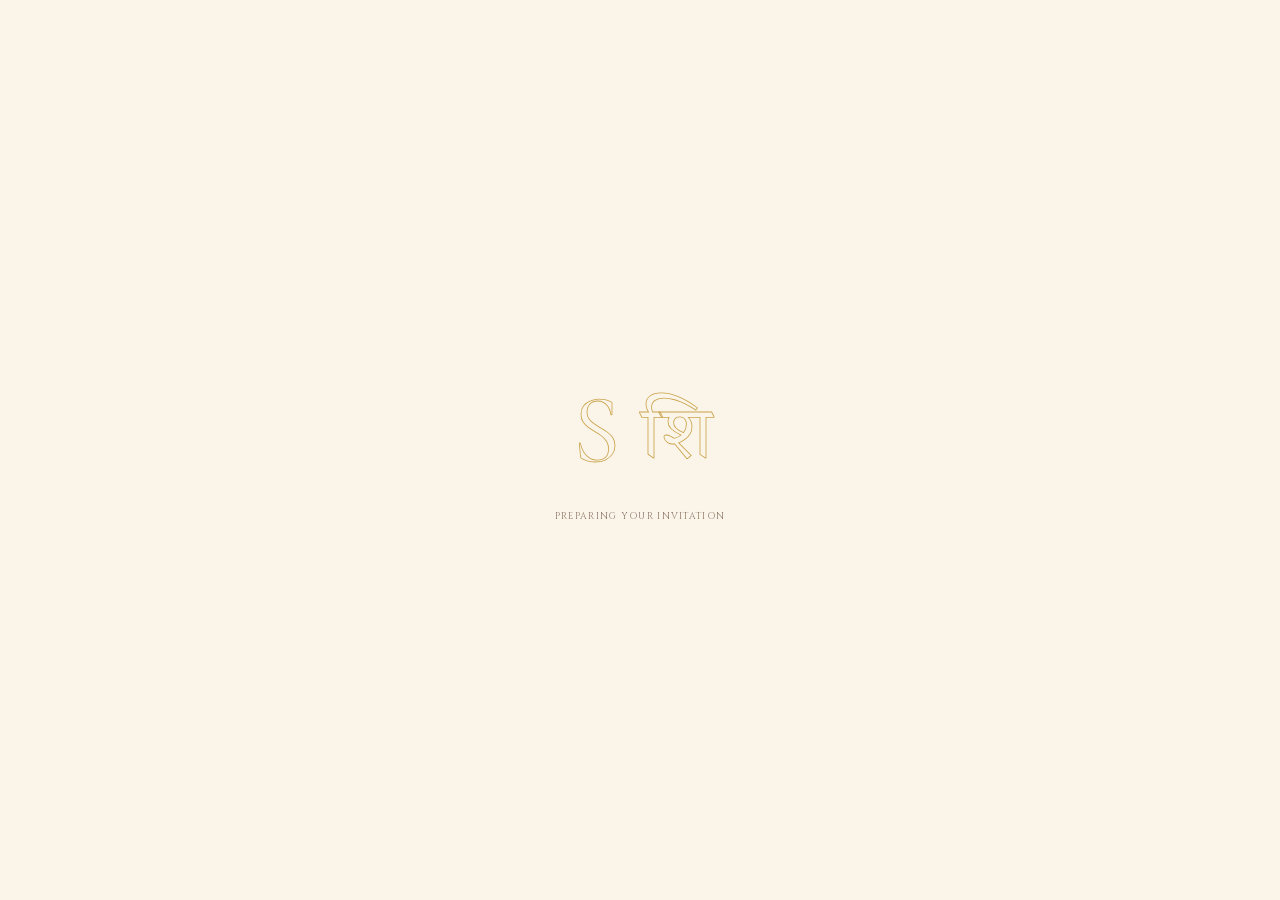
<file: index.html>
<!DOCTYPE html><html lang="en" class="cinzel_e771a145-module__RHdstG__variable cormorant_garamond_910a9e58-module__NsTEBW__variable great_vibes_43a93fd-module__evB1IG__variable tiro_devanagari_hindi_1eb599a8-module__-nP94a__variable"><head><meta charSet="utf-8"/><meta name="viewport" content="width=device-width, initial-scale=1"/><link rel="preload" href="/_next/static/media/01e4147cff8141ee-s.p.3huc2loe0ie8a.woff2" as="font" crossorigin="" type="font/woff2"/><link rel="preload" href="/_next/static/media/1773d0375f79890f-s.p.1l3o7kdaw7sd5.woff2" as="font" crossorigin="" type="font/woff2"/><link rel="preload" href="/_next/static/media/46bc28de2e2b0d9f-s.p.2m4b-9p0tazhi.woff2" as="font" crossorigin="" type="font/woff2"/><link rel="preload" href="/_next/static/media/8bd76523131fa0fc-s.p.1pvupmngxrt5z.woff2" as="font" crossorigin="" type="font/woff2"/><link rel="preload" href="/_next/static/media/cc014fcb166cf364-s.p.2cu9iw-l3ih8o.woff2" as="font" crossorigin="" type="font/woff2"/><link rel="preload" href="/_next/static/media/f48d461c03e0a8ec-s.p.3rqg0w444aekk.woff2" as="font" crossorigin="" type="font/woff2"/><link rel="preload" as="image" href="/brand/arch/backdrop-dawn.png"/><link rel="preload" as="image" href="/brand/logo/reveal-hold.jpg"/><link rel="preload" as="image" href="/brand/arch/ganesh.png"/><link rel="preload" as="image" href="/photos/story-proposal.webp" fetchPriority="high"/><link rel="preload" as="image" href="/photos/gallery-01.webp"/><link rel="preload" as="image" href="/photos/gallery-02.webp"/><link rel="stylesheet" href="/_next/static/chunks/20fgkj322upe9.css" data-precedence="next"/><link rel="stylesheet" href="/_next/static/chunks/3cd-svcm6d6aw.css" data-precedence="next"/><style data-precedence="default" data-href="intro-gate intro-monogram intro-parrots">
#palace-gate .g-cta {
  background: linear-gradient(110deg, #b8893a 0%, #f3dc96 28%, #d4ac52 46%, #f6e6ae 60%, #b8893a 100%);
  background-size: 220% 100%;
  box-shadow: 0 0 0 1px rgba(255,236,180,0.6) inset, 0 6px 18px rgba(0,0,0,0.35), 0 0 22px rgba(236,200,110,0.25);
  transition: transform .25s cubic-bezier(.22,1,.36,1), box-shadow .25s;
}
#palace-gate .g-cta:hover { transform: translateY(-1px); box-shadow: 0 0 0 1px rgba(255,236,180,0.8) inset, 0 10px 24px rgba(0,0,0,0.4), 0 0 30px rgba(236,200,110,0.4); }
#palace-gate .g-cta:active { transform: translateY(1px) scale(.98); }
#palace-gate .g-pulse { animation: g-pulse 2.4s ease-in-out infinite; }
#palace-gate[data-idle="1"] .g-cta { animation: g-shine 3.8s ease-in-out infinite; }
#palace-gate[data-live="1"] .g-flicker { animation: g-flicker var(--d, 2.8s) ease-in-out infinite alternate; }
#palace-gate[data-idle="1"] .g-breathe { animation: g-breathe 3.4s ease-in-out infinite; }
#palace-gate[data-live="1"] .g-drift { animation: g-drift 16s ease-in-out infinite alternate; }
#palace-gate[data-idle="1"] .g-sheen { animation: g-sheen 5s ease-in-out infinite; }
@keyframes g-pulse { 0%,100% { opacity: .35; transform: scale(.985); } 50% { opacity: 1; transform: scale(1); } }
@keyframes g-shine { 0%, 55% { background-position: 100% 0; } 100% { background-position: -120% 0; } }
@keyframes g-flicker {
  0% { opacity: .62; transform: translate(-50%,-50%) scale(.95); }
  17% { opacity: .86; }
  31% { opacity: .7; transform: translate(-50%,-50%) scale(1.02); }
  48% { opacity: .95; }
  66% { opacity: .74; transform: translate(-50%,-50%) scale(.98); }
  100% { opacity: .9; transform: translate(-50%,-50%) scale(1.04); }
}
@keyframes g-breathe { 0%,100% { opacity: .4; } 50% { opacity: .95; } }
@keyframes g-drift { from { transform: scale(1); } to { transform: scale(1.03); } }
@keyframes g-sheen { 0%,100% { filter: sepia(0.8) saturate(1.45) contrast(1.05) drop-shadow(0 2px 2px rgba(60,30,5,0.6)) drop-shadow(0 0 8px rgba(255,214,130,0.35)) brightness(1); } 50% { filter: sepia(0.8) saturate(1.45) contrast(1.05) drop-shadow(0 2px 2px rgba(60,30,5,0.6)) drop-shadow(0 0 8px rgba(255,214,130,0.35)) brightness(1.16); } }

#monogram .mg-bob { animation: mg-bob 2.2s ease-in-out infinite; }
#monogram:not([data-active]) .mg-bob { animation-play-state: paused; }
@keyframes mg-bob { 0%,100% { transform: translateY(0); opacity: .7; } 50% { transform: translateY(4px); opacity: 1; } }

.parrot .pf { opacity: 0; animation: var(--flap, .4s) steps(1, end) infinite; }
.parrot .pf-loop { animation: pf12 var(--cycle, .5s) steps(1, end) infinite; }
@keyframes pf12 { 0% { opacity: 1; } 8.3333%, 100% { opacity: 0; } }
.parrot .pf-3-0 { animation-name: pf3a; }
.parrot .pf-3-1 { animation-name: pf3b; }
.parrot .pf-3-2 { animation-name: pf3c; }
.parrot .pf-2-0 { animation-name: pf2a; }
.parrot .pf-2-1 { animation-name: pf2b; }
@keyframes pf3a { 0% { opacity: 1; } 25%, 100% { opacity: 0; } }
@keyframes pf3b { 0% { opacity: 0; } 25% { opacity: 1; } 50% { opacity: 0; } 75% { opacity: 1; } 100% { opacity: 0; } }
@keyframes pf3c { 0%, 50% { opacity: 0; } 50.01% { opacity: 1; } 75%, 100% { opacity: 0; } }
@keyframes pf2a { 0% { opacity: 1; } 50%, 100% { opacity: 0; } }
@keyframes pf2b { 0% { opacity: 0; } 50% { opacity: 1; } 100% { opacity: 1; } }
.parrot .pf-single { animation: pf-bob var(--flap, .4s) ease-in-out infinite alternate; }
@keyframes pf-bob { from { transform: scaleY(1); } to { transform: scaleY(.9) translateY(4%); } }
.parrot .pw { transform-box: fill-box; transform-origin: 30% 100%; animation: pw var(--flap, .4s) ease-in-out infinite alternate; }
@keyframes pw { from { transform: scaleY(1); } to { transform: scaleY(-.75); } }
</style><link rel="preload" as="script" fetchPriority="low" href="/_next/static/chunks/3o_26gh678duo.js"/><script src="/_next/static/chunks/2kqrbujyxigm8.js" async=""></script><script src="/_next/static/chunks/25o46h8mdjlrg.js" async=""></script><script src="/_next/static/chunks/0otu9u7n4x74_.js" async=""></script><script src="/_next/static/chunks/turbopack-02rgp74fk8klx.js" async=""></script><script src="/_next/static/chunks/05-c3ty_6dwfk.js" async=""></script><script src="/_next/static/chunks/14mrh2-p_w84d.js" async=""></script><script src="/_next/static/chunks/21pbrq2xb5t0y.js" async=""></script><script src="/_next/static/chunks/2h-zzub7l4pom.js" async=""></script><script src="/_next/static/chunks/0d72e5b6n4x7t.js" async=""></script><meta name="next-size-adjust" content=""/><meta name="theme-color" content="#f3e8d2"/><title>Sonam &amp; Shivang · 2–4 December 2026</title><meta name="description" content="With great joy we invite you to celebrate the wedding of Sonam &amp; Shivang — Options Lawn, Jabalpur."/><meta property="og:title" content="Sonam &amp; Shivang · 2–4 December 2026"/><meta property="og:description" content="With great joy we invite you to celebrate the wedding of Sonam &amp; Shivang — Options Lawn, Jabalpur."/><meta property="og:image" content="https://shivang-sonam.github.io/og/cover.jpg"/><meta property="og:image:width" content="1200"/><meta property="og:image:height" content="630"/><meta property="og:type" content="website"/><meta name="twitter:card" content="summary_large_image"/><meta name="twitter:title" content="Sonam &amp; Shivang · 2–4 December 2026"/><meta name="twitter:description" content="With great joy we invite you to celebrate the wedding of Sonam &amp; Shivang — Options Lawn, Jabalpur."/><meta name="twitter:image" content="https://shivang-sonam.github.io/og/cover.jpg"/><link rel="icon" href="/brand/logo/monogram-192.png"/><script src="/_next/static/chunks/0cz1d0mv5g_q7.js" noModule=""></script></head><body><div hidden=""><!--$--><!--/$--></div><a href="#main" class="sr-only-focusable fixed left-3 top-3 z-[200] rounded bg-ivory px-4 py-2 text-ink">Skip to the invitation</a><span class="chrome-hair pointer-events-none fixed right-0 top-0 z-[89] h-dvh w-[2px] md:hidden" aria-hidden="true"><span class="block h-full w-full origin-top transition-transform duration-500" style="transform:scaleY(0)"></span></span><button type="button" aria-pressed="false" aria-label="Turn music on" title="Music off" class="chrome-lantern fixed z-[90] grid h-10 w-10 place-items-center rounded-full"><svg viewBox="0 0 40 56" class="h-7 w-5 overflow-visible" aria-hidden="true"><defs><linearGradient id="lantern-brass" x1="0" y1="0" x2="1" y2="1"><stop offset="0" stop-color="#f6e3a1"></stop><stop offset="0.45" stop-color="#c9a24a"></stop><stop offset="1" stop-color="#8a6420"></stop></linearGradient><radialGradient id="lantern-glow" cx="0.5" cy="0.6" r="0.5"><stop offset="0" stop-color="#fff3c4"></stop><stop offset="0.5" stop-color="#f6b73c"></stop><stop offset="1" stop-color="#f39c12" stop-opacity="0"></stop></radialGradient></defs><path d="M20 1 v5" stroke="url(#lantern-brass)" stroke-width="1.6" stroke-linecap="round"></path><circle cx="20" cy="1.6" r="1.6" fill="none" stroke="url(#lantern-brass)" stroke-width="1.2"></circle><path d="M11 13 Q20 3 29 13 Z" fill="url(#lantern-brass)"></path><rect x="9" y="13" width="22" height="3" rx="1" fill="url(#lantern-brass)"></rect><path class="lantern-glass" d="M11 16 h18 l-1.5 26 h-15 Z" fill="#3a2a1c" stroke="url(#lantern-brass)" stroke-width="1.4"></path><circle class="lantern-light" cx="20" cy="30" r="10" fill="url(#lantern-glow)"></circle><path class="lantern-flame" d="M20 24 C23 28 23 32 20 34 C17 32 17 28 20 24 Z" fill="#ffe08a"></path><path d="M20 16 v26 M14.5 16 l1 26 M25.5 16 l-1 26" stroke="url(#lantern-brass)" stroke-width="0.8" opacity="0.9"></path><rect x="11" y="42" width="18" height="3" rx="1" fill="url(#lantern-brass)"></rect><path d="M14 45 h12 l-3 5 h-6 Z" fill="url(#lantern-brass)"></path><path d="M20 50 v4" stroke="url(#lantern-brass)" stroke-width="1.4" stroke-linecap="round"></path><circle cx="20" cy="55" r="1.3" fill="#c2185b"></circle></svg></button><style>
.chrome-lantern {
  right: max(0.6rem, env(safe-area-inset-right));
  top: max(0.6rem, env(safe-area-inset-top));
  background: radial-gradient(circle at 50% 35%, rgba(251,245,233,.96), rgba(243,232,210,.92));
  box-shadow: 0 0 0 1px rgba(201,162,74,.75), 0 0 0 4px rgba(251,245,233,.55), 0 10px 24px -10px rgba(74,52,38,.55);
  -webkit-backdrop-filter: blur(6px);
  backdrop-filter: blur(6px);
  transition: transform .4s cubic-bezier(0.22,1,0.36,1), box-shadow .6s ease;
  -webkit-tap-highlight-color: transparent;
}
.chrome-lantern:hover { transform: translateY(-2px); }
.chrome-lantern:active { transform: scale(.94); }
.chrome-lantern:focus-visible { outline: 2px solid #c2185b; outline-offset: 3px; }
.chrome-lantern svg { transform-origin: 50% 0; }
.chrome-lantern .lantern-light, .chrome-lantern .lantern-flame { opacity: 0; transition: opacity .6s ease; }
.chrome-lantern[data-on] { box-shadow: 0 0 0 1px rgba(201,162,74,.9), 0 0 0 4px rgba(251,245,233,.55), 0 0 26px 2px rgba(243,156,18,.45), 0 10px 24px -10px rgba(74,52,38,.55); }
.chrome-lantern[data-on] .lantern-light { opacity: .95; animation: lantern-flicker 2.4s ease-in-out infinite; }
.chrome-lantern[data-on] .lantern-flame { opacity: 1; animation: lantern-flicker 1.3s ease-in-out infinite alternate; }
.chrome-lantern[data-on] svg { animation: lantern-sway 4.5s ease-in-out infinite; }
@keyframes lantern-flicker { 0%,100% { opacity: .95; } 40% { opacity: .7; } 60% { opacity: 1; } }
@keyframes lantern-sway { 0%,100% { transform: rotate(-3deg); } 50% { transform: rotate(3deg); } }

.chrome-hair > span { background: linear-gradient(#f39c12, #c9a24a); opacity: .55; }
.chrome-fill { background: linear-gradient(#f39c12, #c9a24a 60%, #c2185b); transition: transform .6s cubic-bezier(0.22,1,0.36,1); }
.chrome-bead { -webkit-tap-highlight-color: transparent; }
.chrome-bead svg { transition: transform .5s cubic-bezier(0.22,1,0.36,1); }
.chrome-bead .bead-petal { fill: #fbf5e9; stroke: #c9a24a; stroke-width: .7; transition: fill .4s ease; }
.chrome-bead .bead-heart { fill: #c9a24a; transition: fill .4s ease; }
.chrome-bead[data-state="passed"] .bead-petal { fill: #f39c12; stroke: #c47a0c; }
.chrome-bead[data-state="active"] svg { transform: scale(1.35) rotate(22deg); }
.chrome-bead[data-state="active"] .bead-petal { fill: #f39c12; stroke: #c47a0c; }
.chrome-bead[data-state="active"] .bead-heart { fill: #c2185b; }
.chrome-bead:hover svg { transform: scale(1.2); }
.chrome-bead:focus-visible { outline: 2px solid #c2185b; outline-offset: 2px; border-radius: 999px; }
@media (prefers-reduced-motion: reduce) {
  .chrome-lantern[data-on] svg, .chrome-lantern[data-on] .lantern-light, .chrome-lantern[data-on] .lantern-flame { animation: none; }
}
</style><noscript><style>#palace-gate{display:none!important}</style></noscript><div id="palace-gate" role="dialog" aria-modal="true" aria-label="The palace gate — open it to enter the invitation" data-lenis-prevent="true" data-idle="0" data-live="0" class="fixed inset-0 z-[150] overflow-hidden bg-[#1c110a] select-none" style="touch-action:none;overscroll-behavior:contain;container-type:size"><div class="absolute -inset-[8%]" aria-hidden="true"><div class="absolute inset-0" style="background-image:linear-gradient(180deg,#6e4b28,#c9a061 45%,#9e0f19);background-size:cover;background-position:center;filter:blur(30px) brightness(0.48) saturate(1.15);transform:scale(1.12)"></div></div><div class="pointer-events-none absolute inset-0" aria-hidden="true" style="background:radial-gradient(ellipse 70% 90% at 50% 50%, rgba(20,10,4,0) 30%, rgba(20,10,4,0.72) 100%)"></div><div class="absolute left-1/2 top-1/2 -translate-x-1/2 -translate-y-1/2 overflow-hidden" style="width:max(56.25cqh, min(100cqw, 60cqh));aspect-ratio:9 / 16;box-shadow:0 0 80px rgba(0,0,0,0.55)" aria-hidden="true"><div class="absolute inset-0 will-change-transform" style="transform-origin:50.185% 54.8955%"><div class="g-drift absolute inset-0" style="transform-origin:50.185% 54.8955%"><svg viewBox="0 0 720 1280" preserveAspectRatio="none" class="absolute inset-0 h-full w-full" aria-hidden="true"><defs><linearGradient id="gf-wall" x1="0" y1="0" x2="0" y2="1"><stop offset="0" stop-color="#c9a061"></stop><stop offset="0.5" stop-color="#e2c38a"></stop><stop offset="1" stop-color="#b88a4c"></stop></linearGradient><linearGradient id="gf-recess" x1="0" y1="0" x2="0" y2="1"><stop offset="0" stop-color="#8a6136"></stop><stop offset="1" stop-color="#d7b47a"></stop></linearGradient><linearGradient id="gf-curtain" x1="0" y1="0" x2="1" y2="0"><stop offset="0" stop-color="#7d0d16"></stop><stop offset="0.5" stop-color="#c3202c"></stop><stop offset="1" stop-color="#8e1019"></stop></linearGradient><linearGradient id="gf-carpet" x1="0" y1="0" x2="0" y2="1"><stop offset="0" stop-color="#9e0f19"></stop><stop offset="1" stop-color="#c81d28"></stop></linearGradient></defs><rect width="720" height="1280" fill="url(#gf-wall)"></rect><rect width="720" height="78" fill="#6e4b28"></rect><rect x="60" y="0" width="40" height="92" rx="4" fill="#80592f"></rect><rect x="200" y="0" width="40" height="92" rx="4" fill="#80592f"></rect><rect x="340" y="0" width="40" height="92" rx="4" fill="#80592f"></rect><rect x="480" y="0" width="40" height="92" rx="4" fill="#80592f"></rect><rect x="620" y="0" width="40" height="92" rx="4" fill="#80592f"></rect><rect x="40" y="120" width="640" height="1010" fill="none" stroke="#a87b3e" stroke-width="10"></rect><path d="M92 1130 L92 560 A58 58 0 0 0 102.9 467 A56.5 56.5 0 0 0 134.5 381.6 A53.8 53.8 0 0 0 184.5 310.6 A50.7 50.7 0 0 0 248.7 259.8 A48.3 48.3 0 0 0 321.9 233.4 A47.3 47.3 0 0 0 398.1 233.4 A48.3 48.3 0 0 0 471.3 259.8 A50.7 50.7 0 0 0 535.5 310.6 A53.8 53.8 0 0 0 585.5 381.6 A56.5 56.5 0 0 0 617.1 467 A58 58 0 0 0 628 560 L628 1130 Z" fill="url(#gf-recess)" stroke="#9b6f36" stroke-width="6"></path><path d="M96 470 C 150 600, 150 760, 120 930 L 92 930 Z" fill="url(#gf-curtain)"></path><path d="M624 470 C 570 600, 570 760, 600 930 L 628 930 Z" fill="url(#gf-curtain)"></path><path d="M150 300 Q 255 410 360 300 Q 465 410 570 300" fill="none" stroke="#f08a1c" stroke-width="13" stroke-linecap="round" stroke-dasharray="0 15"></path><path d="M150 314 Q 255 432 360 314 Q 465 432 570 314" fill="none" stroke="#f7c331" stroke-width="13" stroke-linecap="round" stroke-dasharray="0 15"></path><path d="M180 310 L180 700" stroke="#f08a1c" stroke-width="12" stroke-linecap="round" stroke-dasharray="0 15"></path><path d="M540 310 L540 700" stroke="#f08a1c" stroke-width="12" stroke-linecap="round" stroke-dasharray="0 15"></path><path d="M210 950 L210 520 A21 21 0 0 0 224.9 489.6 A29.9 29.9 0 0 0 266.5 465.3 A38.2 38.2 0 0 0 326.6 451.8 A41.4 41.4 0 0 0 393.4 451.8 A38.2 38.2 0 0 0 453.5 465.3 A29.9 29.9 0 0 0 495.1 489.6 A21 21 0 0 0 510 520 L510 950 Z" fill="#a77b3c"></path><rect x="0" y="950" width="720" height="330" fill="#d8bb8a"></rect><path d="M205 950 L515 950 L720 1280 L0 1280 Z" fill="url(#gf-carpet)"></path><ellipse cx="360" cy="1085" rx="150" ry="54" fill="#d63384"></ellipse><ellipse cx="360" cy="1085" rx="118" ry="42.48" fill="#2fa84f"></ellipse><ellipse cx="360" cy="1085" rx="88" ry="31.68" fill="#f4b526"></ellipse><ellipse cx="360" cy="1085" rx="60" ry="21.599999999999998" fill="#7b3fbf"></ellipse><ellipse cx="360" cy="1085" rx="34" ry="12.24" fill="#f08a1c"></ellipse><ellipse cx="360" cy="1085" rx="14" ry="5.04" fill="#d63384"></ellipse><g transform="translate(145 800) scale(1)"><path d="M-18 -38 L18 -38 L22 30 L-22 30 Z" fill="#f5d47a" stroke="#9b6f36" stroke-width="4"></path><path d="M-12 -52 L12 -52 L18 -38 L-18 -38 Z" fill="#9b6f36"></path></g><g transform="translate(575 800) scale(1)"><path d="M-18 -38 L18 -38 L22 30 L-22 30 Z" fill="#f5d47a" stroke="#9b6f36" stroke-width="4"></path><path d="M-12 -52 L12 -52 L18 -38 L-18 -38 Z" fill="#9b6f36"></path></g><g transform="translate(213 925) scale(0.7)"><path d="M-18 -38 L18 -38 L22 30 L-22 30 Z" fill="#f5d47a" stroke="#9b6f36" stroke-width="4"></path><path d="M-12 -52 L12 -52 L18 -38 L-18 -38 Z" fill="#9b6f36"></path></g><g transform="translate(507 925) scale(0.7)"><path d="M-18 -38 L18 -38 L22 30 L-22 30 Z" fill="#f5d47a" stroke="#9b6f36" stroke-width="4"></path><path d="M-12 -52 L12 -52 L18 -38 L-18 -38 Z" fill="#9b6f36"></path></g></svg><div class="absolute" style="left:32.685%;top:37.76%;width:35%;height:34.271%;background:linear-gradient(180deg,#fbf1e2 0%,#f7e4cf 45%,#f2b7a6 80%,#e9d7bd 100%)"></div><div class="absolute opacity-0" style="left:32.685%;top:37.76%;width:35%;height:34.271%;background:radial-gradient(ellipse 80% 70% at 50% 55%, #fffbf2 0%, #ffecc2 45%, #f6c877 100%)"></div><div class="absolute" style="left:32.685%;top:37.76%;width:35%;height:34.271%;perspective:1100px;perspective-origin:50% 50%"><div class="absolute top-0 h-full overflow-hidden will-change-transform" style="left:0;width:50%;transform-origin:left center;backface-visibility:hidden"><div aria-hidden="true" class="absolute inset-0" style="background:linear-gradient(90deg, #9c722c 0%, #e2bf68 45%, #c99a45 80%, #8e6526 100%);box-shadow:inset 0 0 0 3px rgba(110,75,30,0.55)"><div class="absolute left-[14%] right-[14%] rounded-[6px]" style="top:6%;height:24%;box-shadow:inset 0 0 0 2px rgba(110,75,30,0.5), inset 0 0 18px rgba(110,75,30,0.35);background-image:radial-gradient(circle, rgba(255,242,200,0.85) 1.2px, transparent 2px);background-size:14px 14px"></div><div class="absolute left-[14%] right-[14%] rounded-[6px]" style="top:38%;height:24%;box-shadow:inset 0 0 0 2px rgba(110,75,30,0.5), inset 0 0 18px rgba(110,75,30,0.35);background-image:radial-gradient(circle, rgba(255,242,200,0.85) 1.2px, transparent 2px);background-size:14px 14px"></div><div class="absolute left-[14%] right-[14%] rounded-[6px]" style="top:70%;height:24%;box-shadow:inset 0 0 0 2px rgba(110,75,30,0.5), inset 0 0 18px rgba(110,75,30,0.35);background-image:radial-gradient(circle, rgba(255,242,200,0.85) 1.2px, transparent 2px);background-size:14px 14px"></div></div><div class="absolute inset-0 opacity-0" style="background:linear-gradient(90deg, rgba(40,20,5,0.15), rgba(40,20,5,0.75))"></div></div><div class="absolute top-0 h-full overflow-hidden will-change-transform" style="right:0;width:50%;transform-origin:right center;backface-visibility:hidden"><div aria-hidden="true" class="absolute inset-0" style="background:linear-gradient(90deg, #8e6526 0%, #c99a45 20%, #e2bf68 55%, #9c722c 100%);box-shadow:inset 0 0 0 3px rgba(110,75,30,0.55)"><div class="absolute left-[14%] right-[14%] rounded-[6px]" style="top:6%;height:24%;box-shadow:inset 0 0 0 2px rgba(110,75,30,0.5), inset 0 0 18px rgba(110,75,30,0.35);background-image:radial-gradient(circle, rgba(255,242,200,0.85) 1.2px, transparent 2px);background-size:14px 14px"></div><div class="absolute left-[14%] right-[14%] rounded-[6px]" style="top:38%;height:24%;box-shadow:inset 0 0 0 2px rgba(110,75,30,0.5), inset 0 0 18px rgba(110,75,30,0.35);background-image:radial-gradient(circle, rgba(255,242,200,0.85) 1.2px, transparent 2px);background-size:14px 14px"></div><div class="absolute left-[14%] right-[14%] rounded-[6px]" style="top:70%;height:24%;box-shadow:inset 0 0 0 2px rgba(110,75,30,0.5), inset 0 0 18px rgba(110,75,30,0.35);background-image:radial-gradient(circle, rgba(255,242,200,0.85) 1.2px, transparent 2px);background-size:14px 14px"></div></div><div class="absolute inset-0 opacity-0" style="background:linear-gradient(270deg, rgba(40,20,5,0.15), rgba(40,20,5,0.75))"></div></div></div><div class="pointer-events-none absolute" style="left:50.185%;top:38.36%;height:33.071%;width:0"><div class="g-breathe absolute -left-[14px] top-[-4%] h-[108%] w-[28px]" style="background:radial-gradient(ellipse 50% 50% at 50% 50%, rgba(255,236,180,0.85), rgba(255,200,110,0) 70%);filter:blur(4px);mix-blend-mode:screen"></div><div class="g-breathe absolute -left-px top-0 h-full w-[2px]" style="background:linear-gradient(180deg, rgba(255,246,214,0) 0%, #fff6d6 18%, #fffdf4 50%, #fff6d6 82%, rgba(255,246,214,0) 100%);box-shadow:0 0 6px 1px rgba(255,226,160,0.9)"></div></div><div class="pointer-events-none absolute inset-0" style="mix-blend-mode:screen"><div class="g-flicker absolute rounded-full" style="left:21.8%;top:62.16%;width:21%;aspect-ratio:1;transform:translate(-50%,-50%);background:radial-gradient(circle, rgba(255,222,140,0.6) 0%, rgba(255,170,70,0.2) 40%, rgba(255,150,50,0) 70%);--d:2.2s;animation-delay:0s"></div><div class="g-flicker absolute rounded-full" style="left:80.1%;top:62.16%;width:21%;aspect-ratio:1;transform:translate(-50%,-50%);background:radial-gradient(circle, rgba(255,222,140,0.6) 0%, rgba(255,170,70,0.2) 40%, rgba(255,150,50,0) 70%);--d:2.93s;animation-delay:-0.37s"></div><div class="g-flicker absolute rounded-full" style="left:29.07%;top:70.18%;width:13%;aspect-ratio:1;transform:translate(-50%,-50%);background:radial-gradient(circle, rgba(255,222,140,0.6) 0%, rgba(255,170,70,0.2) 40%, rgba(255,150,50,0) 70%);--d:3.66s;animation-delay:-0.74s"></div><div class="g-flicker absolute rounded-full" style="left:73.03%;top:70.18%;width:13%;aspect-ratio:1;transform:translate(-50%,-50%);background:radial-gradient(circle, rgba(255,222,140,0.6) 0%, rgba(255,170,70,0.2) 40%, rgba(255,150,50,0) 70%);--d:2.79s;animation-delay:-1.1099999999999999s"></div><div class="g-flicker absolute rounded-full" style="left:26.8%;top:73.77%;width:10%;aspect-ratio:1;transform:translate(-50%,-50%);background:radial-gradient(circle, rgba(255,222,140,0.6) 0%, rgba(255,170,70,0.2) 40%, rgba(255,150,50,0) 70%);--d:3.52s;animation-delay:-1.48s"></div><div class="g-flicker absolute rounded-full" style="left:73.22%;top:73.77%;width:10%;aspect-ratio:1;transform:translate(-50%,-50%);background:radial-gradient(circle, rgba(255,222,140,0.6) 0%, rgba(255,170,70,0.2) 40%, rgba(255,150,50,0) 70%);--d:2.65s;animation-delay:-1.85s"></div></div></div></div><div class="pointer-events-none absolute inset-0 opacity-0" style="mix-blend-mode:screen;background:radial-gradient(ellipse 34% 26% at 50.185% 54.8955%, rgba(255,244,214,0.9), rgba(255,214,150,0.32) 50%, rgba(255,200,120,0) 100%), repeating-conic-gradient(from 0deg at 50.185% 54.8955%, rgba(255,236,190,0.16) 0deg 3deg, rgba(255,236,190,0) 3deg 10deg);mask-image:radial-gradient(ellipse 60% 50% at 50.185% 54.8955%, #000 20%, transparent 75%);-webkit-mask-image:radial-gradient(ellipse 60% 50% at 50.185% 54.8955%, #000 20%, transparent 75%)"></div></div><div class="pointer-events-none absolute inset-0" aria-hidden="true"><canvas aria-hidden="true" class="pointer-events-none absolute inset-0 h-full w-full "></canvas></div><div class="pointer-events-none absolute inset-0 opacity-0" aria-hidden="true" style="background:radial-gradient(ellipse 75% 65% at 50% 52%, #fffdf6 0%, #fff4dc 50%, rgba(255,240,210,0.6) 100%)"></div><div class="pointer-events-none absolute inset-0 opacity-0" aria-hidden="true"><div aria-hidden="true" class="pointer-events-none absolute inset-0 overflow-hidden " style="background:radial-gradient(ellipse at 50% 45%, #F0EBDF 0%, #ECE6D8 70%, #E6DECD 100%)"><div class="absolute bottom-0 left-1/2 -translate-x-1/2" style="width:calc(var(--stage-w) * 1.3);opacity:0.26;aspect-ratio:756 / 245.76"><div class="absolute inset-0 overflow-hidden" style="mask-image:linear-gradient(to top, #000 55%, transparent 100%), linear-gradient(to right, transparent 0%, #000 14%, #000 86%, transparent 100%);-webkit-mask-image:linear-gradient(to top, #000 55%, transparent 100%), linear-gradient(to right, transparent 0%, #000 14%, #000 86%, transparent 100%);mask-composite:intersect;-webkit-mask-composite:source-in"><img src="/brand/arch/backdrop-dawn.png" alt="" decoding="async" class="absolute max-w-none" style="width:142.85714285714286%;height:781.25%;left:-21.42857142857143%;top:-468.75%;filter:saturate(0.5) sepia(0.2)"/></div></div><div class="absolute inset-x-0 bottom-0 h-[38%]" style="background:linear-gradient(to top, rgba(230,222,205,0.6), rgba(230,222,205,0))"></div></div></div><div class="invisible absolute inset-x-0 bottom-0 z-10 flex justify-center px-4" style="padding-bottom:max(3.6svh, calc(env(safe-area-inset-bottom) + 14px))"><div class="relative w-[min(88vw,23.5rem)] rounded-[20px] px-5 pb-4 pt-3.5 text-center" style="background:linear-gradient(180deg, rgba(96,20,26,0.9) 0%, rgba(60,10,16,0.93) 100%);border:1px solid rgba(236,210,140,0.6);box-shadow:inset 0 0 0 5px rgba(60,10,16,0.0), inset 0 0 0 6px rgba(236,210,140,0.28), 0 18px 44px rgba(0,0,0,0.5), 0 0 0 1px rgba(0,0,0,0.25);backdrop-filter:blur(6px);-webkit-backdrop-filter:blur(6px)"><svg viewBox="0 0 20 20" class="pointer-events-none absolute h-4 w-4 left-2 top-2" aria-hidden="true"><path d="M1 12 V3 A2 2 0 0 1 3 1 H12" fill="none" stroke="#ecd28c" stroke-opacity="0.7" stroke-width="1"></path><circle cx="5.5" cy="5.5" r="1.4" fill="#ecd28c" fill-opacity="0.8"></circle></svg><svg viewBox="0 0 20 20" class="pointer-events-none absolute h-4 w-4 right-2 top-2 -scale-x-100" aria-hidden="true"><path d="M1 12 V3 A2 2 0 0 1 3 1 H12" fill="none" stroke="#ecd28c" stroke-opacity="0.7" stroke-width="1"></path><circle cx="5.5" cy="5.5" r="1.4" fill="#ecd28c" fill-opacity="0.8"></circle></svg><svg viewBox="0 0 20 20" class="pointer-events-none absolute h-4 w-4 bottom-2 left-2 -scale-y-100" aria-hidden="true"><path d="M1 12 V3 A2 2 0 0 1 3 1 H12" fill="none" stroke="#ecd28c" stroke-opacity="0.7" stroke-width="1"></path><circle cx="5.5" cy="5.5" r="1.4" fill="#ecd28c" fill-opacity="0.8"></circle></svg><svg viewBox="0 0 20 20" class="pointer-events-none absolute h-4 w-4 bottom-2 right-2 -scale-100" aria-hidden="true"><path d="M1 12 V3 A2 2 0 0 1 3 1 H12" fill="none" stroke="#ecd28c" stroke-opacity="0.7" stroke-width="1"></path><circle cx="5.5" cy="5.5" r="1.4" fill="#ecd28c" fill-opacity="0.8"></circle></svg><p class="caps text-[0.6rem] tracking-[0.34em] text-gold-light/85">You are invited</p><p class="text-foil font-script text-balance text-[clamp(1.75rem,8vw,2.15rem)] leading-[1.18] pb-1">Dear <!-- -->Friends &amp; Family</p><button type="button" disabled="" class="g-cta caps mt-2 inline-flex items-center gap-2.5 rounded-full px-6 py-2.5 text-[0.7rem] tracking-[0.24em] text-[#4a1a0c] outline-none focus-visible:ring-2 focus-visible:ring-gold-light focus-visible:ring-offset-2 focus-visible:ring-offset-[#3a0a10]"><svg viewBox="0 0 16 18" class="h-3.5 w-3.5" aria-hidden="true"><path d="M2 17 V7 Q2 1.5 8 1.5 Q14 1.5 14 7 V17 Z" fill="none" stroke="currentColor" stroke-width="1.3"></path><path d="M8 2 V17" stroke="currentColor" stroke-width="1.1"></path><circle cx="6.4" cy="10.5" r="0.8" fill="currentColor"></circle><circle cx="9.6" cy="10.5" r="0.8" fill="currentColor"></circle></svg>Open the doors</button><p class="caps mt-2.5 text-[0.54rem] tracking-[0.3em] text-ivory/55">or tap the gate to enter</p></div></div><button type="button" class="invisible caps absolute right-3 z-10 rounded-full bg-black/25 px-3.5 py-2 text-[0.58rem] tracking-[0.26em] text-ivory/80 backdrop-blur-sm transition-colors hover:text-ivory focus-visible:outline focus-visible:outline-1 focus-visible:outline-gold-light" style="top:max(12px, env(safe-area-inset-top))">Skip</button><div class="absolute inset-0 z-20 grid place-items-center bg-ivory" aria-live="polite"><div class="flex flex-col items-center gap-5"><svg viewBox="0 0 240 150" class="g-pulse w-[min(42vw,180px)] overflow-visible" aria-hidden="true"><text x="62" y="112" text-anchor="middle" class="font-serif" font-size="128" fill="none" stroke="#c9a24a" stroke-width="1.1">S</text><text x="168" y="106" text-anchor="middle" class="font-deva" font-size="96" fill="none" stroke="#c9a24a" stroke-width="1.1">शि</text></svg><p class="caps text-[0.58rem] tracking-[0.36em] text-ink-soft/80">Preparing your invitation</p></div></div></div><main id="main" class="deck palace-wall"><section id="monogram" data-card="true" data-mood="monogram" aria-label="Sonam &amp; Shivang" class="card isolate bg-ivory"><div class="absolute inset-0"><noscript><style>#monogram [data-reveal]{opacity:1!important}</style></noscript><div aria-hidden="true" class="pointer-events-none absolute inset-0 overflow-hidden " style="background:radial-gradient(ellipse at 50% 45%, #F0EBDF 0%, #ECE6D8 70%, #E6DECD 100%)"><div class="absolute bottom-0 left-1/2 -translate-x-1/2" style="width:calc(var(--stage-w) * 1.3);opacity:0.26;aspect-ratio:756 / 245.76"><div class="absolute inset-0 overflow-hidden" style="mask-image:linear-gradient(to top, #000 55%, transparent 100%), linear-gradient(to right, transparent 0%, #000 14%, #000 86%, transparent 100%);-webkit-mask-image:linear-gradient(to top, #000 55%, transparent 100%), linear-gradient(to right, transparent 0%, #000 14%, #000 86%, transparent 100%);mask-composite:intersect;-webkit-mask-composite:source-in"><img src="/brand/arch/backdrop-dawn.png" alt="" decoding="async" class="absolute max-w-none" style="width:142.85714285714286%;height:781.25%;left:-21.42857142857143%;top:-468.75%;filter:saturate(0.5) sepia(0.2)"/></div></div><div class="absolute inset-x-0 bottom-0 h-[38%]" style="background:linear-gradient(to top, rgba(230,222,205,0.6), rgba(230,222,205,0))"></div></div><div class="pointer-events-none absolute left-1/2 z-[2]" style="width:min(100cqw, 56.25cqh);aspect-ratio:1.3333333333333333;top:46.875cqh;transform:translate(-50%, -50%);mask-image:linear-gradient(180deg, transparent 0%, #000 14%, #000 86%, transparent 100%);-webkit-mask-image:linear-gradient(180deg, transparent 0%, #000 14%, #000 86%, transparent 100%)"><video class="absolute inset-0 h-full w-full" muted="" playsInline="" preload="auto" poster="/brand/logo/reveal-start.jpg" disablePictureInPicture="" aria-hidden="true" tabindex="-1"><source src="/brand/logo/reveal.webm" type="video/webm"/><source src="/brand/logo/reveal.mp4" type="video/mp4"/></video><img src="/brand/logo/reveal-hold.jpg" alt="S शि — the monogram of Sonam and Shivang" class="absolute inset-0 h-full w-full" style="opacity:0" decoding="async" draggable="false"/></div><div class="pointer-events-none absolute inset-x-0 z-[2] flex flex-col items-center text-center" style="top:calc(46.875cqh + min(100cqw, 56.25cqh) * 0.235)"><h1 data-reveal="true" class="text-foil font-script relative shrink-0 whitespace-nowrap" style="opacity:0;font-size:clamp(2rem, min(11.5cqw, 6.8cqh), 4.4rem);line-height:1.2">Sonam<!-- --> &amp; <!-- -->Shivang</h1><div data-reveal="true" aria-hidden="true" class="flex shrink-0 items-center gap-3" style="opacity:0;margin-top:1cqh"><span class="h-px w-14 bg-gradient-to-r from-transparent to-gold"></span><svg viewBox="0 0 12 12" class="h-2.5 w-2.5"><path d="M6 0 L12 6 L6 12 L0 6 Z" fill="#c9a24a"></path></svg><span class="h-px w-14 bg-gradient-to-l from-transparent to-gold"></span></div><p data-reveal="true" class="caps shrink-0 tracking-[0.2em] text-ink-soft" style="opacity:0;margin-top:1.6cqh;font-size:clamp(0.68rem, min(3.3cqw, 2.1cqh), 1rem)"><span class="block @lg:inline">2 – 4 December 2026</span><span class="hidden @lg:inline" aria-hidden="true"> · </span><span class="mt-1 block text-gold-deep @lg:mt-0 @lg:inline">Options Lawn, Jabalpur</span></p></div><div class="pointer-events-none absolute inset-0 z-[3]"><div class="pointer-events-none absolute inset-0 overflow-hidden" aria-hidden="true"><div data-parrot="0" class="parrot pointer-events-auto invisible absolute left-0 top-0 cursor-pointer" style="width:60px;padding:10px;margin:-10px"><div class="relative"><div class="relative" style="aspect-ratio:1 / 1"><svg viewBox="0 0 100 100" class="absolute inset-0 h-full w-full overflow-visible"><path d="M58 52 C 70 62, 84 78, 98 96 L 92 97 C 80 84, 66 70, 54 60 Z" fill="#2f8f3a"></path><path d="M60 55 C 72 66, 82 80, 93 95" stroke="#c23b3b" stroke-width="1.6" fill="none" opacity="0.7"></path><ellipse cx="44" cy="50" rx="20" ry="11" fill="#43b04a" transform="rotate(14 44 50)"></ellipse><circle cx="26" cy="42" r="8.5" fill="#4cc153"></circle><path d="M18 40 Q 13 42 15 47 Q 18 45 20 45 Z" fill="#d23b3b"></path><circle cx="25" cy="40" r="1.4" fill="#1b1b1b"></circle><path d="M30 47 Q 26 50 22 49" stroke="#1b4d22" stroke-width="1" fill="none"></path><g class="pw"><path d="M40 46 C 44 24, 58 10, 76 6 C 70 18, 62 34, 52 50 Z" fill="#2f9b3b"></path><path d="M52 22 C 60 14, 68 10, 76 6" stroke="#1f6e2a" stroke-width="1.2" fill="none"></path></g></svg></div></div></div><div data-parrot="1" class="parrot pointer-events-auto invisible absolute left-0 top-0 cursor-pointer" style="width:60px;padding:10px;margin:-10px"><div class="relative"><div class="relative" style="aspect-ratio:1 / 1"><svg viewBox="0 0 100 100" class="absolute inset-0 h-full w-full overflow-visible"><path d="M58 52 C 70 62, 84 78, 98 96 L 92 97 C 80 84, 66 70, 54 60 Z" fill="#2f8f3a"></path><path d="M60 55 C 72 66, 82 80, 93 95" stroke="#c23b3b" stroke-width="1.6" fill="none" opacity="0.7"></path><ellipse cx="44" cy="50" rx="20" ry="11" fill="#43b04a" transform="rotate(14 44 50)"></ellipse><circle cx="26" cy="42" r="8.5" fill="#4cc153"></circle><path d="M18 40 Q 13 42 15 47 Q 18 45 20 45 Z" fill="#d23b3b"></path><circle cx="25" cy="40" r="1.4" fill="#1b1b1b"></circle><path d="M30 47 Q 26 50 22 49" stroke="#1b4d22" stroke-width="1" fill="none"></path><g class="pw"><path d="M40 46 C 44 24, 58 10, 76 6 C 70 18, 62 34, 52 50 Z" fill="#2f9b3b"></path><path d="M52 22 C 60 14, 68 10, 76 6" stroke="#1f6e2a" stroke-width="1.2" fill="none"></path></g></svg></div></div></div><div data-parrot="2" class="parrot pointer-events-auto invisible absolute left-0 top-0 cursor-pointer" style="width:60px;padding:10px;margin:-10px"><div class="relative"><div class="relative" style="aspect-ratio:1 / 1"><svg viewBox="0 0 100 100" class="absolute inset-0 h-full w-full overflow-visible"><path d="M58 52 C 70 62, 84 78, 98 96 L 92 97 C 80 84, 66 70, 54 60 Z" fill="#2f8f3a"></path><path d="M60 55 C 72 66, 82 80, 93 95" stroke="#c23b3b" stroke-width="1.6" fill="none" opacity="0.7"></path><ellipse cx="44" cy="50" rx="20" ry="11" fill="#43b04a" transform="rotate(14 44 50)"></ellipse><circle cx="26" cy="42" r="8.5" fill="#4cc153"></circle><path d="M18 40 Q 13 42 15 47 Q 18 45 20 45 Z" fill="#d23b3b"></path><circle cx="25" cy="40" r="1.4" fill="#1b1b1b"></circle><path d="M30 47 Q 26 50 22 49" stroke="#1b4d22" stroke-width="1" fill="none"></path><g class="pw"><path d="M40 46 C 44 24, 58 10, 76 6 C 70 18, 62 34, 52 50 Z" fill="#2f9b3b"></path><path d="M52 22 C 60 14, 68 10, 76 6" stroke="#1f6e2a" stroke-width="1.2" fill="none"></path></g></svg></div></div></div><div data-parrot="3" class="parrot pointer-events-auto invisible absolute left-0 top-0 cursor-pointer" style="width:60px;padding:10px;margin:-10px"><div class="relative"><div class="relative" style="aspect-ratio:1 / 1"><svg viewBox="0 0 100 100" class="absolute inset-0 h-full w-full overflow-visible"><path d="M58 52 C 70 62, 84 78, 98 96 L 92 97 C 80 84, 66 70, 54 60 Z" fill="#2f8f3a"></path><path d="M60 55 C 72 66, 82 80, 93 95" stroke="#c23b3b" stroke-width="1.6" fill="none" opacity="0.7"></path><ellipse cx="44" cy="50" rx="20" ry="11" fill="#43b04a" transform="rotate(14 44 50)"></ellipse><circle cx="26" cy="42" r="8.5" fill="#4cc153"></circle><path d="M18 40 Q 13 42 15 47 Q 18 45 20 45 Z" fill="#d23b3b"></path><circle cx="25" cy="40" r="1.4" fill="#1b1b1b"></circle><path d="M30 47 Q 26 50 22 49" stroke="#1b4d22" stroke-width="1" fill="none"></path><g class="pw"><path d="M40 46 C 44 24, 58 10, 76 6 C 70 18, 62 34, 52 50 Z" fill="#2f9b3b"></path><path d="M52 22 C 60 14, 68 10, 76 6" stroke="#1f6e2a" stroke-width="1.2" fill="none"></path></g></svg></div></div></div></div></div><button type="button" data-reveal="true" aria-label="Next card" class="absolute left-1/2 z-[3] flex -translate-x-1/2 flex-col items-center gap-1.5 p-2 text-gold-deep" style="opacity:0;bottom:max(2.4cqh, calc(env(safe-area-inset-bottom) + 6px))"><span class="caps text-[0.55rem] tracking-[0.36em] opacity-80">Scroll</span><svg viewBox="0 0 20 12" class="mg-bob h-2.5 w-4" aria-hidden="true"><path d="M2 2 L10 10 L18 2" fill="none" stroke="currentColor" stroke-width="1.5" stroke-linecap="round" stroke-linejoin="round"></path></svg></button></div></section><section id="invocation" data-card="true" data-mood="invocation" aria-label="Shri Ganeshaya Namah" class="card "><div class="arch-module__eK57Ya__scene arch-module__eK57Ya__idle"><div class="arch-module__eK57Ya__vignette" aria-hidden="true"></div><div class="arch-module__eK57Ya__plinth" aria-hidden="true"></div><div class="arch-module__eK57Ya__art" data-arch-art=""><div class="arch-module__eK57Ya__waveOuter" style="--hill:polygon(0.0% 7.92%, 5.0% 6.04%, 10.0% 4.32%, 15.0% 2.90%, 20.0% 1.84%, 25.0% 1.19%, 30.0% 0.93%, 35.0% 1.03%, 40.0% 1.42%, 45.0% 2.03%, 50.0% 2.81%, 55.0% 3.71%, 60.0% 4.73%, 65.0% 5.85%, 70.0% 7.07%, 75.0% 8.40%, 80.0% 9.81%, 85.0% 11.26%, 90.0% 12.66%, 95.0% 13.95%, 100.0% 15.03%, 100% 100%, 0% 100%)" data-wave-outer=""><div class="arch-module__eK57Ya__waveInner" data-wave-inner=""><div class="arch-module__eK57Ya__layer" style="background:linear-gradient(180deg, #F9EDDC 0%, #FAEDDD 12.7%, #FAE9D3 25.3%, #FAE0C1 38%, #FBCFAB 50.6%, #F3B09D 63.3%)"></div><picture style="display:contents"><source srcSet="/brand/arch/backdrop-dawn.webp" type="image/webp"/><img src="/brand/arch/backdrop-dawn.png" alt="" class="arch-module__eK57Ya__fill" loading="lazy" decoding="async"/></picture></div></div><picture style="display:contents"><source srcSet="/brand/arch/frame.webp" type="image/webp"/><img src="/brand/arch/frame.png" alt="" class="arch-module__eK57Ya__frame" decoding="async" draggable="false"/></picture><div class="arch-module__eK57Ya__lanternGlow" style="left:6.5%;top:5.2%" aria-hidden="true"></div><picture style="display:contents"><source srcSet="/brand/arch/balcony.webp" type="image/webp"/><img src="/brand/arch/balcony.png" alt="" class="arch-module__eK57Ya__frame" decoding="async" draggable="false"/></picture><div class="arch-module__eK57Ya__waveOuter pointer-events-none" style="--hill:polygon(0.0% 7.92%, 5.0% 6.04%, 10.0% 4.32%, 15.0% 2.90%, 20.0% 1.84%, 25.0% 1.19%, 30.0% 0.93%, 35.0% 1.03%, 40.0% 1.42%, 45.0% 2.03%, 50.0% 2.81%, 55.0% 3.71%, 60.0% 4.73%, 65.0% 5.85%, 70.0% 7.07%, 75.0% 8.40%, 80.0% 9.81%, 85.0% 11.26%, 90.0% 12.66%, 95.0% 13.95%, 100.0% 15.03%, 100% 100%, 0% 100%)" data-wave-outer=""><div class="arch-module__eK57Ya__waveInner" data-wave-inner=""><div class="arch-module__eK57Ya__text "><div class="absolute inset-0"><div class="absolute -translate-x-1/2" style="left:50%;top:19.792%;width:15.833cqw;height:12.500%"><div data-ganesh="" class="relative h-full w-full"><span aria-hidden="true" class="absolute left-1/2 top-1/2 -translate-x-1/2 -translate-y-1/2 rounded-full" style="width:27.778cqw;height:27.778cqw;background:radial-gradient(circle, rgba(255,190,90,0.45) 0%, rgba(255,190,90,0) 70%)"></span><img src="/brand/arch/ganesh.png" alt="Lord Ganesh" decoding="async" class="relative h-full w-full object-contain" style="filter:sepia(0.4) saturate(1.8) brightness(0.78) contrast(1.15)"/></div></div><div class="pointer-events-none absolute flex -translate-y-1/2 justify-center text-center" style="top:35.938%;left:13.889%;width:72.222%"><p lang="hi" data-salute="" class="font-deva font-semibold   whitespace-nowrap " style="font-size:calc(4.259cqw * var(--fit, 1));letter-spacing:normal;line-height:1.2;color:#5A2A1A;text-shadow:0 0.093cqw 0.741cqw rgba(255,255,255,0.45)">॥ श्री गणेशाय नमः ॥</p></div><div class="pointer-events-none absolute flex -translate-y-1/2 justify-center text-center" style="top:41.146%;left:13.889%;width:72.222%"><p lang="hi" data-line="" class="font-deva font-medium   whitespace-nowrap " style="font-size:calc(5.370cqw * var(--fit, 1));letter-spacing:normal;line-height:1.5;color:#5A2A1A;text-shadow:0 0.093cqw 0.741cqw rgba(255,255,255,0.45)"><span><span data-word="" class="inline-block">वक्रतुण्ड</span></span><span> <span data-word="" class="inline-block">महाकाय</span></span><span> <span data-word="" class="inline-block">सूर्यकोटि</span></span><span> <span data-word="" class="inline-block">समप्रभः</span></span><span> <span data-word="" class="inline-block">।</span></span></p></div><div class="pointer-events-none absolute flex -translate-y-1/2 justify-center text-center" style="top:46.354%;left:13.889%;width:72.222%"><p lang="hi" data-line="" class="font-deva font-medium   whitespace-nowrap " style="font-size:calc(5.370cqw * var(--fit, 1));letter-spacing:normal;line-height:1.5;color:#5A2A1A;text-shadow:0 0.093cqw 0.741cqw rgba(255,255,255,0.45)"><span><span data-word="" class="inline-block">निर्विघ्नं</span></span><span> <span data-word="" class="inline-block">कुरु</span></span><span> <span data-word="" class="inline-block">मे</span></span><span> <span data-word="" class="inline-block">देव</span></span><span> <span data-word="" class="inline-block">सर्वकार्येषु</span></span><span> <span data-word="" class="inline-block">सर्वदा</span></span><span> <span data-word="" class="inline-block">॥</span></span></p></div></div></div></div></div><div class="arch-module__eK57Ya__layer pointer-events-none"><canvas aria-hidden="true" class="pointer-events-none absolute inset-0 h-full w-full "></canvas></div></div><div class="arch-module__eK57Ya__cornice" aria-hidden="true"></div><div class="arch-module__eK57Ya__pilaster arch-module__eK57Ya__pilasterL" aria-hidden="true"></div><div class="arch-module__eK57Ya__pilaster arch-module__eK57Ya__pilasterR" aria-hidden="true"></div></div></section><section id="invitation" data-card="true" data-mood="invocation" aria-label="The wedding of Sonam and Shivang" class="card "><div class="arch-module__eK57Ya__scene arch-module__eK57Ya__idle"><div class="arch-module__eK57Ya__vignette" aria-hidden="true"></div><div class="arch-module__eK57Ya__plinth" aria-hidden="true"></div><div class="arch-module__eK57Ya__art" data-arch-art=""><div class="arch-module__eK57Ya__waveOuter" style="--hill:polygon(0.0% 7.92%, 5.0% 6.04%, 10.0% 4.32%, 15.0% 2.90%, 20.0% 1.84%, 25.0% 1.19%, 30.0% 0.93%, 35.0% 1.03%, 40.0% 1.42%, 45.0% 2.03%, 50.0% 2.81%, 55.0% 3.71%, 60.0% 4.73%, 65.0% 5.85%, 70.0% 7.07%, 75.0% 8.40%, 80.0% 9.81%, 85.0% 11.26%, 90.0% 12.66%, 95.0% 13.95%, 100.0% 15.03%, 100% 100%, 0% 100%)" data-wave-outer=""><div class="arch-module__eK57Ya__waveInner" data-wave-inner=""><div class="arch-module__eK57Ya__layer" style="background:linear-gradient(180deg, #F9EDDC 0%, #FAEDDD 12.7%, #FAE9D3 25.3%, #FAE0C1 38%, #FBCFAB 50.6%, #F3B09D 63.3%)"></div><picture style="display:contents"><source srcSet="/brand/arch/backdrop-dawn.webp" type="image/webp"/><img src="/brand/arch/backdrop-dawn.png" alt="" class="arch-module__eK57Ya__fill" loading="lazy" decoding="async"/></picture></div></div><picture style="display:contents"><source srcSet="/brand/arch/frame.webp" type="image/webp"/><img src="/brand/arch/frame.png" alt="" class="arch-module__eK57Ya__frame" decoding="async" draggable="false"/></picture><div class="arch-module__eK57Ya__lanternGlow" style="left:6.5%;top:5.2%" aria-hidden="true"></div><picture style="display:contents"><source srcSet="/brand/arch/balcony.webp" type="image/webp"/><img src="/brand/arch/balcony.png" alt="" class="arch-module__eK57Ya__frame" decoding="async" draggable="false"/></picture><div class="arch-module__eK57Ya__waveOuter pointer-events-none" style="--hill:polygon(0.0% 7.92%, 5.0% 6.04%, 10.0% 4.32%, 15.0% 2.90%, 20.0% 1.84%, 25.0% 1.19%, 30.0% 0.93%, 35.0% 1.03%, 40.0% 1.42%, 45.0% 2.03%, 50.0% 2.81%, 55.0% 3.71%, 60.0% 4.73%, 65.0% 5.85%, 70.0% 7.07%, 75.0% 8.40%, 80.0% 9.81%, 85.0% 11.26%, 90.0% 12.66%, 95.0% 13.95%, 100.0% 15.03%, 100% 100%, 0% 100%)" data-wave-outer=""><div class="arch-module__eK57Ya__waveInner" data-wave-inner=""><div class="arch-module__eK57Ya__text "><div class="absolute inset-0"><div class="absolute -translate-x-1/2" style="left:50%;top:14.979%;width:27.778cqw;height:15.875%"><div data-mono="" class="relative h-full w-full"><span aria-hidden="true" class="absolute -inset-[18%] rounded-full opacity-60" style="background:radial-gradient(circle, rgba(255,236,190,0.85) 0%, rgba(255,236,190,0) 65%)"></span><picture style="display:contents"><source srcSet="/brand/logo/monogram.webp" type="image/webp"/><img src="/brand/logo/monogram.png" alt="S शि monogram" class="relative h-full w-full object-contain" decoding="async"/></picture></div></div><div class="pointer-events-none absolute flex -translate-y-1/2 justify-center text-center" style="top:33.542%;left:13.889%;width:72.222%"><p data-invite="" class="font-caps font-semibold uppercase   whitespace-nowrap " style="font-size:calc(3.704cqw * var(--fit, 1));letter-spacing:0.370cqw;line-height:1.3;color:#5A2A1A;text-shadow:0 0.093cqw 0.741cqw rgba(255,255,255,0.45)">With great joy</p></div><div class="pointer-events-none absolute flex -translate-y-1/2 justify-center text-center" style="top:36.042%;left:13.889%;width:72.222%"><p data-invite="" class="font-caps font-semibold uppercase   whitespace-nowrap " style="font-size:calc(3.704cqw * var(--fit, 1));letter-spacing:0.370cqw;line-height:1.3;color:#5A2A1A;text-shadow:0 0.093cqw 0.741cqw rgba(255,255,255,0.45)">we invite you to</p></div><div class="pointer-events-none absolute flex -translate-y-1/2 justify-center text-center" style="top:38.542%;left:13.889%;width:72.222%"><p data-invite="" class="font-caps font-semibold uppercase   whitespace-nowrap " style="font-size:calc(3.704cqw * var(--fit, 1));letter-spacing:0.370cqw;line-height:1.3;color:#5A2A1A;text-shadow:0 0.093cqw 0.741cqw rgba(255,255,255,0.45)">celebrate the wedding of</p></div><div class="pointer-events-none absolute flex -translate-y-1/2 justify-center text-center" style="top:43.438%;left:13.889%;width:72.222%"><p data-name="" class="font-script text-foil arch-module__eK57Ya__wipe whitespace-nowrap " style="font-size:calc(10.370cqw * var(--fit, 1));letter-spacing:normal;line-height:1.1;background-image:linear-gradient(115deg, #6B4C10, #A47B22, #7E5C15, #A8802A, #6B4C10);text-shadow:none;-webkit-text-stroke:1px rgba(90,42,26,0.55);filter:drop-shadow(0 1px 1px rgba(90,42,26,0.35))">Sonam</p></div><div class="pointer-events-none absolute flex -translate-y-1/2 justify-center text-center" style="top:48.021%;left:13.889%;width:72.222%"><p data-parents="" class="font-serif italic   whitespace-nowrap " style="font-size:calc(3.519cqw * var(--fit, 1));letter-spacing:normal;line-height:1.2;color:#5A2A1A;text-shadow:0 0.093cqw 0.741cqw rgba(255,255,255,0.45)">D/o Shri Vijay Shankar Singh &amp; Smt. Laxmi Singh</p></div><div class="pointer-events-none absolute flex -translate-y-1/2 justify-center text-center" style="top:51.458%;left:13.889%;width:72.222%"><p data-amp="" class="font-script text-foil  whitespace-nowrap " style="font-size:calc(7.037cqw * var(--fit, 1));letter-spacing:normal;line-height:1.2;background-image:linear-gradient(115deg, #6B4C10, #A47B22, #7E5C15, #A8802A, #6B4C10);text-shadow:none;-webkit-text-stroke:1px rgba(90,42,26,0.55);filter:drop-shadow(0 1px 1px rgba(90,42,26,0.35))">&amp;</p></div><div class="pointer-events-none absolute flex -translate-y-1/2 justify-center text-center" style="top:55.521%;left:13.889%;width:72.222%"><p data-name="" class="font-script text-foil arch-module__eK57Ya__wipe whitespace-nowrap " style="font-size:calc(10.370cqw * var(--fit, 1));letter-spacing:normal;line-height:1.1;background-image:linear-gradient(115deg, #6B4C10, #A47B22, #7E5C15, #A8802A, #6B4C10);text-shadow:none;-webkit-text-stroke:1px rgba(90,42,26,0.55);filter:drop-shadow(0 1px 1px rgba(90,42,26,0.35))">Shivang</p></div><div class="pointer-events-none absolute flex -translate-y-1/2 justify-center text-center" style="top:59.896%;left:13.889%;width:72.222%"><p data-parents="" class="font-serif italic   whitespace-nowrap " style="font-size:calc(3.519cqw * var(--fit, 1));letter-spacing:normal;line-height:1.2;color:#5A2A1A;text-shadow:0 0.093cqw 0.741cqw rgba(255,255,255,0.45)">S/o Shri Sunil Purwar &amp; Smt. Divya Purwar</p></div></div></div></div></div><div class="arch-module__eK57Ya__layer pointer-events-none"><canvas aria-hidden="true" class="pointer-events-none absolute inset-0 h-full w-full "></canvas></div></div><div class="arch-module__eK57Ya__cornice" aria-hidden="true"></div><div class="arch-module__eK57Ya__pilaster arch-module__eK57Ya__pilasterL" aria-hidden="true"></div><div class="arch-module__eK57Ya__pilaster arch-module__eK57Ya__pilasterR" aria-hidden="true"></div></div></section><section id="story" data-card="true" data-mood="story" aria-label="Our story" class="card " style="background-color:#f3e8d2;background-image:radial-gradient(ellipse at 50% 0%, rgba(251,245,233,.95), transparent 60%), url(&quot;data:image/svg+xml,%3Csvg%20xmlns%3D&#x27;http%3A%2F%2Fwww.w3.org%2F2000%2Fsvg&#x27;%20width%3D&#x27;180&#x27;%20height%3D&#x27;180&#x27;%20viewBox%3D&#x27;0%200%20180%20180&#x27;%3E%3Cg%20fill%3D&#x27;%23e8a3b8&#x27;%20opacity%3D&#x27;.35&#x27;%3E%3Cg%20transform%3D&#x27;translate(30%2034)&#x27;%3E%3Cellipse%20cx%3D&#x27;0&#x27;%20cy%3D&#x27;-3.3&#x27;%20rx%3D&#x27;2.5&#x27;%20ry%3D&#x27;3.6&#x27;%20transform%3D&#x27;rotate(0)&#x27;%2F%3E%3Cellipse%20cx%3D&#x27;0&#x27;%20cy%3D&#x27;-3.3&#x27;%20rx%3D&#x27;2.5&#x27;%20ry%3D&#x27;3.6&#x27;%20transform%3D&#x27;rotate(72)&#x27;%2F%3E%3Cellipse%20cx%3D&#x27;0&#x27;%20cy%3D&#x27;-3.3&#x27;%20rx%3D&#x27;2.5&#x27;%20ry%3D&#x27;3.6&#x27;%20transform%3D&#x27;rotate(144)&#x27;%2F%3E%3Cellipse%20cx%3D&#x27;0&#x27;%20cy%3D&#x27;-3.3&#x27;%20rx%3D&#x27;2.5&#x27;%20ry%3D&#x27;3.6&#x27;%20transform%3D&#x27;rotate(216)&#x27;%2F%3E%3Cellipse%20cx%3D&#x27;0&#x27;%20cy%3D&#x27;-3.3&#x27;%20rx%3D&#x27;2.5&#x27;%20ry%3D&#x27;3.6&#x27;%20transform%3D&#x27;rotate(288)&#x27;%2F%3E%3C%2Fg%3E%3Cg%20transform%3D&#x27;translate(120%2070)&#x27;%3E%3Cellipse%20cx%3D&#x27;0&#x27;%20cy%3D&#x27;-3.3&#x27;%20rx%3D&#x27;2.5&#x27;%20ry%3D&#x27;3.6&#x27;%20transform%3D&#x27;rotate(0)&#x27;%2F%3E%3Cellipse%20cx%3D&#x27;0&#x27;%20cy%3D&#x27;-3.3&#x27;%20rx%3D&#x27;2.5&#x27;%20ry%3D&#x27;3.6&#x27;%20transform%3D&#x27;rotate(72)&#x27;%2F%3E%3Cellipse%20cx%3D&#x27;0&#x27;%20cy%3D&#x27;-3.3&#x27;%20rx%3D&#x27;2.5&#x27;%20ry%3D&#x27;3.6&#x27;%20transform%3D&#x27;rotate(144)&#x27;%2F%3E%3Cellipse%20cx%3D&#x27;0&#x27;%20cy%3D&#x27;-3.3&#x27;%20rx%3D&#x27;2.5&#x27;%20ry%3D&#x27;3.6&#x27;%20transform%3D&#x27;rotate(216)&#x27;%2F%3E%3Cellipse%20cx%3D&#x27;0&#x27;%20cy%3D&#x27;-3.3&#x27;%20rx%3D&#x27;2.5&#x27;%20ry%3D&#x27;3.6&#x27;%20transform%3D&#x27;rotate(288)&#x27;%2F%3E%3C%2Fg%3E%3Cg%20transform%3D&#x27;translate(64%20140)&#x27;%3E%3Cellipse%20cx%3D&#x27;0&#x27;%20cy%3D&#x27;-3.3&#x27;%20rx%3D&#x27;2.5&#x27;%20ry%3D&#x27;3.6&#x27;%20transform%3D&#x27;rotate(0)&#x27;%2F%3E%3Cellipse%20cx%3D&#x27;0&#x27;%20cy%3D&#x27;-3.3&#x27;%20rx%3D&#x27;2.5&#x27;%20ry%3D&#x27;3.6&#x27;%20transform%3D&#x27;rotate(72)&#x27;%2F%3E%3Cellipse%20cx%3D&#x27;0&#x27;%20cy%3D&#x27;-3.3&#x27;%20rx%3D&#x27;2.5&#x27;%20ry%3D&#x27;3.6&#x27;%20transform%3D&#x27;rotate(144)&#x27;%2F%3E%3Cellipse%20cx%3D&#x27;0&#x27;%20cy%3D&#x27;-3.3&#x27;%20rx%3D&#x27;2.5&#x27;%20ry%3D&#x27;3.6&#x27;%20transform%3D&#x27;rotate(216)&#x27;%2F%3E%3Cellipse%20cx%3D&#x27;0&#x27;%20cy%3D&#x27;-3.3&#x27;%20rx%3D&#x27;2.5&#x27;%20ry%3D&#x27;3.6&#x27;%20transform%3D&#x27;rotate(288)&#x27;%2F%3E%3C%2Fg%3E%3Cg%20transform%3D&#x27;translate(160%20160)&#x27;%3E%3Cellipse%20cx%3D&#x27;0&#x27;%20cy%3D&#x27;-3.3&#x27;%20rx%3D&#x27;2.5&#x27;%20ry%3D&#x27;3.6&#x27;%20transform%3D&#x27;rotate(0)&#x27;%2F%3E%3Cellipse%20cx%3D&#x27;0&#x27;%20cy%3D&#x27;-3.3&#x27;%20rx%3D&#x27;2.5&#x27;%20ry%3D&#x27;3.6&#x27;%20transform%3D&#x27;rotate(72)&#x27;%2F%3E%3Cellipse%20cx%3D&#x27;0&#x27;%20cy%3D&#x27;-3.3&#x27;%20rx%3D&#x27;2.5&#x27;%20ry%3D&#x27;3.6&#x27;%20transform%3D&#x27;rotate(144)&#x27;%2F%3E%3Cellipse%20cx%3D&#x27;0&#x27;%20cy%3D&#x27;-3.3&#x27;%20rx%3D&#x27;2.5&#x27;%20ry%3D&#x27;3.6&#x27;%20transform%3D&#x27;rotate(216)&#x27;%2F%3E%3Cellipse%20cx%3D&#x27;0&#x27;%20cy%3D&#x27;-3.3&#x27;%20rx%3D&#x27;2.5&#x27;%20ry%3D&#x27;3.6&#x27;%20transform%3D&#x27;rotate(288)&#x27;%2F%3E%3C%2Fg%3E%3C%2Fg%3E%3Cg%20fill%3D&#x27;none&#x27;%20stroke%3D&#x27;%239bab84&#x27;%20stroke-width%3D&#x27;.8&#x27;%20opacity%3D&#x27;.35&#x27;%3E%3Cpath%20d%3D&#x27;M36%2040%20q14%2010%2026%204&#x27;%2F%3E%3Cpath%20d%3D&#x27;M126%2076%20q-6%2014%204%2024&#x27;%2F%3E%3Cpath%20d%3D&#x27;M70%20146%20q16%202%2022%20-10&#x27;%2F%3E%3C%2Fg%3E%3C%2Fsvg%3E&quot;)"><svg viewBox="0 0 120 120" class="pointer-events-none absolute -left-2 -top-2 w-[min(26cqw,9rem)] opacity-70" aria-hidden="true"><path d="M2 8 C30 10 44 22 52 44 C58 62 74 72 98 74" fill="none" stroke="#6f8460" stroke-width="1"></path><path d="M8 2 C12 30 22 46 42 54" fill="none" stroke="#6f8460" stroke-width="0.8"></path><path d="M0 0 C3 -4 9 -4 12 0 C9 4 3 4 0 0 Z" transform="translate(20 11) rotate(10) scale(1)" fill="#9bab84" stroke="#6f8460" stroke-width="0.4"></path><path d="M0 0 C3 -4 9 -4 12 0 C9 4 3 4 0 0 Z" transform="translate(36 22) rotate(-30) scale(0.9)" fill="#9bab84" stroke="#6f8460" stroke-width="0.4"></path><path d="M0 0 C3 -4 9 -4 12 0 C9 4 3 4 0 0 Z" transform="translate(50 40) rotate(70) scale(1)" fill="#9bab84" stroke="#6f8460" stroke-width="0.4"></path><path d="M0 0 C3 -4 9 -4 12 0 C9 4 3 4 0 0 Z" transform="translate(64 64) rotate(-10) scale(0.9)" fill="#9bab84" stroke="#6f8460" stroke-width="0.4"></path><path d="M0 0 C3 -4 9 -4 12 0 C9 4 3 4 0 0 Z" transform="translate(80 72) rotate(40) scale(0.8)" fill="#9bab84" stroke="#6f8460" stroke-width="0.4"></path><path d="M0 0 C3 -4 9 -4 12 0 C9 4 3 4 0 0 Z" transform="translate(12 24) rotate(100) scale(0.8)" fill="#9bab84" stroke="#6f8460" stroke-width="0.4"></path><path d="M0 0 C3 -4 9 -4 12 0 C9 4 3 4 0 0 Z" transform="translate(22 42) rotate(40) scale(0.8)" fill="#9bab84" stroke="#6f8460" stroke-width="0.4"></path><g transform="translate(10 10) rotate(0)"><ellipse cx="0" cy="-4.95" rx="3.78" ry="5.3999999999999995" transform="rotate(0)" fill="#e8a3b8" stroke="#c76b8a" stroke-width="0.54"></ellipse><ellipse cx="0" cy="-4.95" rx="3.78" ry="5.3999999999999995" transform="rotate(72)" fill="#e8a3b8" stroke="#c76b8a" stroke-width="0.54"></ellipse><ellipse cx="0" cy="-4.95" rx="3.78" ry="5.3999999999999995" transform="rotate(144)" fill="#e8a3b8" stroke="#c76b8a" stroke-width="0.54"></ellipse><ellipse cx="0" cy="-4.95" rx="3.78" ry="5.3999999999999995" transform="rotate(216)" fill="#e8a3b8" stroke="#c76b8a" stroke-width="0.54"></ellipse><ellipse cx="0" cy="-4.95" rx="3.78" ry="5.3999999999999995" transform="rotate(288)" fill="#e8a3b8" stroke="#c76b8a" stroke-width="0.54"></ellipse><circle r="2.16" fill="#d9a64a"></circle></g><g transform="translate(47 30) rotate(20)"><ellipse cx="0" cy="-3.3000000000000003" rx="2.52" ry="3.5999999999999996" transform="rotate(0)" fill="#e8a3b8" stroke="#c76b8a" stroke-width="0.36"></ellipse><ellipse cx="0" cy="-3.3000000000000003" rx="2.52" ry="3.5999999999999996" transform="rotate(72)" fill="#e8a3b8" stroke="#c76b8a" stroke-width="0.36"></ellipse><ellipse cx="0" cy="-3.3000000000000003" rx="2.52" ry="3.5999999999999996" transform="rotate(144)" fill="#e8a3b8" stroke="#c76b8a" stroke-width="0.36"></ellipse><ellipse cx="0" cy="-3.3000000000000003" rx="2.52" ry="3.5999999999999996" transform="rotate(216)" fill="#e8a3b8" stroke="#c76b8a" stroke-width="0.36"></ellipse><ellipse cx="0" cy="-3.3000000000000003" rx="2.52" ry="3.5999999999999996" transform="rotate(288)" fill="#e8a3b8" stroke="#c76b8a" stroke-width="0.36"></ellipse><circle r="1.44" fill="#d9a64a"></circle></g><g transform="translate(100 74) rotate(10)"><ellipse cx="0" cy="-3.8500000000000005" rx="2.94" ry="4.2" transform="rotate(0)" fill="#e8a3b8" stroke="#c76b8a" stroke-width="0.42"></ellipse><ellipse cx="0" cy="-3.8500000000000005" rx="2.94" ry="4.2" transform="rotate(72)" fill="#e8a3b8" stroke="#c76b8a" stroke-width="0.42"></ellipse><ellipse cx="0" cy="-3.8500000000000005" rx="2.94" ry="4.2" transform="rotate(144)" fill="#e8a3b8" stroke="#c76b8a" stroke-width="0.42"></ellipse><ellipse cx="0" cy="-3.8500000000000005" rx="2.94" ry="4.2" transform="rotate(216)" fill="#e8a3b8" stroke="#c76b8a" stroke-width="0.42"></ellipse><ellipse cx="0" cy="-3.8500000000000005" rx="2.94" ry="4.2" transform="rotate(288)" fill="#e8a3b8" stroke="#c76b8a" stroke-width="0.42"></ellipse><circle r="1.68" fill="#d9a64a"></circle></g><g transform="translate(44 55) rotate(-15)"><ellipse cx="0" cy="-2.75" rx="2.1" ry="3" transform="rotate(0)" fill="#e8a3b8" stroke="#c76b8a" stroke-width="0.3"></ellipse><ellipse cx="0" cy="-2.75" rx="2.1" ry="3" transform="rotate(72)" fill="#e8a3b8" stroke="#c76b8a" stroke-width="0.3"></ellipse><ellipse cx="0" cy="-2.75" rx="2.1" ry="3" transform="rotate(144)" fill="#e8a3b8" stroke="#c76b8a" stroke-width="0.3"></ellipse><ellipse cx="0" cy="-2.75" rx="2.1" ry="3" transform="rotate(216)" fill="#e8a3b8" stroke="#c76b8a" stroke-width="0.3"></ellipse><ellipse cx="0" cy="-2.75" rx="2.1" ry="3" transform="rotate(288)" fill="#e8a3b8" stroke="#c76b8a" stroke-width="0.3"></ellipse><circle r="1.2" fill="#d9a64a"></circle></g></svg><svg viewBox="0 0 120 120" class="pointer-events-none absolute -right-2 -top-2 w-[min(26cqw,9rem)] opacity-70" aria-hidden="true" style="transform:scaleX(-1)"><path d="M2 8 C30 10 44 22 52 44 C58 62 74 72 98 74" fill="none" stroke="#6f8460" stroke-width="1"></path><path d="M8 2 C12 30 22 46 42 54" fill="none" stroke="#6f8460" stroke-width="0.8"></path><path d="M0 0 C3 -4 9 -4 12 0 C9 4 3 4 0 0 Z" transform="translate(20 11) rotate(10) scale(1)" fill="#9bab84" stroke="#6f8460" stroke-width="0.4"></path><path d="M0 0 C3 -4 9 -4 12 0 C9 4 3 4 0 0 Z" transform="translate(36 22) rotate(-30) scale(0.9)" fill="#9bab84" stroke="#6f8460" stroke-width="0.4"></path><path d="M0 0 C3 -4 9 -4 12 0 C9 4 3 4 0 0 Z" transform="translate(50 40) rotate(70) scale(1)" fill="#9bab84" stroke="#6f8460" stroke-width="0.4"></path><path d="M0 0 C3 -4 9 -4 12 0 C9 4 3 4 0 0 Z" transform="translate(64 64) rotate(-10) scale(0.9)" fill="#9bab84" stroke="#6f8460" stroke-width="0.4"></path><path d="M0 0 C3 -4 9 -4 12 0 C9 4 3 4 0 0 Z" transform="translate(80 72) rotate(40) scale(0.8)" fill="#9bab84" stroke="#6f8460" stroke-width="0.4"></path><path d="M0 0 C3 -4 9 -4 12 0 C9 4 3 4 0 0 Z" transform="translate(12 24) rotate(100) scale(0.8)" fill="#9bab84" stroke="#6f8460" stroke-width="0.4"></path><path d="M0 0 C3 -4 9 -4 12 0 C9 4 3 4 0 0 Z" transform="translate(22 42) rotate(40) scale(0.8)" fill="#9bab84" stroke="#6f8460" stroke-width="0.4"></path><g transform="translate(10 10) rotate(0)"><ellipse cx="0" cy="-4.95" rx="3.78" ry="5.3999999999999995" transform="rotate(0)" fill="#e8a3b8" stroke="#c76b8a" stroke-width="0.54"></ellipse><ellipse cx="0" cy="-4.95" rx="3.78" ry="5.3999999999999995" transform="rotate(72)" fill="#e8a3b8" stroke="#c76b8a" stroke-width="0.54"></ellipse><ellipse cx="0" cy="-4.95" rx="3.78" ry="5.3999999999999995" transform="rotate(144)" fill="#e8a3b8" stroke="#c76b8a" stroke-width="0.54"></ellipse><ellipse cx="0" cy="-4.95" rx="3.78" ry="5.3999999999999995" transform="rotate(216)" fill="#e8a3b8" stroke="#c76b8a" stroke-width="0.54"></ellipse><ellipse cx="0" cy="-4.95" rx="3.78" ry="5.3999999999999995" transform="rotate(288)" fill="#e8a3b8" stroke="#c76b8a" stroke-width="0.54"></ellipse><circle r="2.16" fill="#d9a64a"></circle></g><g transform="translate(47 30) rotate(20)"><ellipse cx="0" cy="-3.3000000000000003" rx="2.52" ry="3.5999999999999996" transform="rotate(0)" fill="#e8a3b8" stroke="#c76b8a" stroke-width="0.36"></ellipse><ellipse cx="0" cy="-3.3000000000000003" rx="2.52" ry="3.5999999999999996" transform="rotate(72)" fill="#e8a3b8" stroke="#c76b8a" stroke-width="0.36"></ellipse><ellipse cx="0" cy="-3.3000000000000003" rx="2.52" ry="3.5999999999999996" transform="rotate(144)" fill="#e8a3b8" stroke="#c76b8a" stroke-width="0.36"></ellipse><ellipse cx="0" cy="-3.3000000000000003" rx="2.52" ry="3.5999999999999996" transform="rotate(216)" fill="#e8a3b8" stroke="#c76b8a" stroke-width="0.36"></ellipse><ellipse cx="0" cy="-3.3000000000000003" rx="2.52" ry="3.5999999999999996" transform="rotate(288)" fill="#e8a3b8" stroke="#c76b8a" stroke-width="0.36"></ellipse><circle r="1.44" fill="#d9a64a"></circle></g><g transform="translate(100 74) rotate(10)"><ellipse cx="0" cy="-3.8500000000000005" rx="2.94" ry="4.2" transform="rotate(0)" fill="#e8a3b8" stroke="#c76b8a" stroke-width="0.42"></ellipse><ellipse cx="0" cy="-3.8500000000000005" rx="2.94" ry="4.2" transform="rotate(72)" fill="#e8a3b8" stroke="#c76b8a" stroke-width="0.42"></ellipse><ellipse cx="0" cy="-3.8500000000000005" rx="2.94" ry="4.2" transform="rotate(144)" fill="#e8a3b8" stroke="#c76b8a" stroke-width="0.42"></ellipse><ellipse cx="0" cy="-3.8500000000000005" rx="2.94" ry="4.2" transform="rotate(216)" fill="#e8a3b8" stroke="#c76b8a" stroke-width="0.42"></ellipse><ellipse cx="0" cy="-3.8500000000000005" rx="2.94" ry="4.2" transform="rotate(288)" fill="#e8a3b8" stroke="#c76b8a" stroke-width="0.42"></ellipse><circle r="1.68" fill="#d9a64a"></circle></g><g transform="translate(44 55) rotate(-15)"><ellipse cx="0" cy="-2.75" rx="2.1" ry="3" transform="rotate(0)" fill="#e8a3b8" stroke="#c76b8a" stroke-width="0.3"></ellipse><ellipse cx="0" cy="-2.75" rx="2.1" ry="3" transform="rotate(72)" fill="#e8a3b8" stroke="#c76b8a" stroke-width="0.3"></ellipse><ellipse cx="0" cy="-2.75" rx="2.1" ry="3" transform="rotate(144)" fill="#e8a3b8" stroke="#c76b8a" stroke-width="0.3"></ellipse><ellipse cx="0" cy="-2.75" rx="2.1" ry="3" transform="rotate(216)" fill="#e8a3b8" stroke="#c76b8a" stroke-width="0.3"></ellipse><ellipse cx="0" cy="-2.75" rx="2.1" ry="3" transform="rotate(288)" fill="#e8a3b8" stroke="#c76b8a" stroke-width="0.3"></ellipse><circle r="1.2" fill="#d9a64a"></circle></g></svg><div class="relative mx-auto flex h-full w-full max-w-[40rem] flex-col items-center justify-center gap-[1.6cqh] px-[6cqw] pb-[3cqh] pt-[6cqh] text-center"><header class="flex flex-col items-center"><p class="caps text-[min(3cqw,1.7cqh)] text-gold-deep" data-intro="true">Our story, so far</p><p lang="hi" class="font-deva text-[min(4.4cqw,2.6cqh)] leading-tight text-arch" data-intro="true">हमारी कहानी</p></header><div class="aspect-[300/420] h-[min(50cqh,124cqw)] shrink" data-hero-arch="true"><figure class="relative mx-auto aspect-[300/420] w-full "><svg viewBox="0 0 120 120" class="absolute left-0 top-0 w-[30%] opacity-90" aria-hidden="true"><path d="M2 8 C30 10 44 22 52 44 C58 62 74 72 98 74" fill="none" stroke="#6f8460" stroke-width="1"></path><path d="M8 2 C12 30 22 46 42 54" fill="none" stroke="#6f8460" stroke-width="0.8"></path><path d="M0 0 C3 -4 9 -4 12 0 C9 4 3 4 0 0 Z" transform="translate(20 11) rotate(10) scale(1)" fill="#9bab84" stroke="#6f8460" stroke-width="0.4"></path><path d="M0 0 C3 -4 9 -4 12 0 C9 4 3 4 0 0 Z" transform="translate(36 22) rotate(-30) scale(0.9)" fill="#9bab84" stroke="#6f8460" stroke-width="0.4"></path><path d="M0 0 C3 -4 9 -4 12 0 C9 4 3 4 0 0 Z" transform="translate(50 40) rotate(70) scale(1)" fill="#9bab84" stroke="#6f8460" stroke-width="0.4"></path><path d="M0 0 C3 -4 9 -4 12 0 C9 4 3 4 0 0 Z" transform="translate(64 64) rotate(-10) scale(0.9)" fill="#9bab84" stroke="#6f8460" stroke-width="0.4"></path><path d="M0 0 C3 -4 9 -4 12 0 C9 4 3 4 0 0 Z" transform="translate(80 72) rotate(40) scale(0.8)" fill="#9bab84" stroke="#6f8460" stroke-width="0.4"></path><path d="M0 0 C3 -4 9 -4 12 0 C9 4 3 4 0 0 Z" transform="translate(12 24) rotate(100) scale(0.8)" fill="#9bab84" stroke="#6f8460" stroke-width="0.4"></path><path d="M0 0 C3 -4 9 -4 12 0 C9 4 3 4 0 0 Z" transform="translate(22 42) rotate(40) scale(0.8)" fill="#9bab84" stroke="#6f8460" stroke-width="0.4"></path><g transform="translate(10 10) rotate(0)"><ellipse cx="0" cy="-4.95" rx="3.78" ry="5.3999999999999995" transform="rotate(0)" fill="#e8a3b8" stroke="#c76b8a" stroke-width="0.54"></ellipse><ellipse cx="0" cy="-4.95" rx="3.78" ry="5.3999999999999995" transform="rotate(72)" fill="#e8a3b8" stroke="#c76b8a" stroke-width="0.54"></ellipse><ellipse cx="0" cy="-4.95" rx="3.78" ry="5.3999999999999995" transform="rotate(144)" fill="#e8a3b8" stroke="#c76b8a" stroke-width="0.54"></ellipse><ellipse cx="0" cy="-4.95" rx="3.78" ry="5.3999999999999995" transform="rotate(216)" fill="#e8a3b8" stroke="#c76b8a" stroke-width="0.54"></ellipse><ellipse cx="0" cy="-4.95" rx="3.78" ry="5.3999999999999995" transform="rotate(288)" fill="#e8a3b8" stroke="#c76b8a" stroke-width="0.54"></ellipse><circle r="2.16" fill="#d9a64a"></circle></g><g transform="translate(47 30) rotate(20)"><ellipse cx="0" cy="-3.3000000000000003" rx="2.52" ry="3.5999999999999996" transform="rotate(0)" fill="#e8a3b8" stroke="#c76b8a" stroke-width="0.36"></ellipse><ellipse cx="0" cy="-3.3000000000000003" rx="2.52" ry="3.5999999999999996" transform="rotate(72)" fill="#e8a3b8" stroke="#c76b8a" stroke-width="0.36"></ellipse><ellipse cx="0" cy="-3.3000000000000003" rx="2.52" ry="3.5999999999999996" transform="rotate(144)" fill="#e8a3b8" stroke="#c76b8a" stroke-width="0.36"></ellipse><ellipse cx="0" cy="-3.3000000000000003" rx="2.52" ry="3.5999999999999996" transform="rotate(216)" fill="#e8a3b8" stroke="#c76b8a" stroke-width="0.36"></ellipse><ellipse cx="0" cy="-3.3000000000000003" rx="2.52" ry="3.5999999999999996" transform="rotate(288)" fill="#e8a3b8" stroke="#c76b8a" stroke-width="0.36"></ellipse><circle r="1.44" fill="#d9a64a"></circle></g><g transform="translate(100 74) rotate(10)"><ellipse cx="0" cy="-3.8500000000000005" rx="2.94" ry="4.2" transform="rotate(0)" fill="#e8a3b8" stroke="#c76b8a" stroke-width="0.42"></ellipse><ellipse cx="0" cy="-3.8500000000000005" rx="2.94" ry="4.2" transform="rotate(72)" fill="#e8a3b8" stroke="#c76b8a" stroke-width="0.42"></ellipse><ellipse cx="0" cy="-3.8500000000000005" rx="2.94" ry="4.2" transform="rotate(144)" fill="#e8a3b8" stroke="#c76b8a" stroke-width="0.42"></ellipse><ellipse cx="0" cy="-3.8500000000000005" rx="2.94" ry="4.2" transform="rotate(216)" fill="#e8a3b8" stroke="#c76b8a" stroke-width="0.42"></ellipse><ellipse cx="0" cy="-3.8500000000000005" rx="2.94" ry="4.2" transform="rotate(288)" fill="#e8a3b8" stroke="#c76b8a" stroke-width="0.42"></ellipse><circle r="1.68" fill="#d9a64a"></circle></g><g transform="translate(44 55) rotate(-15)"><ellipse cx="0" cy="-2.75" rx="2.1" ry="3" transform="rotate(0)" fill="#e8a3b8" stroke="#c76b8a" stroke-width="0.3"></ellipse><ellipse cx="0" cy="-2.75" rx="2.1" ry="3" transform="rotate(72)" fill="#e8a3b8" stroke="#c76b8a" stroke-width="0.3"></ellipse><ellipse cx="0" cy="-2.75" rx="2.1" ry="3" transform="rotate(144)" fill="#e8a3b8" stroke="#c76b8a" stroke-width="0.3"></ellipse><ellipse cx="0" cy="-2.75" rx="2.1" ry="3" transform="rotate(216)" fill="#e8a3b8" stroke="#c76b8a" stroke-width="0.3"></ellipse><ellipse cx="0" cy="-2.75" rx="2.1" ry="3" transform="rotate(288)" fill="#e8a3b8" stroke="#c76b8a" stroke-width="0.3"></ellipse><circle r="1.2" fill="#d9a64a"></circle></g></svg><svg viewBox="0 0 120 120" class="absolute right-0 top-0 w-[30%] opacity-90" aria-hidden="true" style="transform:scaleX(-1)"><path d="M2 8 C30 10 44 22 52 44 C58 62 74 72 98 74" fill="none" stroke="#6f8460" stroke-width="1"></path><path d="M8 2 C12 30 22 46 42 54" fill="none" stroke="#6f8460" stroke-width="0.8"></path><path d="M0 0 C3 -4 9 -4 12 0 C9 4 3 4 0 0 Z" transform="translate(20 11) rotate(10) scale(1)" fill="#9bab84" stroke="#6f8460" stroke-width="0.4"></path><path d="M0 0 C3 -4 9 -4 12 0 C9 4 3 4 0 0 Z" transform="translate(36 22) rotate(-30) scale(0.9)" fill="#9bab84" stroke="#6f8460" stroke-width="0.4"></path><path d="M0 0 C3 -4 9 -4 12 0 C9 4 3 4 0 0 Z" transform="translate(50 40) rotate(70) scale(1)" fill="#9bab84" stroke="#6f8460" stroke-width="0.4"></path><path d="M0 0 C3 -4 9 -4 12 0 C9 4 3 4 0 0 Z" transform="translate(64 64) rotate(-10) scale(0.9)" fill="#9bab84" stroke="#6f8460" stroke-width="0.4"></path><path d="M0 0 C3 -4 9 -4 12 0 C9 4 3 4 0 0 Z" transform="translate(80 72) rotate(40) scale(0.8)" fill="#9bab84" stroke="#6f8460" stroke-width="0.4"></path><path d="M0 0 C3 -4 9 -4 12 0 C9 4 3 4 0 0 Z" transform="translate(12 24) rotate(100) scale(0.8)" fill="#9bab84" stroke="#6f8460" stroke-width="0.4"></path><path d="M0 0 C3 -4 9 -4 12 0 C9 4 3 4 0 0 Z" transform="translate(22 42) rotate(40) scale(0.8)" fill="#9bab84" stroke="#6f8460" stroke-width="0.4"></path><g transform="translate(10 10) rotate(0)"><ellipse cx="0" cy="-4.95" rx="3.78" ry="5.3999999999999995" transform="rotate(0)" fill="#e8a3b8" stroke="#c76b8a" stroke-width="0.54"></ellipse><ellipse cx="0" cy="-4.95" rx="3.78" ry="5.3999999999999995" transform="rotate(72)" fill="#e8a3b8" stroke="#c76b8a" stroke-width="0.54"></ellipse><ellipse cx="0" cy="-4.95" rx="3.78" ry="5.3999999999999995" transform="rotate(144)" fill="#e8a3b8" stroke="#c76b8a" stroke-width="0.54"></ellipse><ellipse cx="0" cy="-4.95" rx="3.78" ry="5.3999999999999995" transform="rotate(216)" fill="#e8a3b8" stroke="#c76b8a" stroke-width="0.54"></ellipse><ellipse cx="0" cy="-4.95" rx="3.78" ry="5.3999999999999995" transform="rotate(288)" fill="#e8a3b8" stroke="#c76b8a" stroke-width="0.54"></ellipse><circle r="2.16" fill="#d9a64a"></circle></g><g transform="translate(47 30) rotate(20)"><ellipse cx="0" cy="-3.3000000000000003" rx="2.52" ry="3.5999999999999996" transform="rotate(0)" fill="#e8a3b8" stroke="#c76b8a" stroke-width="0.36"></ellipse><ellipse cx="0" cy="-3.3000000000000003" rx="2.52" ry="3.5999999999999996" transform="rotate(72)" fill="#e8a3b8" stroke="#c76b8a" stroke-width="0.36"></ellipse><ellipse cx="0" cy="-3.3000000000000003" rx="2.52" ry="3.5999999999999996" transform="rotate(144)" fill="#e8a3b8" stroke="#c76b8a" stroke-width="0.36"></ellipse><ellipse cx="0" cy="-3.3000000000000003" rx="2.52" ry="3.5999999999999996" transform="rotate(216)" fill="#e8a3b8" stroke="#c76b8a" stroke-width="0.36"></ellipse><ellipse cx="0" cy="-3.3000000000000003" rx="2.52" ry="3.5999999999999996" transform="rotate(288)" fill="#e8a3b8" stroke="#c76b8a" stroke-width="0.36"></ellipse><circle r="1.44" fill="#d9a64a"></circle></g><g transform="translate(100 74) rotate(10)"><ellipse cx="0" cy="-3.8500000000000005" rx="2.94" ry="4.2" transform="rotate(0)" fill="#e8a3b8" stroke="#c76b8a" stroke-width="0.42"></ellipse><ellipse cx="0" cy="-3.8500000000000005" rx="2.94" ry="4.2" transform="rotate(72)" fill="#e8a3b8" stroke="#c76b8a" stroke-width="0.42"></ellipse><ellipse cx="0" cy="-3.8500000000000005" rx="2.94" ry="4.2" transform="rotate(144)" fill="#e8a3b8" stroke="#c76b8a" stroke-width="0.42"></ellipse><ellipse cx="0" cy="-3.8500000000000005" rx="2.94" ry="4.2" transform="rotate(216)" fill="#e8a3b8" stroke="#c76b8a" stroke-width="0.42"></ellipse><ellipse cx="0" cy="-3.8500000000000005" rx="2.94" ry="4.2" transform="rotate(288)" fill="#e8a3b8" stroke="#c76b8a" stroke-width="0.42"></ellipse><circle r="1.68" fill="#d9a64a"></circle></g><g transform="translate(44 55) rotate(-15)"><ellipse cx="0" cy="-2.75" rx="2.1" ry="3" transform="rotate(0)" fill="#e8a3b8" stroke="#c76b8a" stroke-width="0.3"></ellipse><ellipse cx="0" cy="-2.75" rx="2.1" ry="3" transform="rotate(72)" fill="#e8a3b8" stroke="#c76b8a" stroke-width="0.3"></ellipse><ellipse cx="0" cy="-2.75" rx="2.1" ry="3" transform="rotate(144)" fill="#e8a3b8" stroke="#c76b8a" stroke-width="0.3"></ellipse><ellipse cx="0" cy="-2.75" rx="2.1" ry="3" transform="rotate(216)" fill="#e8a3b8" stroke="#c76b8a" stroke-width="0.3"></ellipse><ellipse cx="0" cy="-2.75" rx="2.1" ry="3" transform="rotate(288)" fill="#e8a3b8" stroke="#c76b8a" stroke-width="0.3"></ellipse><circle r="1.2" fill="#d9a64a"></circle></g></svg><div class="absolute overflow-hidden bg-parchment" style="left:12%;top:11.904761904761903%;width:76%;height:81.9047619047619%;-webkit-mask-image:url(&quot;data:image/svg+xml,%3Csvg%20xmlns%3D&#x27;http%3A%2F%2Fwww.w3.org%2F2000%2Fsvg&#x27;%20viewBox%3D&#x27;0%200%20228%20344&#x27;%20preserveAspectRatio%3D&#x27;none&#x27;%3E%3Cpath%20d%3D&#x27;M0%20344%20L0%20103.2%20A19.495%2019.495%200%200%201%206.17%2071.3%20A18.02%2018.02%200%200%201%2023.06%2046.46%20A19.013%2019.013%200%200%201%2048.26%2027.26%20A20.729%2020.729%200%200%201%2079.38%2012.25%20A22.034%2022.034%200%200%201%20114%200%20A22.034%2022.034%200%200%201%20148.62%2012.25%20A20.729%2020.729%200%200%201%20179.74%2027.26%20A19.013%2019.013%200%200%201%20204.94%2046.46%20A18.02%2018.02%200%200%201%20221.83%2071.3%20A19.495%2019.495%200%200%201%20228%20103.2%20L228%20344%20Z&#x27;%2F%3E%3C%2Fsvg%3E&quot;);mask-image:url(&quot;data:image/svg+xml,%3Csvg%20xmlns%3D&#x27;http%3A%2F%2Fwww.w3.org%2F2000%2Fsvg&#x27;%20viewBox%3D&#x27;0%200%20228%20344&#x27;%20preserveAspectRatio%3D&#x27;none&#x27;%3E%3Cpath%20d%3D&#x27;M0%20344%20L0%20103.2%20A19.495%2019.495%200%200%201%206.17%2071.3%20A18.02%2018.02%200%200%201%2023.06%2046.46%20A19.013%2019.013%200%200%201%2048.26%2027.26%20A20.729%2020.729%200%200%201%2079.38%2012.25%20A22.034%2022.034%200%200%201%20114%200%20A22.034%2022.034%200%200%201%20148.62%2012.25%20A20.729%2020.729%200%200%201%20179.74%2027.26%20A19.013%2019.013%200%200%201%20204.94%2046.46%20A18.02%2018.02%200%200%201%20221.83%2071.3%20A19.495%2019.495%200%200%201%20228%20103.2%20L228%20344%20Z&#x27;%2F%3E%3C%2Fsvg%3E&quot;);-webkit-mask-size:100% 100%;mask-size:100% 100%;-webkit-mask-repeat:no-repeat;mask-repeat:no-repeat"><img src="/photos/story-proposal.webp" alt="Shivang on one knee, proposing to Sonam with a ring" width="854" height="1280" loading="eager" fetchPriority="high" decoding="async" draggable="false" class="h-full w-full object-cover will-change-transform" style="object-position:50% 62%" data-hero-img="true"/><div class="pointer-events-none absolute inset-0" style="background:linear-gradient(to bottom, rgba(58,38,24,.28), transparent 18%, transparent 82%, rgba(58,38,24,.22))"></div></div><svg viewBox="0 0 300 420" class="pointer-events-none absolute inset-0 h-full w-full" aria-hidden="true"><defs><linearGradient id="jh-band" x1="0" y1="0" x2="1" y2="1"><stop offset="0" stop-color="#a68266"></stop><stop offset="0.5" stop-color="#8b6b52"></stop><stop offset="1" stop-color="#6d5140"></stop></linearGradient><linearGradient id="jh-gold" x1="0" y1="0" x2="1" y2="1"><stop offset="0" stop-color="#f6e3a1"></stop><stop offset="0.35" stop-color="#c9a24a"></stop><stop offset="0.7" stop-color="#ecd28c"></stop><stop offset="1" stop-color="#9a7428"></stop></linearGradient><filter id="jh-shadow" x="-10%" y="-10%" width="120%" height="120%"><feDropShadow dx="0" dy="3" stdDeviation="3" flood-color="#3a2618" flood-opacity="0.4"></feDropShadow></filter></defs><g filter="url(#jh-shadow)"><path d="M14 414 L14 139.6 A27.326 27.326 0 0 1 25.31 95.48 A26.466 26.466 0 0 1 55.48 63.31 A29.61 29.61 0 0 1 98.92 39.88 A32.474 32.474 0 0 1 150 22 A32.474 32.474 0 0 1 201.08 39.88 A29.61 29.61 0 0 1 244.52 63.31 A26.466 26.466 0 0 1 274.7 95.48 A27.326 27.326 0 0 1 286 139.6 L286 414 Z M36 394 L36 153.2 A19.495 19.495 0 0 1 42.17 121.3 A18.02 18.02 0 0 1 59.06 96.46 A19.013 19.013 0 0 1 84.26 77.26 A20.729 20.729 0 0 1 115.38 62.25 A22.034 22.034 0 0 1 150 50 A22.034 22.034 0 0 1 184.62 62.25 A20.729 20.729 0 0 1 215.74 77.26 A19.013 19.013 0 0 1 240.94 96.46 A18.02 18.02 0 0 1 257.83 121.3 A19.495 19.495 0 0 1 264 153.2 L264 394 Z" fill-rule="evenodd" fill="url(#jh-band)"></path><rect x="8" y="394" width="284" height="22" rx="2" fill="#7a5c47"></rect></g><path d="M14 414 L14 139.6 A27.326 27.326 0 0 1 25.31 95.48 A26.466 26.466 0 0 1 55.48 63.31 A29.61 29.61 0 0 1 98.92 39.88 A32.474 32.474 0 0 1 150 22 A32.474 32.474 0 0 1 201.08 39.88 A29.61 29.61 0 0 1 244.52 63.31 A26.466 26.466 0 0 1 274.7 95.48 A27.326 27.326 0 0 1 286 139.6 L286 414 Z" fill="none" stroke="#c9ad8f" stroke-width="1.4"></path><path d="M21 414 L21 148 C21 81.88 82.92 54.9 150 34 C217.08 54.9 279 81.88 279 148 L279 414" fill="none" stroke="#5e4433" stroke-width="0.8" opacity="0.7"></path><path d="M32 394 L32 149 A19.847 19.847 0 0 1 38.38 116.54 A18.436 18.436 0 0 1 55.86 91.28 A19.558 19.558 0 0 1 81.96 71.74 A21.388 21.388 0 0 1 114.17 56.47 A22.764 22.764 0 0 1 150 44 A22.764 22.764 0 0 1 185.83 56.47 A21.388 21.388 0 0 1 218.04 71.74 A19.558 19.558 0 0 1 244.14 91.28 A18.436 18.436 0 0 1 261.62 116.54 A19.847 19.847 0 0 1 268 149 L268 394" fill="none" stroke="#c9ad8f" stroke-width="0.9" opacity="0.8"></path><path d="M36 394 L36 153.2 A19.495 19.495 0 0 1 42.17 121.3 A18.02 18.02 0 0 1 59.06 96.46 A19.013 19.013 0 0 1 84.26 77.26 A20.729 20.729 0 0 1 115.38 62.25 A22.034 22.034 0 0 1 150 50 A22.034 22.034 0 0 1 184.62 62.25 A20.729 20.729 0 0 1 215.74 77.26 A19.013 19.013 0 0 1 240.94 96.46 A18.02 18.02 0 0 1 257.83 121.3 A19.495 19.495 0 0 1 264 153.2 L264 394 Z" fill="none" stroke="url(#jh-gold)" stroke-width="1.6"></path><path d="M8 394 H292" stroke="url(#jh-gold)" stroke-width="1.2"></path><g transform="translate(150 22)"><path d="M0 -18 C5 -12 6 -6 0 0 C-6 -6 -5 -12 0 -18 Z" fill="url(#jh-gold)"></path><path d="M-12 0 C-8 -8 -3 -8 0 0 C3 -8 8 -8 12 0 Z" fill="url(#jh-gold)" opacity="0.9"></path><circle cy="-20" r="2" fill="#c2185b"></circle></g><g transform="translate(36 92) rotate(0)"><ellipse cx="0" cy="-2.75" rx="2.1" ry="3" transform="rotate(0)" fill="#e8a3b8" stroke="#c76b8a" stroke-width="0.3"></ellipse><ellipse cx="0" cy="-2.75" rx="2.1" ry="3" transform="rotate(72)" fill="#e8a3b8" stroke="#c76b8a" stroke-width="0.3"></ellipse><ellipse cx="0" cy="-2.75" rx="2.1" ry="3" transform="rotate(144)" fill="#e8a3b8" stroke="#c76b8a" stroke-width="0.3"></ellipse><ellipse cx="0" cy="-2.75" rx="2.1" ry="3" transform="rotate(216)" fill="#e8a3b8" stroke="#c76b8a" stroke-width="0.3"></ellipse><ellipse cx="0" cy="-2.75" rx="2.1" ry="3" transform="rotate(288)" fill="#e8a3b8" stroke="#c76b8a" stroke-width="0.3"></ellipse><circle r="1.2" fill="#d9a64a"></circle></g><g transform="translate(264 92) rotate(30)"><ellipse cx="0" cy="-2.75" rx="2.1" ry="3" transform="rotate(0)" fill="#e8a3b8" stroke="#c76b8a" stroke-width="0.3"></ellipse><ellipse cx="0" cy="-2.75" rx="2.1" ry="3" transform="rotate(72)" fill="#e8a3b8" stroke="#c76b8a" stroke-width="0.3"></ellipse><ellipse cx="0" cy="-2.75" rx="2.1" ry="3" transform="rotate(144)" fill="#e8a3b8" stroke="#c76b8a" stroke-width="0.3"></ellipse><ellipse cx="0" cy="-2.75" rx="2.1" ry="3" transform="rotate(216)" fill="#e8a3b8" stroke="#c76b8a" stroke-width="0.3"></ellipse><ellipse cx="0" cy="-2.75" rx="2.1" ry="3" transform="rotate(288)" fill="#e8a3b8" stroke="#c76b8a" stroke-width="0.3"></ellipse><circle r="1.2" fill="#d9a64a"></circle></g></svg></figure></div><div class="flex flex-col items-center"><h2 class="whitespace-nowrap font-script text-[min(11cqw,6.6cqh)] leading-[1.25]" data-intro="true"><span class="text-foil">Sonam</span><span class="mx-[0.25em] font-serif text-[0.5em] italic text-gold-deep">&amp;</span><span class="text-foil">Shivang</span></h2><p class="caps text-[min(2.7cqw,1.6cqh)] text-ink-soft" data-intro="true">Jabalpur<!-- --> · <!-- -->2nd December<!-- --> – <!-- -->4th December 2026</p></div><div data-intro="true"><div class="flex flex-col items-center gap-[1cqh]"><p class="caps text-[min(2.7cqw,1.6cqh)] text-ink-soft">Until the Phere · Midnight</p><div class="flex items-start" aria-hidden="true"><div class="flex items-start"><div class="flex flex-col items-center gap-[0.6cqh]"><span class="relative block overflow-hidden px-[0.1em] py-[0.08em] font-caps text-[min(9cqw,5.4cqh)] font-medium leading-none tabular-nums"><span class="cd-roll cd-num inline-block" style="min-width:2.1ch">––</span></span><span class="caps text-[min(2.2cqw,1.3cqh)] tracking-[0.2em] text-ink-soft">Days</span></div></div><div class="flex items-start"><span class="px-[min(2.4cqw,1.4cqh)] pt-[min(2cqw,1.2cqh)] font-serif text-[min(6cqw,3.6cqh)] leading-none text-gold/70">·</span><div class="flex flex-col items-center gap-[0.6cqh]"><span class="relative block overflow-hidden px-[0.1em] py-[0.08em] font-caps text-[min(9cqw,5.4cqh)] font-medium leading-none tabular-nums"><span class="cd-roll cd-num inline-block" style="min-width:1.9ch">––</span></span><span class="caps text-[min(2.2cqw,1.3cqh)] tracking-[0.2em] text-ink-soft">Hours</span></div></div><div class="flex items-start"><span class="px-[min(2.4cqw,1.4cqh)] pt-[min(2cqw,1.2cqh)] font-serif text-[min(6cqw,3.6cqh)] leading-none text-gold/70">·</span><div class="flex flex-col items-center gap-[0.6cqh]"><span class="relative block overflow-hidden px-[0.1em] py-[0.08em] font-caps text-[min(9cqw,5.4cqh)] font-medium leading-none tabular-nums"><span class="cd-roll cd-num inline-block" style="min-width:1.9ch">––</span></span><span class="caps text-[min(2.2cqw,1.3cqh)] tracking-[0.2em] text-ink-soft">Minutes</span></div></div><div class="flex items-start"><span class="px-[min(2.4cqw,1.4cqh)] pt-[min(2cqw,1.2cqh)] font-serif text-[min(6cqw,3.6cqh)] leading-none text-gold/70">·</span><div class="flex flex-col items-center gap-[0.6cqh]"><span class="relative block overflow-hidden px-[0.1em] py-[0.08em] font-caps text-[min(9cqw,5.4cqh)] font-medium leading-none tabular-nums"><span class="cd-roll cd-num inline-block" style="min-width:1.9ch">––</span></span><span class="caps text-[min(2.2cqw,1.3cqh)] tracking-[0.2em] text-ink-soft">Seconds</span></div></div></div><p class="sr-only" aria-live="off"></p><style>
        .cd-num { background: linear-gradient(175deg, #f6e3a1 0%, #d4ac52 28%, #9a7428 52%, #e8cb7c 72%, #b38a35 100%); -webkit-background-clip: text; background-clip: text; color: transparent; }
        .cd-roll { animation: cd-roll .6s cubic-bezier(.22,1,.36,1); }
        @keyframes cd-roll { from { transform: translateY(40%); opacity: 0; } to { transform: none; opacity: 1; } }
        [data-tier="still"] .cd-roll { animation: none; }
      </style></div></div></div></section><section id="gallery" data-card="true" data-mood="story" aria-label="Our photographs" class="card " style="background-color:#f3e8d2;background-image:radial-gradient(ellipse at 50% 0%, rgba(251,245,233,.95), transparent 60%), url(&quot;data:image/svg+xml,%3Csvg%20xmlns%3D&#x27;http%3A%2F%2Fwww.w3.org%2F2000%2Fsvg&#x27;%20width%3D&#x27;180&#x27;%20height%3D&#x27;180&#x27;%20viewBox%3D&#x27;0%200%20180%20180&#x27;%3E%3Cg%20fill%3D&#x27;%23e8a3b8&#x27;%20opacity%3D&#x27;.35&#x27;%3E%3Cg%20transform%3D&#x27;translate(30%2034)&#x27;%3E%3Cellipse%20cx%3D&#x27;0&#x27;%20cy%3D&#x27;-3.3&#x27;%20rx%3D&#x27;2.5&#x27;%20ry%3D&#x27;3.6&#x27;%20transform%3D&#x27;rotate(0)&#x27;%2F%3E%3Cellipse%20cx%3D&#x27;0&#x27;%20cy%3D&#x27;-3.3&#x27;%20rx%3D&#x27;2.5&#x27;%20ry%3D&#x27;3.6&#x27;%20transform%3D&#x27;rotate(72)&#x27;%2F%3E%3Cellipse%20cx%3D&#x27;0&#x27;%20cy%3D&#x27;-3.3&#x27;%20rx%3D&#x27;2.5&#x27;%20ry%3D&#x27;3.6&#x27;%20transform%3D&#x27;rotate(144)&#x27;%2F%3E%3Cellipse%20cx%3D&#x27;0&#x27;%20cy%3D&#x27;-3.3&#x27;%20rx%3D&#x27;2.5&#x27;%20ry%3D&#x27;3.6&#x27;%20transform%3D&#x27;rotate(216)&#x27;%2F%3E%3Cellipse%20cx%3D&#x27;0&#x27;%20cy%3D&#x27;-3.3&#x27;%20rx%3D&#x27;2.5&#x27;%20ry%3D&#x27;3.6&#x27;%20transform%3D&#x27;rotate(288)&#x27;%2F%3E%3C%2Fg%3E%3Cg%20transform%3D&#x27;translate(120%2070)&#x27;%3E%3Cellipse%20cx%3D&#x27;0&#x27;%20cy%3D&#x27;-3.3&#x27;%20rx%3D&#x27;2.5&#x27;%20ry%3D&#x27;3.6&#x27;%20transform%3D&#x27;rotate(0)&#x27;%2F%3E%3Cellipse%20cx%3D&#x27;0&#x27;%20cy%3D&#x27;-3.3&#x27;%20rx%3D&#x27;2.5&#x27;%20ry%3D&#x27;3.6&#x27;%20transform%3D&#x27;rotate(72)&#x27;%2F%3E%3Cellipse%20cx%3D&#x27;0&#x27;%20cy%3D&#x27;-3.3&#x27;%20rx%3D&#x27;2.5&#x27;%20ry%3D&#x27;3.6&#x27;%20transform%3D&#x27;rotate(144)&#x27;%2F%3E%3Cellipse%20cx%3D&#x27;0&#x27;%20cy%3D&#x27;-3.3&#x27;%20rx%3D&#x27;2.5&#x27;%20ry%3D&#x27;3.6&#x27;%20transform%3D&#x27;rotate(216)&#x27;%2F%3E%3Cellipse%20cx%3D&#x27;0&#x27;%20cy%3D&#x27;-3.3&#x27;%20rx%3D&#x27;2.5&#x27;%20ry%3D&#x27;3.6&#x27;%20transform%3D&#x27;rotate(288)&#x27;%2F%3E%3C%2Fg%3E%3Cg%20transform%3D&#x27;translate(64%20140)&#x27;%3E%3Cellipse%20cx%3D&#x27;0&#x27;%20cy%3D&#x27;-3.3&#x27;%20rx%3D&#x27;2.5&#x27;%20ry%3D&#x27;3.6&#x27;%20transform%3D&#x27;rotate(0)&#x27;%2F%3E%3Cellipse%20cx%3D&#x27;0&#x27;%20cy%3D&#x27;-3.3&#x27;%20rx%3D&#x27;2.5&#x27;%20ry%3D&#x27;3.6&#x27;%20transform%3D&#x27;rotate(72)&#x27;%2F%3E%3Cellipse%20cx%3D&#x27;0&#x27;%20cy%3D&#x27;-3.3&#x27;%20rx%3D&#x27;2.5&#x27;%20ry%3D&#x27;3.6&#x27;%20transform%3D&#x27;rotate(144)&#x27;%2F%3E%3Cellipse%20cx%3D&#x27;0&#x27;%20cy%3D&#x27;-3.3&#x27;%20rx%3D&#x27;2.5&#x27;%20ry%3D&#x27;3.6&#x27;%20transform%3D&#x27;rotate(216)&#x27;%2F%3E%3Cellipse%20cx%3D&#x27;0&#x27;%20cy%3D&#x27;-3.3&#x27;%20rx%3D&#x27;2.5&#x27;%20ry%3D&#x27;3.6&#x27;%20transform%3D&#x27;rotate(288)&#x27;%2F%3E%3C%2Fg%3E%3Cg%20transform%3D&#x27;translate(160%20160)&#x27;%3E%3Cellipse%20cx%3D&#x27;0&#x27;%20cy%3D&#x27;-3.3&#x27;%20rx%3D&#x27;2.5&#x27;%20ry%3D&#x27;3.6&#x27;%20transform%3D&#x27;rotate(0)&#x27;%2F%3E%3Cellipse%20cx%3D&#x27;0&#x27;%20cy%3D&#x27;-3.3&#x27;%20rx%3D&#x27;2.5&#x27;%20ry%3D&#x27;3.6&#x27;%20transform%3D&#x27;rotate(72)&#x27;%2F%3E%3Cellipse%20cx%3D&#x27;0&#x27;%20cy%3D&#x27;-3.3&#x27;%20rx%3D&#x27;2.5&#x27;%20ry%3D&#x27;3.6&#x27;%20transform%3D&#x27;rotate(144)&#x27;%2F%3E%3Cellipse%20cx%3D&#x27;0&#x27;%20cy%3D&#x27;-3.3&#x27;%20rx%3D&#x27;2.5&#x27;%20ry%3D&#x27;3.6&#x27;%20transform%3D&#x27;rotate(216)&#x27;%2F%3E%3Cellipse%20cx%3D&#x27;0&#x27;%20cy%3D&#x27;-3.3&#x27;%20rx%3D&#x27;2.5&#x27;%20ry%3D&#x27;3.6&#x27;%20transform%3D&#x27;rotate(288)&#x27;%2F%3E%3C%2Fg%3E%3C%2Fg%3E%3Cg%20fill%3D&#x27;none&#x27;%20stroke%3D&#x27;%239bab84&#x27;%20stroke-width%3D&#x27;.8&#x27;%20opacity%3D&#x27;.35&#x27;%3E%3Cpath%20d%3D&#x27;M36%2040%20q14%2010%2026%204&#x27;%2F%3E%3Cpath%20d%3D&#x27;M126%2076%20q-6%2014%204%2024&#x27;%2F%3E%3Cpath%20d%3D&#x27;M70%20146%20q16%202%2022%20-10&#x27;%2F%3E%3C%2Fg%3E%3C%2Fsvg%3E&quot;)"><svg viewBox="0 0 120 120" class="pointer-events-none absolute -left-2 -top-2 w-[min(26cqw,9rem)] opacity-70" aria-hidden="true"><path d="M2 8 C30 10 44 22 52 44 C58 62 74 72 98 74" fill="none" stroke="#6f8460" stroke-width="1"></path><path d="M8 2 C12 30 22 46 42 54" fill="none" stroke="#6f8460" stroke-width="0.8"></path><path d="M0 0 C3 -4 9 -4 12 0 C9 4 3 4 0 0 Z" transform="translate(20 11) rotate(10) scale(1)" fill="#9bab84" stroke="#6f8460" stroke-width="0.4"></path><path d="M0 0 C3 -4 9 -4 12 0 C9 4 3 4 0 0 Z" transform="translate(36 22) rotate(-30) scale(0.9)" fill="#9bab84" stroke="#6f8460" stroke-width="0.4"></path><path d="M0 0 C3 -4 9 -4 12 0 C9 4 3 4 0 0 Z" transform="translate(50 40) rotate(70) scale(1)" fill="#9bab84" stroke="#6f8460" stroke-width="0.4"></path><path d="M0 0 C3 -4 9 -4 12 0 C9 4 3 4 0 0 Z" transform="translate(64 64) rotate(-10) scale(0.9)" fill="#9bab84" stroke="#6f8460" stroke-width="0.4"></path><path d="M0 0 C3 -4 9 -4 12 0 C9 4 3 4 0 0 Z" transform="translate(80 72) rotate(40) scale(0.8)" fill="#9bab84" stroke="#6f8460" stroke-width="0.4"></path><path d="M0 0 C3 -4 9 -4 12 0 C9 4 3 4 0 0 Z" transform="translate(12 24) rotate(100) scale(0.8)" fill="#9bab84" stroke="#6f8460" stroke-width="0.4"></path><path d="M0 0 C3 -4 9 -4 12 0 C9 4 3 4 0 0 Z" transform="translate(22 42) rotate(40) scale(0.8)" fill="#9bab84" stroke="#6f8460" stroke-width="0.4"></path><g transform="translate(10 10) rotate(0)"><ellipse cx="0" cy="-4.95" rx="3.78" ry="5.3999999999999995" transform="rotate(0)" fill="#e8a3b8" stroke="#c76b8a" stroke-width="0.54"></ellipse><ellipse cx="0" cy="-4.95" rx="3.78" ry="5.3999999999999995" transform="rotate(72)" fill="#e8a3b8" stroke="#c76b8a" stroke-width="0.54"></ellipse><ellipse cx="0" cy="-4.95" rx="3.78" ry="5.3999999999999995" transform="rotate(144)" fill="#e8a3b8" stroke="#c76b8a" stroke-width="0.54"></ellipse><ellipse cx="0" cy="-4.95" rx="3.78" ry="5.3999999999999995" transform="rotate(216)" fill="#e8a3b8" stroke="#c76b8a" stroke-width="0.54"></ellipse><ellipse cx="0" cy="-4.95" rx="3.78" ry="5.3999999999999995" transform="rotate(288)" fill="#e8a3b8" stroke="#c76b8a" stroke-width="0.54"></ellipse><circle r="2.16" fill="#d9a64a"></circle></g><g transform="translate(47 30) rotate(20)"><ellipse cx="0" cy="-3.3000000000000003" rx="2.52" ry="3.5999999999999996" transform="rotate(0)" fill="#e8a3b8" stroke="#c76b8a" stroke-width="0.36"></ellipse><ellipse cx="0" cy="-3.3000000000000003" rx="2.52" ry="3.5999999999999996" transform="rotate(72)" fill="#e8a3b8" stroke="#c76b8a" stroke-width="0.36"></ellipse><ellipse cx="0" cy="-3.3000000000000003" rx="2.52" ry="3.5999999999999996" transform="rotate(144)" fill="#e8a3b8" stroke="#c76b8a" stroke-width="0.36"></ellipse><ellipse cx="0" cy="-3.3000000000000003" rx="2.52" ry="3.5999999999999996" transform="rotate(216)" fill="#e8a3b8" stroke="#c76b8a" stroke-width="0.36"></ellipse><ellipse cx="0" cy="-3.3000000000000003" rx="2.52" ry="3.5999999999999996" transform="rotate(288)" fill="#e8a3b8" stroke="#c76b8a" stroke-width="0.36"></ellipse><circle r="1.44" fill="#d9a64a"></circle></g><g transform="translate(100 74) rotate(10)"><ellipse cx="0" cy="-3.8500000000000005" rx="2.94" ry="4.2" transform="rotate(0)" fill="#e8a3b8" stroke="#c76b8a" stroke-width="0.42"></ellipse><ellipse cx="0" cy="-3.8500000000000005" rx="2.94" ry="4.2" transform="rotate(72)" fill="#e8a3b8" stroke="#c76b8a" stroke-width="0.42"></ellipse><ellipse cx="0" cy="-3.8500000000000005" rx="2.94" ry="4.2" transform="rotate(144)" fill="#e8a3b8" stroke="#c76b8a" stroke-width="0.42"></ellipse><ellipse cx="0" cy="-3.8500000000000005" rx="2.94" ry="4.2" transform="rotate(216)" fill="#e8a3b8" stroke="#c76b8a" stroke-width="0.42"></ellipse><ellipse cx="0" cy="-3.8500000000000005" rx="2.94" ry="4.2" transform="rotate(288)" fill="#e8a3b8" stroke="#c76b8a" stroke-width="0.42"></ellipse><circle r="1.68" fill="#d9a64a"></circle></g><g transform="translate(44 55) rotate(-15)"><ellipse cx="0" cy="-2.75" rx="2.1" ry="3" transform="rotate(0)" fill="#e8a3b8" stroke="#c76b8a" stroke-width="0.3"></ellipse><ellipse cx="0" cy="-2.75" rx="2.1" ry="3" transform="rotate(72)" fill="#e8a3b8" stroke="#c76b8a" stroke-width="0.3"></ellipse><ellipse cx="0" cy="-2.75" rx="2.1" ry="3" transform="rotate(144)" fill="#e8a3b8" stroke="#c76b8a" stroke-width="0.3"></ellipse><ellipse cx="0" cy="-2.75" rx="2.1" ry="3" transform="rotate(216)" fill="#e8a3b8" stroke="#c76b8a" stroke-width="0.3"></ellipse><ellipse cx="0" cy="-2.75" rx="2.1" ry="3" transform="rotate(288)" fill="#e8a3b8" stroke="#c76b8a" stroke-width="0.3"></ellipse><circle r="1.2" fill="#d9a64a"></circle></g></svg><svg viewBox="0 0 120 120" class="pointer-events-none absolute -right-2 -top-2 w-[min(26cqw,9rem)] opacity-70" aria-hidden="true" style="transform:scaleX(-1)"><path d="M2 8 C30 10 44 22 52 44 C58 62 74 72 98 74" fill="none" stroke="#6f8460" stroke-width="1"></path><path d="M8 2 C12 30 22 46 42 54" fill="none" stroke="#6f8460" stroke-width="0.8"></path><path d="M0 0 C3 -4 9 -4 12 0 C9 4 3 4 0 0 Z" transform="translate(20 11) rotate(10) scale(1)" fill="#9bab84" stroke="#6f8460" stroke-width="0.4"></path><path d="M0 0 C3 -4 9 -4 12 0 C9 4 3 4 0 0 Z" transform="translate(36 22) rotate(-30) scale(0.9)" fill="#9bab84" stroke="#6f8460" stroke-width="0.4"></path><path d="M0 0 C3 -4 9 -4 12 0 C9 4 3 4 0 0 Z" transform="translate(50 40) rotate(70) scale(1)" fill="#9bab84" stroke="#6f8460" stroke-width="0.4"></path><path d="M0 0 C3 -4 9 -4 12 0 C9 4 3 4 0 0 Z" transform="translate(64 64) rotate(-10) scale(0.9)" fill="#9bab84" stroke="#6f8460" stroke-width="0.4"></path><path d="M0 0 C3 -4 9 -4 12 0 C9 4 3 4 0 0 Z" transform="translate(80 72) rotate(40) scale(0.8)" fill="#9bab84" stroke="#6f8460" stroke-width="0.4"></path><path d="M0 0 C3 -4 9 -4 12 0 C9 4 3 4 0 0 Z" transform="translate(12 24) rotate(100) scale(0.8)" fill="#9bab84" stroke="#6f8460" stroke-width="0.4"></path><path d="M0 0 C3 -4 9 -4 12 0 C9 4 3 4 0 0 Z" transform="translate(22 42) rotate(40) scale(0.8)" fill="#9bab84" stroke="#6f8460" stroke-width="0.4"></path><g transform="translate(10 10) rotate(0)"><ellipse cx="0" cy="-4.95" rx="3.78" ry="5.3999999999999995" transform="rotate(0)" fill="#e8a3b8" stroke="#c76b8a" stroke-width="0.54"></ellipse><ellipse cx="0" cy="-4.95" rx="3.78" ry="5.3999999999999995" transform="rotate(72)" fill="#e8a3b8" stroke="#c76b8a" stroke-width="0.54"></ellipse><ellipse cx="0" cy="-4.95" rx="3.78" ry="5.3999999999999995" transform="rotate(144)" fill="#e8a3b8" stroke="#c76b8a" stroke-width="0.54"></ellipse><ellipse cx="0" cy="-4.95" rx="3.78" ry="5.3999999999999995" transform="rotate(216)" fill="#e8a3b8" stroke="#c76b8a" stroke-width="0.54"></ellipse><ellipse cx="0" cy="-4.95" rx="3.78" ry="5.3999999999999995" transform="rotate(288)" fill="#e8a3b8" stroke="#c76b8a" stroke-width="0.54"></ellipse><circle r="2.16" fill="#d9a64a"></circle></g><g transform="translate(47 30) rotate(20)"><ellipse cx="0" cy="-3.3000000000000003" rx="2.52" ry="3.5999999999999996" transform="rotate(0)" fill="#e8a3b8" stroke="#c76b8a" stroke-width="0.36"></ellipse><ellipse cx="0" cy="-3.3000000000000003" rx="2.52" ry="3.5999999999999996" transform="rotate(72)" fill="#e8a3b8" stroke="#c76b8a" stroke-width="0.36"></ellipse><ellipse cx="0" cy="-3.3000000000000003" rx="2.52" ry="3.5999999999999996" transform="rotate(144)" fill="#e8a3b8" stroke="#c76b8a" stroke-width="0.36"></ellipse><ellipse cx="0" cy="-3.3000000000000003" rx="2.52" ry="3.5999999999999996" transform="rotate(216)" fill="#e8a3b8" stroke="#c76b8a" stroke-width="0.36"></ellipse><ellipse cx="0" cy="-3.3000000000000003" rx="2.52" ry="3.5999999999999996" transform="rotate(288)" fill="#e8a3b8" stroke="#c76b8a" stroke-width="0.36"></ellipse><circle r="1.44" fill="#d9a64a"></circle></g><g transform="translate(100 74) rotate(10)"><ellipse cx="0" cy="-3.8500000000000005" rx="2.94" ry="4.2" transform="rotate(0)" fill="#e8a3b8" stroke="#c76b8a" stroke-width="0.42"></ellipse><ellipse cx="0" cy="-3.8500000000000005" rx="2.94" ry="4.2" transform="rotate(72)" fill="#e8a3b8" stroke="#c76b8a" stroke-width="0.42"></ellipse><ellipse cx="0" cy="-3.8500000000000005" rx="2.94" ry="4.2" transform="rotate(144)" fill="#e8a3b8" stroke="#c76b8a" stroke-width="0.42"></ellipse><ellipse cx="0" cy="-3.8500000000000005" rx="2.94" ry="4.2" transform="rotate(216)" fill="#e8a3b8" stroke="#c76b8a" stroke-width="0.42"></ellipse><ellipse cx="0" cy="-3.8500000000000005" rx="2.94" ry="4.2" transform="rotate(288)" fill="#e8a3b8" stroke="#c76b8a" stroke-width="0.42"></ellipse><circle r="1.68" fill="#d9a64a"></circle></g><g transform="translate(44 55) rotate(-15)"><ellipse cx="0" cy="-2.75" rx="2.1" ry="3" transform="rotate(0)" fill="#e8a3b8" stroke="#c76b8a" stroke-width="0.3"></ellipse><ellipse cx="0" cy="-2.75" rx="2.1" ry="3" transform="rotate(72)" fill="#e8a3b8" stroke="#c76b8a" stroke-width="0.3"></ellipse><ellipse cx="0" cy="-2.75" rx="2.1" ry="3" transform="rotate(144)" fill="#e8a3b8" stroke="#c76b8a" stroke-width="0.3"></ellipse><ellipse cx="0" cy="-2.75" rx="2.1" ry="3" transform="rotate(216)" fill="#e8a3b8" stroke="#c76b8a" stroke-width="0.3"></ellipse><ellipse cx="0" cy="-2.75" rx="2.1" ry="3" transform="rotate(288)" fill="#e8a3b8" stroke="#c76b8a" stroke-width="0.3"></ellipse><circle r="1.2" fill="#d9a64a"></circle></g></svg><div class="relative mx-auto flex h-full w-full flex-col items-center justify-center gap-[2cqh] pb-[3cqh] pt-[7cqh] text-center"><header class="flex flex-col items-center px-[6cqw]"><p class="caps text-[min(3cqw,1.7cqh)] text-gold-deep" data-intro="true">A few of our moments</p><h2 class="font-script text-[min(13cqw,7.5cqh)] leading-[1.3]" data-intro="true"><span class="text-foil">Together</span></h2><div data-intro="true"><svg viewBox="0 0 240 20" class="w-[min(30cqw,10rem)]" aria-hidden="true"><defs><linearGradient id="flourish-gold" x1="0" x2="1"><stop offset="0" stop-color="#c9a24a" stop-opacity="0"></stop><stop offset="0.3" stop-color="#c9a24a"></stop><stop offset="0.7" stop-color="#c9a24a"></stop><stop offset="1" stop-color="#c9a24a" stop-opacity="0"></stop></linearGradient></defs><path d="M0 10 H96 M144 10 H240" stroke="url(#flourish-gold)" stroke-width="1"></path><path d="M96 10 C104 4 110 4 114 10 C110 16 104 16 96 10 Z M144 10 C136 4 130 4 126 10 C130 16 136 16 144 10 Z" fill="none" stroke="#c9a24a" stroke-width="0.9"></path><path d="M120 2 C125 7 125 13 120 18 C115 13 115 7 120 2 Z" fill="#c9a24a"></path><circle cx="110" cy="10" r="1.2" fill="#c2185b"></circle><circle cx="130" cy="10" r="1.2" fill="#c2185b"></circle></svg></div></header><div class="w-full" data-strip="true"><div class="flex flex-col items-center gap-[1.6cqh]"><div class="relative h-[min(54cqh,100cqw)] w-full cursor-grab touch-pan-y select-none overflow-hidden active:cursor-grabbing" style="-webkit-mask-image:linear-gradient(90deg, transparent, #000 7%, #000 93%, transparent);mask-image:linear-gradient(90deg, transparent, #000 7%, #000 93%, transparent)" role="group" aria-roledescription="carousel" aria-label="Photographs of Sonam and Shivang"><div class="flex h-full w-max items-center will-change-transform" style="gap:18px"><button type="button" class="block w-[var(--card-w,16rem)] shrink-0 origin-bottom rounded-t-full transition-[filter] focus-visible:outline-2 focus-visible:outline-offset-4 focus-visible:outline-rani" aria-label="Shivang and Sonam seated beneath an arch of roses and carnations. Photograph 1 of 7 — open full screen"><figure class="relative aspect-[3/4] w-full "><div class="absolute inset-0 bg-ivory" style="-webkit-mask-image:url(&quot;data:image/svg+xml,%3Csvg%20xmlns%3D&#x27;http%3A%2F%2Fwww.w3.org%2F2000%2Fsvg&#x27;%20viewBox%3D&#x27;0%200%20300%20400&#x27;%20preserveAspectRatio%3D&#x27;none&#x27;%3E%3Cpath%20d%3D&#x27;M0%20400%20L0%20128%20C0%2053.76%2072%2022%20150%200%20C228%2022%20300%2053.76%20300%20128%20L300%20400%20Z&#x27;%2F%3E%3C%2Fsvg%3E&quot;);mask-image:url(&quot;data:image/svg+xml,%3Csvg%20xmlns%3D&#x27;http%3A%2F%2Fwww.w3.org%2F2000%2Fsvg&#x27;%20viewBox%3D&#x27;0%200%20300%20400&#x27;%20preserveAspectRatio%3D&#x27;none&#x27;%3E%3Cpath%20d%3D&#x27;M0%20400%20L0%20128%20C0%2053.76%2072%2022%20150%200%20C228%2022%20300%2053.76%20300%20128%20L300%20400%20Z&#x27;%2F%3E%3C%2Fsvg%3E&quot;);-webkit-mask-size:100% 100%;mask-size:100% 100%;-webkit-mask-repeat:no-repeat;mask-repeat:no-repeat"></div><div class="absolute overflow-hidden bg-parchment" style="left:5.333333333333334%;top:4.5%;width:89.33333333333333%;height:95.5%;-webkit-mask-image:url(&quot;data:image/svg+xml,%3Csvg%20xmlns%3D&#x27;http%3A%2F%2Fwww.w3.org%2F2000%2Fsvg&#x27;%20viewBox%3D&#x27;0%200%20268%20382&#x27;%20preserveAspectRatio%3D&#x27;none&#x27;%3E%3Cpath%20d%3D&#x27;M0%20382%20L0%20122.24%20A28.43%2028.43%200%200%201%2011.14%2076.18%20A26.997%2026.997%200%200%201%2040.87%2042.41%20A29.563%2029.563%200%200%201%2083.67%2017.99%20A32.072%2032.072%200%200%201%20134%200%20A32.072%2032.072%200%200%201%20184.33%2017.99%20A29.563%2029.563%200%200%201%20227.13%2042.41%20A26.997%2026.997%200%200%201%20256.86%2076.18%20A28.43%2028.43%200%200%201%20268%20122.24%20L268%20382%20Z&#x27;%2F%3E%3C%2Fsvg%3E&quot;);mask-image:url(&quot;data:image/svg+xml,%3Csvg%20xmlns%3D&#x27;http%3A%2F%2Fwww.w3.org%2F2000%2Fsvg&#x27;%20viewBox%3D&#x27;0%200%20268%20382&#x27;%20preserveAspectRatio%3D&#x27;none&#x27;%3E%3Cpath%20d%3D&#x27;M0%20382%20L0%20122.24%20A28.43%2028.43%200%200%201%2011.14%2076.18%20A26.997%2026.997%200%200%201%2040.87%2042.41%20A29.563%2029.563%200%200%201%2083.67%2017.99%20A32.072%2032.072%200%200%201%20134%200%20A32.072%2032.072%200%200%201%20184.33%2017.99%20A29.563%2029.563%200%200%201%20227.13%2042.41%20A26.997%2026.997%200%200%201%20256.86%2076.18%20A28.43%2028.43%200%200%201%20268%20122.24%20L268%20382%20Z&#x27;%2F%3E%3C%2Fsvg%3E&quot;);-webkit-mask-size:100% 100%;mask-size:100% 100%;-webkit-mask-repeat:no-repeat;mask-repeat:no-repeat"><img src="/photos/gallery-01.webp" alt="" width="1050" height="1400" loading="eager" decoding="async" draggable="false" class="h-full w-full select-none object-cover" style="object-position:50% 55%"/></div><svg viewBox="0 0 300 400" class="pointer-events-none absolute inset-0 h-full w-full" aria-hidden="true"><path d="M16 400 L16 140.24 A28.43 28.43 0 0 1 27.14 94.18 A26.997 26.997 0 0 1 56.87 60.41 A29.563 29.563 0 0 1 99.67 35.99 A32.072 32.072 0 0 1 150 18 A32.072 32.072 0 0 1 200.33 35.99 A29.563 29.563 0 0 1 243.13 60.41 A26.997 26.997 0 0 1 272.86 94.18 A28.43 28.43 0 0 1 284 140.24 L284 400" fill="none" stroke="#c9a24a" stroke-width="1.5"></path><path d="M2 400 L2 129.36 C2 55.49 73.04 23.89 150 2 C226.96 23.89 298 55.49 298 129.36 L298 400" fill="none" stroke="#c9a24a" stroke-width="0.8" opacity="0.55"></path></svg></figure></button><button type="button" class="block w-[var(--card-w,16rem)] shrink-0 origin-bottom rounded-t-full transition-[filter] focus-visible:outline-2 focus-visible:outline-offset-4 focus-visible:outline-rani" aria-label="Shivang and Sonam in front of a bright abstract painting. Photograph 2 of 7"><figure class="relative aspect-[3/4] w-full "><div class="absolute inset-0 bg-ivory" style="-webkit-mask-image:url(&quot;data:image/svg+xml,%3Csvg%20xmlns%3D&#x27;http%3A%2F%2Fwww.w3.org%2F2000%2Fsvg&#x27;%20viewBox%3D&#x27;0%200%20300%20400&#x27;%20preserveAspectRatio%3D&#x27;none&#x27;%3E%3Cpath%20d%3D&#x27;M0%20400%20L0%20128%20C0%2053.76%2072%2022%20150%200%20C228%2022%20300%2053.76%20300%20128%20L300%20400%20Z&#x27;%2F%3E%3C%2Fsvg%3E&quot;);mask-image:url(&quot;data:image/svg+xml,%3Csvg%20xmlns%3D&#x27;http%3A%2F%2Fwww.w3.org%2F2000%2Fsvg&#x27;%20viewBox%3D&#x27;0%200%20300%20400&#x27;%20preserveAspectRatio%3D&#x27;none&#x27;%3E%3Cpath%20d%3D&#x27;M0%20400%20L0%20128%20C0%2053.76%2072%2022%20150%200%20C228%2022%20300%2053.76%20300%20128%20L300%20400%20Z&#x27;%2F%3E%3C%2Fsvg%3E&quot;);-webkit-mask-size:100% 100%;mask-size:100% 100%;-webkit-mask-repeat:no-repeat;mask-repeat:no-repeat"></div><div class="absolute overflow-hidden bg-parchment" style="left:5.333333333333334%;top:4.5%;width:89.33333333333333%;height:95.5%;-webkit-mask-image:url(&quot;data:image/svg+xml,%3Csvg%20xmlns%3D&#x27;http%3A%2F%2Fwww.w3.org%2F2000%2Fsvg&#x27;%20viewBox%3D&#x27;0%200%20268%20382&#x27;%20preserveAspectRatio%3D&#x27;none&#x27;%3E%3Cpath%20d%3D&#x27;M0%20382%20L0%20122.24%20A28.43%2028.43%200%200%201%2011.14%2076.18%20A26.997%2026.997%200%200%201%2040.87%2042.41%20A29.563%2029.563%200%200%201%2083.67%2017.99%20A32.072%2032.072%200%200%201%20134%200%20A32.072%2032.072%200%200%201%20184.33%2017.99%20A29.563%2029.563%200%200%201%20227.13%2042.41%20A26.997%2026.997%200%200%201%20256.86%2076.18%20A28.43%2028.43%200%200%201%20268%20122.24%20L268%20382%20Z&#x27;%2F%3E%3C%2Fsvg%3E&quot;);mask-image:url(&quot;data:image/svg+xml,%3Csvg%20xmlns%3D&#x27;http%3A%2F%2Fwww.w3.org%2F2000%2Fsvg&#x27;%20viewBox%3D&#x27;0%200%20268%20382&#x27;%20preserveAspectRatio%3D&#x27;none&#x27;%3E%3Cpath%20d%3D&#x27;M0%20382%20L0%20122.24%20A28.43%2028.43%200%200%201%2011.14%2076.18%20A26.997%2026.997%200%200%201%2040.87%2042.41%20A29.563%2029.563%200%200%201%2083.67%2017.99%20A32.072%2032.072%200%200%201%20134%200%20A32.072%2032.072%200%200%201%20184.33%2017.99%20A29.563%2029.563%200%200%201%20227.13%2042.41%20A26.997%2026.997%200%200%201%20256.86%2076.18%20A28.43%2028.43%200%200%201%20268%20122.24%20L268%20382%20Z&#x27;%2F%3E%3C%2Fsvg%3E&quot;);-webkit-mask-size:100% 100%;mask-size:100% 100%;-webkit-mask-repeat:no-repeat;mask-repeat:no-repeat"><img src="/photos/gallery-02.webp" alt="" width="1050" height="1400" loading="eager" decoding="async" draggable="false" class="h-full w-full select-none object-cover" style="object-position:50% 40%"/></div><svg viewBox="0 0 300 400" class="pointer-events-none absolute inset-0 h-full w-full" aria-hidden="true"><path d="M16 400 L16 140.24 A28.43 28.43 0 0 1 27.14 94.18 A26.997 26.997 0 0 1 56.87 60.41 A29.563 29.563 0 0 1 99.67 35.99 A32.072 32.072 0 0 1 150 18 A32.072 32.072 0 0 1 200.33 35.99 A29.563 29.563 0 0 1 243.13 60.41 A26.997 26.997 0 0 1 272.86 94.18 A28.43 28.43 0 0 1 284 140.24 L284 400" fill="none" stroke="#c9a24a" stroke-width="1.5"></path><path d="M2 400 L2 129.36 C2 55.49 73.04 23.89 150 2 C226.96 23.89 298 55.49 298 129.36 L298 400" fill="none" stroke="#c9a24a" stroke-width="0.8" opacity="0.55"></path></svg></figure></button><button type="button" class="block w-[var(--card-w,16rem)] shrink-0 origin-bottom rounded-t-full transition-[filter] focus-visible:outline-2 focus-visible:outline-offset-4 focus-visible:outline-rani" aria-label="Shivang and Sonam at a rooftop bar in the evening. Photograph 3 of 7"><figure class="relative aspect-[3/4] w-full "><div class="absolute inset-0 bg-ivory" style="-webkit-mask-image:url(&quot;data:image/svg+xml,%3Csvg%20xmlns%3D&#x27;http%3A%2F%2Fwww.w3.org%2F2000%2Fsvg&#x27;%20viewBox%3D&#x27;0%200%20300%20400&#x27;%20preserveAspectRatio%3D&#x27;none&#x27;%3E%3Cpath%20d%3D&#x27;M0%20400%20L0%20128%20C0%2053.76%2072%2022%20150%200%20C228%2022%20300%2053.76%20300%20128%20L300%20400%20Z&#x27;%2F%3E%3C%2Fsvg%3E&quot;);mask-image:url(&quot;data:image/svg+xml,%3Csvg%20xmlns%3D&#x27;http%3A%2F%2Fwww.w3.org%2F2000%2Fsvg&#x27;%20viewBox%3D&#x27;0%200%20300%20400&#x27;%20preserveAspectRatio%3D&#x27;none&#x27;%3E%3Cpath%20d%3D&#x27;M0%20400%20L0%20128%20C0%2053.76%2072%2022%20150%200%20C228%2022%20300%2053.76%20300%20128%20L300%20400%20Z&#x27;%2F%3E%3C%2Fsvg%3E&quot;);-webkit-mask-size:100% 100%;mask-size:100% 100%;-webkit-mask-repeat:no-repeat;mask-repeat:no-repeat"></div><div class="absolute overflow-hidden bg-parchment" style="left:5.333333333333334%;top:4.5%;width:89.33333333333333%;height:95.5%;-webkit-mask-image:url(&quot;data:image/svg+xml,%3Csvg%20xmlns%3D&#x27;http%3A%2F%2Fwww.w3.org%2F2000%2Fsvg&#x27;%20viewBox%3D&#x27;0%200%20268%20382&#x27;%20preserveAspectRatio%3D&#x27;none&#x27;%3E%3Cpath%20d%3D&#x27;M0%20382%20L0%20122.24%20A28.43%2028.43%200%200%201%2011.14%2076.18%20A26.997%2026.997%200%200%201%2040.87%2042.41%20A29.563%2029.563%200%200%201%2083.67%2017.99%20A32.072%2032.072%200%200%201%20134%200%20A32.072%2032.072%200%200%201%20184.33%2017.99%20A29.563%2029.563%200%200%201%20227.13%2042.41%20A26.997%2026.997%200%200%201%20256.86%2076.18%20A28.43%2028.43%200%200%201%20268%20122.24%20L268%20382%20Z&#x27;%2F%3E%3C%2Fsvg%3E&quot;);mask-image:url(&quot;data:image/svg+xml,%3Csvg%20xmlns%3D&#x27;http%3A%2F%2Fwww.w3.org%2F2000%2Fsvg&#x27;%20viewBox%3D&#x27;0%200%20268%20382&#x27;%20preserveAspectRatio%3D&#x27;none&#x27;%3E%3Cpath%20d%3D&#x27;M0%20382%20L0%20122.24%20A28.43%2028.43%200%200%201%2011.14%2076.18%20A26.997%2026.997%200%200%201%2040.87%2042.41%20A29.563%2029.563%200%200%201%2083.67%2017.99%20A32.072%2032.072%200%200%201%20134%200%20A32.072%2032.072%200%200%201%20184.33%2017.99%20A29.563%2029.563%200%200%201%20227.13%2042.41%20A26.997%2026.997%200%200%201%20256.86%2076.18%20A28.43%2028.43%200%200%201%20268%20122.24%20L268%20382%20Z&#x27;%2F%3E%3C%2Fsvg%3E&quot;);-webkit-mask-size:100% 100%;mask-size:100% 100%;-webkit-mask-repeat:no-repeat;mask-repeat:no-repeat"><img src="/photos/gallery-03.webp" alt="" width="1050" height="1400" loading="lazy" decoding="async" draggable="false" class="h-full w-full select-none object-cover" style="object-position:50% 60%"/></div><svg viewBox="0 0 300 400" class="pointer-events-none absolute inset-0 h-full w-full" aria-hidden="true"><path d="M16 400 L16 140.24 A28.43 28.43 0 0 1 27.14 94.18 A26.997 26.997 0 0 1 56.87 60.41 A29.563 29.563 0 0 1 99.67 35.99 A32.072 32.072 0 0 1 150 18 A32.072 32.072 0 0 1 200.33 35.99 A29.563 29.563 0 0 1 243.13 60.41 A26.997 26.997 0 0 1 272.86 94.18 A28.43 28.43 0 0 1 284 140.24 L284 400" fill="none" stroke="#c9a24a" stroke-width="1.5"></path><path d="M2 400 L2 129.36 C2 55.49 73.04 23.89 150 2 C226.96 23.89 298 55.49 298 129.36 L298 400" fill="none" stroke="#c9a24a" stroke-width="0.8" opacity="0.55"></path></svg></figure></button><button type="button" class="block w-[var(--card-w,16rem)] shrink-0 origin-bottom rounded-t-full transition-[filter] focus-visible:outline-2 focus-visible:outline-offset-4 focus-visible:outline-rani" aria-label="Shivang and Sonam in a hotel lobby beneath a crystal chandelier. Photograph 4 of 7"><figure class="relative aspect-[3/4] w-full "><div class="absolute inset-0 bg-ivory" style="-webkit-mask-image:url(&quot;data:image/svg+xml,%3Csvg%20xmlns%3D&#x27;http%3A%2F%2Fwww.w3.org%2F2000%2Fsvg&#x27;%20viewBox%3D&#x27;0%200%20300%20400&#x27;%20preserveAspectRatio%3D&#x27;none&#x27;%3E%3Cpath%20d%3D&#x27;M0%20400%20L0%20128%20C0%2053.76%2072%2022%20150%200%20C228%2022%20300%2053.76%20300%20128%20L300%20400%20Z&#x27;%2F%3E%3C%2Fsvg%3E&quot;);mask-image:url(&quot;data:image/svg+xml,%3Csvg%20xmlns%3D&#x27;http%3A%2F%2Fwww.w3.org%2F2000%2Fsvg&#x27;%20viewBox%3D&#x27;0%200%20300%20400&#x27;%20preserveAspectRatio%3D&#x27;none&#x27;%3E%3Cpath%20d%3D&#x27;M0%20400%20L0%20128%20C0%2053.76%2072%2022%20150%200%20C228%2022%20300%2053.76%20300%20128%20L300%20400%20Z&#x27;%2F%3E%3C%2Fsvg%3E&quot;);-webkit-mask-size:100% 100%;mask-size:100% 100%;-webkit-mask-repeat:no-repeat;mask-repeat:no-repeat"></div><div class="absolute overflow-hidden bg-parchment" style="left:5.333333333333334%;top:4.5%;width:89.33333333333333%;height:95.5%;-webkit-mask-image:url(&quot;data:image/svg+xml,%3Csvg%20xmlns%3D&#x27;http%3A%2F%2Fwww.w3.org%2F2000%2Fsvg&#x27;%20viewBox%3D&#x27;0%200%20268%20382&#x27;%20preserveAspectRatio%3D&#x27;none&#x27;%3E%3Cpath%20d%3D&#x27;M0%20382%20L0%20122.24%20A28.43%2028.43%200%200%201%2011.14%2076.18%20A26.997%2026.997%200%200%201%2040.87%2042.41%20A29.563%2029.563%200%200%201%2083.67%2017.99%20A32.072%2032.072%200%200%201%20134%200%20A32.072%2032.072%200%200%201%20184.33%2017.99%20A29.563%2029.563%200%200%201%20227.13%2042.41%20A26.997%2026.997%200%200%201%20256.86%2076.18%20A28.43%2028.43%200%200%201%20268%20122.24%20L268%20382%20Z&#x27;%2F%3E%3C%2Fsvg%3E&quot;);mask-image:url(&quot;data:image/svg+xml,%3Csvg%20xmlns%3D&#x27;http%3A%2F%2Fwww.w3.org%2F2000%2Fsvg&#x27;%20viewBox%3D&#x27;0%200%20268%20382&#x27;%20preserveAspectRatio%3D&#x27;none&#x27;%3E%3Cpath%20d%3D&#x27;M0%20382%20L0%20122.24%20A28.43%2028.43%200%200%201%2011.14%2076.18%20A26.997%2026.997%200%200%201%2040.87%2042.41%20A29.563%2029.563%200%200%201%2083.67%2017.99%20A32.072%2032.072%200%200%201%20134%200%20A32.072%2032.072%200%200%201%20184.33%2017.99%20A29.563%2029.563%200%200%201%20227.13%2042.41%20A26.997%2026.997%200%200%201%20256.86%2076.18%20A28.43%2028.43%200%200%201%20268%20122.24%20L268%20382%20Z&#x27;%2F%3E%3C%2Fsvg%3E&quot;);-webkit-mask-size:100% 100%;mask-size:100% 100%;-webkit-mask-repeat:no-repeat;mask-repeat:no-repeat"><img src="/photos/gallery-04.webp" alt="" width="1400" height="1050" loading="lazy" decoding="async" draggable="false" class="h-full w-full select-none object-cover" style="object-position:46% 50%"/></div><svg viewBox="0 0 300 400" class="pointer-events-none absolute inset-0 h-full w-full" aria-hidden="true"><path d="M16 400 L16 140.24 A28.43 28.43 0 0 1 27.14 94.18 A26.997 26.997 0 0 1 56.87 60.41 A29.563 29.563 0 0 1 99.67 35.99 A32.072 32.072 0 0 1 150 18 A32.072 32.072 0 0 1 200.33 35.99 A29.563 29.563 0 0 1 243.13 60.41 A26.997 26.997 0 0 1 272.86 94.18 A28.43 28.43 0 0 1 284 140.24 L284 400" fill="none" stroke="#c9a24a" stroke-width="1.5"></path><path d="M2 400 L2 129.36 C2 55.49 73.04 23.89 150 2 C226.96 23.89 298 55.49 298 129.36 L298 400" fill="none" stroke="#c9a24a" stroke-width="0.8" opacity="0.55"></path></svg></figure></button><button type="button" class="block w-[var(--card-w,16rem)] shrink-0 origin-bottom rounded-t-full transition-[filter] focus-visible:outline-2 focus-visible:outline-offset-4 focus-visible:outline-rani" aria-label="Shivang and Sonam beneath a stone arch on a balustraded terrace at night. Photograph 5 of 7"><figure class="relative aspect-[3/4] w-full "><div class="absolute inset-0 bg-ivory" style="-webkit-mask-image:url(&quot;data:image/svg+xml,%3Csvg%20xmlns%3D&#x27;http%3A%2F%2Fwww.w3.org%2F2000%2Fsvg&#x27;%20viewBox%3D&#x27;0%200%20300%20400&#x27;%20preserveAspectRatio%3D&#x27;none&#x27;%3E%3Cpath%20d%3D&#x27;M0%20400%20L0%20128%20C0%2053.76%2072%2022%20150%200%20C228%2022%20300%2053.76%20300%20128%20L300%20400%20Z&#x27;%2F%3E%3C%2Fsvg%3E&quot;);mask-image:url(&quot;data:image/svg+xml,%3Csvg%20xmlns%3D&#x27;http%3A%2F%2Fwww.w3.org%2F2000%2Fsvg&#x27;%20viewBox%3D&#x27;0%200%20300%20400&#x27;%20preserveAspectRatio%3D&#x27;none&#x27;%3E%3Cpath%20d%3D&#x27;M0%20400%20L0%20128%20C0%2053.76%2072%2022%20150%200%20C228%2022%20300%2053.76%20300%20128%20L300%20400%20Z&#x27;%2F%3E%3C%2Fsvg%3E&quot;);-webkit-mask-size:100% 100%;mask-size:100% 100%;-webkit-mask-repeat:no-repeat;mask-repeat:no-repeat"></div><div class="absolute overflow-hidden bg-parchment" style="left:5.333333333333334%;top:4.5%;width:89.33333333333333%;height:95.5%;-webkit-mask-image:url(&quot;data:image/svg+xml,%3Csvg%20xmlns%3D&#x27;http%3A%2F%2Fwww.w3.org%2F2000%2Fsvg&#x27;%20viewBox%3D&#x27;0%200%20268%20382&#x27;%20preserveAspectRatio%3D&#x27;none&#x27;%3E%3Cpath%20d%3D&#x27;M0%20382%20L0%20122.24%20A28.43%2028.43%200%200%201%2011.14%2076.18%20A26.997%2026.997%200%200%201%2040.87%2042.41%20A29.563%2029.563%200%200%201%2083.67%2017.99%20A32.072%2032.072%200%200%201%20134%200%20A32.072%2032.072%200%200%201%20184.33%2017.99%20A29.563%2029.563%200%200%201%20227.13%2042.41%20A26.997%2026.997%200%200%201%20256.86%2076.18%20A28.43%2028.43%200%200%201%20268%20122.24%20L268%20382%20Z&#x27;%2F%3E%3C%2Fsvg%3E&quot;);mask-image:url(&quot;data:image/svg+xml,%3Csvg%20xmlns%3D&#x27;http%3A%2F%2Fwww.w3.org%2F2000%2Fsvg&#x27;%20viewBox%3D&#x27;0%200%20268%20382&#x27;%20preserveAspectRatio%3D&#x27;none&#x27;%3E%3Cpath%20d%3D&#x27;M0%20382%20L0%20122.24%20A28.43%2028.43%200%200%201%2011.14%2076.18%20A26.997%2026.997%200%200%201%2040.87%2042.41%20A29.563%2029.563%200%200%201%2083.67%2017.99%20A32.072%2032.072%200%200%201%20134%200%20A32.072%2032.072%200%200%201%20184.33%2017.99%20A29.563%2029.563%200%200%201%20227.13%2042.41%20A26.997%2026.997%200%200%201%20256.86%2076.18%20A28.43%2028.43%200%200%201%20268%20122.24%20L268%20382%20Z&#x27;%2F%3E%3C%2Fsvg%3E&quot;);-webkit-mask-size:100% 100%;mask-size:100% 100%;-webkit-mask-repeat:no-repeat;mask-repeat:no-repeat"><img src="/photos/gallery-06.webp" alt="" width="1050" height="1400" loading="lazy" decoding="async" draggable="false" class="h-full w-full select-none object-cover" style="object-position:50% 60%"/></div><svg viewBox="0 0 300 400" class="pointer-events-none absolute inset-0 h-full w-full" aria-hidden="true"><path d="M16 400 L16 140.24 A28.43 28.43 0 0 1 27.14 94.18 A26.997 26.997 0 0 1 56.87 60.41 A29.563 29.563 0 0 1 99.67 35.99 A32.072 32.072 0 0 1 150 18 A32.072 32.072 0 0 1 200.33 35.99 A29.563 29.563 0 0 1 243.13 60.41 A26.997 26.997 0 0 1 272.86 94.18 A28.43 28.43 0 0 1 284 140.24 L284 400" fill="none" stroke="#c9a24a" stroke-width="1.5"></path><path d="M2 400 L2 129.36 C2 55.49 73.04 23.89 150 2 C226.96 23.89 298 55.49 298 129.36 L298 400" fill="none" stroke="#c9a24a" stroke-width="0.8" opacity="0.55"></path></svg></figure></button><button type="button" class="block w-[var(--card-w,16rem)] shrink-0 origin-bottom rounded-t-full transition-[filter] focus-visible:outline-2 focus-visible:outline-offset-4 focus-visible:outline-rani" aria-label="Shivang and Sonam on a lantern-lit balcony at night. Photograph 6 of 7"><figure class="relative aspect-[3/4] w-full "><div class="absolute inset-0 bg-ivory" style="-webkit-mask-image:url(&quot;data:image/svg+xml,%3Csvg%20xmlns%3D&#x27;http%3A%2F%2Fwww.w3.org%2F2000%2Fsvg&#x27;%20viewBox%3D&#x27;0%200%20300%20400&#x27;%20preserveAspectRatio%3D&#x27;none&#x27;%3E%3Cpath%20d%3D&#x27;M0%20400%20L0%20128%20C0%2053.76%2072%2022%20150%200%20C228%2022%20300%2053.76%20300%20128%20L300%20400%20Z&#x27;%2F%3E%3C%2Fsvg%3E&quot;);mask-image:url(&quot;data:image/svg+xml,%3Csvg%20xmlns%3D&#x27;http%3A%2F%2Fwww.w3.org%2F2000%2Fsvg&#x27;%20viewBox%3D&#x27;0%200%20300%20400&#x27;%20preserveAspectRatio%3D&#x27;none&#x27;%3E%3Cpath%20d%3D&#x27;M0%20400%20L0%20128%20C0%2053.76%2072%2022%20150%200%20C228%2022%20300%2053.76%20300%20128%20L300%20400%20Z&#x27;%2F%3E%3C%2Fsvg%3E&quot;);-webkit-mask-size:100% 100%;mask-size:100% 100%;-webkit-mask-repeat:no-repeat;mask-repeat:no-repeat"></div><div class="absolute overflow-hidden bg-parchment" style="left:5.333333333333334%;top:4.5%;width:89.33333333333333%;height:95.5%;-webkit-mask-image:url(&quot;data:image/svg+xml,%3Csvg%20xmlns%3D&#x27;http%3A%2F%2Fwww.w3.org%2F2000%2Fsvg&#x27;%20viewBox%3D&#x27;0%200%20268%20382&#x27;%20preserveAspectRatio%3D&#x27;none&#x27;%3E%3Cpath%20d%3D&#x27;M0%20382%20L0%20122.24%20A28.43%2028.43%200%200%201%2011.14%2076.18%20A26.997%2026.997%200%200%201%2040.87%2042.41%20A29.563%2029.563%200%200%201%2083.67%2017.99%20A32.072%2032.072%200%200%201%20134%200%20A32.072%2032.072%200%200%201%20184.33%2017.99%20A29.563%2029.563%200%200%201%20227.13%2042.41%20A26.997%2026.997%200%200%201%20256.86%2076.18%20A28.43%2028.43%200%200%201%20268%20122.24%20L268%20382%20Z&#x27;%2F%3E%3C%2Fsvg%3E&quot;);mask-image:url(&quot;data:image/svg+xml,%3Csvg%20xmlns%3D&#x27;http%3A%2F%2Fwww.w3.org%2F2000%2Fsvg&#x27;%20viewBox%3D&#x27;0%200%20268%20382&#x27;%20preserveAspectRatio%3D&#x27;none&#x27;%3E%3Cpath%20d%3D&#x27;M0%20382%20L0%20122.24%20A28.43%2028.43%200%200%201%2011.14%2076.18%20A26.997%2026.997%200%200%201%2040.87%2042.41%20A29.563%2029.563%200%200%201%2083.67%2017.99%20A32.072%2032.072%200%200%201%20134%200%20A32.072%2032.072%200%200%201%20184.33%2017.99%20A29.563%2029.563%200%200%201%20227.13%2042.41%20A26.997%2026.997%200%200%201%20256.86%2076.18%20A28.43%2028.43%200%200%201%20268%20122.24%20L268%20382%20Z&#x27;%2F%3E%3C%2Fsvg%3E&quot;);-webkit-mask-size:100% 100%;mask-size:100% 100%;-webkit-mask-repeat:no-repeat;mask-repeat:no-repeat"><img src="/photos/gallery-07.webp" alt="" width="1050" height="1400" loading="lazy" decoding="async" draggable="false" class="h-full w-full select-none object-cover" style="object-position:60% 50%"/></div><svg viewBox="0 0 300 400" class="pointer-events-none absolute inset-0 h-full w-full" aria-hidden="true"><path d="M16 400 L16 140.24 A28.43 28.43 0 0 1 27.14 94.18 A26.997 26.997 0 0 1 56.87 60.41 A29.563 29.563 0 0 1 99.67 35.99 A32.072 32.072 0 0 1 150 18 A32.072 32.072 0 0 1 200.33 35.99 A29.563 29.563 0 0 1 243.13 60.41 A26.997 26.997 0 0 1 272.86 94.18 A28.43 28.43 0 0 1 284 140.24 L284 400" fill="none" stroke="#c9a24a" stroke-width="1.5"></path><path d="M2 400 L2 129.36 C2 55.49 73.04 23.89 150 2 C226.96 23.89 298 55.49 298 129.36 L298 400" fill="none" stroke="#c9a24a" stroke-width="0.8" opacity="0.55"></path></svg></figure></button><button type="button" class="block w-[var(--card-w,16rem)] shrink-0 origin-bottom rounded-t-full transition-[filter] focus-visible:outline-2 focus-visible:outline-offset-4 focus-visible:outline-rani" aria-label="Shivang and Sonam holding hands beneath a heritage painting. Photograph 7 of 7"><figure class="relative aspect-[3/4] w-full "><div class="absolute inset-0 bg-ivory" style="-webkit-mask-image:url(&quot;data:image/svg+xml,%3Csvg%20xmlns%3D&#x27;http%3A%2F%2Fwww.w3.org%2F2000%2Fsvg&#x27;%20viewBox%3D&#x27;0%200%20300%20400&#x27;%20preserveAspectRatio%3D&#x27;none&#x27;%3E%3Cpath%20d%3D&#x27;M0%20400%20L0%20128%20C0%2053.76%2072%2022%20150%200%20C228%2022%20300%2053.76%20300%20128%20L300%20400%20Z&#x27;%2F%3E%3C%2Fsvg%3E&quot;);mask-image:url(&quot;data:image/svg+xml,%3Csvg%20xmlns%3D&#x27;http%3A%2F%2Fwww.w3.org%2F2000%2Fsvg&#x27;%20viewBox%3D&#x27;0%200%20300%20400&#x27;%20preserveAspectRatio%3D&#x27;none&#x27;%3E%3Cpath%20d%3D&#x27;M0%20400%20L0%20128%20C0%2053.76%2072%2022%20150%200%20C228%2022%20300%2053.76%20300%20128%20L300%20400%20Z&#x27;%2F%3E%3C%2Fsvg%3E&quot;);-webkit-mask-size:100% 100%;mask-size:100% 100%;-webkit-mask-repeat:no-repeat;mask-repeat:no-repeat"></div><div class="absolute overflow-hidden bg-parchment" style="left:5.333333333333334%;top:4.5%;width:89.33333333333333%;height:95.5%;-webkit-mask-image:url(&quot;data:image/svg+xml,%3Csvg%20xmlns%3D&#x27;http%3A%2F%2Fwww.w3.org%2F2000%2Fsvg&#x27;%20viewBox%3D&#x27;0%200%20268%20382&#x27;%20preserveAspectRatio%3D&#x27;none&#x27;%3E%3Cpath%20d%3D&#x27;M0%20382%20L0%20122.24%20A28.43%2028.43%200%200%201%2011.14%2076.18%20A26.997%2026.997%200%200%201%2040.87%2042.41%20A29.563%2029.563%200%200%201%2083.67%2017.99%20A32.072%2032.072%200%200%201%20134%200%20A32.072%2032.072%200%200%201%20184.33%2017.99%20A29.563%2029.563%200%200%201%20227.13%2042.41%20A26.997%2026.997%200%200%201%20256.86%2076.18%20A28.43%2028.43%200%200%201%20268%20122.24%20L268%20382%20Z&#x27;%2F%3E%3C%2Fsvg%3E&quot;);mask-image:url(&quot;data:image/svg+xml,%3Csvg%20xmlns%3D&#x27;http%3A%2F%2Fwww.w3.org%2F2000%2Fsvg&#x27;%20viewBox%3D&#x27;0%200%20268%20382&#x27;%20preserveAspectRatio%3D&#x27;none&#x27;%3E%3Cpath%20d%3D&#x27;M0%20382%20L0%20122.24%20A28.43%2028.43%200%200%201%2011.14%2076.18%20A26.997%2026.997%200%200%201%2040.87%2042.41%20A29.563%2029.563%200%200%201%2083.67%2017.99%20A32.072%2032.072%200%200%201%20134%200%20A32.072%2032.072%200%200%201%20184.33%2017.99%20A29.563%2029.563%200%200%201%20227.13%2042.41%20A26.997%2026.997%200%200%201%20256.86%2076.18%20A28.43%2028.43%200%200%201%20268%20122.24%20L268%20382%20Z&#x27;%2F%3E%3C%2Fsvg%3E&quot;);-webkit-mask-size:100% 100%;mask-size:100% 100%;-webkit-mask-repeat:no-repeat;mask-repeat:no-repeat"><img src="/photos/gallery-08.webp" alt="" width="1400" height="1050" loading="lazy" decoding="async" draggable="false" class="h-full w-full select-none object-cover" style="object-position:52% 60%"/></div><svg viewBox="0 0 300 400" class="pointer-events-none absolute inset-0 h-full w-full" aria-hidden="true"><path d="M16 400 L16 140.24 A28.43 28.43 0 0 1 27.14 94.18 A26.997 26.997 0 0 1 56.87 60.41 A29.563 29.563 0 0 1 99.67 35.99 A32.072 32.072 0 0 1 150 18 A32.072 32.072 0 0 1 200.33 35.99 A29.563 29.563 0 0 1 243.13 60.41 A26.997 26.997 0 0 1 272.86 94.18 A28.43 28.43 0 0 1 284 140.24 L284 400" fill="none" stroke="#c9a24a" stroke-width="1.5"></path><path d="M2 400 L2 129.36 C2 55.49 73.04 23.89 150 2 C226.96 23.89 298 55.49 298 129.36 L298 400" fill="none" stroke="#c9a24a" stroke-width="0.8" opacity="0.55"></path></svg></figure></button></div></div><div class="flex items-center gap-5"><button type="button" class="grid h-10 w-10 place-items-center rounded-full text-gold-deep ring-1 ring-gold/60 bg-ivory/70 transition hover:bg-ivory disabled:opacity-30 focus-visible:outline-2 focus-visible:outline-offset-2 focus-visible:outline-rani" disabled="" aria-label="Previous photograph"><svg viewBox="0 0 20 20" class="h-4 w-4" aria-hidden="true"><path d="M12.5 4 L6.5 10 L12.5 16" fill="none" stroke="currentColor" stroke-width="1.6"></path></svg></button><p class="caps min-w-[5.5rem] text-center text-step--2 tabular-nums text-ink-soft" aria-live="polite"><span class="text-gold-deep">01</span> / <!-- -->07</p><button type="button" class="grid h-10 w-10 place-items-center rounded-full text-gold-deep ring-1 ring-gold/60 bg-ivory/70 transition hover:bg-ivory disabled:opacity-30 focus-visible:outline-2 focus-visible:outline-offset-2 focus-visible:outline-rani" aria-label="Next photograph"><svg viewBox="0 0 20 20" class="h-4 w-4" aria-hidden="true"><path d="M7.5 4 L13.5 10 L7.5 16" fill="none" stroke="currentColor" stroke-width="1.6"></path></svg></button></div><p class="caps -mt-[0.6cqh] text-[min(2.3cqw,1.4cqh)] tracking-[0.24em] text-ink-soft/80" aria-hidden="true">Drag to browse · tap to open</p></div></div></div></section><section id="haldi" data-card="true" data-mood="haldi" aria-label="Haldi" class="card "><div class="arch-module__eK57Ya__scene arch-module__eK57Ya__idle"><div class="arch-module__eK57Ya__vignette" aria-hidden="true"></div><div class="arch-module__eK57Ya__plinth" aria-hidden="true"></div><div class="arch-module__eK57Ya__art" data-arch-art=""><div class="arch-module__eK57Ya__layer" style="background:linear-gradient(180deg, #F9EDDC 0%, #FAEDDD 12.7%, #FAE9D3 25.3%, #FAE0C1 38%, #FBCFAB 50.6%, #F3B09D 63.3%)" aria-hidden="true"></div><div class="arch-module__eK57Ya__waveOuter" style="--hill:polygon(0.0% 7.92%, 5.0% 6.04%, 10.0% 4.32%, 15.0% 2.90%, 20.0% 1.84%, 25.0% 1.19%, 30.0% 0.93%, 35.0% 1.03%, 40.0% 1.42%, 45.0% 2.03%, 50.0% 2.81%, 55.0% 3.71%, 60.0% 4.73%, 65.0% 5.85%, 70.0% 7.07%, 75.0% 8.40%, 80.0% 9.81%, 85.0% 11.26%, 90.0% 12.66%, 95.0% 13.95%, 100.0% 15.03%, 100% 100%, 0% 100%)" data-wave-outer=""><div class="arch-module__eK57Ya__waveInner" data-wave-inner=""><div class="arch-module__eK57Ya__layer" style="background:linear-gradient(180deg, #FEDA74 0%, #FEDB73 12.3%, #FFD46B 24.6%, #FEC656 36.9%, #FDB538 49.2%)"></div><picture style="display:contents"><source srcSet="/brand/arch/backdrop-haldi.webp" type="image/webp"/><img src="/brand/arch/backdrop-haldi.png" alt="" class="arch-module__eK57Ya__fill" loading="lazy" decoding="async"/></picture></div></div><picture style="display:contents"><source srcSet="/brand/arch/frame.webp" type="image/webp"/><img src="/brand/arch/frame.png" alt="" class="arch-module__eK57Ya__frame" decoding="async" draggable="false"/></picture><div class="arch-module__eK57Ya__lanternGlow" style="left:6.5%;top:5.2%" aria-hidden="true"></div><div class="arch-module__eK57Ya__waveOuter pointer-events-none" style="--hill:polygon(0.0% 7.92%, 5.0% 6.04%, 10.0% 4.32%, 15.0% 2.90%, 20.0% 1.84%, 25.0% 1.19%, 30.0% 0.93%, 35.0% 1.03%, 40.0% 1.42%, 45.0% 2.03%, 50.0% 2.81%, 55.0% 3.71%, 60.0% 4.73%, 65.0% 5.85%, 70.0% 7.07%, 75.0% 8.40%, 80.0% 9.81%, 85.0% 11.26%, 90.0% 12.66%, 95.0% 13.95%, 100.0% 15.03%, 100% 100%, 0% 100%)" data-wave-outer=""><div class="arch-module__eK57Ya__waveInner" data-wave-inner=""><div data-couple="" class="absolute " style="left:33.307%;top:56.771%;width:33.386%"><span aria-hidden="true" class="absolute -left-[10%] -right-[10%] bottom-[-3.2%] h-[7.1%] rounded-[50%]" style="background:radial-gradient(ellipse at center, rgba(0,0,0,0.35), rgba(0,0,0,0) 70%)"></span><picture style="display:contents"><source srcSet="/brand/couple/haldi.webp" type="image/webp"/><img src="/brand/couple/haldi.png" alt="Shivang and Sonam in pink and yellow, holding haldi plates" class="relative block h-auto w-full" loading="lazy" decoding="async"/></picture></div></div></div><picture style="display:contents"><source srcSet="/brand/arch/balcony.webp" type="image/webp"/><img src="/brand/arch/balcony.png" alt="" class="arch-module__eK57Ya__frame" decoding="async" draggable="false"/></picture><div class="arch-module__eK57Ya__waveOuter pointer-events-none" style="--hill:polygon(0.0% 7.92%, 5.0% 6.04%, 10.0% 4.32%, 15.0% 2.90%, 20.0% 1.84%, 25.0% 1.19%, 30.0% 0.93%, 35.0% 1.03%, 40.0% 1.42%, 45.0% 2.03%, 50.0% 2.81%, 55.0% 3.71%, 60.0% 4.73%, 65.0% 5.85%, 70.0% 7.07%, 75.0% 8.40%, 80.0% 9.81%, 85.0% 11.26%, 90.0% 12.66%, 95.0% 13.95%, 100.0% 15.03%, 100% 100%, 0% 100%)" data-wave-outer=""><div class="arch-module__eK57Ya__waveInner" data-wave-inner=""><div class="arch-module__eK57Ya__text "><div class="pointer-events-none absolute inset-0"><div class="pointer-events-none absolute flex -translate-y-1/2 justify-center text-center" style="top:22.917%;left:13.889%;width:72.222%"><p data-t="lead" class="font-caps font-semibold uppercase   whitespace-nowrap " style="font-size:calc(3.704cqw * var(--fit, 1));letter-spacing:0.370cqw;line-height:1.3;color:#6B1240;text-shadow:0 0.093cqw 0.741cqw rgba(255,255,255,0.45)">Join us for the</p></div><div class="pointer-events-none absolute flex -translate-y-1/2 justify-center text-center" style="top:31.771%;left:13.889%;width:72.222%"><h2 data-t="title" class="font-script text-foil arch-module__eK57Ya__wipe whitespace-nowrap " style="font-size:calc(12.037cqw * var(--fit, 1));letter-spacing:normal;line-height:1.1;background-image:linear-gradient(115deg, #6B4C10, #A47B22, #7E5C15, #A8802A, #6B4C10);text-shadow:none;-webkit-text-stroke:1px rgba(90,42,26,0.55);filter:drop-shadow(0 1px 1px rgba(90,42,26,0.35))">Haldi</h2></div><div class="pointer-events-none absolute flex -translate-y-1/2 justify-center text-center" style="top:39.063%;left:13.889%;width:72.222%"><p data-t="line" class="font-serif font-semibold   whitespace-nowrap " style="font-size:calc(4.815cqw * var(--fit, 1));letter-spacing:normal;line-height:1.2;color:#6B1240;text-shadow:0 0.093cqw 0.741cqw rgba(255,255,255,0.45)">2nd December 2026</p></div><div class="pointer-events-none absolute flex -translate-y-1/2 justify-center text-center" style="top:42.552%;left:13.889%;width:72.222%"><p data-t="line" class="font-serif font-semibold   whitespace-nowrap " style="font-size:calc(4.815cqw * var(--fit, 1));letter-spacing:normal;line-height:1.2;color:#6B1240;text-shadow:0 0.093cqw 0.741cqw rgba(255,255,255,0.45)">1:00 PM</p></div><div class="pointer-events-none absolute flex -translate-y-1/2 justify-center text-center" style="top:46.094%;left:13.889%;width:72.222%"><p data-t="line" class="font-serif font-medium italic   whitespace-nowrap " style="font-size:calc(4.074cqw * var(--fit, 1));letter-spacing:normal;line-height:1.2;color:#6B1240;text-shadow:0 0.093cqw 0.741cqw rgba(255,255,255,0.45)">Options Lawn, Jabalpur</p></div><div class="absolute inset-x-0 flex -translate-y-1/2 justify-center" style="top:49.427%"><div data-t="links" class="font-caps pointer-events-auto flex items-center font-semibold uppercase" style="color:#7a4a08;font-size:2.130cqw;letter-spacing:0.278cqw;gap:2.407cqw"><a href="https://calendar.google.com/calendar/render?action=TEMPLATE&amp;dates=20261202T073000Z%2F20261202T103000Z&amp;details=2nd%20December%202026%2C%201%3A00%20PM%0AOptions%20Lawn%2C%20Jabalpur%0ADress%20code%3A%20Pop%20colours%0AMap%3A%20https%3A%2F%2Fmaps.app.goo.gl%2FyhcVGgdqbhrzywR86&amp;location=Options%20Lawn%2C%20Jabalpur&amp;text=Sonam%20%26%20Shivang%20%E2%80%94%20Haldi" target="_blank" rel="noopener noreferrer" class="border-b border-current/40 transition-opacity hover:opacity-75" style="padding-bottom:0.278cqw">Add to calendar</a><span aria-hidden="true" class="opacity-60" style="font-size:1.296cqw">◆</span><a href="https://maps.app.goo.gl/yhcVGgdqbhrzywR86" target="_blank" rel="noopener noreferrer" class="border-b border-current/40 transition-opacity hover:opacity-75" style="padding-bottom:0.278cqw">Directions</a></div></div><div class="pointer-events-none absolute flex -translate-y-1/2 justify-center text-center" style="top:52.031%;left:13.889%;width:72.222%"><p data-t="line" class="font-serif font-medium italic   whitespace-nowrap " style="font-size:2.778cqw;letter-spacing:normal;line-height:1.2;color:#6B1240;text-shadow:0 0.093cqw 0.741cqw rgba(255,255,255,0.45);opacity:0.9">Dress code · <!-- -->Pop colours</p></div></div></div></div></div><div class="arch-module__eK57Ya__layer pointer-events-none"><canvas aria-hidden="true" class="pointer-events-none absolute inset-0 h-full w-full "></canvas></div></div><div class="arch-module__eK57Ya__cornice" aria-hidden="true"></div><div class="arch-module__eK57Ya__pilaster arch-module__eK57Ya__pilasterL" aria-hidden="true"></div><div class="arch-module__eK57Ya__pilaster arch-module__eK57Ya__pilasterR" aria-hidden="true"></div></div></section><section id="sangeet" data-card="true" data-mood="sangeet" aria-label="Sangeet &amp; Engagement" class="card "><div class="arch-module__eK57Ya__scene arch-module__eK57Ya__idle"><div class="arch-module__eK57Ya__vignette" aria-hidden="true"></div><div class="arch-module__eK57Ya__plinth" aria-hidden="true"></div><div class="arch-module__eK57Ya__art" data-arch-art=""><div class="arch-module__eK57Ya__layer" style="background:linear-gradient(180deg, #FEDA74 0%, #FEDB73 12.3%, #FFD46B 24.6%, #FEC656 36.9%, #FDB538 49.2%)" aria-hidden="true"></div><div class="arch-module__eK57Ya__waveOuter" style="--hill:polygon(0.0% 7.92%, 5.0% 6.04%, 10.0% 4.32%, 15.0% 2.90%, 20.0% 1.84%, 25.0% 1.19%, 30.0% 0.93%, 35.0% 1.03%, 40.0% 1.42%, 45.0% 2.03%, 50.0% 2.81%, 55.0% 3.71%, 60.0% 4.73%, 65.0% 5.85%, 70.0% 7.07%, 75.0% 8.40%, 80.0% 9.81%, 85.0% 11.26%, 90.0% 12.66%, 95.0% 13.95%, 100.0% 15.03%, 100% 100%, 0% 100%)" data-wave-outer=""><div class="arch-module__eK57Ya__waveInner" data-wave-inner=""><div class="arch-module__eK57Ya__layer" style="background:linear-gradient(180deg, #0A142E 0%, #0A1832 13.5%, #0E1D38 27.1%, #11223F 40.6%, #152647 54.2%, #283652 67.7%)"></div><div class="arch-module__eK57Ya__layer"><div aria-hidden="true" class="pointer-events-none absolute inset-0"><span class="fx-module__mIA1BW__star" style="left:56.94%;top:28.7%;width:0.38cqw;height:0.38cqw;--dur:4.55s;--delay:-2.69s;--lo:0.4"></span><span class="fx-module__mIA1BW__star" style="left:56.91%;top:14.1%;width:0.4cqw;height:0.4cqw;--dur:3.21s;--delay:-2.39s;--lo:0.15"></span><span class="fx-module__mIA1BW__star" style="left:10.37%;top:15.03%;width:0.42cqw;height:0.42cqw;--dur:3.19s;--delay:-0.51s;--lo:0.33"></span><span class="fx-module__mIA1BW__star" style="left:38.85%;top:18.74%;width:0.44cqw;height:0.44cqw;--dur:4.81s;--delay:-1.51s;--lo:0.41"></span><span class="fx-module__mIA1BW__star" style="left:33.14%;top:56.32%;width:0.32cqw;height:0.32cqw;--dur:4.7s;--delay:-1.76s;--lo:0.31"></span><span class="fx-module__mIA1BW__star" style="left:31.17%;top:50.06%;width:0.43cqw;height:0.43cqw;--dur:3.29s;--delay:-0.08s;--lo:0.48"></span><span class="fx-module__mIA1BW__star" style="left:70.11%;top:26.04%;width:0.25cqw;height:0.25cqw;--dur:1.94s;--delay:-0.39s;--lo:0.17"></span><span class="fx-module__mIA1BW__star" style="left:51.59%;top:37.44%;width:0.32cqw;height:0.32cqw;--dur:2.63s;--delay:-1.65s;--lo:0.38"></span><span class="fx-module__mIA1BW__star" style="left:48.95%;top:21.09%;width:0.28cqw;height:0.28cqw;--dur:4.31s;--delay:-1.24s;--lo:0.29"></span><span class="fx-module__mIA1BW__star" style="left:43.62%;top:46.46%;width:0.84cqw;height:0.84cqw;--dur:2.74s;--delay:-1.75s;--lo:0.32"></span><span class="fx-module__mIA1BW__star" style="left:46.17%;top:29.17%;width:0.26cqw;height:0.26cqw;--dur:3.27s;--delay:-2.84s;--lo:0.41"></span><span class="fx-module__mIA1BW__star" style="left:50.39%;top:13.76%;width:0.89cqw;height:0.89cqw;--dur:4.45s;--delay:-4.42s;--lo:0.18"></span><span class="fx-module__mIA1BW__star" style="left:25.22%;top:59.11%;width:0.4cqw;height:0.4cqw;--dur:3.11s;--delay:-2.29s;--lo:0.49"></span><span class="fx-module__mIA1BW__star" style="left:26%;top:13.38%;width:0.36cqw;height:0.36cqw;--dur:2.35s;--delay:-2.01s;--lo:0.49"></span><span class="fx-module__mIA1BW__star" style="left:13.34%;top:40.72%;width:0.27cqw;height:0.27cqw;--dur:3.92s;--delay:-4.14s;--lo:0.28"></span><span class="fx-module__mIA1BW__star" style="left:44.01%;top:33.69%;width:0.28cqw;height:0.28cqw;--dur:2.78s;--delay:-4.11s;--lo:0.24"></span><span class="fx-module__mIA1BW__star" style="left:76.61%;top:37.63%;width:0.37cqw;height:0.37cqw;--dur:4.47s;--delay:-0.95s;--lo:0.29"></span><span class="fx-module__mIA1BW__star" style="left:24.03%;top:17.22%;width:0.4cqw;height:0.4cqw;--dur:3.91s;--delay:-0.7s;--lo:0.17"></span><span class="fx-module__mIA1BW__star" style="left:29.82%;top:37.14%;width:0.29cqw;height:0.29cqw;--dur:1.84s;--delay:-3.37s;--lo:0.27"></span><span class="fx-module__mIA1BW__star" style="left:21.82%;top:12.05%;width:0.26cqw;height:0.26cqw;--dur:1.93s;--delay:-2.54s;--lo:0.49"></span><span class="fx-module__mIA1BW__star" style="left:24.57%;top:18.44%;width:0.79cqw;height:0.79cqw;--dur:2.92s;--delay:-1.44s;--lo:0.41"></span><span class="fx-module__mIA1BW__star" style="left:18.49%;top:42.86%;width:0.26cqw;height:0.26cqw;--dur:3.61s;--delay:-0.66s;--lo:0.37"></span><span class="fx-module__mIA1BW__star" style="left:59.94%;top:23.13%;width:0.26cqw;height:0.26cqw;--dur:3.96s;--delay:-3.19s;--lo:0.19"></span><span class="fx-module__mIA1BW__star" style="left:47.3%;top:25.38%;width:0.26cqw;height:0.26cqw;--dur:3.57s;--delay:-2.18s;--lo:0.16"></span><span class="fx-module__mIA1BW__star" style="left:80.59%;top:38.96%;width:0.44cqw;height:0.44cqw;--dur:4.63s;--delay:-4.9s;--lo:0.4"></span><span class="fx-module__mIA1BW__star" style="left:55.86%;top:24.85%;width:0.31cqw;height:0.31cqw;--dur:4.25s;--delay:-3.71s;--lo:0.3"></span><span class="fx-module__mIA1BW__star" style="left:51.56%;top:20.29%;width:0.63cqw;height:0.63cqw;--dur:4.46s;--delay:-2.06s;--lo:0.37"></span><span class="fx-module__mIA1BW__star" style="left:82.92%;top:41.34%;width:0.32cqw;height:0.32cqw;--dur:2.35s;--delay:-3.23s;--lo:0.33"></span><span class="fx-module__mIA1BW__star" style="left:13.76%;top:15.66%;width:0.23cqw;height:0.23cqw;--dur:3.96s;--delay:-4.39s;--lo:0.22"></span><span class="fx-module__mIA1BW__star" style="left:17.08%;top:47.62%;width:0.2cqw;height:0.2cqw;--dur:3.85s;--delay:-1.56s;--lo:0.25"></span><span class="fx-module__mIA1BW__star" style="left:52.03%;top:48.28%;width:0.33cqw;height:0.33cqw;--dur:2.13s;--delay:-4.12s;--lo:0.31"></span><span class="fx-module__mIA1BW__star" style="left:44.98%;top:25.45%;width:0.56cqw;height:0.56cqw;--dur:3.82s;--delay:-4.5s;--lo:0.35"></span><span class="fx-module__mIA1BW__star" style="left:56.09%;top:28.15%;width:0.38cqw;height:0.38cqw;--dur:2.47s;--delay:-3.31s;--lo:0.22"></span><span class="fx-module__mIA1BW__star" style="left:53.25%;top:40.32%;width:0.24cqw;height:0.24cqw;--dur:2.58s;--delay:-4.79s;--lo:0.3"></span><span class="fx-module__mIA1BW__star" style="left:26.44%;top:57.87%;width:0.3cqw;height:0.3cqw;--dur:4.82s;--delay:-4.75s;--lo:0.46"></span><span class="fx-module__mIA1BW__star" style="left:47.46%;top:20.67%;width:0.31cqw;height:0.31cqw;--dur:4.7s;--delay:-4.29s;--lo:0.35"></span><span class="fx-module__mIA1BW__star" style="left:19.52%;top:49.49%;width:0.35cqw;height:0.35cqw;--dur:4.6s;--delay:-0.53s;--lo:0.4"></span><span class="fx-module__mIA1BW__star" style="left:17.14%;top:45.35%;width:0.38cqw;height:0.38cqw;--dur:3.21s;--delay:-4.08s;--lo:0.28"></span><span class="fx-module__mIA1BW__star" style="left:21.79%;top:60.19%;width:0.37cqw;height:0.37cqw;--dur:1.81s;--delay:-0.52s;--lo:0.2"></span><span class="fx-module__mIA1BW__star" style="left:13.23%;top:16.64%;width:0.67cqw;height:0.67cqw;--dur:3.88s;--delay:-3.75s;--lo:0.19"></span><span class="fx-module__mIA1BW__star" style="left:78.34%;top:12.4%;width:0.38cqw;height:0.38cqw;--dur:4.69s;--delay:-1.87s;--lo:0.33"></span><span class="fx-module__mIA1BW__star" style="left:79.02%;top:29.53%;width:0.29cqw;height:0.29cqw;--dur:3.77s;--delay:-4.34s;--lo:0.46"></span><span class="fx-module__mIA1BW__star" style="left:61.06%;top:24.5%;width:0.41cqw;height:0.41cqw;--dur:3.91s;--delay:-4.01s;--lo:0.39"></span><span class="fx-module__mIA1BW__star" style="left:11.8%;top:19.13%;width:0.6cqw;height:0.6cqw;--dur:4.66s;--delay:-1.24s;--lo:0.35"></span><span class="fx-module__mIA1BW__star" style="left:50.71%;top:47.19%;width:0.57cqw;height:0.57cqw;--dur:3.19s;--delay:-3.82s;--lo:0.34"></span><span class="fx-module__mIA1BW__star" style="left:15.8%;top:38.14%;width:0.39cqw;height:0.39cqw;--dur:4.03s;--delay:-3.49s;--lo:0.28"></span><span class="fx-module__mIA1BW__star" style="left:50.67%;top:36.03%;width:0.23cqw;height:0.23cqw;--dur:2.57s;--delay:-4.75s;--lo:0.46"></span><span class="fx-module__mIA1BW__star" style="left:61.97%;top:48.24%;width:0.43cqw;height:0.43cqw;--dur:5s;--delay:-2.82s;--lo:0.31"></span><span class="fx-module__mIA1BW__star" style="left:33.09%;top:46.74%;width:0.37cqw;height:0.37cqw;--dur:4.63s;--delay:-1.57s;--lo:0.35"></span><span class="fx-module__mIA1BW__star" style="left:42.06%;top:11.45%;width:0.27cqw;height:0.27cqw;--dur:3.68s;--delay:-3.87s;--lo:0.45"></span><span class="fx-module__mIA1BW__star" style="left:85.3%;top:53.24%;width:0.39cqw;height:0.39cqw;--dur:3.87s;--delay:-4.17s;--lo:0.45"></span><span class="fx-module__mIA1BW__star" style="left:78.46%;top:11.05%;width:0.22cqw;height:0.22cqw;--dur:4.82s;--delay:-4.86s;--lo:0.26"></span><span class="fx-module__mIA1BW__star" style="left:61.3%;top:18.03%;width:0.35cqw;height:0.35cqw;--dur:4.63s;--delay:-4.7s;--lo:0.41"></span><span class="fx-module__mIA1BW__star" style="left:71.81%;top:49.16%;width:0.33cqw;height:0.33cqw;--dur:2.7s;--delay:-0.79s;--lo:0.36"></span><span class="fx-module__mIA1BW__star" style="left:33.65%;top:44.52%;width:0.45cqw;height:0.45cqw;--dur:2.96s;--delay:-3.59s;--lo:0.22"></span><span class="fx-module__mIA1BW__star" style="left:20.99%;top:17.31%;width:0.21cqw;height:0.21cqw;--dur:3.22s;--delay:-1.28s;--lo:0.46"></span><span class="fx-module__mIA1BW__star" style="left:12.01%;top:15.3%;width:0.31cqw;height:0.31cqw;--dur:3.3s;--delay:-0.19s;--lo:0.26"></span><span class="fx-module__mIA1BW__star" style="left:79.67%;top:35.65%;width:0.31cqw;height:0.31cqw;--dur:2.39s;--delay:-3.45s;--lo:0.49"></span><span class="fx-module__mIA1BW__star" style="left:29.02%;top:58.03%;width:0.21cqw;height:0.21cqw;--dur:2.1s;--delay:-0.24s;--lo:0.41"></span><span class="fx-module__mIA1BW__star" style="left:84.75%;top:11.15%;width:0.44cqw;height:0.44cqw;--dur:3.5s;--delay:-4.09s;--lo:0.29"></span><span class="fx-module__mIA1BW__star" style="left:18.32%;top:58.25%;width:0.6cqw;height:0.6cqw;--dur:2.98s;--delay:-3.56s;--lo:0.22"></span><span class="fx-module__mIA1BW__star" style="left:10.34%;top:12.05%;width:0.2cqw;height:0.2cqw;--dur:3.39s;--delay:-0.36s;--lo:0.48"></span><span class="fx-module__mIA1BW__star" style="left:68.39%;top:15.57%;width:0.65cqw;height:0.65cqw;--dur:3.45s;--delay:-3.11s;--lo:0.44"></span><span class="fx-module__mIA1BW__star" style="left:70.99%;top:14.37%;width:0.41cqw;height:0.41cqw;--dur:3.5s;--delay:-2.14s;--lo:0.42"></span></div></div><picture style="display:contents"><source srcSet="/brand/arch/backdrop-sangeet.webp" type="image/webp"/><img src="/brand/arch/backdrop-sangeet.png" alt="" class="arch-module__eK57Ya__fill" loading="lazy" decoding="async"/></picture></div></div><picture style="display:contents"><source srcSet="/brand/arch/frame.webp" type="image/webp"/><img src="/brand/arch/frame.png" alt="" class="arch-module__eK57Ya__frame" decoding="async" draggable="false"/></picture><div class="arch-module__eK57Ya__lanternGlow" style="left:6.5%;top:5.2%" aria-hidden="true"></div><div class="arch-module__eK57Ya__waveOuter pointer-events-none" style="--hill:polygon(0.0% 7.92%, 5.0% 6.04%, 10.0% 4.32%, 15.0% 2.90%, 20.0% 1.84%, 25.0% 1.19%, 30.0% 0.93%, 35.0% 1.03%, 40.0% 1.42%, 45.0% 2.03%, 50.0% 2.81%, 55.0% 3.71%, 60.0% 4.73%, 65.0% 5.85%, 70.0% 7.07%, 75.0% 8.40%, 80.0% 9.81%, 85.0% 11.26%, 90.0% 12.66%, 95.0% 13.95%, 100.0% 15.03%, 100% 100%, 0% 100%)" data-wave-outer=""><div class="arch-module__eK57Ya__waveInner" data-wave-inner=""><div data-couple="" class="absolute " style="left:31.541%;top:56.771%;width:36.918%"><span aria-hidden="true" class="absolute -left-[10%] -right-[10%] bottom-[-3.2%] h-[7.1%] rounded-[50%]" style="background:radial-gradient(ellipse at center, rgba(0,0,0,0.35), rgba(0,0,0,0) 70%)"></span><picture style="display:contents"><source srcSet="/brand/couple/sangeet.webp" type="image/webp"/><img src="/brand/couple/sangeet.png" alt="Shivang in a black tuxedo and Sonam in a blue lehenga" class="relative block h-auto w-full" loading="lazy" decoding="async"/></picture></div></div></div><picture style="display:contents"><source srcSet="/brand/arch/balcony.webp" type="image/webp"/><img src="/brand/arch/balcony.png" alt="" class="arch-module__eK57Ya__frame" decoding="async" draggable="false"/></picture><div class="arch-module__eK57Ya__waveOuter pointer-events-none" style="--hill:polygon(0.0% 7.92%, 5.0% 6.04%, 10.0% 4.32%, 15.0% 2.90%, 20.0% 1.84%, 25.0% 1.19%, 30.0% 0.93%, 35.0% 1.03%, 40.0% 1.42%, 45.0% 2.03%, 50.0% 2.81%, 55.0% 3.71%, 60.0% 4.73%, 65.0% 5.85%, 70.0% 7.07%, 75.0% 8.40%, 80.0% 9.81%, 85.0% 11.26%, 90.0% 12.66%, 95.0% 13.95%, 100.0% 15.03%, 100% 100%, 0% 100%)" data-wave-outer=""><div class="arch-module__eK57Ya__waveInner" data-wave-inner=""><div class="arch-module__eK57Ya__text "><div class="pointer-events-none absolute inset-0"><div class="pointer-events-none absolute flex -translate-y-1/2 justify-center text-center" style="top:22.917%;left:13.889%;width:72.222%"><p data-t="lead" class="font-caps font-semibold uppercase   whitespace-nowrap " style="font-size:calc(3.704cqw * var(--fit, 1));letter-spacing:0.370cqw;line-height:1.3;color:#F5F1E8;text-shadow:0 0.185cqw 1.111cqw rgba(0,0,0,0.35)">Celebrate with us</p></div><div class="pointer-events-none absolute flex -translate-y-1/2 justify-center text-center" style="top:25.625%;left:13.889%;width:72.222%"><p data-t="lead" class="font-caps font-semibold uppercase   whitespace-nowrap " style="font-size:calc(3.704cqw * var(--fit, 1));letter-spacing:0.370cqw;line-height:1.3;color:#F5F1E8;text-shadow:0 0.185cqw 1.111cqw rgba(0,0,0,0.35)">at the</p></div><div class="pointer-events-none absolute flex -translate-y-1/2 justify-center text-center" style="top:30.729%;left:13.889%;width:72.222%"><h2 data-t="title" class="font-script text-foil arch-module__eK57Ya__wipe whitespace-nowrap " style="font-size:calc(9.630cqw * var(--fit, 1));letter-spacing:normal;line-height:1.1;background-image:linear-gradient(115deg, #8A6A1F, #E9CF7A, #B8862B, #F6E7B0, #9C7A2A);text-shadow:none;filter:drop-shadow(0 0.185cqw 0.185cqw rgba(30,8,0,0.65)) drop-shadow(0 0 1.111cqw rgba(0,0,0,0.35))">Sangeet &amp;</h2></div><div class="pointer-events-none absolute flex -translate-y-1/2 justify-center text-center" style="top:35.938%;left:13.889%;width:72.222%"><p data-t="title" class="font-script text-foil arch-module__eK57Ya__wipe whitespace-nowrap " style="font-size:calc(9.630cqw * var(--fit, 1));letter-spacing:normal;line-height:1.1;background-image:linear-gradient(115deg, #8A6A1F, #E9CF7A, #B8862B, #F6E7B0, #9C7A2A);text-shadow:none;filter:drop-shadow(0 0.185cqw 0.185cqw rgba(30,8,0,0.65)) drop-shadow(0 0 1.111cqw rgba(0,0,0,0.35))">Engagement</p></div><div class="pointer-events-none absolute flex -translate-y-1/2 justify-center text-center" style="top:41.667%;left:13.889%;width:72.222%"><p data-t="line" class="font-serif font-semibold   whitespace-nowrap " style="font-size:calc(4.815cqw * var(--fit, 1));letter-spacing:normal;line-height:1.2;color:#F5F1E8;text-shadow:0 0.185cqw 1.111cqw rgba(0,0,0,0.35)">2nd December 2026</p></div><div class="pointer-events-none absolute flex -translate-y-1/2 justify-center text-center" style="top:45.156%;left:13.889%;width:72.222%"><p data-t="line" class="font-serif font-semibold   whitespace-nowrap " style="font-size:calc(4.815cqw * var(--fit, 1));letter-spacing:normal;line-height:1.2;color:#F5F1E8;text-shadow:0 0.185cqw 1.111cqw rgba(0,0,0,0.35)">7:00 PM onwards</p></div><div class="pointer-events-none absolute flex -translate-y-1/2 justify-center text-center" style="top:48.698%;left:13.889%;width:72.222%"><p data-t="line" class="font-serif font-medium italic   whitespace-nowrap " style="font-size:calc(4.074cqw * var(--fit, 1));letter-spacing:normal;line-height:1.2;color:#F5F1E8;text-shadow:0 0.185cqw 1.111cqw rgba(0,0,0,0.35)">Options Lawn, Jabalpur</p></div><div class="absolute inset-x-0 flex -translate-y-1/2 justify-center" style="top:52.031%"><div data-t="links" class="font-caps pointer-events-auto flex items-center font-semibold uppercase" style="color:#ecd28c;font-size:2.130cqw;letter-spacing:0.278cqw;gap:2.407cqw"><a href="https://calendar.google.com/calendar/render?action=TEMPLATE&amp;dates=20261202T133000Z%2F20261202T180000Z&amp;details=2nd%20December%202026%2C%207%3A00%20PM%20onwards%0AOptions%20Lawn%2C%20Jabalpur%0ADress%20code%3A%20Black%0AMap%3A%20https%3A%2F%2Fmaps.app.goo.gl%2FyhcVGgdqbhrzywR86&amp;location=Options%20Lawn%2C%20Jabalpur&amp;text=Sonam%20%26%20Shivang%20%E2%80%94%20Sangeet%20%26%20Engagement" target="_blank" rel="noopener noreferrer" class="border-b border-current/40 transition-opacity hover:opacity-75" style="padding-bottom:0.278cqw">Add to calendar</a><span aria-hidden="true" class="opacity-60" style="font-size:1.296cqw">◆</span><a href="https://maps.app.goo.gl/yhcVGgdqbhrzywR86" target="_blank" rel="noopener noreferrer" class="border-b border-current/40 transition-opacity hover:opacity-75" style="padding-bottom:0.278cqw">Directions</a></div></div><div class="pointer-events-none absolute flex -translate-y-1/2 justify-center text-center" style="top:54.635%;left:13.889%;width:72.222%"><p data-t="line" class="font-serif font-medium italic   whitespace-nowrap " style="font-size:2.778cqw;letter-spacing:normal;line-height:1.2;color:#F5F1E8;text-shadow:0 0.185cqw 1.111cqw rgba(0,0,0,0.35);opacity:0.9">Dress code · <!-- -->Black</p></div></div></div><div class="arch-module__eK57Ya__layer"><div aria-hidden="true" class="pointer-events-none absolute inset-0"><span data-glint="" class="absolute -translate-x-1/2 -translate-y-1/2" style="left:55%;top:74%;width:2.4cqw;height:2.4cqw;opacity:0.12"><svg viewBox="-12 -12 24 24" class="h-full w-full overflow-visible"><defs><radialGradient id="mg-2-0"><stop offset="0%" stop-color="#ffffff"></stop><stop offset="55%" stop-color="#fff4d6"></stop><stop offset="100%" stop-color="#e9c977"></stop></radialGradient></defs><circle r="7" fill="rgba(255,244,214,0.28)"></circle><path d="M0 -11 L1.6 -1.6 L11 0 L1.6 1.6 L0 11 L-1.6 1.6 L-11 0 L-1.6 -1.6 Z" fill="url(#mg-2-0)"></path><path d="M0 -5 L0.8 -0.8 L5 0 L0.8 0.8 L0 5 L-0.8 0.8 L-5 0 L-0.8 -0.8 Z" fill="#fff" transform="rotate(45)" opacity="0.8"></path></svg></span><span data-glint="" class="absolute -translate-x-1/2 -translate-y-1/2" style="left:60%;top:77.5%;width:2.4cqw;height:2.4cqw;opacity:0.12"><svg viewBox="-12 -12 24 24" class="h-full w-full overflow-visible"><defs><radialGradient id="mg-2-1"><stop offset="0%" stop-color="#ffffff"></stop><stop offset="55%" stop-color="#fff4d6"></stop><stop offset="100%" stop-color="#e9c977"></stop></radialGradient></defs><circle r="7" fill="rgba(255,244,214,0.28)"></circle><path d="M0 -11 L1.6 -1.6 L11 0 L1.6 1.6 L0 11 L-1.6 1.6 L-11 0 L-1.6 -1.6 Z" fill="url(#mg-2-1)"></path><path d="M0 -5 L0.8 -0.8 L5 0 L0.8 0.8 L0 5 L-0.8 0.8 L-5 0 L-0.8 -0.8 Z" fill="#fff" transform="rotate(45)" opacity="0.8"></path></svg></span><span data-glint="" class="absolute -translate-x-1/2 -translate-y-1/2" style="left:57.5%;top:81.5%;width:2.4cqw;height:2.4cqw;opacity:0.12"><svg viewBox="-12 -12 24 24" class="h-full w-full overflow-visible"><defs><radialGradient id="mg-2-2"><stop offset="0%" stop-color="#ffffff"></stop><stop offset="55%" stop-color="#fff4d6"></stop><stop offset="100%" stop-color="#e9c977"></stop></radialGradient></defs><circle r="7" fill="rgba(255,244,214,0.28)"></circle><path d="M0 -11 L1.6 -1.6 L11 0 L1.6 1.6 L0 11 L-1.6 1.6 L-11 0 L-1.6 -1.6 Z" fill="url(#mg-2-2)"></path><path d="M0 -5 L0.8 -0.8 L5 0 L0.8 0.8 L0 5 L-0.8 0.8 L-5 0 L-0.8 -0.8 Z" fill="#fff" transform="rotate(45)" opacity="0.8"></path></svg></span><span data-glint="" class="absolute -translate-x-1/2 -translate-y-1/2" style="left:63%;top:83%;width:2.4cqw;height:2.4cqw;opacity:0.12"><svg viewBox="-12 -12 24 24" class="h-full w-full overflow-visible"><defs><radialGradient id="mg-2-3"><stop offset="0%" stop-color="#ffffff"></stop><stop offset="55%" stop-color="#fff4d6"></stop><stop offset="100%" stop-color="#e9c977"></stop></radialGradient></defs><circle r="7" fill="rgba(255,244,214,0.28)"></circle><path d="M0 -11 L1.6 -1.6 L11 0 L1.6 1.6 L0 11 L-1.6 1.6 L-11 0 L-1.6 -1.6 Z" fill="url(#mg-2-3)"></path><path d="M0 -5 L0.8 -0.8 L5 0 L0.8 0.8 L0 5 L-0.8 0.8 L-5 0 L-0.8 -0.8 Z" fill="#fff" transform="rotate(45)" opacity="0.8"></path></svg></span><span data-glint="" class="absolute -translate-x-1/2 -translate-y-1/2" style="left:53.5%;top:83.5%;width:2.4cqw;height:2.4cqw;opacity:0.12"><svg viewBox="-12 -12 24 24" class="h-full w-full overflow-visible"><defs><radialGradient id="mg-2-4"><stop offset="0%" stop-color="#ffffff"></stop><stop offset="55%" stop-color="#fff4d6"></stop><stop offset="100%" stop-color="#e9c977"></stop></radialGradient></defs><circle r="7" fill="rgba(255,244,214,0.28)"></circle><path d="M0 -11 L1.6 -1.6 L11 0 L1.6 1.6 L0 11 L-1.6 1.6 L-11 0 L-1.6 -1.6 Z" fill="url(#mg-2-4)"></path><path d="M0 -5 L0.8 -0.8 L5 0 L0.8 0.8 L0 5 L-0.8 0.8 L-5 0 L-0.8 -0.8 Z" fill="#fff" transform="rotate(45)" opacity="0.8"></path></svg></span><span data-glint="" class="absolute -translate-x-1/2 -translate-y-1/2" style="left:61.5%;top:71.5%;width:2.4cqw;height:2.4cqw;opacity:0.12"><svg viewBox="-12 -12 24 24" class="h-full w-full overflow-visible"><defs><radialGradient id="mg-2-5"><stop offset="0%" stop-color="#ffffff"></stop><stop offset="55%" stop-color="#fff4d6"></stop><stop offset="100%" stop-color="#e9c977"></stop></radialGradient></defs><circle r="7" fill="rgba(255,244,214,0.28)"></circle><path d="M0 -11 L1.6 -1.6 L11 0 L1.6 1.6 L0 11 L-1.6 1.6 L-11 0 L-1.6 -1.6 Z" fill="url(#mg-2-5)"></path><path d="M0 -5 L0.8 -0.8 L5 0 L0.8 0.8 L0 5 L-0.8 0.8 L-5 0 L-0.8 -0.8 Z" fill="#fff" transform="rotate(45)" opacity="0.8"></path></svg></span><span data-glint="" class="absolute -translate-x-1/2 -translate-y-1/2" style="left:41%;top:66.5%;width:2.4cqw;height:2.4cqw;opacity:0.12"><svg viewBox="-12 -12 24 24" class="h-full w-full overflow-visible"><defs><radialGradient id="mg-2-6"><stop offset="0%" stop-color="#ffffff"></stop><stop offset="55%" stop-color="#fff4d6"></stop><stop offset="100%" stop-color="#e9c977"></stop></radialGradient></defs><circle r="7" fill="rgba(255,244,214,0.28)"></circle><path d="M0 -11 L1.6 -1.6 L11 0 L1.6 1.6 L0 11 L-1.6 1.6 L-11 0 L-1.6 -1.6 Z" fill="url(#mg-2-6)"></path><path d="M0 -5 L0.8 -0.8 L5 0 L0.8 0.8 L0 5 L-0.8 0.8 L-5 0 L-0.8 -0.8 Z" fill="#fff" transform="rotate(45)" opacity="0.8"></path></svg></span><span data-glint="" class="absolute -translate-x-1/2 -translate-y-1/2" style="left:39%;top:72%;width:2.4cqw;height:2.4cqw;opacity:0.12"><svg viewBox="-12 -12 24 24" class="h-full w-full overflow-visible"><defs><radialGradient id="mg-2-7"><stop offset="0%" stop-color="#ffffff"></stop><stop offset="55%" stop-color="#fff4d6"></stop><stop offset="100%" stop-color="#e9c977"></stop></radialGradient></defs><circle r="7" fill="rgba(255,244,214,0.28)"></circle><path d="M0 -11 L1.6 -1.6 L11 0 L1.6 1.6 L0 11 L-1.6 1.6 L-11 0 L-1.6 -1.6 Z" fill="url(#mg-2-7)"></path><path d="M0 -5 L0.8 -0.8 L5 0 L0.8 0.8 L0 5 L-0.8 0.8 L-5 0 L-0.8 -0.8 Z" fill="#fff" transform="rotate(45)" opacity="0.8"></path></svg></span></div><div aria-hidden="true" class="absolute -translate-x-1/2 -translate-y-1/2 opacity-0" style="left:49.5%;top:71.5%;width:7cqw;height:7cqw"><svg viewBox="-20 -20 40 40" class="h-full w-full overflow-visible"><defs><linearGradient id="ring-gold" x1="0" y1="0" x2="1" y2="1"><stop offset="0" stop-color="#fff1c2"></stop><stop offset="0.45" stop-color="#d4ac52"></stop><stop offset="1" stop-color="#8a6420"></stop></linearGradient></defs><circle r="13" fill="rgba(255,236,180,0.25)"></circle><ellipse cx="0" cy="4" rx="8" ry="6.5" fill="none" stroke="url(#ring-gold)" stroke-width="2.4"></ellipse><path d="M0 -6.5 L3.5 -2.5 L0 1 L-3.5 -2.5 Z" fill="#f4f8ff" stroke="#cfe0ff" stroke-width="0.6"></path><g data-flare=""><path d="M0 -16 L1.4 -5 L0 -2.5 L-1.4 -5 Z M0 11 L1.4 0 L0 -2.5 L-1.4 0 Z" fill="#fff" opacity="0.9" transform="translate(0 -2.5) rotate(0)"></path><path d="M-13 -2.5 L-3 -3.9 L0 -2.5 L-3 -1.1 Z M13 -2.5 L3 -3.9 L0 -2.5 L3 -1.1 Z" fill="#fff" opacity="0.9"></path></g></svg></div><div class="absolute inset-0"></div></div></div></div><div class="arch-module__eK57Ya__layer pointer-events-none"><div aria-hidden="true" class="pointer-events-none absolute inset-0"><span data-glint="" class="absolute -translate-x-1/2 -translate-y-1/2" style="left:9.4%;top:41%;width:2.8cqw;height:2.8cqw;opacity:0.12"><svg viewBox="-12 -12 24 24" class="h-full w-full overflow-visible"><defs><radialGradient id="mg-0-0"><stop offset="0%" stop-color="#ffffff"></stop><stop offset="55%" stop-color="#fff4d6"></stop><stop offset="100%" stop-color="#e9c977"></stop></radialGradient></defs><circle r="7" fill="rgba(255,244,214,0.28)"></circle><path d="M0 -11 L1.6 -1.6 L11 0 L1.6 1.6 L0 11 L-1.6 1.6 L-11 0 L-1.6 -1.6 Z" fill="url(#mg-0-0)"></path><path d="M0 -5 L0.8 -0.8 L5 0 L0.8 0.8 L0 5 L-0.8 0.8 L-5 0 L-0.8 -0.8 Z" fill="#fff" transform="rotate(45)" opacity="0.8"></path></svg></span><span data-glint="" class="absolute -translate-x-1/2 -translate-y-1/2" style="left:10.9%;top:38.9%;width:2.8cqw;height:2.8cqw;opacity:0.12"><svg viewBox="-12 -12 24 24" class="h-full w-full overflow-visible"><defs><radialGradient id="mg-0-1"><stop offset="0%" stop-color="#ffffff"></stop><stop offset="55%" stop-color="#fff4d6"></stop><stop offset="100%" stop-color="#e9c977"></stop></radialGradient></defs><circle r="7" fill="rgba(255,244,214,0.28)"></circle><path d="M0 -11 L1.6 -1.6 L11 0 L1.6 1.6 L0 11 L-1.6 1.6 L-11 0 L-1.6 -1.6 Z" fill="url(#mg-0-1)"></path><path d="M0 -5 L0.8 -0.8 L5 0 L0.8 0.8 L0 5 L-0.8 0.8 L-5 0 L-0.8 -0.8 Z" fill="#fff" transform="rotate(45)" opacity="0.8"></path></svg></span><span data-glint="" class="absolute -translate-x-1/2 -translate-y-1/2" style="left:13.8%;top:36.5%;width:2.8cqw;height:2.8cqw;opacity:0.12"><svg viewBox="-12 -12 24 24" class="h-full w-full overflow-visible"><defs><radialGradient id="mg-0-2"><stop offset="0%" stop-color="#ffffff"></stop><stop offset="55%" stop-color="#fff4d6"></stop><stop offset="100%" stop-color="#e9c977"></stop></radialGradient></defs><circle r="7" fill="rgba(255,244,214,0.28)"></circle><path d="M0 -11 L1.6 -1.6 L11 0 L1.6 1.6 L0 11 L-1.6 1.6 L-11 0 L-1.6 -1.6 Z" fill="url(#mg-0-2)"></path><path d="M0 -5 L0.8 -0.8 L5 0 L0.8 0.8 L0 5 L-0.8 0.8 L-5 0 L-0.8 -0.8 Z" fill="#fff" transform="rotate(45)" opacity="0.8"></path></svg></span><span data-glint="" class="absolute -translate-x-1/2 -translate-y-1/2" style="left:13.6%;top:34.2%;width:2.8cqw;height:2.8cqw;opacity:0.12"><svg viewBox="-12 -12 24 24" class="h-full w-full overflow-visible"><defs><radialGradient id="mg-0-3"><stop offset="0%" stop-color="#ffffff"></stop><stop offset="55%" stop-color="#fff4d6"></stop><stop offset="100%" stop-color="#e9c977"></stop></radialGradient></defs><circle r="7" fill="rgba(255,244,214,0.28)"></circle><path d="M0 -11 L1.6 -1.6 L11 0 L1.6 1.6 L0 11 L-1.6 1.6 L-11 0 L-1.6 -1.6 Z" fill="url(#mg-0-3)"></path><path d="M0 -5 L0.8 -0.8 L5 0 L0.8 0.8 L0 5 L-0.8 0.8 L-5 0 L-0.8 -0.8 Z" fill="#fff" transform="rotate(45)" opacity="0.8"></path></svg></span><span data-glint="" class="absolute -translate-x-1/2 -translate-y-1/2" style="left:12.1%;top:31.8%;width:2.8cqw;height:2.8cqw;opacity:0.12"><svg viewBox="-12 -12 24 24" class="h-full w-full overflow-visible"><defs><radialGradient id="mg-0-4"><stop offset="0%" stop-color="#ffffff"></stop><stop offset="55%" stop-color="#fff4d6"></stop><stop offset="100%" stop-color="#e9c977"></stop></radialGradient></defs><circle r="7" fill="rgba(255,244,214,0.28)"></circle><path d="M0 -11 L1.6 -1.6 L11 0 L1.6 1.6 L0 11 L-1.6 1.6 L-11 0 L-1.6 -1.6 Z" fill="url(#mg-0-4)"></path><path d="M0 -5 L0.8 -0.8 L5 0 L0.8 0.8 L0 5 L-0.8 0.8 L-5 0 L-0.8 -0.8 Z" fill="#fff" transform="rotate(45)" opacity="0.8"></path></svg></span><span data-glint="" class="absolute -translate-x-1/2 -translate-y-1/2" style="left:13.1%;top:29.5%;width:2.8cqw;height:2.8cqw;opacity:0.12"><svg viewBox="-12 -12 24 24" class="h-full w-full overflow-visible"><defs><radialGradient id="mg-0-5"><stop offset="0%" stop-color="#ffffff"></stop><stop offset="55%" stop-color="#fff4d6"></stop><stop offset="100%" stop-color="#e9c977"></stop></radialGradient></defs><circle r="7" fill="rgba(255,244,214,0.28)"></circle><path d="M0 -11 L1.6 -1.6 L11 0 L1.6 1.6 L0 11 L-1.6 1.6 L-11 0 L-1.6 -1.6 Z" fill="url(#mg-0-5)"></path><path d="M0 -5 L0.8 -0.8 L5 0 L0.8 0.8 L0 5 L-0.8 0.8 L-5 0 L-0.8 -0.8 Z" fill="#fff" transform="rotate(45)" opacity="0.8"></path></svg></span><span data-glint="" class="absolute -translate-x-1/2 -translate-y-1/2" style="left:13.5%;top:27.1%;width:2.8cqw;height:2.8cqw;opacity:0.12"><svg viewBox="-12 -12 24 24" class="h-full w-full overflow-visible"><defs><radialGradient id="mg-0-6"><stop offset="0%" stop-color="#ffffff"></stop><stop offset="55%" stop-color="#fff4d6"></stop><stop offset="100%" stop-color="#e9c977"></stop></radialGradient></defs><circle r="7" fill="rgba(255,244,214,0.28)"></circle><path d="M0 -11 L1.6 -1.6 L11 0 L1.6 1.6 L0 11 L-1.6 1.6 L-11 0 L-1.6 -1.6 Z" fill="url(#mg-0-6)"></path><path d="M0 -5 L0.8 -0.8 L5 0 L0.8 0.8 L0 5 L-0.8 0.8 L-5 0 L-0.8 -0.8 Z" fill="#fff" transform="rotate(45)" opacity="0.8"></path></svg></span><span data-glint="" class="absolute -translate-x-1/2 -translate-y-1/2" style="left:14.7%;top:24.8%;width:2.8cqw;height:2.8cqw;opacity:0.12"><svg viewBox="-12 -12 24 24" class="h-full w-full overflow-visible"><defs><radialGradient id="mg-0-7"><stop offset="0%" stop-color="#ffffff"></stop><stop offset="55%" stop-color="#fff4d6"></stop><stop offset="100%" stop-color="#e9c977"></stop></radialGradient></defs><circle r="7" fill="rgba(255,244,214,0.28)"></circle><path d="M0 -11 L1.6 -1.6 L11 0 L1.6 1.6 L0 11 L-1.6 1.6 L-11 0 L-1.6 -1.6 Z" fill="url(#mg-0-7)"></path><path d="M0 -5 L0.8 -0.8 L5 0 L0.8 0.8 L0 5 L-0.8 0.8 L-5 0 L-0.8 -0.8 Z" fill="#fff" transform="rotate(45)" opacity="0.8"></path></svg></span><span data-glint="" class="absolute -translate-x-1/2 -translate-y-1/2" style="left:18.1%;top:22.4%;width:2.8cqw;height:2.8cqw;opacity:0.12"><svg viewBox="-12 -12 24 24" class="h-full w-full overflow-visible"><defs><radialGradient id="mg-0-8"><stop offset="0%" stop-color="#ffffff"></stop><stop offset="55%" stop-color="#fff4d6"></stop><stop offset="100%" stop-color="#e9c977"></stop></radialGradient></defs><circle r="7" fill="rgba(255,244,214,0.28)"></circle><path d="M0 -11 L1.6 -1.6 L11 0 L1.6 1.6 L0 11 L-1.6 1.6 L-11 0 L-1.6 -1.6 Z" fill="url(#mg-0-8)"></path><path d="M0 -5 L0.8 -0.8 L5 0 L0.8 0.8 L0 5 L-0.8 0.8 L-5 0 L-0.8 -0.8 Z" fill="#fff" transform="rotate(45)" opacity="0.8"></path></svg></span><span data-glint="" class="absolute -translate-x-1/2 -translate-y-1/2" style="left:19.7%;top:20.1%;width:2.8cqw;height:2.8cqw;opacity:0.12"><svg viewBox="-12 -12 24 24" class="h-full w-full overflow-visible"><defs><radialGradient id="mg-0-9"><stop offset="0%" stop-color="#ffffff"></stop><stop offset="55%" stop-color="#fff4d6"></stop><stop offset="100%" stop-color="#e9c977"></stop></radialGradient></defs><circle r="7" fill="rgba(255,244,214,0.28)"></circle><path d="M0 -11 L1.6 -1.6 L11 0 L1.6 1.6 L0 11 L-1.6 1.6 L-11 0 L-1.6 -1.6 Z" fill="url(#mg-0-9)"></path><path d="M0 -5 L0.8 -0.8 L5 0 L0.8 0.8 L0 5 L-0.8 0.8 L-5 0 L-0.8 -0.8 Z" fill="#fff" transform="rotate(45)" opacity="0.8"></path></svg></span><span data-glint="" class="absolute -translate-x-1/2 -translate-y-1/2" style="left:25.1%;top:17.8%;width:2.8cqw;height:2.8cqw;opacity:0.12"><svg viewBox="-12 -12 24 24" class="h-full w-full overflow-visible"><defs><radialGradient id="mg-0-10"><stop offset="0%" stop-color="#ffffff"></stop><stop offset="55%" stop-color="#fff4d6"></stop><stop offset="100%" stop-color="#e9c977"></stop></radialGradient></defs><circle r="7" fill="rgba(255,244,214,0.28)"></circle><path d="M0 -11 L1.6 -1.6 L11 0 L1.6 1.6 L0 11 L-1.6 1.6 L-11 0 L-1.6 -1.6 Z" fill="url(#mg-0-10)"></path><path d="M0 -5 L0.8 -0.8 L5 0 L0.8 0.8 L0 5 L-0.8 0.8 L-5 0 L-0.8 -0.8 Z" fill="#fff" transform="rotate(45)" opacity="0.8"></path></svg></span><span data-glint="" class="absolute -translate-x-1/2 -translate-y-1/2" style="left:33.7%;top:15.4%;width:2.8cqw;height:2.8cqw;opacity:0.12"><svg viewBox="-12 -12 24 24" class="h-full w-full overflow-visible"><defs><radialGradient id="mg-0-11"><stop offset="0%" stop-color="#ffffff"></stop><stop offset="55%" stop-color="#fff4d6"></stop><stop offset="100%" stop-color="#e9c977"></stop></radialGradient></defs><circle r="7" fill="rgba(255,244,214,0.28)"></circle><path d="M0 -11 L1.6 -1.6 L11 0 L1.6 1.6 L0 11 L-1.6 1.6 L-11 0 L-1.6 -1.6 Z" fill="url(#mg-0-11)"></path><path d="M0 -5 L0.8 -0.8 L5 0 L0.8 0.8 L0 5 L-0.8 0.8 L-5 0 L-0.8 -0.8 Z" fill="#fff" transform="rotate(45)" opacity="0.8"></path></svg></span><span data-glint="" class="absolute -translate-x-1/2 -translate-y-1/2" style="left:43.8%;top:13.1%;width:2.8cqw;height:2.8cqw;opacity:0.12"><svg viewBox="-12 -12 24 24" class="h-full w-full overflow-visible"><defs><radialGradient id="mg-0-12"><stop offset="0%" stop-color="#ffffff"></stop><stop offset="55%" stop-color="#fff4d6"></stop><stop offset="100%" stop-color="#e9c977"></stop></radialGradient></defs><circle r="7" fill="rgba(255,244,214,0.28)"></circle><path d="M0 -11 L1.6 -1.6 L11 0 L1.6 1.6 L0 11 L-1.6 1.6 L-11 0 L-1.6 -1.6 Z" fill="url(#mg-0-12)"></path><path d="M0 -5 L0.8 -0.8 L5 0 L0.8 0.8 L0 5 L-0.8 0.8 L-5 0 L-0.8 -0.8 Z" fill="#fff" transform="rotate(45)" opacity="0.8"></path></svg></span><span data-glint="" class="absolute -translate-x-1/2 -translate-y-1/2" style="left:49.8%;top:10.7%;width:2.8cqw;height:2.8cqw;opacity:0.12"><svg viewBox="-12 -12 24 24" class="h-full w-full overflow-visible"><defs><radialGradient id="mg-0-13"><stop offset="0%" stop-color="#ffffff"></stop><stop offset="55%" stop-color="#fff4d6"></stop><stop offset="100%" stop-color="#e9c977"></stop></radialGradient></defs><circle r="7" fill="rgba(255,244,214,0.28)"></circle><path d="M0 -11 L1.6 -1.6 L11 0 L1.6 1.6 L0 11 L-1.6 1.6 L-11 0 L-1.6 -1.6 Z" fill="url(#mg-0-13)"></path><path d="M0 -5 L0.8 -0.8 L5 0 L0.8 0.8 L0 5 L-0.8 0.8 L-5 0 L-0.8 -0.8 Z" fill="#fff" transform="rotate(45)" opacity="0.8"></path></svg></span><span data-glint="" class="absolute -translate-x-1/2 -translate-y-1/2" style="left:52.2%;top:11.5%;width:2.8cqw;height:2.8cqw;opacity:0.12"><svg viewBox="-12 -12 24 24" class="h-full w-full overflow-visible"><defs><radialGradient id="mg-0-14"><stop offset="0%" stop-color="#ffffff"></stop><stop offset="55%" stop-color="#fff4d6"></stop><stop offset="100%" stop-color="#e9c977"></stop></radialGradient></defs><circle r="7" fill="rgba(255,244,214,0.28)"></circle><path d="M0 -11 L1.6 -1.6 L11 0 L1.6 1.6 L0 11 L-1.6 1.6 L-11 0 L-1.6 -1.6 Z" fill="url(#mg-0-14)"></path><path d="M0 -5 L0.8 -0.8 L5 0 L0.8 0.8 L0 5 L-0.8 0.8 L-5 0 L-0.8 -0.8 Z" fill="#fff" transform="rotate(45)" opacity="0.8"></path></svg></span><span data-glint="" class="absolute -translate-x-1/2 -translate-y-1/2" style="left:64.1%;top:13.9%;width:2.8cqw;height:2.8cqw;opacity:0.12"><svg viewBox="-12 -12 24 24" class="h-full w-full overflow-visible"><defs><radialGradient id="mg-0-15"><stop offset="0%" stop-color="#ffffff"></stop><stop offset="55%" stop-color="#fff4d6"></stop><stop offset="100%" stop-color="#e9c977"></stop></radialGradient></defs><circle r="7" fill="rgba(255,244,214,0.28)"></circle><path d="M0 -11 L1.6 -1.6 L11 0 L1.6 1.6 L0 11 L-1.6 1.6 L-11 0 L-1.6 -1.6 Z" fill="url(#mg-0-15)"></path><path d="M0 -5 L0.8 -0.8 L5 0 L0.8 0.8 L0 5 L-0.8 0.8 L-5 0 L-0.8 -0.8 Z" fill="#fff" transform="rotate(45)" opacity="0.8"></path></svg></span><span data-glint="" class="absolute -translate-x-1/2 -translate-y-1/2" style="left:72.7%;top:16.2%;width:2.8cqw;height:2.8cqw;opacity:0.12"><svg viewBox="-12 -12 24 24" class="h-full w-full overflow-visible"><defs><radialGradient id="mg-0-16"><stop offset="0%" stop-color="#ffffff"></stop><stop offset="55%" stop-color="#fff4d6"></stop><stop offset="100%" stop-color="#e9c977"></stop></radialGradient></defs><circle r="7" fill="rgba(255,244,214,0.28)"></circle><path d="M0 -11 L1.6 -1.6 L11 0 L1.6 1.6 L0 11 L-1.6 1.6 L-11 0 L-1.6 -1.6 Z" fill="url(#mg-0-16)"></path><path d="M0 -5 L0.8 -0.8 L5 0 L0.8 0.8 L0 5 L-0.8 0.8 L-5 0 L-0.8 -0.8 Z" fill="#fff" transform="rotate(45)" opacity="0.8"></path></svg></span><span data-glint="" class="absolute -translate-x-1/2 -translate-y-1/2" style="left:75.2%;top:18.5%;width:2.8cqw;height:2.8cqw;opacity:0.12"><svg viewBox="-12 -12 24 24" class="h-full w-full overflow-visible"><defs><radialGradient id="mg-0-17"><stop offset="0%" stop-color="#ffffff"></stop><stop offset="55%" stop-color="#fff4d6"></stop><stop offset="100%" stop-color="#e9c977"></stop></radialGradient></defs><circle r="7" fill="rgba(255,244,214,0.28)"></circle><path d="M0 -11 L1.6 -1.6 L11 0 L1.6 1.6 L0 11 L-1.6 1.6 L-11 0 L-1.6 -1.6 Z" fill="url(#mg-0-17)"></path><path d="M0 -5 L0.8 -0.8 L5 0 L0.8 0.8 L0 5 L-0.8 0.8 L-5 0 L-0.8 -0.8 Z" fill="#fff" transform="rotate(45)" opacity="0.8"></path></svg></span><span data-glint="" class="absolute -translate-x-1/2 -translate-y-1/2" style="left:81.3%;top:20.9%;width:2.8cqw;height:2.8cqw;opacity:0.12"><svg viewBox="-12 -12 24 24" class="h-full w-full overflow-visible"><defs><radialGradient id="mg-0-18"><stop offset="0%" stop-color="#ffffff"></stop><stop offset="55%" stop-color="#fff4d6"></stop><stop offset="100%" stop-color="#e9c977"></stop></radialGradient></defs><circle r="7" fill="rgba(255,244,214,0.28)"></circle><path d="M0 -11 L1.6 -1.6 L11 0 L1.6 1.6 L0 11 L-1.6 1.6 L-11 0 L-1.6 -1.6 Z" fill="url(#mg-0-18)"></path><path d="M0 -5 L0.8 -0.8 L5 0 L0.8 0.8 L0 5 L-0.8 0.8 L-5 0 L-0.8 -0.8 Z" fill="#fff" transform="rotate(45)" opacity="0.8"></path></svg></span><span data-glint="" class="absolute -translate-x-1/2 -translate-y-1/2" style="left:81.9%;top:23.2%;width:2.8cqw;height:2.8cqw;opacity:0.12"><svg viewBox="-12 -12 24 24" class="h-full w-full overflow-visible"><defs><radialGradient id="mg-0-19"><stop offset="0%" stop-color="#ffffff"></stop><stop offset="55%" stop-color="#fff4d6"></stop><stop offset="100%" stop-color="#e9c977"></stop></radialGradient></defs><circle r="7" fill="rgba(255,244,214,0.28)"></circle><path d="M0 -11 L1.6 -1.6 L11 0 L1.6 1.6 L0 11 L-1.6 1.6 L-11 0 L-1.6 -1.6 Z" fill="url(#mg-0-19)"></path><path d="M0 -5 L0.8 -0.8 L5 0 L0.8 0.8 L0 5 L-0.8 0.8 L-5 0 L-0.8 -0.8 Z" fill="#fff" transform="rotate(45)" opacity="0.8"></path></svg></span><span data-glint="" class="absolute -translate-x-1/2 -translate-y-1/2" style="left:86.1%;top:25.6%;width:2.8cqw;height:2.8cqw;opacity:0.12"><svg viewBox="-12 -12 24 24" class="h-full w-full overflow-visible"><defs><radialGradient id="mg-0-20"><stop offset="0%" stop-color="#ffffff"></stop><stop offset="55%" stop-color="#fff4d6"></stop><stop offset="100%" stop-color="#e9c977"></stop></radialGradient></defs><circle r="7" fill="rgba(255,244,214,0.28)"></circle><path d="M0 -11 L1.6 -1.6 L11 0 L1.6 1.6 L0 11 L-1.6 1.6 L-11 0 L-1.6 -1.6 Z" fill="url(#mg-0-20)"></path><path d="M0 -5 L0.8 -0.8 L5 0 L0.8 0.8 L0 5 L-0.8 0.8 L-5 0 L-0.8 -0.8 Z" fill="#fff" transform="rotate(45)" opacity="0.8"></path></svg></span><span data-glint="" class="absolute -translate-x-1/2 -translate-y-1/2" style="left:86.4%;top:27.9%;width:2.8cqw;height:2.8cqw;opacity:0.12"><svg viewBox="-12 -12 24 24" class="h-full w-full overflow-visible"><defs><radialGradient id="mg-0-21"><stop offset="0%" stop-color="#ffffff"></stop><stop offset="55%" stop-color="#fff4d6"></stop><stop offset="100%" stop-color="#e9c977"></stop></radialGradient></defs><circle r="7" fill="rgba(255,244,214,0.28)"></circle><path d="M0 -11 L1.6 -1.6 L11 0 L1.6 1.6 L0 11 L-1.6 1.6 L-11 0 L-1.6 -1.6 Z" fill="url(#mg-0-21)"></path><path d="M0 -5 L0.8 -0.8 L5 0 L0.8 0.8 L0 5 L-0.8 0.8 L-5 0 L-0.8 -0.8 Z" fill="#fff" transform="rotate(45)" opacity="0.8"></path></svg></span><span data-glint="" class="absolute -translate-x-1/2 -translate-y-1/2" style="left:87.6%;top:30.3%;width:2.8cqw;height:2.8cqw;opacity:0.12"><svg viewBox="-12 -12 24 24" class="h-full w-full overflow-visible"><defs><radialGradient id="mg-0-22"><stop offset="0%" stop-color="#ffffff"></stop><stop offset="55%" stop-color="#fff4d6"></stop><stop offset="100%" stop-color="#e9c977"></stop></radialGradient></defs><circle r="7" fill="rgba(255,244,214,0.28)"></circle><path d="M0 -11 L1.6 -1.6 L11 0 L1.6 1.6 L0 11 L-1.6 1.6 L-11 0 L-1.6 -1.6 Z" fill="url(#mg-0-22)"></path><path d="M0 -5 L0.8 -0.8 L5 0 L0.8 0.8 L0 5 L-0.8 0.8 L-5 0 L-0.8 -0.8 Z" fill="#fff" transform="rotate(45)" opacity="0.8"></path></svg></span><span data-glint="" class="absolute -translate-x-1/2 -translate-y-1/2" style="left:87.5%;top:32.6%;width:2.8cqw;height:2.8cqw;opacity:0.12"><svg viewBox="-12 -12 24 24" class="h-full w-full overflow-visible"><defs><radialGradient id="mg-0-23"><stop offset="0%" stop-color="#ffffff"></stop><stop offset="55%" stop-color="#fff4d6"></stop><stop offset="100%" stop-color="#e9c977"></stop></radialGradient></defs><circle r="7" fill="rgba(255,244,214,0.28)"></circle><path d="M0 -11 L1.6 -1.6 L11 0 L1.6 1.6 L0 11 L-1.6 1.6 L-11 0 L-1.6 -1.6 Z" fill="url(#mg-0-23)"></path><path d="M0 -5 L0.8 -0.8 L5 0 L0.8 0.8 L0 5 L-0.8 0.8 L-5 0 L-0.8 -0.8 Z" fill="#fff" transform="rotate(45)" opacity="0.8"></path></svg></span><span data-glint="" class="absolute -translate-x-1/2 -translate-y-1/2" style="left:86%;top:34.9%;width:2.8cqw;height:2.8cqw;opacity:0.12"><svg viewBox="-12 -12 24 24" class="h-full w-full overflow-visible"><defs><radialGradient id="mg-0-24"><stop offset="0%" stop-color="#ffffff"></stop><stop offset="55%" stop-color="#fff4d6"></stop><stop offset="100%" stop-color="#e9c977"></stop></radialGradient></defs><circle r="7" fill="rgba(255,244,214,0.28)"></circle><path d="M0 -11 L1.6 -1.6 L11 0 L1.6 1.6 L0 11 L-1.6 1.6 L-11 0 L-1.6 -1.6 Z" fill="url(#mg-0-24)"></path><path d="M0 -5 L0.8 -0.8 L5 0 L0.8 0.8 L0 5 L-0.8 0.8 L-5 0 L-0.8 -0.8 Z" fill="#fff" transform="rotate(45)" opacity="0.8"></path></svg></span><span data-glint="" class="absolute -translate-x-1/2 -translate-y-1/2" style="left:87.7%;top:37.3%;width:2.8cqw;height:2.8cqw;opacity:0.12"><svg viewBox="-12 -12 24 24" class="h-full w-full overflow-visible"><defs><radialGradient id="mg-0-25"><stop offset="0%" stop-color="#ffffff"></stop><stop offset="55%" stop-color="#fff4d6"></stop><stop offset="100%" stop-color="#e9c977"></stop></radialGradient></defs><circle r="7" fill="rgba(255,244,214,0.28)"></circle><path d="M0 -11 L1.6 -1.6 L11 0 L1.6 1.6 L0 11 L-1.6 1.6 L-11 0 L-1.6 -1.6 Z" fill="url(#mg-0-25)"></path><path d="M0 -5 L0.8 -0.8 L5 0 L0.8 0.8 L0 5 L-0.8 0.8 L-5 0 L-0.8 -0.8 Z" fill="#fff" transform="rotate(45)" opacity="0.8"></path></svg></span><span data-glint="" class="absolute -translate-x-1/2 -translate-y-1/2" style="left:90.4%;top:39.6%;width:2.8cqw;height:2.8cqw;opacity:0.12"><svg viewBox="-12 -12 24 24" class="h-full w-full overflow-visible"><defs><radialGradient id="mg-0-26"><stop offset="0%" stop-color="#ffffff"></stop><stop offset="55%" stop-color="#fff4d6"></stop><stop offset="100%" stop-color="#e9c977"></stop></radialGradient></defs><circle r="7" fill="rgba(255,244,214,0.28)"></circle><path d="M0 -11 L1.6 -1.6 L11 0 L1.6 1.6 L0 11 L-1.6 1.6 L-11 0 L-1.6 -1.6 Z" fill="url(#mg-0-26)"></path><path d="M0 -5 L0.8 -0.8 L5 0 L0.8 0.8 L0 5 L-0.8 0.8 L-5 0 L-0.8 -0.8 Z" fill="#fff" transform="rotate(45)" opacity="0.8"></path></svg></span><span data-glint="" class="absolute -translate-x-1/2 -translate-y-1/2" style="left:9.35%;top:48%;width:2.8cqw;height:2.8cqw;opacity:0.12"><svg viewBox="-12 -12 24 24" class="h-full w-full overflow-visible"><defs><radialGradient id="mg-0-27"><stop offset="0%" stop-color="#ffffff"></stop><stop offset="55%" stop-color="#fff4d6"></stop><stop offset="100%" stop-color="#e9c977"></stop></radialGradient></defs><circle r="7" fill="rgba(255,244,214,0.28)"></circle><path d="M0 -11 L1.6 -1.6 L11 0 L1.6 1.6 L0 11 L-1.6 1.6 L-11 0 L-1.6 -1.6 Z" fill="url(#mg-0-27)"></path><path d="M0 -5 L0.8 -0.8 L5 0 L0.8 0.8 L0 5 L-0.8 0.8 L-5 0 L-0.8 -0.8 Z" fill="#fff" transform="rotate(45)" opacity="0.8"></path></svg></span><span data-glint="" class="absolute -translate-x-1/2 -translate-y-1/2" style="left:9.35%;top:56%;width:2.8cqw;height:2.8cqw;opacity:0.12"><svg viewBox="-12 -12 24 24" class="h-full w-full overflow-visible"><defs><radialGradient id="mg-0-28"><stop offset="0%" stop-color="#ffffff"></stop><stop offset="55%" stop-color="#fff4d6"></stop><stop offset="100%" stop-color="#e9c977"></stop></radialGradient></defs><circle r="7" fill="rgba(255,244,214,0.28)"></circle><path d="M0 -11 L1.6 -1.6 L11 0 L1.6 1.6 L0 11 L-1.6 1.6 L-11 0 L-1.6 -1.6 Z" fill="url(#mg-0-28)"></path><path d="M0 -5 L0.8 -0.8 L5 0 L0.8 0.8 L0 5 L-0.8 0.8 L-5 0 L-0.8 -0.8 Z" fill="#fff" transform="rotate(45)" opacity="0.8"></path></svg></span><span data-glint="" class="absolute -translate-x-1/2 -translate-y-1/2" style="left:9.35%;top:64%;width:2.8cqw;height:2.8cqw;opacity:0.12"><svg viewBox="-12 -12 24 24" class="h-full w-full overflow-visible"><defs><radialGradient id="mg-0-29"><stop offset="0%" stop-color="#ffffff"></stop><stop offset="55%" stop-color="#fff4d6"></stop><stop offset="100%" stop-color="#e9c977"></stop></radialGradient></defs><circle r="7" fill="rgba(255,244,214,0.28)"></circle><path d="M0 -11 L1.6 -1.6 L11 0 L1.6 1.6 L0 11 L-1.6 1.6 L-11 0 L-1.6 -1.6 Z" fill="url(#mg-0-29)"></path><path d="M0 -5 L0.8 -0.8 L5 0 L0.8 0.8 L0 5 L-0.8 0.8 L-5 0 L-0.8 -0.8 Z" fill="#fff" transform="rotate(45)" opacity="0.8"></path></svg></span><span data-glint="" class="absolute -translate-x-1/2 -translate-y-1/2" style="left:90.83%;top:48%;width:2.8cqw;height:2.8cqw;opacity:0.12"><svg viewBox="-12 -12 24 24" class="h-full w-full overflow-visible"><defs><radialGradient id="mg-0-30"><stop offset="0%" stop-color="#ffffff"></stop><stop offset="55%" stop-color="#fff4d6"></stop><stop offset="100%" stop-color="#e9c977"></stop></radialGradient></defs><circle r="7" fill="rgba(255,244,214,0.28)"></circle><path d="M0 -11 L1.6 -1.6 L11 0 L1.6 1.6 L0 11 L-1.6 1.6 L-11 0 L-1.6 -1.6 Z" fill="url(#mg-0-30)"></path><path d="M0 -5 L0.8 -0.8 L5 0 L0.8 0.8 L0 5 L-0.8 0.8 L-5 0 L-0.8 -0.8 Z" fill="#fff" transform="rotate(45)" opacity="0.8"></path></svg></span><span data-glint="" class="absolute -translate-x-1/2 -translate-y-1/2" style="left:90.83%;top:56%;width:2.8cqw;height:2.8cqw;opacity:0.12"><svg viewBox="-12 -12 24 24" class="h-full w-full overflow-visible"><defs><radialGradient id="mg-0-31"><stop offset="0%" stop-color="#ffffff"></stop><stop offset="55%" stop-color="#fff4d6"></stop><stop offset="100%" stop-color="#e9c977"></stop></radialGradient></defs><circle r="7" fill="rgba(255,244,214,0.28)"></circle><path d="M0 -11 L1.6 -1.6 L11 0 L1.6 1.6 L0 11 L-1.6 1.6 L-11 0 L-1.6 -1.6 Z" fill="url(#mg-0-31)"></path><path d="M0 -5 L0.8 -0.8 L5 0 L0.8 0.8 L0 5 L-0.8 0.8 L-5 0 L-0.8 -0.8 Z" fill="#fff" transform="rotate(45)" opacity="0.8"></path></svg></span><span data-glint="" class="absolute -translate-x-1/2 -translate-y-1/2" style="left:90.83%;top:64%;width:2.8cqw;height:2.8cqw;opacity:0.12"><svg viewBox="-12 -12 24 24" class="h-full w-full overflow-visible"><defs><radialGradient id="mg-0-32"><stop offset="0%" stop-color="#ffffff"></stop><stop offset="55%" stop-color="#fff4d6"></stop><stop offset="100%" stop-color="#e9c977"></stop></radialGradient></defs><circle r="7" fill="rgba(255,244,214,0.28)"></circle><path d="M0 -11 L1.6 -1.6 L11 0 L1.6 1.6 L0 11 L-1.6 1.6 L-11 0 L-1.6 -1.6 Z" fill="url(#mg-0-32)"></path><path d="M0 -5 L0.8 -0.8 L5 0 L0.8 0.8 L0 5 L-0.8 0.8 L-5 0 L-0.8 -0.8 Z" fill="#fff" transform="rotate(45)" opacity="0.8"></path></svg></span></div><canvas aria-hidden="true" class="pointer-events-none absolute inset-0 h-full w-full "></canvas></div></div><div class="arch-module__eK57Ya__cornice" aria-hidden="true"></div><div class="arch-module__eK57Ya__pilaster arch-module__eK57Ya__pilasterL" aria-hidden="true"></div><div class="arch-module__eK57Ya__pilaster arch-module__eK57Ya__pilasterR" aria-hidden="true"></div></div></section><section id="reception" data-card="true" data-mood="reception" aria-label="Reception" class="card "><div class="arch-module__eK57Ya__scene arch-module__eK57Ya__idle"><div class="arch-module__eK57Ya__vignette" aria-hidden="true"></div><div class="arch-module__eK57Ya__plinth" aria-hidden="true"></div><div class="arch-module__eK57Ya__art" data-arch-art=""><div class="arch-module__eK57Ya__layer" style="background:linear-gradient(180deg, #0A142E 0%, #0A1832 13.5%, #0E1D38 27.1%, #11223F 40.6%, #152647 54.2%, #283652 67.7%)" aria-hidden="true"></div><div class="arch-module__eK57Ya__waveOuter" style="--hill:polygon(0.0% 7.92%, 5.0% 6.04%, 10.0% 4.32%, 15.0% 2.90%, 20.0% 1.84%, 25.0% 1.19%, 30.0% 0.93%, 35.0% 1.03%, 40.0% 1.42%, 45.0% 2.03%, 50.0% 2.81%, 55.0% 3.71%, 60.0% 4.73%, 65.0% 5.85%, 70.0% 7.07%, 75.0% 8.40%, 80.0% 9.81%, 85.0% 11.26%, 90.0% 12.66%, 95.0% 13.95%, 100.0% 15.03%, 100% 100%, 0% 100%)" data-wave-outer=""><div class="arch-module__eK57Ya__waveInner" data-wave-inner=""><div class="arch-module__eK57Ya__layer" style="background:linear-gradient(180deg, #2A112A 0%, #3F1C34 15.6%, #6A3244 31.2%, #7A3549 46.9%, #914B59 62.5%, #B07471 78.1%)"></div><div class="arch-module__eK57Ya__layer"><div aria-hidden="true" class="pointer-events-none absolute inset-0"><span class="fx-module__mIA1BW__bokeh" style="left:51.22%;top:47.87%;width:4.09cqw;height:4.09cqw;background:radial-gradient(circle, rgba(255,240,226,0.55) 0%, rgba(255,240,226,0.32) 45%, rgba(255,240,226,0.1) 62%, transparent 70%);--dur:9.68s;--delay:-2.28s;--dx:-1.03cqw;--dy:-3.33cqw;--lo:0.22;--hi:0.57"></span><span class="fx-module__mIA1BW__bokeh" style="left:30.19%;top:20.29%;width:7.1cqw;height:7.1cqw;background:radial-gradient(circle, rgba(255,240,226,0.55) 0%, rgba(255,240,226,0.32) 45%, rgba(255,240,226,0.1) 62%, transparent 70%);--dur:7.46s;--delay:-3.77s;--dx:-0.62cqw;--dy:-3.73cqw;--lo:0.38;--hi:0.9"></span><span class="fx-module__mIA1BW__bokeh" style="left:25.46%;top:57.32%;width:3.28cqw;height:3.28cqw;background:radial-gradient(circle, rgba(255,232,214,0.55) 0%, rgba(255,232,214,0.32) 45%, rgba(255,232,214,0.1) 62%, transparent 70%);--dur:6.51s;--delay:-3.07s;--dx:1.2cqw;--dy:-2.5cqw;--lo:0.23;--hi:0.86"></span><span class="fx-module__mIA1BW__bokeh" style="left:48.93%;top:45.9%;width:10.84cqw;height:10.84cqw;background:radial-gradient(circle, rgba(255,240,226,0.55) 0%, rgba(255,240,226,0.32) 45%, rgba(255,240,226,0.1) 62%, transparent 70%);--dur:11.96s;--delay:-2.99s;--dx:-1.14cqw;--dy:-2.87cqw;--lo:0.4;--hi:0.74"></span><span class="fx-module__mIA1BW__bokeh" style="left:70.95%;top:55.54%;width:9.97cqw;height:9.97cqw;background:radial-gradient(circle, rgba(255,232,214,0.55) 0%, rgba(255,232,214,0.32) 45%, rgba(255,232,214,0.1) 62%, transparent 70%);--dur:12.92s;--delay:-1.68s;--dx:-0.18cqw;--dy:-3.46cqw;--lo:0.29;--hi:0.72"></span><span class="fx-module__mIA1BW__bokeh" style="left:67.82%;top:36.71%;width:7.68cqw;height:7.68cqw;background:radial-gradient(circle, rgba(255,214,226,0.55) 0%, rgba(255,214,226,0.32) 45%, rgba(255,214,226,0.1) 62%, transparent 70%);--dur:6.86s;--delay:-0.6s;--dx:0.6cqw;--dy:-1.15cqw;--lo:0.35;--hi:0.88"></span><span class="fx-module__mIA1BW__bokeh" style="left:44.34%;top:54.3%;width:6.47cqw;height:6.47cqw;background:radial-gradient(circle, rgba(255,214,226,0.55) 0%, rgba(255,214,226,0.32) 45%, rgba(255,214,226,0.1) 62%, transparent 70%);--dur:11.21s;--delay:-3.23s;--dx:0.21cqw;--dy:-2.57cqw;--lo:0.23;--hi:0.56"></span><span class="fx-module__mIA1BW__bokeh" style="left:32.64%;top:62.36%;width:10.18cqw;height:10.18cqw;background:radial-gradient(circle, rgba(255,240,226,0.55) 0%, rgba(255,240,226,0.32) 45%, rgba(255,240,226,0.1) 62%, transparent 70%);--dur:11.07s;--delay:-1.06s;--dx:-0.86cqw;--dy:-3.92cqw;--lo:0.33;--hi:0.87"></span><span class="fx-module__mIA1BW__bokeh" style="left:69.61%;top:59.34%;width:3.09cqw;height:3.09cqw;background:radial-gradient(circle, rgba(246,190,214,0.55) 0%, rgba(246,190,214,0.32) 45%, rgba(246,190,214,0.1) 62%, transparent 70%);--dur:12.5s;--delay:-1.05s;--dx:0.61cqw;--dy:-2.61cqw;--lo:0.2;--hi:0.55"></span><span class="fx-module__mIA1BW__bokeh" style="left:54.52%;top:59.61%;width:5.46cqw;height:5.46cqw;background:radial-gradient(circle, rgba(255,240,226,0.55) 0%, rgba(255,240,226,0.32) 45%, rgba(255,240,226,0.1) 62%, transparent 70%);--dur:7.46s;--delay:-0.96s;--dx:0.09cqw;--dy:-2.71cqw;--lo:0.27;--hi:0.51"></span><span class="fx-module__mIA1BW__bokeh" style="left:10.26%;top:53.83%;width:3.66cqw;height:3.66cqw;background:radial-gradient(circle, rgba(255,214,226,0.55) 0%, rgba(255,214,226,0.32) 45%, rgba(255,214,226,0.1) 62%, transparent 70%);--dur:7.73s;--delay:-7.41s;--dx:0.74cqw;--dy:-3.32cqw;--lo:0.34;--hi:0.58"></span><span class="fx-module__mIA1BW__bokeh" style="left:38.46%;top:62.2%;width:9.04cqw;height:9.04cqw;background:radial-gradient(circle, rgba(246,190,214,0.55) 0%, rgba(246,190,214,0.32) 45%, rgba(246,190,214,0.1) 62%, transparent 70%);--dur:9.69s;--delay:-3.35s;--dx:-0.27cqw;--dy:-1.71cqw;--lo:0.4;--hi:0.87"></span><span class="fx-module__mIA1BW__bokeh" style="left:18.26%;top:38.18%;width:8.35cqw;height:8.35cqw;background:radial-gradient(circle, rgba(246,190,214,0.55) 0%, rgba(246,190,214,0.32) 45%, rgba(246,190,214,0.1) 62%, transparent 70%);--dur:11.58s;--delay:-4.34s;--dx:0.55cqw;--dy:-3.35cqw;--lo:0.41;--hi:0.77"></span><span class="fx-module__mIA1BW__bokeh" style="left:29.52%;top:59.26%;width:10.07cqw;height:10.07cqw;background:radial-gradient(circle, rgba(255,232,214,0.55) 0%, rgba(255,232,214,0.32) 45%, rgba(255,232,214,0.1) 62%, transparent 70%);--dur:7.52s;--delay:-5s;--dx:0.93cqw;--dy:-2.72cqw;--lo:0.28;--hi:0.57"></span><span class="fx-module__mIA1BW__bokeh" style="left:39.93%;top:23.68%;width:3.08cqw;height:3.08cqw;background:radial-gradient(circle, rgba(255,214,226,0.55) 0%, rgba(255,214,226,0.32) 45%, rgba(255,214,226,0.1) 62%, transparent 70%);--dur:10.32s;--delay:-0.19s;--dx:-0.01cqw;--dy:-2.61cqw;--lo:0.3;--hi:0.64"></span><span class="fx-module__mIA1BW__bokeh" style="left:91.44%;top:61.26%;width:10.52cqw;height:10.52cqw;background:radial-gradient(circle, rgba(255,214,226,0.55) 0%, rgba(255,214,226,0.32) 45%, rgba(255,214,226,0.1) 62%, transparent 70%);--dur:8.35s;--delay:-2.74s;--dx:-1.18cqw;--dy:-2.63cqw;--lo:0.35;--hi:0.75"></span><span class="fx-module__mIA1BW__bokeh" style="left:44.12%;top:40.39%;width:4.68cqw;height:4.68cqw;background:radial-gradient(circle, rgba(246,190,214,0.55) 0%, rgba(246,190,214,0.32) 45%, rgba(246,190,214,0.1) 62%, transparent 70%);--dur:11.61s;--delay:-3.7s;--dx:-0.41cqw;--dy:-3.72cqw;--lo:0.42;--hi:0.76"></span><span class="fx-module__mIA1BW__bokeh" style="left:65.73%;top:14.78%;width:3.26cqw;height:3.26cqw;background:radial-gradient(circle, rgba(246,190,214,0.55) 0%, rgba(246,190,214,0.32) 45%, rgba(246,190,214,0.1) 62%, transparent 70%);--dur:9.85s;--delay:-3.98s;--dx:-0.83cqw;--dy:-3.88cqw;--lo:0.32;--hi:0.61"></span></div></div><picture style="display:contents"><source srcSet="/brand/arch/backdrop-reception.webp" type="image/webp"/><img src="/brand/arch/backdrop-reception.png" alt="" class="arch-module__eK57Ya__fill" loading="lazy" decoding="async"/></picture></div></div><picture style="display:contents"><source srcSet="/brand/arch/frame.webp" type="image/webp"/><img src="/brand/arch/frame.png" alt="" class="arch-module__eK57Ya__frame" decoding="async" draggable="false"/></picture><div class="arch-module__eK57Ya__lanternGlow" style="left:6.5%;top:5.2%" aria-hidden="true"></div><div class="arch-module__eK57Ya__waveOuter pointer-events-none" style="--hill:polygon(0.0% 7.92%, 5.0% 6.04%, 10.0% 4.32%, 15.0% 2.90%, 20.0% 1.84%, 25.0% 1.19%, 30.0% 0.93%, 35.0% 1.03%, 40.0% 1.42%, 45.0% 2.03%, 50.0% 2.81%, 55.0% 3.71%, 60.0% 4.73%, 65.0% 5.85%, 70.0% 7.07%, 75.0% 8.40%, 80.0% 9.81%, 85.0% 11.26%, 90.0% 12.66%, 95.0% 13.95%, 100.0% 15.03%, 100% 100%, 0% 100%)" data-wave-outer=""><div class="arch-module__eK57Ya__waveInner" data-wave-inner=""><div data-couple="" class="absolute " style="left:33.632%;top:56.771%;width:32.736%"><span aria-hidden="true" class="absolute -left-[10%] -right-[10%] bottom-[-3.2%] h-[7.1%] rounded-[50%]" style="background:radial-gradient(ellipse at center, rgba(0,0,0,0.35), rgba(0,0,0,0) 70%)"></span><picture style="display:contents"><source srcSet="/brand/couple/reception.webp" type="image/webp"/><img src="/brand/couple/reception.png" alt="Shivang in an ivory sherwani and Sonam in a red lehenga" class="relative block h-auto w-full" loading="lazy" decoding="async"/></picture></div></div></div><picture style="display:contents"><source srcSet="/brand/arch/balcony.webp" type="image/webp"/><img src="/brand/arch/balcony.png" alt="" class="arch-module__eK57Ya__frame" decoding="async" draggable="false"/></picture><div class="arch-module__eK57Ya__waveOuter pointer-events-none" style="--hill:polygon(0.0% 7.92%, 5.0% 6.04%, 10.0% 4.32%, 15.0% 2.90%, 20.0% 1.84%, 25.0% 1.19%, 30.0% 0.93%, 35.0% 1.03%, 40.0% 1.42%, 45.0% 2.03%, 50.0% 2.81%, 55.0% 3.71%, 60.0% 4.73%, 65.0% 5.85%, 70.0% 7.07%, 75.0% 8.40%, 80.0% 9.81%, 85.0% 11.26%, 90.0% 12.66%, 95.0% 13.95%, 100.0% 15.03%, 100% 100%, 0% 100%)" data-wave-outer=""><div class="arch-module__eK57Ya__waveInner" data-wave-inner=""><div class="arch-module__eK57Ya__text "><div class="pointer-events-none absolute inset-0"><div class="pointer-events-none absolute flex -translate-y-1/2 justify-center text-center" style="top:22.917%;left:13.889%;width:72.222%"><p data-t="lead" class="font-caps font-semibold uppercase   whitespace-nowrap " style="font-size:calc(3.704cqw * var(--fit, 1));letter-spacing:0.370cqw;line-height:1.3;color:#FFF1EC;text-shadow:0 0.185cqw 1.111cqw rgba(0,0,0,0.35)">Grace us with your</p></div><div class="pointer-events-none absolute flex -translate-y-1/2 justify-center text-center" style="top:25.625%;left:13.889%;width:72.222%"><p data-t="lead" class="font-caps font-semibold uppercase   whitespace-nowrap " style="font-size:calc(3.704cqw * var(--fit, 1));letter-spacing:0.370cqw;line-height:1.3;color:#FFF1EC;text-shadow:0 0.185cqw 1.111cqw rgba(0,0,0,0.35)">presence at the</p></div><div class="pointer-events-none absolute flex -translate-y-1/2 justify-center text-center" style="top:31.771%;left:13.889%;width:72.222%"><h2 data-t="title" class="font-script text-foil arch-module__eK57Ya__wipe whitespace-nowrap " style="font-size:calc(12.037cqw * var(--fit, 1));letter-spacing:normal;line-height:1.1;background-image:linear-gradient(115deg, #8A6A1F, #E9CF7A, #B8862B, #F6E7B0, #9C7A2A);text-shadow:none;filter:drop-shadow(0 0.185cqw 0.185cqw rgba(30,8,0,0.65)) drop-shadow(0 0 1.111cqw rgba(0,0,0,0.35))">Reception</h2></div><div class="pointer-events-none absolute flex -translate-y-1/2 justify-center text-center" style="top:39.063%;left:13.889%;width:72.222%"><p data-t="line" class="font-serif font-semibold   whitespace-nowrap " style="font-size:calc(4.815cqw * var(--fit, 1));letter-spacing:normal;line-height:1.2;color:#FFF1EC;text-shadow:0 0.185cqw 1.111cqw rgba(0,0,0,0.35)">3rd December 2026</p></div><div class="pointer-events-none absolute flex -translate-y-1/2 justify-center text-center" style="top:42.552%;left:13.889%;width:72.222%"><p data-t="line" class="font-serif font-semibold   whitespace-nowrap " style="font-size:calc(4.815cqw * var(--fit, 1));letter-spacing:normal;line-height:1.2;color:#FFF1EC;text-shadow:0 0.185cqw 1.111cqw rgba(0,0,0,0.35)">8:00 PM onwards</p></div><div class="pointer-events-none absolute flex -translate-y-1/2 justify-center text-center" style="top:46.094%;left:13.889%;width:72.222%"><p data-t="line" class="font-serif font-medium italic   whitespace-nowrap " style="font-size:calc(4.074cqw * var(--fit, 1));letter-spacing:normal;line-height:1.2;color:#FFF1EC;text-shadow:0 0.185cqw 1.111cqw rgba(0,0,0,0.35)">Options Lawn, Jabalpur</p></div><div class="absolute inset-x-0 flex -translate-y-1/2 justify-center" style="top:49.427%"><div data-t="links" class="font-caps pointer-events-auto flex items-center font-semibold uppercase" style="color:#ecd28c;font-size:2.130cqw;letter-spacing:0.278cqw;gap:2.407cqw"><a href="https://calendar.google.com/calendar/render?action=TEMPLATE&amp;dates=20261203T143000Z%2F20261203T180000Z&amp;details=3rd%20December%202026%2C%208%3A00%20PM%20onwards%0AOptions%20Lawn%2C%20Jabalpur%0AMap%3A%20https%3A%2F%2Fmaps.app.goo.gl%2FyhcVGgdqbhrzywR86&amp;location=Options%20Lawn%2C%20Jabalpur&amp;text=Sonam%20%26%20Shivang%20%E2%80%94%20Reception" target="_blank" rel="noopener noreferrer" class="border-b border-current/40 transition-opacity hover:opacity-75" style="padding-bottom:0.278cqw">Add to calendar</a><span aria-hidden="true" class="opacity-60" style="font-size:1.296cqw">◆</span><a href="https://maps.app.goo.gl/yhcVGgdqbhrzywR86" target="_blank" rel="noopener noreferrer" class="border-b border-current/40 transition-opacity hover:opacity-75" style="padding-bottom:0.278cqw">Directions</a></div></div></div></div></div></div><div class="arch-module__eK57Ya__layer pointer-events-none"><canvas aria-hidden="true" class="pointer-events-none absolute inset-0 h-full w-full "></canvas></div></div><div class="arch-module__eK57Ya__cornice" aria-hidden="true"></div><div class="arch-module__eK57Ya__pilaster arch-module__eK57Ya__pilasterL" aria-hidden="true"></div><div class="arch-module__eK57Ya__pilaster arch-module__eK57Ya__pilasterR" aria-hidden="true"></div></div></section><section id="phere" data-card="true" data-mood="phere" aria-label="Phere — 4th December 2026" class="card "><div class="arch-module__eK57Ya__scene arch-module__eK57Ya__idle"><div class="arch-module__eK57Ya__vignette" aria-hidden="true"></div><div class="arch-module__eK57Ya__plinth" aria-hidden="true"></div><div class="arch-module__eK57Ya__art" data-arch-art=""><div class="arch-module__eK57Ya__layer" style="background:linear-gradient(180deg, #2A112A 0%, #3F1C34 15.6%, #6A3244 31.2%, #7A3549 46.9%, #914B59 62.5%, #B07471 78.1%)" aria-hidden="true"></div><div class="arch-module__eK57Ya__waveOuter" style="--hill:polygon(0.0% 7.92%, 5.0% 6.04%, 10.0% 4.32%, 15.0% 2.90%, 20.0% 1.84%, 25.0% 1.19%, 30.0% 0.93%, 35.0% 1.03%, 40.0% 1.42%, 45.0% 2.03%, 50.0% 2.81%, 55.0% 3.71%, 60.0% 4.73%, 65.0% 5.85%, 70.0% 7.07%, 75.0% 8.40%, 80.0% 9.81%, 85.0% 11.26%, 90.0% 12.66%, 95.0% 13.95%, 100.0% 15.03%, 100% 100%, 0% 100%)" data-wave-outer=""><div class="arch-module__eK57Ya__waveInner" data-wave-inner=""><div class="arch-module__eK57Ya__layer" style="background:radial-gradient(circle at 51.2% 40.8%, #AA572F 0%, rgba(170,87,47,0) 31%), linear-gradient(180deg, #450E10 0%, #844221 16.5%, #A1532D 33%, #8D2C24 49.5%, #8A141E 66%, #89231E 82.6%)"></div><picture style="display:contents"><source srcSet="/brand/arch/backdrop-phere.webp" type="image/webp"/><img src="/brand/arch/backdrop-phere.png" alt="" class="arch-module__eK57Ya__fill" loading="lazy" decoding="async"/></picture></div></div><picture style="display:contents"><source srcSet="/brand/arch/frame.webp" type="image/webp"/><img src="/brand/arch/frame.png" alt="" class="arch-module__eK57Ya__frame" decoding="async" draggable="false"/></picture><div class="arch-module__eK57Ya__lanternGlow" style="left:6.5%;top:5.2%" aria-hidden="true"></div><div class="arch-module__eK57Ya__waveOuter pointer-events-none" style="--hill:polygon(0.0% 7.92%, 5.0% 6.04%, 10.0% 4.32%, 15.0% 2.90%, 20.0% 1.84%, 25.0% 1.19%, 30.0% 0.93%, 35.0% 1.03%, 40.0% 1.42%, 45.0% 2.03%, 50.0% 2.81%, 55.0% 3.71%, 60.0% 4.73%, 65.0% 5.85%, 70.0% 7.07%, 75.0% 8.40%, 80.0% 9.81%, 85.0% 11.26%, 90.0% 12.66%, 95.0% 13.95%, 100.0% 15.03%, 100% 100%, 0% 100%)" data-wave-outer=""><div class="arch-module__eK57Ya__waveInner" data-wave-inner=""><div data-couple="" class="absolute " style="left:28.232%;top:56.771%;width:43.536%"><span aria-hidden="true" class="absolute -left-[10%] -right-[10%] bottom-[-3.2%] h-[7.1%] rounded-[50%]" style="background:radial-gradient(ellipse at center, rgba(0,0,0,0.35), rgba(0,0,0,0) 70%)"></span><picture style="display:contents"><source srcSet="/brand/couple/phere.webp" type="image/webp"/><img src="/brand/couple/phere.png" alt="Sonam and Shivang in their wedding attire" class="relative block h-auto w-full" loading="lazy" decoding="async"/></picture></div></div></div><picture style="display:contents"><source srcSet="/brand/arch/balcony.webp" type="image/webp"/><img src="/brand/arch/balcony.png" alt="" class="arch-module__eK57Ya__frame" decoding="async" draggable="false"/></picture><div class="arch-module__eK57Ya__waveOuter pointer-events-none" style="--hill:polygon(0.0% 7.92%, 5.0% 6.04%, 10.0% 4.32%, 15.0% 2.90%, 20.0% 1.84%, 25.0% 1.19%, 30.0% 0.93%, 35.0% 1.03%, 40.0% 1.42%, 45.0% 2.03%, 50.0% 2.81%, 55.0% 3.71%, 60.0% 4.73%, 65.0% 5.85%, 70.0% 7.07%, 75.0% 8.40%, 80.0% 9.81%, 85.0% 11.26%, 90.0% 12.66%, 95.0% 13.95%, 100.0% 15.03%, 100% 100%, 0% 100%)" data-wave-outer=""><div class="arch-module__eK57Ya__waveInner" data-wave-inner=""><div class="arch-module__eK57Ya__text "><div class="pointer-events-none absolute inset-0"><div class="pointer-events-none absolute flex -translate-y-1/2 justify-center text-center" style="top:22.917%;left:13.889%;width:72.222%"><p data-t="lead" class="font-caps font-semibold uppercase   whitespace-nowrap " style="font-size:calc(3.704cqw * var(--fit, 1));letter-spacing:0.370cqw;line-height:1.3;color:#fdf1e4;text-shadow:0 0.185cqw 1.111cqw rgba(0,0,0,0.35)">Seek your blessings</p></div><div class="pointer-events-none absolute flex -translate-y-1/2 justify-center text-center" style="top:25.625%;left:13.889%;width:72.222%"><p data-t="lead" class="font-caps font-semibold uppercase   whitespace-nowrap " style="font-size:calc(3.704cqw * var(--fit, 1));letter-spacing:0.370cqw;line-height:1.3;color:#fdf1e4;text-shadow:0 0.185cqw 1.111cqw rgba(0,0,0,0.35)">at the sacred</p></div><div class="pointer-events-none absolute flex -translate-y-1/2 justify-center text-center" style="top:31.771%;left:13.889%;width:72.222%"><h2 data-t="title" class="font-script text-foil arch-module__eK57Ya__wipe whitespace-nowrap " style="font-size:calc(12.037cqw * var(--fit, 1));letter-spacing:normal;line-height:1.1;background-image:linear-gradient(175deg, #fff6d2 0%, #f6dc8c 30%, #e2b457 55%, #fff0b8 75%, #ecc46c 100%);text-shadow:none;filter:drop-shadow(0 0.185cqw 0.185cqw rgba(30,8,0,0.65)) drop-shadow(0 0 1.111cqw rgba(0,0,0,0.35))">Phere</h2></div><div class="pointer-events-none absolute flex -translate-y-1/2 justify-center text-center" style="top:39.063%;left:13.889%;width:72.222%"><p data-t="line" class="font-serif font-semibold   whitespace-nowrap " style="font-size:calc(4.815cqw * var(--fit, 1));letter-spacing:normal;line-height:1.2;color:#fdf1e4;text-shadow:0 0.185cqw 1.111cqw rgba(0,0,0,0.35)">4th December 2026</p></div><div class="pointer-events-none absolute flex -translate-y-1/2 justify-center text-center" style="top:42.552%;left:13.889%;width:72.222%"><p data-t="line" class="font-serif font-semibold   whitespace-nowrap " style="font-size:calc(4.815cqw * var(--fit, 1));letter-spacing:normal;line-height:1.2;color:#fdf1e4;text-shadow:0 0.185cqw 1.111cqw rgba(0,0,0,0.35)">Midnight</p></div><div class="pointer-events-none absolute flex -translate-y-1/2 justify-center text-center" style="top:46.094%;left:13.889%;width:72.222%"><p data-t="line" class="font-serif font-medium italic   whitespace-nowrap " style="font-size:calc(4.074cqw * var(--fit, 1));letter-spacing:normal;line-height:1.2;color:#fdf1e4;text-shadow:0 0.185cqw 1.111cqw rgba(0,0,0,0.35)">Options Lawn, Jabalpur</p></div><div class="absolute inset-x-0 flex -translate-y-1/2 justify-center" style="top:49.427%"><div data-t="links" class="font-caps pointer-events-auto flex items-center font-semibold uppercase" style="color:#f3d68e;font-size:2.130cqw;letter-spacing:0.278cqw;gap:2.407cqw"><a href="https://calendar.google.com/calendar/render?action=TEMPLATE&amp;dates=20261203T183000Z%2F20261203T223000Z&amp;details=4th%20December%202026%2C%20Midnight%0AOptions%20Lawn%2C%20Jabalpur%0AMap%3A%20https%3A%2F%2Fmaps.app.goo.gl%2FyhcVGgdqbhrzywR86&amp;location=Options%20Lawn%2C%20Jabalpur&amp;text=Sonam%20%26%20Shivang%20%E2%80%94%20Phere" target="_blank" rel="noopener noreferrer" class="border-b border-current/40 transition-opacity hover:opacity-75" style="padding-bottom:0.278cqw">Add to calendar</a><span aria-hidden="true" class="opacity-60" style="font-size:1.296cqw">◆</span><a href="https://maps.app.goo.gl/yhcVGgdqbhrzywR86" target="_blank" rel="noopener noreferrer" class="border-b border-current/40 transition-opacity hover:opacity-75" style="padding-bottom:0.278cqw">Directions</a></div></div></div></div></div></div></div><div class="arch-module__eK57Ya__cornice" aria-hidden="true"></div><div class="arch-module__eK57Ya__pilaster arch-module__eK57Ya__pilasterL" aria-hidden="true"></div><div class="arch-module__eK57Ya__pilaster arch-module__eK57Ya__pilasterR" aria-hidden="true"></div></div></section><section id="saptapadi" data-card="true" data-mood="phere" aria-label="The Saptapadi — the seven vows" class="card "><div class="phere-col text-ivory" style="background:linear-gradient(180deg, #3d080c 0%, #6e1216 28%, var(--color-sky-agni-1, #8e1b1b) 52%, #a52d19 80%, #b8401c 100%)"><svg width="0" height="0" aria-hidden="true" focusable="false" style="position:absolute"><defs><linearGradient id="phere-clay" x1="0" y1="0" x2="0" y2="1"><stop offset="0" stop-color="#d08245"></stop><stop offset="0.55" stop-color="#9a4520"></stop><stop offset="1" stop-color="#5e2410"></stop></linearGradient><linearGradient id="phere-diya-flame" x1="0" y1="1" x2="0" y2="0"><stop offset="0" stop-color="#ffd36b"></stop><stop offset="0.45" stop-color="#ff9a2a"></stop><stop offset="1" stop-color="#ff5a1a" stop-opacity="0.85"></stop></linearGradient><radialGradient id="phere-diya-halo"><stop offset="0" stop-color="#ffe1a0" stop-opacity="0.85"></stop><stop offset="0.35" stop-color="#ffa040" stop-opacity="0.35"></stop><stop offset="1" stop-color="#ff8a30" stop-opacity="0"></stop></radialGradient><radialGradient id="phere-diya-floor"><stop offset="0" stop-color="#ffb860" stop-opacity="0.55"></stop><stop offset="1" stop-color="#ff9040" stop-opacity="0"></stop></radialGradient><radialGradient id="phere-walker-glow"><stop offset="0" stop-color="#fff1c4" stop-opacity="0.85"></stop><stop offset="0.4" stop-color="#ffbe5c" stop-opacity="0.32"></stop><stop offset="1" stop-color="#ff9a3a" stop-opacity="0"></stop></radialGradient><radialGradient id="phere-orb-gold" cx="0.4" cy="0.35" r="0.7"><stop offset="0" stop-color="#fffbe8"></stop><stop offset="0.5" stop-color="#f5cf6a"></stop><stop offset="1" stop-color="#b8862e"></stop></radialGradient><radialGradient id="phere-orb-rose" cx="0.4" cy="0.35" r="0.7"><stop offset="0" stop-color="#fff0e2"></stop><stop offset="0.5" stop-color="#ff6a4a"></stop><stop offset="1" stop-color="#b3141f"></stop></radialGradient><radialGradient id="phere-coals" cx="0.5" cy="0.55" r="0.55"><stop offset="0" stop-color="#ffd77a"></stop><stop offset="0.35" stop-color="#ff7a1e"></stop><stop offset="0.72" stop-color="#8a1e08"></stop><stop offset="1" stop-color="#2a0804"></stop></radialGradient><linearGradient id="phere-brass" x1="0" y1="0" x2="1" y2="0"><stop offset="0" stop-color="#4d230f"></stop><stop offset="0.16" stop-color="#8a4a1f"></stop><stop offset="0.36" stop-color="#d49a48"></stop><stop offset="0.45" stop-color="#f8e0a0"></stop><stop offset="0.55" stop-color="#c98d3e"></stop><stop offset="0.8" stop-color="#874720"></stop><stop offset="1" stop-color="#45200d"></stop></linearGradient><linearGradient id="phere-rim-hl" x1="150" y1="0" x2="250" y2="0" gradientUnits="userSpaceOnUse"><stop offset="0" stop-color="#fff1c4" stop-opacity="0"></stop><stop offset="0.42" stop-color="#fff4d0" stop-opacity="1"></stop><stop offset="0.7" stop-color="#ffe3a0" stop-opacity="0.7"></stop><stop offset="1" stop-color="#fff1c4" stop-opacity="0"></stop></linearGradient><radialGradient id="phere-cast" cx="0.5" cy="0" r="0.95"><stop offset="0" stop-color="#ffbe66" stop-opacity="0.75"></stop><stop offset="0.6" stop-color="#ff9a40" stop-opacity="0.18"></stop><stop offset="1" stop-color="#ff9a40" stop-opacity="0"></stop></radialGradient><linearGradient id="phere-vedi-top" x1="0" y1="0" x2="0" y2="1"><stop offset="0" stop-color="#c45a2a"></stop><stop offset="1" stop-color="#9c3a1a"></stop></linearGradient></defs></svg><div data-warm="true" class="absolute inset-0" style="background:linear-gradient(180deg, #6a1214 0%, var(--color-sky-agni-1, #8e1b1b) 24%, #b8381a 52%, var(--color-sky-agni-2, #d45a1e) 80%, #e2702c 100%);opacity:0"></div><div class="absolute inset-0" style="background:radial-gradient(150% 95% at 50% 100%, rgba(24,3,5,0) 62%, rgba(24,3,5,0.55) 100%)"></div><div class="phere-wall-mandala pointer-events-none absolute opacity-[0.075]"><div class="h-full w-full "><svg viewBox="-200 -200 400 400" class="h-full w-full" aria-hidden="true"><g fill="none" stroke="#ecd28c" stroke-width="0.9"><g><circle r="47" opacity="0.6"></circle><path d="M0 -14C13 -23 7.15 -40.4 0 -44C-7.15 -40.4 -13 -23 0 -14Z" transform="rotate(0)"></path><path d="M0 -14C13 -23 7.15 -40.4 0 -44C-7.15 -40.4 -13 -23 0 -14Z" transform="rotate(45)"></path><path d="M0 -14C13 -23 7.15 -40.4 0 -44C-7.15 -40.4 -13 -23 0 -14Z" transform="rotate(90)"></path><path d="M0 -14C13 -23 7.15 -40.4 0 -44C-7.15 -40.4 -13 -23 0 -14Z" transform="rotate(135)"></path><path d="M0 -14C13 -23 7.15 -40.4 0 -44C-7.15 -40.4 -13 -23 0 -14Z" transform="rotate(180)"></path><path d="M0 -14C13 -23 7.15 -40.4 0 -44C-7.15 -40.4 -13 -23 0 -14Z" transform="rotate(225)"></path><path d="M0 -14C13 -23 7.15 -40.4 0 -44C-7.15 -40.4 -13 -23 0 -14Z" transform="rotate(270)"></path><path d="M0 -14C13 -23 7.15 -40.4 0 -44C-7.15 -40.4 -13 -23 0 -14Z" transform="rotate(315)"></path></g><g><circle r="87" opacity="0.6"></circle><path d="M0 -50C11 -60.2 6.05 -79.92 0 -84C-6.05 -79.92 -11 -60.2 0 -50Z" transform="rotate(11.25)"></path><path d="M0 -50C11 -60.2 6.05 -79.92 0 -84C-6.05 -79.92 -11 -60.2 0 -50Z" transform="rotate(33.75)"></path><path d="M0 -50C11 -60.2 6.05 -79.92 0 -84C-6.05 -79.92 -11 -60.2 0 -50Z" transform="rotate(56.25)"></path><path d="M0 -50C11 -60.2 6.05 -79.92 0 -84C-6.05 -79.92 -11 -60.2 0 -50Z" transform="rotate(78.75)"></path><path d="M0 -50C11 -60.2 6.05 -79.92 0 -84C-6.05 -79.92 -11 -60.2 0 -50Z" transform="rotate(101.25)"></path><path d="M0 -50C11 -60.2 6.05 -79.92 0 -84C-6.05 -79.92 -11 -60.2 0 -50Z" transform="rotate(123.75)"></path><path d="M0 -50C11 -60.2 6.05 -79.92 0 -84C-6.05 -79.92 -11 -60.2 0 -50Z" transform="rotate(146.25)"></path><path d="M0 -50C11 -60.2 6.05 -79.92 0 -84C-6.05 -79.92 -11 -60.2 0 -50Z" transform="rotate(168.75)"></path><path d="M0 -50C11 -60.2 6.05 -79.92 0 -84C-6.05 -79.92 -11 -60.2 0 -50Z" transform="rotate(191.25)"></path><path d="M0 -50C11 -60.2 6.05 -79.92 0 -84C-6.05 -79.92 -11 -60.2 0 -50Z" transform="rotate(213.75)"></path><path d="M0 -50C11 -60.2 6.05 -79.92 0 -84C-6.05 -79.92 -11 -60.2 0 -50Z" transform="rotate(236.25)"></path><path d="M0 -50C11 -60.2 6.05 -79.92 0 -84C-6.05 -79.92 -11 -60.2 0 -50Z" transform="rotate(258.75)"></path><path d="M0 -50C11 -60.2 6.05 -79.92 0 -84C-6.05 -79.92 -11 -60.2 0 -50Z" transform="rotate(281.25)"></path><path d="M0 -50C11 -60.2 6.05 -79.92 0 -84C-6.05 -79.92 -11 -60.2 0 -50Z" transform="rotate(303.75)"></path><path d="M0 -50C11 -60.2 6.05 -79.92 0 -84C-6.05 -79.92 -11 -60.2 0 -50Z" transform="rotate(326.25)"></path><path d="M0 -50C11 -60.2 6.05 -79.92 0 -84C-6.05 -79.92 -11 -60.2 0 -50Z" transform="rotate(348.75)"></path></g><g><circle r="127" opacity="0.6"></circle><path d="M0 -92C9 -101.6 4.95 -120.16 0 -124C-4.95 -120.16 -9 -101.6 0 -92Z" transform="rotate(0)"></path><path d="M0 -92C9 -101.6 4.95 -120.16 0 -124C-4.95 -120.16 -9 -101.6 0 -92Z" transform="rotate(15)"></path><path d="M0 -92C9 -101.6 4.95 -120.16 0 -124C-4.95 -120.16 -9 -101.6 0 -92Z" transform="rotate(30)"></path><path d="M0 -92C9 -101.6 4.95 -120.16 0 -124C-4.95 -120.16 -9 -101.6 0 -92Z" transform="rotate(45)"></path><path d="M0 -92C9 -101.6 4.95 -120.16 0 -124C-4.95 -120.16 -9 -101.6 0 -92Z" transform="rotate(60)"></path><path d="M0 -92C9 -101.6 4.95 -120.16 0 -124C-4.95 -120.16 -9 -101.6 0 -92Z" transform="rotate(75)"></path><path d="M0 -92C9 -101.6 4.95 -120.16 0 -124C-4.95 -120.16 -9 -101.6 0 -92Z" transform="rotate(90)"></path><path d="M0 -92C9 -101.6 4.95 -120.16 0 -124C-4.95 -120.16 -9 -101.6 0 -92Z" transform="rotate(105)"></path><path d="M0 -92C9 -101.6 4.95 -120.16 0 -124C-4.95 -120.16 -9 -101.6 0 -92Z" transform="rotate(120)"></path><path d="M0 -92C9 -101.6 4.95 -120.16 0 -124C-4.95 -120.16 -9 -101.6 0 -92Z" transform="rotate(135)"></path><path d="M0 -92C9 -101.6 4.95 -120.16 0 -124C-4.95 -120.16 -9 -101.6 0 -92Z" transform="rotate(150)"></path><path d="M0 -92C9 -101.6 4.95 -120.16 0 -124C-4.95 -120.16 -9 -101.6 0 -92Z" transform="rotate(165)"></path><path d="M0 -92C9 -101.6 4.95 -120.16 0 -124C-4.95 -120.16 -9 -101.6 0 -92Z" transform="rotate(180)"></path><path d="M0 -92C9 -101.6 4.95 -120.16 0 -124C-4.95 -120.16 -9 -101.6 0 -92Z" transform="rotate(195)"></path><path d="M0 -92C9 -101.6 4.95 -120.16 0 -124C-4.95 -120.16 -9 -101.6 0 -92Z" transform="rotate(210)"></path><path d="M0 -92C9 -101.6 4.95 -120.16 0 -124C-4.95 -120.16 -9 -101.6 0 -92Z" transform="rotate(225)"></path><path d="M0 -92C9 -101.6 4.95 -120.16 0 -124C-4.95 -120.16 -9 -101.6 0 -92Z" transform="rotate(240)"></path><path d="M0 -92C9 -101.6 4.95 -120.16 0 -124C-4.95 -120.16 -9 -101.6 0 -92Z" transform="rotate(255)"></path><path d="M0 -92C9 -101.6 4.95 -120.16 0 -124C-4.95 -120.16 -9 -101.6 0 -92Z" transform="rotate(270)"></path><path d="M0 -92C9 -101.6 4.95 -120.16 0 -124C-4.95 -120.16 -9 -101.6 0 -92Z" transform="rotate(285)"></path><path d="M0 -92C9 -101.6 4.95 -120.16 0 -124C-4.95 -120.16 -9 -101.6 0 -92Z" transform="rotate(300)"></path><path d="M0 -92C9 -101.6 4.95 -120.16 0 -124C-4.95 -120.16 -9 -101.6 0 -92Z" transform="rotate(315)"></path><path d="M0 -92C9 -101.6 4.95 -120.16 0 -124C-4.95 -120.16 -9 -101.6 0 -92Z" transform="rotate(330)"></path><path d="M0 -92C9 -101.6 4.95 -120.16 0 -124C-4.95 -120.16 -9 -101.6 0 -92Z" transform="rotate(345)"></path></g><g><circle r="163" opacity="0.6"></circle><path d="M0 -132C7 -140.4 3.85 -156.64 0 -160C-3.85 -156.64 -7 -140.4 0 -132Z" transform="rotate(5.63)"></path><path d="M0 -132C7 -140.4 3.85 -156.64 0 -160C-3.85 -156.64 -7 -140.4 0 -132Z" transform="rotate(16.88)"></path><path d="M0 -132C7 -140.4 3.85 -156.64 0 -160C-3.85 -156.64 -7 -140.4 0 -132Z" transform="rotate(28.13)"></path><path d="M0 -132C7 -140.4 3.85 -156.64 0 -160C-3.85 -156.64 -7 -140.4 0 -132Z" transform="rotate(39.38)"></path><path d="M0 -132C7 -140.4 3.85 -156.64 0 -160C-3.85 -156.64 -7 -140.4 0 -132Z" transform="rotate(50.63)"></path><path d="M0 -132C7 -140.4 3.85 -156.64 0 -160C-3.85 -156.64 -7 -140.4 0 -132Z" transform="rotate(61.88)"></path><path d="M0 -132C7 -140.4 3.85 -156.64 0 -160C-3.85 -156.64 -7 -140.4 0 -132Z" transform="rotate(73.13)"></path><path d="M0 -132C7 -140.4 3.85 -156.64 0 -160C-3.85 -156.64 -7 -140.4 0 -132Z" transform="rotate(84.38)"></path><path d="M0 -132C7 -140.4 3.85 -156.64 0 -160C-3.85 -156.64 -7 -140.4 0 -132Z" transform="rotate(95.63)"></path><path d="M0 -132C7 -140.4 3.85 -156.64 0 -160C-3.85 -156.64 -7 -140.4 0 -132Z" transform="rotate(106.88)"></path><path d="M0 -132C7 -140.4 3.85 -156.64 0 -160C-3.85 -156.64 -7 -140.4 0 -132Z" transform="rotate(118.13)"></path><path d="M0 -132C7 -140.4 3.85 -156.64 0 -160C-3.85 -156.64 -7 -140.4 0 -132Z" transform="rotate(129.38)"></path><path d="M0 -132C7 -140.4 3.85 -156.64 0 -160C-3.85 -156.64 -7 -140.4 0 -132Z" transform="rotate(140.63)"></path><path d="M0 -132C7 -140.4 3.85 -156.64 0 -160C-3.85 -156.64 -7 -140.4 0 -132Z" transform="rotate(151.88)"></path><path d="M0 -132C7 -140.4 3.85 -156.64 0 -160C-3.85 -156.64 -7 -140.4 0 -132Z" transform="rotate(163.13)"></path><path d="M0 -132C7 -140.4 3.85 -156.64 0 -160C-3.85 -156.64 -7 -140.4 0 -132Z" transform="rotate(174.38)"></path><path d="M0 -132C7 -140.4 3.85 -156.64 0 -160C-3.85 -156.64 -7 -140.4 0 -132Z" transform="rotate(185.63)"></path><path d="M0 -132C7 -140.4 3.85 -156.64 0 -160C-3.85 -156.64 -7 -140.4 0 -132Z" transform="rotate(196.88)"></path><path d="M0 -132C7 -140.4 3.85 -156.64 0 -160C-3.85 -156.64 -7 -140.4 0 -132Z" transform="rotate(208.13)"></path><path d="M0 -132C7 -140.4 3.85 -156.64 0 -160C-3.85 -156.64 -7 -140.4 0 -132Z" transform="rotate(219.38)"></path><path d="M0 -132C7 -140.4 3.85 -156.64 0 -160C-3.85 -156.64 -7 -140.4 0 -132Z" transform="rotate(230.63)"></path><path d="M0 -132C7 -140.4 3.85 -156.64 0 -160C-3.85 -156.64 -7 -140.4 0 -132Z" transform="rotate(241.88)"></path><path d="M0 -132C7 -140.4 3.85 -156.64 0 -160C-3.85 -156.64 -7 -140.4 0 -132Z" transform="rotate(253.13)"></path><path d="M0 -132C7 -140.4 3.85 -156.64 0 -160C-3.85 -156.64 -7 -140.4 0 -132Z" transform="rotate(264.38)"></path><path d="M0 -132C7 -140.4 3.85 -156.64 0 -160C-3.85 -156.64 -7 -140.4 0 -132Z" transform="rotate(275.63)"></path><path d="M0 -132C7 -140.4 3.85 -156.64 0 -160C-3.85 -156.64 -7 -140.4 0 -132Z" transform="rotate(286.88)"></path><path d="M0 -132C7 -140.4 3.85 -156.64 0 -160C-3.85 -156.64 -7 -140.4 0 -132Z" transform="rotate(298.13)"></path><path d="M0 -132C7 -140.4 3.85 -156.64 0 -160C-3.85 -156.64 -7 -140.4 0 -132Z" transform="rotate(309.38)"></path><path d="M0 -132C7 -140.4 3.85 -156.64 0 -160C-3.85 -156.64 -7 -140.4 0 -132Z" transform="rotate(320.63)"></path><path d="M0 -132C7 -140.4 3.85 -156.64 0 -160C-3.85 -156.64 -7 -140.4 0 -132Z" transform="rotate(331.88)"></path><path d="M0 -132C7 -140.4 3.85 -156.64 0 -160C-3.85 -156.64 -7 -140.4 0 -132Z" transform="rotate(343.13)"></path><path d="M0 -132C7 -140.4 3.85 -156.64 0 -160C-3.85 -156.64 -7 -140.4 0 -132Z" transform="rotate(354.38)"></path></g><g><circle r="191" opacity="0.6"></circle><path d="M0 -168C4.6 -174 2.53 -185.6 0 -188C-2.53 -185.6 -4.6 -174 0 -168Z" transform="rotate(0)"></path><path d="M0 -168C4.6 -174 2.53 -185.6 0 -188C-2.53 -185.6 -4.6 -174 0 -168Z" transform="rotate(7.5)"></path><path d="M0 -168C4.6 -174 2.53 -185.6 0 -188C-2.53 -185.6 -4.6 -174 0 -168Z" transform="rotate(15)"></path><path d="M0 -168C4.6 -174 2.53 -185.6 0 -188C-2.53 -185.6 -4.6 -174 0 -168Z" transform="rotate(22.5)"></path><path d="M0 -168C4.6 -174 2.53 -185.6 0 -188C-2.53 -185.6 -4.6 -174 0 -168Z" transform="rotate(30)"></path><path d="M0 -168C4.6 -174 2.53 -185.6 0 -188C-2.53 -185.6 -4.6 -174 0 -168Z" transform="rotate(37.5)"></path><path d="M0 -168C4.6 -174 2.53 -185.6 0 -188C-2.53 -185.6 -4.6 -174 0 -168Z" transform="rotate(45)"></path><path d="M0 -168C4.6 -174 2.53 -185.6 0 -188C-2.53 -185.6 -4.6 -174 0 -168Z" transform="rotate(52.5)"></path><path d="M0 -168C4.6 -174 2.53 -185.6 0 -188C-2.53 -185.6 -4.6 -174 0 -168Z" transform="rotate(60)"></path><path d="M0 -168C4.6 -174 2.53 -185.6 0 -188C-2.53 -185.6 -4.6 -174 0 -168Z" transform="rotate(67.5)"></path><path d="M0 -168C4.6 -174 2.53 -185.6 0 -188C-2.53 -185.6 -4.6 -174 0 -168Z" transform="rotate(75)"></path><path d="M0 -168C4.6 -174 2.53 -185.6 0 -188C-2.53 -185.6 -4.6 -174 0 -168Z" transform="rotate(82.5)"></path><path d="M0 -168C4.6 -174 2.53 -185.6 0 -188C-2.53 -185.6 -4.6 -174 0 -168Z" transform="rotate(90)"></path><path d="M0 -168C4.6 -174 2.53 -185.6 0 -188C-2.53 -185.6 -4.6 -174 0 -168Z" transform="rotate(97.5)"></path><path d="M0 -168C4.6 -174 2.53 -185.6 0 -188C-2.53 -185.6 -4.6 -174 0 -168Z" transform="rotate(105)"></path><path d="M0 -168C4.6 -174 2.53 -185.6 0 -188C-2.53 -185.6 -4.6 -174 0 -168Z" transform="rotate(112.5)"></path><path d="M0 -168C4.6 -174 2.53 -185.6 0 -188C-2.53 -185.6 -4.6 -174 0 -168Z" transform="rotate(120)"></path><path d="M0 -168C4.6 -174 2.53 -185.6 0 -188C-2.53 -185.6 -4.6 -174 0 -168Z" transform="rotate(127.5)"></path><path d="M0 -168C4.6 -174 2.53 -185.6 0 -188C-2.53 -185.6 -4.6 -174 0 -168Z" transform="rotate(135)"></path><path d="M0 -168C4.6 -174 2.53 -185.6 0 -188C-2.53 -185.6 -4.6 -174 0 -168Z" transform="rotate(142.5)"></path><path d="M0 -168C4.6 -174 2.53 -185.6 0 -188C-2.53 -185.6 -4.6 -174 0 -168Z" transform="rotate(150)"></path><path d="M0 -168C4.6 -174 2.53 -185.6 0 -188C-2.53 -185.6 -4.6 -174 0 -168Z" transform="rotate(157.5)"></path><path d="M0 -168C4.6 -174 2.53 -185.6 0 -188C-2.53 -185.6 -4.6 -174 0 -168Z" transform="rotate(165)"></path><path d="M0 -168C4.6 -174 2.53 -185.6 0 -188C-2.53 -185.6 -4.6 -174 0 -168Z" transform="rotate(172.5)"></path><path d="M0 -168C4.6 -174 2.53 -185.6 0 -188C-2.53 -185.6 -4.6 -174 0 -168Z" transform="rotate(180)"></path><path d="M0 -168C4.6 -174 2.53 -185.6 0 -188C-2.53 -185.6 -4.6 -174 0 -168Z" transform="rotate(187.5)"></path><path d="M0 -168C4.6 -174 2.53 -185.6 0 -188C-2.53 -185.6 -4.6 -174 0 -168Z" transform="rotate(195)"></path><path d="M0 -168C4.6 -174 2.53 -185.6 0 -188C-2.53 -185.6 -4.6 -174 0 -168Z" transform="rotate(202.5)"></path><path d="M0 -168C4.6 -174 2.53 -185.6 0 -188C-2.53 -185.6 -4.6 -174 0 -168Z" transform="rotate(210)"></path><path d="M0 -168C4.6 -174 2.53 -185.6 0 -188C-2.53 -185.6 -4.6 -174 0 -168Z" transform="rotate(217.5)"></path><path d="M0 -168C4.6 -174 2.53 -185.6 0 -188C-2.53 -185.6 -4.6 -174 0 -168Z" transform="rotate(225)"></path><path d="M0 -168C4.6 -174 2.53 -185.6 0 -188C-2.53 -185.6 -4.6 -174 0 -168Z" transform="rotate(232.5)"></path><path d="M0 -168C4.6 -174 2.53 -185.6 0 -188C-2.53 -185.6 -4.6 -174 0 -168Z" transform="rotate(240)"></path><path d="M0 -168C4.6 -174 2.53 -185.6 0 -188C-2.53 -185.6 -4.6 -174 0 -168Z" transform="rotate(247.5)"></path><path d="M0 -168C4.6 -174 2.53 -185.6 0 -188C-2.53 -185.6 -4.6 -174 0 -168Z" transform="rotate(255)"></path><path d="M0 -168C4.6 -174 2.53 -185.6 0 -188C-2.53 -185.6 -4.6 -174 0 -168Z" transform="rotate(262.5)"></path><path d="M0 -168C4.6 -174 2.53 -185.6 0 -188C-2.53 -185.6 -4.6 -174 0 -168Z" transform="rotate(270)"></path><path d="M0 -168C4.6 -174 2.53 -185.6 0 -188C-2.53 -185.6 -4.6 -174 0 -168Z" transform="rotate(277.5)"></path><path d="M0 -168C4.6 -174 2.53 -185.6 0 -188C-2.53 -185.6 -4.6 -174 0 -168Z" transform="rotate(285)"></path><path d="M0 -168C4.6 -174 2.53 -185.6 0 -188C-2.53 -185.6 -4.6 -174 0 -168Z" transform="rotate(292.5)"></path><path d="M0 -168C4.6 -174 2.53 -185.6 0 -188C-2.53 -185.6 -4.6 -174 0 -168Z" transform="rotate(300)"></path><path d="M0 -168C4.6 -174 2.53 -185.6 0 -188C-2.53 -185.6 -4.6 -174 0 -168Z" transform="rotate(307.5)"></path><path d="M0 -168C4.6 -174 2.53 -185.6 0 -188C-2.53 -185.6 -4.6 -174 0 -168Z" transform="rotate(315)"></path><path d="M0 -168C4.6 -174 2.53 -185.6 0 -188C-2.53 -185.6 -4.6 -174 0 -168Z" transform="rotate(322.5)"></path><path d="M0 -168C4.6 -174 2.53 -185.6 0 -188C-2.53 -185.6 -4.6 -174 0 -168Z" transform="rotate(330)"></path><path d="M0 -168C4.6 -174 2.53 -185.6 0 -188C-2.53 -185.6 -4.6 -174 0 -168Z" transform="rotate(337.5)"></path><path d="M0 -168C4.6 -174 2.53 -185.6 0 -188C-2.53 -185.6 -4.6 -174 0 -168Z" transform="rotate(345)"></path><path d="M0 -168C4.6 -174 2.53 -185.6 0 -188C-2.53 -185.6 -4.6 -174 0 -168Z" transform="rotate(352.5)"></path></g><circle r="8"></circle><circle r="195" stroke-dasharray="1 6" stroke-linecap="round" stroke-width="2"></circle></g></svg></div></div><svg viewBox="0 0 400 300" class="pointer-events-none absolute inset-x-0 top-[1.2cqh] w-full" aria-hidden="true"><defs><linearGradient id="phere-arch-fade" x1="0" y1="110" x2="0" y2="300" gradientUnits="userSpaceOnUse"><stop offset="0" stop-color="#ecd28c" stop-opacity="1"></stop><stop offset="1" stop-color="#ecd28c" stop-opacity="0"></stop></linearGradient></defs><path d="M14 300L14 124A24.34 24.34 0 0 1 25.22 86.38A28.67 28.67 0 0 1 57.52 53.29A34.25 34.25 0 0 1 107 28.74A38.5 38.5 0 0 1 167.7 15.67A40.05 40.05 0 0 1 232.3 15.67A38.5 38.5 0 0 1 293 28.74A34.25 34.25 0 0 1 342.48 53.29A28.67 28.67 0 0 1 374.78 86.38A24.34 24.34 0 0 1 386 124L386 300" fill="none" stroke="url(#phere-arch-fade)" stroke-width="0.8" opacity="0.28"></path><path d="M24 300L24 132A23.42 23.42 0 0 1 34.61 95.75A27.38 27.38 0 0 1 65.18 63.86A32.53 32.53 0 0 1 112 40.2A36.46 36.46 0 0 1 169.44 27.61A37.9 37.9 0 0 1 230.56 27.61A36.46 36.46 0 0 1 288 40.2A32.53 32.53 0 0 1 334.82 63.86A27.38 27.38 0 0 1 365.39 95.75A23.42 23.42 0 0 1 376 132L376 300" fill="none" stroke="url(#phere-arch-fade)" stroke-width="1.1" opacity="0.5"></path></svg><div class="phere-scene z-[2] "><div class="absolute inset-0"><div data-wallglow="true" class="pointer-events-none absolute -left-[30%] -right-[30%] -top-[33%] aspect-square" style="background:radial-gradient(closest-side, rgba(255,184,100,0.5), rgba(255,140,60,0.18) 45%, rgba(255,120,50,0) 100%);opacity:0.75"></div><div data-floorpool="true" class="pointer-events-none absolute -left-[6%] -right-[6%] top-[54.5%] h-[34%]" style="background:radial-gradient(closest-side, rgba(255,176,90,0.5), rgba(255,140,60,0.14) 60%, rgba(255,140,60,0));opacity:0.8"></div><div class="pointer-events-none absolute left-[12%] top-[71.5%] aspect-square w-[76%]" style="transform:translateY(-50%) scaleY(0.36)"><div class="h-full w-full opacity-[0.2] phere-spin-rev"><svg viewBox="-200 -200 400 400" class="h-full w-full" aria-hidden="true"><g fill="none" stroke="#f6dfa8" stroke-width="1.3"><g><circle r="55" opacity="0.6"></circle><path d="M0 -20C14 -29.6 7.7 -48.16 0 -52C-7.7 -48.16 -14 -29.6 0 -20Z" transform="rotate(0)"></path><path d="M0 -20C14 -29.6 7.7 -48.16 0 -52C-7.7 -48.16 -14 -29.6 0 -20Z" transform="rotate(45)"></path><path d="M0 -20C14 -29.6 7.7 -48.16 0 -52C-7.7 -48.16 -14 -29.6 0 -20Z" transform="rotate(90)"></path><path d="M0 -20C14 -29.6 7.7 -48.16 0 -52C-7.7 -48.16 -14 -29.6 0 -20Z" transform="rotate(135)"></path><path d="M0 -20C14 -29.6 7.7 -48.16 0 -52C-7.7 -48.16 -14 -29.6 0 -20Z" transform="rotate(180)"></path><path d="M0 -20C14 -29.6 7.7 -48.16 0 -52C-7.7 -48.16 -14 -29.6 0 -20Z" transform="rotate(225)"></path><path d="M0 -20C14 -29.6 7.7 -48.16 0 -52C-7.7 -48.16 -14 -29.6 0 -20Z" transform="rotate(270)"></path><path d="M0 -20C14 -29.6 7.7 -48.16 0 -52C-7.7 -48.16 -14 -29.6 0 -20Z" transform="rotate(315)"></path></g><g><circle r="103" opacity="0.6"></circle><path d="M0 -62C12 -73.4 6.6 -95.44 0 -100C-6.6 -95.44 -12 -73.4 0 -62Z" transform="rotate(11.25)"></path><path d="M0 -62C12 -73.4 6.6 -95.44 0 -100C-6.6 -95.44 -12 -73.4 0 -62Z" transform="rotate(33.75)"></path><path d="M0 -62C12 -73.4 6.6 -95.44 0 -100C-6.6 -95.44 -12 -73.4 0 -62Z" transform="rotate(56.25)"></path><path d="M0 -62C12 -73.4 6.6 -95.44 0 -100C-6.6 -95.44 -12 -73.4 0 -62Z" transform="rotate(78.75)"></path><path d="M0 -62C12 -73.4 6.6 -95.44 0 -100C-6.6 -95.44 -12 -73.4 0 -62Z" transform="rotate(101.25)"></path><path d="M0 -62C12 -73.4 6.6 -95.44 0 -100C-6.6 -95.44 -12 -73.4 0 -62Z" transform="rotate(123.75)"></path><path d="M0 -62C12 -73.4 6.6 -95.44 0 -100C-6.6 -95.44 -12 -73.4 0 -62Z" transform="rotate(146.25)"></path><path d="M0 -62C12 -73.4 6.6 -95.44 0 -100C-6.6 -95.44 -12 -73.4 0 -62Z" transform="rotate(168.75)"></path><path d="M0 -62C12 -73.4 6.6 -95.44 0 -100C-6.6 -95.44 -12 -73.4 0 -62Z" transform="rotate(191.25)"></path><path d="M0 -62C12 -73.4 6.6 -95.44 0 -100C-6.6 -95.44 -12 -73.4 0 -62Z" transform="rotate(213.75)"></path><path d="M0 -62C12 -73.4 6.6 -95.44 0 -100C-6.6 -95.44 -12 -73.4 0 -62Z" transform="rotate(236.25)"></path><path d="M0 -62C12 -73.4 6.6 -95.44 0 -100C-6.6 -95.44 -12 -73.4 0 -62Z" transform="rotate(258.75)"></path><path d="M0 -62C12 -73.4 6.6 -95.44 0 -100C-6.6 -95.44 -12 -73.4 0 -62Z" transform="rotate(281.25)"></path><path d="M0 -62C12 -73.4 6.6 -95.44 0 -100C-6.6 -95.44 -12 -73.4 0 -62Z" transform="rotate(303.75)"></path><path d="M0 -62C12 -73.4 6.6 -95.44 0 -100C-6.6 -95.44 -12 -73.4 0 -62Z" transform="rotate(326.25)"></path><path d="M0 -62C12 -73.4 6.6 -95.44 0 -100C-6.6 -95.44 -12 -73.4 0 -62Z" transform="rotate(348.75)"></path></g><g><circle r="153" opacity="0.6"></circle><path d="M0 -112C10 -123.4 5.5 -145.44 0 -150C-5.5 -145.44 -10 -123.4 0 -112Z" transform="rotate(0)"></path><path d="M0 -112C10 -123.4 5.5 -145.44 0 -150C-5.5 -145.44 -10 -123.4 0 -112Z" transform="rotate(15)"></path><path d="M0 -112C10 -123.4 5.5 -145.44 0 -150C-5.5 -145.44 -10 -123.4 0 -112Z" transform="rotate(30)"></path><path d="M0 -112C10 -123.4 5.5 -145.44 0 -150C-5.5 -145.44 -10 -123.4 0 -112Z" transform="rotate(45)"></path><path d="M0 -112C10 -123.4 5.5 -145.44 0 -150C-5.5 -145.44 -10 -123.4 0 -112Z" transform="rotate(60)"></path><path d="M0 -112C10 -123.4 5.5 -145.44 0 -150C-5.5 -145.44 -10 -123.4 0 -112Z" transform="rotate(75)"></path><path d="M0 -112C10 -123.4 5.5 -145.44 0 -150C-5.5 -145.44 -10 -123.4 0 -112Z" transform="rotate(90)"></path><path d="M0 -112C10 -123.4 5.5 -145.44 0 -150C-5.5 -145.44 -10 -123.4 0 -112Z" transform="rotate(105)"></path><path d="M0 -112C10 -123.4 5.5 -145.44 0 -150C-5.5 -145.44 -10 -123.4 0 -112Z" transform="rotate(120)"></path><path d="M0 -112C10 -123.4 5.5 -145.44 0 -150C-5.5 -145.44 -10 -123.4 0 -112Z" transform="rotate(135)"></path><path d="M0 -112C10 -123.4 5.5 -145.44 0 -150C-5.5 -145.44 -10 -123.4 0 -112Z" transform="rotate(150)"></path><path d="M0 -112C10 -123.4 5.5 -145.44 0 -150C-5.5 -145.44 -10 -123.4 0 -112Z" transform="rotate(165)"></path><path d="M0 -112C10 -123.4 5.5 -145.44 0 -150C-5.5 -145.44 -10 -123.4 0 -112Z" transform="rotate(180)"></path><path d="M0 -112C10 -123.4 5.5 -145.44 0 -150C-5.5 -145.44 -10 -123.4 0 -112Z" transform="rotate(195)"></path><path d="M0 -112C10 -123.4 5.5 -145.44 0 -150C-5.5 -145.44 -10 -123.4 0 -112Z" transform="rotate(210)"></path><path d="M0 -112C10 -123.4 5.5 -145.44 0 -150C-5.5 -145.44 -10 -123.4 0 -112Z" transform="rotate(225)"></path><path d="M0 -112C10 -123.4 5.5 -145.44 0 -150C-5.5 -145.44 -10 -123.4 0 -112Z" transform="rotate(240)"></path><path d="M0 -112C10 -123.4 5.5 -145.44 0 -150C-5.5 -145.44 -10 -123.4 0 -112Z" transform="rotate(255)"></path><path d="M0 -112C10 -123.4 5.5 -145.44 0 -150C-5.5 -145.44 -10 -123.4 0 -112Z" transform="rotate(270)"></path><path d="M0 -112C10 -123.4 5.5 -145.44 0 -150C-5.5 -145.44 -10 -123.4 0 -112Z" transform="rotate(285)"></path><path d="M0 -112C10 -123.4 5.5 -145.44 0 -150C-5.5 -145.44 -10 -123.4 0 -112Z" transform="rotate(300)"></path><path d="M0 -112C10 -123.4 5.5 -145.44 0 -150C-5.5 -145.44 -10 -123.4 0 -112Z" transform="rotate(315)"></path><path d="M0 -112C10 -123.4 5.5 -145.44 0 -150C-5.5 -145.44 -10 -123.4 0 -112Z" transform="rotate(330)"></path><path d="M0 -112C10 -123.4 5.5 -145.44 0 -150C-5.5 -145.44 -10 -123.4 0 -112Z" transform="rotate(345)"></path></g><g><circle r="189" opacity="0.6"></circle><path d="M0 -160C6 -167.8 3.3 -182.88 0 -186C-3.3 -182.88 -6 -167.8 0 -160Z" transform="rotate(5)"></path><path d="M0 -160C6 -167.8 3.3 -182.88 0 -186C-3.3 -182.88 -6 -167.8 0 -160Z" transform="rotate(15)"></path><path d="M0 -160C6 -167.8 3.3 -182.88 0 -186C-3.3 -182.88 -6 -167.8 0 -160Z" transform="rotate(25)"></path><path d="M0 -160C6 -167.8 3.3 -182.88 0 -186C-3.3 -182.88 -6 -167.8 0 -160Z" transform="rotate(35)"></path><path d="M0 -160C6 -167.8 3.3 -182.88 0 -186C-3.3 -182.88 -6 -167.8 0 -160Z" transform="rotate(45)"></path><path d="M0 -160C6 -167.8 3.3 -182.88 0 -186C-3.3 -182.88 -6 -167.8 0 -160Z" transform="rotate(55)"></path><path d="M0 -160C6 -167.8 3.3 -182.88 0 -186C-3.3 -182.88 -6 -167.8 0 -160Z" transform="rotate(65)"></path><path d="M0 -160C6 -167.8 3.3 -182.88 0 -186C-3.3 -182.88 -6 -167.8 0 -160Z" transform="rotate(75)"></path><path d="M0 -160C6 -167.8 3.3 -182.88 0 -186C-3.3 -182.88 -6 -167.8 0 -160Z" transform="rotate(85)"></path><path d="M0 -160C6 -167.8 3.3 -182.88 0 -186C-3.3 -182.88 -6 -167.8 0 -160Z" transform="rotate(95)"></path><path d="M0 -160C6 -167.8 3.3 -182.88 0 -186C-3.3 -182.88 -6 -167.8 0 -160Z" transform="rotate(105)"></path><path d="M0 -160C6 -167.8 3.3 -182.88 0 -186C-3.3 -182.88 -6 -167.8 0 -160Z" transform="rotate(115)"></path><path d="M0 -160C6 -167.8 3.3 -182.88 0 -186C-3.3 -182.88 -6 -167.8 0 -160Z" transform="rotate(125)"></path><path d="M0 -160C6 -167.8 3.3 -182.88 0 -186C-3.3 -182.88 -6 -167.8 0 -160Z" transform="rotate(135)"></path><path d="M0 -160C6 -167.8 3.3 -182.88 0 -186C-3.3 -182.88 -6 -167.8 0 -160Z" transform="rotate(145)"></path><path d="M0 -160C6 -167.8 3.3 -182.88 0 -186C-3.3 -182.88 -6 -167.8 0 -160Z" transform="rotate(155)"></path><path d="M0 -160C6 -167.8 3.3 -182.88 0 -186C-3.3 -182.88 -6 -167.8 0 -160Z" transform="rotate(165)"></path><path d="M0 -160C6 -167.8 3.3 -182.88 0 -186C-3.3 -182.88 -6 -167.8 0 -160Z" transform="rotate(175)"></path><path d="M0 -160C6 -167.8 3.3 -182.88 0 -186C-3.3 -182.88 -6 -167.8 0 -160Z" transform="rotate(185)"></path><path d="M0 -160C6 -167.8 3.3 -182.88 0 -186C-3.3 -182.88 -6 -167.8 0 -160Z" transform="rotate(195)"></path><path d="M0 -160C6 -167.8 3.3 -182.88 0 -186C-3.3 -182.88 -6 -167.8 0 -160Z" transform="rotate(205)"></path><path d="M0 -160C6 -167.8 3.3 -182.88 0 -186C-3.3 -182.88 -6 -167.8 0 -160Z" transform="rotate(215)"></path><path d="M0 -160C6 -167.8 3.3 -182.88 0 -186C-3.3 -182.88 -6 -167.8 0 -160Z" transform="rotate(225)"></path><path d="M0 -160C6 -167.8 3.3 -182.88 0 -186C-3.3 -182.88 -6 -167.8 0 -160Z" transform="rotate(235)"></path><path d="M0 -160C6 -167.8 3.3 -182.88 0 -186C-3.3 -182.88 -6 -167.8 0 -160Z" transform="rotate(245)"></path><path d="M0 -160C6 -167.8 3.3 -182.88 0 -186C-3.3 -182.88 -6 -167.8 0 -160Z" transform="rotate(255)"></path><path d="M0 -160C6 -167.8 3.3 -182.88 0 -186C-3.3 -182.88 -6 -167.8 0 -160Z" transform="rotate(265)"></path><path d="M0 -160C6 -167.8 3.3 -182.88 0 -186C-3.3 -182.88 -6 -167.8 0 -160Z" transform="rotate(275)"></path><path d="M0 -160C6 -167.8 3.3 -182.88 0 -186C-3.3 -182.88 -6 -167.8 0 -160Z" transform="rotate(285)"></path><path d="M0 -160C6 -167.8 3.3 -182.88 0 -186C-3.3 -182.88 -6 -167.8 0 -160Z" transform="rotate(295)"></path><path d="M0 -160C6 -167.8 3.3 -182.88 0 -186C-3.3 -182.88 -6 -167.8 0 -160Z" transform="rotate(305)"></path><path d="M0 -160C6 -167.8 3.3 -182.88 0 -186C-3.3 -182.88 -6 -167.8 0 -160Z" transform="rotate(315)"></path><path d="M0 -160C6 -167.8 3.3 -182.88 0 -186C-3.3 -182.88 -6 -167.8 0 -160Z" transform="rotate(325)"></path><path d="M0 -160C6 -167.8 3.3 -182.88 0 -186C-3.3 -182.88 -6 -167.8 0 -160Z" transform="rotate(335)"></path><path d="M0 -160C6 -167.8 3.3 -182.88 0 -186C-3.3 -182.88 -6 -167.8 0 -160Z" transform="rotate(345)"></path><path d="M0 -160C6 -167.8 3.3 -182.88 0 -186C-3.3 -182.88 -6 -167.8 0 -160Z" transform="rotate(355)"></path></g><circle r="8"></circle><circle r="195" stroke-dasharray="1 6" stroke-linecap="round" stroke-width="2"></circle></g><g fill="#ff6a3a" opacity="0.8"><circle cx="106" cy="0" r="2.6"></circle><circle cx="102.39" cy="27.43" r="2.6"></circle><circle cx="91.8" cy="53" r="2.6"></circle><circle cx="74.95" cy="74.95" r="2.6"></circle><circle cx="53" cy="91.8" r="2.6"></circle><circle cx="27.43" cy="102.39" r="2.6"></circle><circle cx="0" cy="106" r="2.6"></circle><circle cx="-27.43" cy="102.39" r="2.6"></circle><circle cx="-53" cy="91.8" r="2.6"></circle><circle cx="-74.95" cy="74.95" r="2.6"></circle><circle cx="-91.8" cy="53" r="2.6"></circle><circle cx="-102.39" cy="27.43" r="2.6"></circle><circle cx="-106" cy="0" r="2.6"></circle><circle cx="-102.39" cy="-27.43" r="2.6"></circle><circle cx="-91.8" cy="-53" r="2.6"></circle><circle cx="-74.95" cy="-74.95" r="2.6"></circle><circle cx="-53" cy="-91.8" r="2.6"></circle><circle cx="-27.43" cy="-102.39" r="2.6"></circle><circle cx="0" cy="-106" r="2.6"></circle><circle cx="27.43" cy="-102.39" r="2.6"></circle><circle cx="53" cy="-91.8" r="2.6"></circle><circle cx="74.95" cy="-74.95" r="2.6"></circle><circle cx="91.8" cy="-53" r="2.6"></circle><circle cx="102.39" cy="-27.43" r="2.6"></circle><circle cx="54.92" cy="10.93" r="2.2"></circle><circle cx="46.56" cy="31.11" r="2.2"></circle><circle cx="31.11" cy="46.56" r="2.2"></circle><circle cx="10.93" cy="54.92" r="2.2"></circle><circle cx="-10.93" cy="54.92" r="2.2"></circle><circle cx="-31.11" cy="46.56" r="2.2"></circle><circle cx="-46.56" cy="31.11" r="2.2"></circle><circle cx="-54.92" cy="10.93" r="2.2"></circle><circle cx="-54.92" cy="-10.93" r="2.2"></circle><circle cx="-46.56" cy="-31.11" r="2.2"></circle><circle cx="-31.11" cy="-46.56" r="2.2"></circle><circle cx="-10.93" cy="-54.92" r="2.2"></circle><circle cx="10.93" cy="-54.92" r="2.2"></circle><circle cx="31.11" cy="-46.56" r="2.2"></circle><circle cx="46.56" cy="-31.11" r="2.2"></circle><circle cx="54.92" cy="-10.93" r="2.2"></circle></g></svg></div></div><svg viewBox="0 0 400 400" class="absolute inset-0 z-[1] h-full w-full overflow-visible" aria-hidden="true"><defs><clipPath id="phere-clip-back" clipPathUnits="userSpaceOnUse"><rect x="-50" y="-50" width="500" height="336"></rect></clipPath></defs><g clip-path="url(#phere-clip-back)"><path data-ring="true" d="M200 349.21A177 63.21 0 1 1 200 222.79A177 63.21 0 1 1 200 349.21" pathLength="1" fill="none" stroke="#ecd28c" stroke-width="0.8" opacity="0.55" style="stroke-dasharray:1;stroke-dashoffset:1"></path><path data-ring="true" d="M200 342.79A159 56.79 0 1 1 200 229.21A159 56.79 0 1 1 200 342.79" pathLength="1" fill="none" stroke="#ecd28c" stroke-width="0.7" opacity="0.38" style="stroke-dasharray:1;stroke-dashoffset:1"></path><path data-ring-dots="true" d="M200 346A168 60 0 1 1 200 226A168 60 0 1 1 200 346" fill="none" stroke="#ecd28c" stroke-width="1.3" stroke-linecap="round" stroke-dasharray="0.01 7" opacity="0"></path><path data-ring-glow="true" d="M200 346A168 60 0 1 1 200 226A168 60 0 1 1 200 346" fill="none" stroke="#ffd98a" stroke-width="2.2" opacity="0"></path><path data-ring-runner="true" d="M200 346A168 60 0 1 1 200 226A168 60 0 1 1 200 346" pathLength="1" fill="none" stroke="#fff3cf" stroke-width="2.8" stroke-linecap="round" stroke-dasharray="0.09 0.91" opacity="0"></path><g data-trail-group="back"><path data-trail-halo="true" fill="none" stroke="#ffc870" stroke-width="7" stroke-linecap="round" opacity="0.16"></path><path data-trail="0" fill="none" stroke="#ffe3a6" stroke-width="2.4" stroke-linecap="round" opacity="0.9"></path><path data-trail="1" fill="none" stroke="#ffe3a6" stroke-width="2.18" stroke-linecap="round" opacity="0.77"></path><path data-trail="2" fill="none" stroke="#ffe3a6" stroke-width="1.96" stroke-linecap="round" opacity="0.64"></path><path data-trail="3" fill="none" stroke="#ffe3a6" stroke-width="1.74" stroke-linecap="round" opacity="0.51"></path><path data-trail="4" fill="none" stroke="#ffe3a6" stroke-width="1.52" stroke-linecap="round" opacity="0.39"></path><path data-trail="5" fill="none" stroke="#ffe3a6" stroke-width="1.3" stroke-linecap="round" opacity="0.26"></path><path data-trail="6" fill="none" stroke="#ffe3a6" stroke-width="1.08" stroke-linecap="round" opacity="0.13"></path></g></g><g fill="#ffcd6e"><g data-step="20" opacity="0"><path d="M-3.2 0 Q0 -1.9 3.2 0 Q0 1.9 -3.2 0 Z" transform="translate(187.93 228.48) rotate(-1.53) translate(1.6 0) scale(0.74)"></path><path d="M-3.2 0 Q0 -1.9 3.2 0 Q0 1.9 -3.2 0 Z" transform="translate(186.96 223.85) rotate(-1.53) translate(-1.6 0) scale(0.74)"></path></g><g data-step="21" opacity="0"><path d="M-3.2 0 Q0 -1.9 3.2 0 Q0 1.9 -3.2 0 Z" transform="translate(212.07 228.48) rotate(1.53) translate(-1.6 0) scale(0.74)"></path><path d="M-3.2 0 Q0 -1.9 3.2 0 Q0 1.9 -3.2 0 Z" transform="translate(213.04 223.85) rotate(1.53) translate(1.6 0) scale(0.74)"></path></g><g data-step="19" opacity="0"><path d="M-3.2 0 Q0 -1.9 3.2 0 Q0 1.9 -3.2 0 Z" transform="translate(164.06 229.77) rotate(-4.66) translate(-1.6 0) scale(0.75)"></path><path d="M-3.2 0 Q0 -1.9 3.2 0 Q0 1.9 -3.2 0 Z" transform="translate(161.17 225.24) rotate(-4.66) translate(1.6 0) scale(0.75)"></path></g><g data-step="22" opacity="0"><path d="M-3.2 0 Q0 -1.9 3.2 0 Q0 1.9 -3.2 0 Z" transform="translate(235.94 229.77) rotate(4.66) translate(1.6 0) scale(0.75)"></path><path d="M-3.2 0 Q0 -1.9 3.2 0 Q0 1.9 -3.2 0 Z" transform="translate(238.83 225.24) rotate(4.66) translate(-1.6 0) scale(0.75)"></path></g><g data-step="18" opacity="0"><path d="M-3.2 0 Q0 -1.9 3.2 0 Q0 1.9 -3.2 0 Z" transform="translate(141 232.31) rotate(-7.98) translate(1.6 0) scale(0.75)"></path><path d="M-3.2 0 Q0 -1.9 3.2 0 Q0 1.9 -3.2 0 Z" transform="translate(136.25 227.99) rotate(-7.98) translate(-1.6 0) scale(0.75)"></path></g><g data-step="23" opacity="0"><path d="M-3.2 0 Q0 -1.9 3.2 0 Q0 1.9 -3.2 0 Z" transform="translate(259 232.31) rotate(7.98) translate(-1.6 0) scale(0.75)"></path><path d="M-3.2 0 Q0 -1.9 3.2 0 Q0 1.9 -3.2 0 Z" transform="translate(263.75 227.99) rotate(7.98) translate(1.6 0) scale(0.75)"></path></g><g data-step="17" opacity="0"><path d="M-3.2 0 Q0 -1.9 3.2 0 Q0 1.9 -3.2 0 Z" transform="translate(119.25 236.05) rotate(-11.65) translate(-1.6 0) scale(0.77)"></path><path d="M-3.2 0 Q0 -1.9 3.2 0 Q0 1.9 -3.2 0 Z" transform="translate(112.75 232.03) rotate(-11.65) translate(1.6 0) scale(0.77)"></path></g><g data-step="24" opacity="0"><path d="M-3.2 0 Q0 -1.9 3.2 0 Q0 1.9 -3.2 0 Z" transform="translate(280.75 236.05) rotate(11.65) translate(1.6 0) scale(0.77)"></path><path d="M-3.2 0 Q0 -1.9 3.2 0 Q0 1.9 -3.2 0 Z" transform="translate(287.25 232.03) rotate(11.65) translate(-1.6 0) scale(0.77)"></path></g><g data-step="16" opacity="0"><path d="M-3.2 0 Q0 -1.9 3.2 0 Q0 1.9 -3.2 0 Z" transform="translate(99.31 240.91) rotate(-15.9) translate(1.6 0) scale(0.78)"></path><path d="M-3.2 0 Q0 -1.9 3.2 0 Q0 1.9 -3.2 0 Z" transform="translate(91.2 237.28) rotate(-15.9) translate(-1.6 0) scale(0.78)"></path></g><g data-step="25" opacity="0"><path d="M-3.2 0 Q0 -1.9 3.2 0 Q0 1.9 -3.2 0 Z" transform="translate(300.69 240.91) rotate(15.9) translate(-1.6 0) scale(0.78)"></path><path d="M-3.2 0 Q0 -1.9 3.2 0 Q0 1.9 -3.2 0 Z" transform="translate(308.8 237.28) rotate(15.9) translate(1.6 0) scale(0.78)"></path></g><g data-step="15" opacity="0"><path d="M-3.2 0 Q0 -1.9 3.2 0 Q0 1.9 -3.2 0 Z" transform="translate(81.61 246.77) rotate(-21.05) translate(-1.6 0) scale(0.8)"></path><path d="M-3.2 0 Q0 -1.9 3.2 0 Q0 1.9 -3.2 0 Z" transform="translate(72.08 243.61) rotate(-21.05) translate(1.6 0) scale(0.8)"></path></g><g data-step="26" opacity="0"><path d="M-3.2 0 Q0 -1.9 3.2 0 Q0 1.9 -3.2 0 Z" transform="translate(318.39 246.77) rotate(21.05) translate(1.6 0) scale(0.8)"></path><path d="M-3.2 0 Q0 -1.9 3.2 0 Q0 1.9 -3.2 0 Z" transform="translate(327.92 243.61) rotate(21.05) translate(-1.6 0) scale(0.8)"></path></g><g data-step="14" opacity="0"><path d="M-3.2 0 Q0 -1.9 3.2 0 Q0 1.9 -3.2 0 Z" transform="translate(66.56 253.51) rotate(-27.65) translate(1.6 0) scale(0.83)"></path><path d="M-3.2 0 Q0 -1.9 3.2 0 Q0 1.9 -3.2 0 Z" transform="translate(55.82 250.89) rotate(-27.65) translate(-1.6 0) scale(0.83)"></path></g><g data-step="27" opacity="0"><path d="M-3.2 0 Q0 -1.9 3.2 0 Q0 1.9 -3.2 0 Z" transform="translate(333.44 253.51) rotate(27.65) translate(-1.6 0) scale(0.83)"></path><path d="M-3.2 0 Q0 -1.9 3.2 0 Q0 1.9 -3.2 0 Z" transform="translate(344.18 250.89) rotate(27.65) translate(1.6 0) scale(0.83)"></path></g><g data-step="13" opacity="0"><path d="M-3.2 0 Q0 -1.9 3.2 0 Q0 1.9 -3.2 0 Z" transform="translate(54.49 260.97) rotate(-36.56) translate(-1.6 0) scale(0.85)"></path><path d="M-3.2 0 Q0 -1.9 3.2 0 Q0 1.9 -3.2 0 Z" transform="translate(42.78 258.96) rotate(-36.56) translate(1.6 0) scale(0.85)"></path></g><g data-step="28" opacity="0"><path d="M-3.2 0 Q0 -1.9 3.2 0 Q0 1.9 -3.2 0 Z" transform="translate(345.51 260.97) rotate(36.56) translate(1.6 0) scale(0.85)"></path><path d="M-3.2 0 Q0 -1.9 3.2 0 Q0 1.9 -3.2 0 Z" transform="translate(357.22 258.96) rotate(36.56) translate(-1.6 0) scale(0.85)"></path></g><g data-step="12" opacity="0"><path d="M-3.2 0 Q0 -1.9 3.2 0 Q0 1.9 -3.2 0 Z" transform="translate(45.67 269) rotate(-49.18) translate(1.6 0) scale(0.88)"></path><path d="M-3.2 0 Q0 -1.9 3.2 0 Q0 1.9 -3.2 0 Z" transform="translate(33.25 267.63) rotate(-49.18) translate(-1.6 0) scale(0.88)"></path></g><g data-step="29" opacity="0"><path d="M-3.2 0 Q0 -1.9 3.2 0 Q0 1.9 -3.2 0 Z" transform="translate(354.33 269) rotate(49.18) translate(-1.6 0) scale(0.88)"></path><path d="M-3.2 0 Q0 -1.9 3.2 0 Q0 1.9 -3.2 0 Z" transform="translate(366.75 267.63) rotate(49.18) translate(1.6 0) scale(0.88)"></path></g><g data-step="11" opacity="0"><path d="M-3.2 0 Q0 -1.9 3.2 0 Q0 1.9 -3.2 0 Z" transform="translate(40.3 277.4) rotate(-67.12) translate(-1.6 0) scale(0.91)"></path><path d="M-3.2 0 Q0 -1.9 3.2 0 Q0 1.9 -3.2 0 Z" transform="translate(27.45 276.71) rotate(-67.12) translate(1.6 0) scale(0.91)"></path></g><g data-step="30" opacity="0"><path d="M-3.2 0 Q0 -1.9 3.2 0 Q0 1.9 -3.2 0 Z" transform="translate(359.7 277.4) rotate(67.12) translate(1.6 0) scale(0.91)"></path><path d="M-3.2 0 Q0 -1.9 3.2 0 Q0 1.9 -3.2 0 Z" transform="translate(372.55 276.71) rotate(67.12) translate(-1.6 0) scale(0.91)"></path></g><g data-step="31" opacity="0"><path d="M-3.2 0 Q0 -1.9 3.2 0 Q0 1.9 -3.2 0 Z" transform="translate(361.5 286) rotate(90) translate(-1.6 0) scale(0.94)"></path><path d="M-3.2 0 Q0 -1.9 3.2 0 Q0 1.9 -3.2 0 Z" transform="translate(374.5 286) rotate(90) translate(1.6 0) scale(0.94)"></path></g></g><g transform="translate(127.11 231.94) scale(0.93)" data-diya="2"><ellipse data-d-floor="true" cx="6" cy="1" rx="28" ry="8.5" fill="url(#phere-diya-floor)" opacity="0"></ellipse><g data-d-bowl="true"><path d="M11 -6 Q16 -8.5 18.5 -11.5 Q16.5 -6.5 12.5 -3.5 Z" fill="url(#phere-clay)"></path><path d="M-13 -6 C-12.5 0 -7 2.6 0 2.6 C7 2.6 12.5 0 13 -6 Z" fill="url(#phere-clay)"></path><ellipse cx="0" cy="-6" rx="13" ry="3.1" fill="#4a1a0c"></ellipse><path d="M-13 -6 A13 3.1 0 0 0 13 -6" fill="none" stroke="#f0c46a" stroke-width="0.8" opacity="0.9"></path><path d="M-9 -1.4 Q0 1.4 9 -1.4" fill="none" stroke="#f0c46a" stroke-width="0.5" opacity="0.55"></path><path d="M16.4 -10.6 L17.8 -13" stroke="#2a1206" stroke-width="1.1" stroke-linecap="round"></path></g><circle data-d-halo="true" cx="17.8" cy="-19" r="22" fill="url(#phere-diya-halo)" opacity="0"></circle><circle data-d-bloom="true" cx="17.8" cy="-19" r="4" fill="none" stroke="#ffe7b0" stroke-width="1" opacity="0"></circle><g transform="translate(17.8 -12.6)"><g data-d-flame="true" opacity="0"><g class="phere-flicker" style="animation-delay:-0.74s"><path d="M0 -15 C3.6 -9.5 4.6 -5.5 3.6 -2.4 C2.8 -0.4 1.4 0.6 0 0.6 C-1.4 0.6 -2.8 -0.4 -3.6 -2.4 C-4.6 -5.5 -3.6 -9.5 0 -15 Z" fill="url(#phere-diya-flame)"></path><path d="M0 -8.6 C1.8 -5.6 2.2 -3.4 1.7 -1.8 C1.3 -0.6 0.7 0 0 0 C-0.7 0 -1.3 -0.6 -1.7 -1.8 C-2.2 -3.4 -1.8 -5.6 0 -8.6 Z" fill="#fff6dc"></path></g></g><g data-d-sparks="true" opacity="0" stroke="#ffe2a0" stroke-width="0.9" stroke-linecap="round"><line x1="0" y1="-11" x2="0" y2="-15.5"></line><line x1="4.33" y1="-8.5" x2="8.23" y2="-10.75"></line><line x1="4.33" y1="-3.5" x2="8.23" y2="-1.25"></line><line x1="0" y1="-1" x2="0" y2="3.5"></line><line x1="-4.33" y1="-3.5" x2="-8.23" y2="-1.25"></line><line x1="-4.33" y1="-8.5" x2="-8.23" y2="-10.75"></line></g></g></g><g transform="translate(272.89 231.94) scale(0.93)" data-diya="3"><ellipse data-d-floor="true" cx="6" cy="1" rx="28" ry="8.5" fill="url(#phere-diya-floor)" opacity="0"></ellipse><g data-d-bowl="true"><path d="M11 -6 Q16 -8.5 18.5 -11.5 Q16.5 -6.5 12.5 -3.5 Z" fill="url(#phere-clay)"></path><path d="M-13 -6 C-12.5 0 -7 2.6 0 2.6 C7 2.6 12.5 0 13 -6 Z" fill="url(#phere-clay)"></path><ellipse cx="0" cy="-6" rx="13" ry="3.1" fill="#4a1a0c"></ellipse><path d="M-13 -6 A13 3.1 0 0 0 13 -6" fill="none" stroke="#f0c46a" stroke-width="0.8" opacity="0.9"></path><path d="M-9 -1.4 Q0 1.4 9 -1.4" fill="none" stroke="#f0c46a" stroke-width="0.5" opacity="0.55"></path><path d="M16.4 -10.6 L17.8 -13" stroke="#2a1206" stroke-width="1.1" stroke-linecap="round"></path></g><circle data-d-halo="true" cx="17.8" cy="-19" r="22" fill="url(#phere-diya-halo)" opacity="0"></circle><circle data-d-bloom="true" cx="17.8" cy="-19" r="4" fill="none" stroke="#ffe7b0" stroke-width="1" opacity="0"></circle><g transform="translate(17.8 -12.6)"><g data-d-flame="true" opacity="0"><g class="phere-flicker" style="animation-delay:-1.1099999999999999s"><path d="M0 -15 C3.6 -9.5 4.6 -5.5 3.6 -2.4 C2.8 -0.4 1.4 0.6 0 0.6 C-1.4 0.6 -2.8 -0.4 -3.6 -2.4 C-4.6 -5.5 -3.6 -9.5 0 -15 Z" fill="url(#phere-diya-flame)"></path><path d="M0 -8.6 C1.8 -5.6 2.2 -3.4 1.7 -1.8 C1.3 -0.6 0.7 0 0 0 C-0.7 0 -1.3 -0.6 -1.7 -1.8 C-2.2 -3.4 -1.8 -5.6 0 -8.6 Z" fill="#fff6dc"></path></g></g><g data-d-sparks="true" opacity="0" stroke="#ffe2a0" stroke-width="0.9" stroke-linecap="round"><line x1="0" y1="-11" x2="0" y2="-15.5"></line><line x1="4.33" y1="-8.5" x2="8.23" y2="-10.75"></line><line x1="4.33" y1="-3.5" x2="8.23" y2="-1.25"></line><line x1="0" y1="-1" x2="0" y2="3.5"></line><line x1="-4.33" y1="-3.5" x2="-8.23" y2="-1.25"></line><line x1="-4.33" y1="-8.5" x2="-8.23" y2="-10.75"></line></g></g></g><g transform="translate(36.21 272.65) scale(1.09)" data-diya="1"><ellipse data-d-floor="true" cx="6" cy="1" rx="28" ry="8.5" fill="url(#phere-diya-floor)" opacity="0"></ellipse><g data-d-bowl="true"><path d="M11 -6 Q16 -8.5 18.5 -11.5 Q16.5 -6.5 12.5 -3.5 Z" fill="url(#phere-clay)"></path><path d="M-13 -6 C-12.5 0 -7 2.6 0 2.6 C7 2.6 12.5 0 13 -6 Z" fill="url(#phere-clay)"></path><ellipse cx="0" cy="-6" rx="13" ry="3.1" fill="#4a1a0c"></ellipse><path d="M-13 -6 A13 3.1 0 0 0 13 -6" fill="none" stroke="#f0c46a" stroke-width="0.8" opacity="0.9"></path><path d="M-9 -1.4 Q0 1.4 9 -1.4" fill="none" stroke="#f0c46a" stroke-width="0.5" opacity="0.55"></path><path d="M16.4 -10.6 L17.8 -13" stroke="#2a1206" stroke-width="1.1" stroke-linecap="round"></path></g><circle data-d-halo="true" cx="17.8" cy="-19" r="22" fill="url(#phere-diya-halo)" opacity="0"></circle><circle data-d-bloom="true" cx="17.8" cy="-19" r="4" fill="none" stroke="#ffe7b0" stroke-width="1" opacity="0"></circle><g transform="translate(17.8 -12.6)"><g data-d-flame="true" opacity="0"><g class="phere-flicker" style="animation-delay:-0.37s"><path d="M0 -15 C3.6 -9.5 4.6 -5.5 3.6 -2.4 C2.8 -0.4 1.4 0.6 0 0.6 C-1.4 0.6 -2.8 -0.4 -3.6 -2.4 C-4.6 -5.5 -3.6 -9.5 0 -15 Z" fill="url(#phere-diya-flame)"></path><path d="M0 -8.6 C1.8 -5.6 2.2 -3.4 1.7 -1.8 C1.3 -0.6 0.7 0 0 0 C-0.7 0 -1.3 -0.6 -1.7 -1.8 C-2.2 -3.4 -1.8 -5.6 0 -8.6 Z" fill="#fff6dc"></path></g></g><g data-d-sparks="true" opacity="0" stroke="#ffe2a0" stroke-width="0.9" stroke-linecap="round"><line x1="0" y1="-11" x2="0" y2="-15.5"></line><line x1="4.33" y1="-8.5" x2="8.23" y2="-10.75"></line><line x1="4.33" y1="-3.5" x2="8.23" y2="-1.25"></line><line x1="0" y1="-1" x2="0" y2="3.5"></line><line x1="-4.33" y1="-3.5" x2="-8.23" y2="-1.25"></line><line x1="-4.33" y1="-8.5" x2="-8.23" y2="-10.75"></line></g></g></g><g transform="translate(363.79 272.65) scale(1.09)" data-diya="4"><ellipse data-d-floor="true" cx="6" cy="1" rx="28" ry="8.5" fill="url(#phere-diya-floor)" opacity="0"></ellipse><g data-d-bowl="true"><path d="M11 -6 Q16 -8.5 18.5 -11.5 Q16.5 -6.5 12.5 -3.5 Z" fill="url(#phere-clay)"></path><path d="M-13 -6 C-12.5 0 -7 2.6 0 2.6 C7 2.6 12.5 0 13 -6 Z" fill="url(#phere-clay)"></path><ellipse cx="0" cy="-6" rx="13" ry="3.1" fill="#4a1a0c"></ellipse><path d="M-13 -6 A13 3.1 0 0 0 13 -6" fill="none" stroke="#f0c46a" stroke-width="0.8" opacity="0.9"></path><path d="M-9 -1.4 Q0 1.4 9 -1.4" fill="none" stroke="#f0c46a" stroke-width="0.5" opacity="0.55"></path><path d="M16.4 -10.6 L17.8 -13" stroke="#2a1206" stroke-width="1.1" stroke-linecap="round"></path></g><circle data-d-halo="true" cx="17.8" cy="-19" r="22" fill="url(#phere-diya-halo)" opacity="0"></circle><circle data-d-bloom="true" cx="17.8" cy="-19" r="4" fill="none" stroke="#ffe7b0" stroke-width="1" opacity="0"></circle><g transform="translate(17.8 -12.6)"><g data-d-flame="true" opacity="0"><g class="phere-flicker" style="animation-delay:-1.48s"><path d="M0 -15 C3.6 -9.5 4.6 -5.5 3.6 -2.4 C2.8 -0.4 1.4 0.6 0 0.6 C-1.4 0.6 -2.8 -0.4 -3.6 -2.4 C-4.6 -5.5 -3.6 -9.5 0 -15 Z" fill="url(#phere-diya-flame)"></path><path d="M0 -8.6 C1.8 -5.6 2.2 -3.4 1.7 -1.8 C1.3 -0.6 0.7 0 0 0 C-0.7 0 -1.3 -0.6 -1.7 -1.8 C-2.2 -3.4 -1.8 -5.6 0 -8.6 Z" fill="#fff6dc"></path></g></g><g data-d-sparks="true" opacity="0" stroke="#ffe2a0" stroke-width="0.9" stroke-linecap="round"><line x1="0" y1="-11" x2="0" y2="-15.5"></line><line x1="4.33" y1="-8.5" x2="8.23" y2="-10.75"></line><line x1="4.33" y1="-3.5" x2="8.23" y2="-1.25"></line><line x1="0" y1="-1" x2="0" y2="3.5"></line><line x1="-4.33" y1="-3.5" x2="-8.23" y2="-1.25"></line><line x1="-4.33" y1="-8.5" x2="-8.23" y2="-10.75"></line></g></g></g></svg><svg data-walker="true" viewBox="0 0 400 400" class="absolute inset-0 h-full w-full overflow-visible" style="z-index:7;opacity:0" aria-hidden="true"><circle data-w-glow="true" cx="200" cy="346" r="26" fill="url(#phere-walker-glow)"></circle><path data-w-tail="true" fill="none" stroke="#e8b24a" stroke-width="1.2" stroke-linecap="round" opacity="0.9"></path><path data-w-knot="true" fill="none" stroke="#ffd98a" stroke-width="1.5" stroke-linecap="round"></path><circle data-w-a="true" cx="200" cy="343.14" r="3.6" fill="url(#phere-orb-gold)"></circle><circle data-w-b="true" cx="200" cy="348.86" r="3.6" fill="url(#phere-orb-rose)"></circle><circle data-w-dot="true" cx="200" cy="346" r="1.5" fill="#c8102e" stroke="#ffe3a0" stroke-width="0.6"></circle></svg><svg viewBox="0 0 400 400" class="absolute inset-0 z-[3] h-full w-full overflow-visible" aria-hidden="true"><ellipse cx="200" cy="258" rx="48.5" ry="11" fill="url(#phere-coals)"></ellipse><g stroke="#3a160a" stroke-width="2.4" stroke-linecap="round"><line x1="170" y1="262" x2="226" y2="249"></line><line x1="180" y1="250" x2="234" y2="263"></line><line x1="165" y1="256" x2="212" y2="265"></line></g><g fill="#ffb347"><circle cx="226" cy="249" r="1.4"></circle><circle cx="180" cy="250" r="1.2"></circle><circle cx="212" cy="265" r="1.3"></circle></g><path d="M150 258 A50 12 0 0 1 250 258" fill="none" stroke="#8d5a24" stroke-width="3.2"></path><path d="M151.5 256.6 A48.5 11 0 0 1 248.5 256.6" fill="none" stroke="#e6b866" stroke-width="0.7" opacity="0.6"></path></svg><div class="absolute left-[20%] top-0 z-[4] h-[66.5%] w-[60%]"><svg viewBox="0 0 240 266" class="h-full w-full" aria-hidden="true"><defs><radialGradient id="phere-sf-halo" cx="0.5" cy="0.62" r="0.5"><stop offset="0" stop-color="#ffb85a" stop-opacity="0.55"></stop><stop offset="0.5" stop-color="#ff8a3a" stop-opacity="0.16"></stop><stop offset="1" stop-color="#ff8a3a" stop-opacity="0"></stop></radialGradient><linearGradient id="phere-sf-outer" x1="0" y1="1" x2="0" y2="0"><stop offset="0" stop-color="#ff7a20"></stop><stop offset="0.55" stop-color="#ef4f18" stop-opacity="0.92"></stop><stop offset="1" stop-color="#c8301a" stop-opacity="0.15"></stop></linearGradient><linearGradient id="phere-sf-mid" x1="0" y1="1" x2="0" y2="0"><stop offset="0" stop-color="#ffc552"></stop><stop offset="1" stop-color="#ff8a2a" stop-opacity="0.2"></stop></linearGradient><linearGradient id="phere-sf-core" x1="0" y1="1" x2="0" y2="0"><stop offset="0" stop-color="#fffbea"></stop><stop offset="1" stop-color="#ffe08a" stop-opacity="0.35"></stop></linearGradient></defs><ellipse cx="120" cy="176" rx="118" ry="104" fill="url(#phere-sf-halo)"></ellipse><path d="M92 258 C70 236 72 206 86 186 C84 204 90 214 98 220 Z" fill="url(#phere-sf-outer)" opacity="0.85"></path><path d="M148 258 C170 238 170 210 158 192 C158 210 152 220 142 226 Z" fill="url(#phere-sf-outer)" opacity="0.85"></path><path d="M124 108 C118 132 140 150 156 176 C170 200 168 236 146 252 C136 259 104 259 94 252 C72 236 70 202 86 178 C98 160 112 146 112 128 C118 138 120 122 124 108 Z" fill="url(#phere-sf-outer)"></path><path d="M121 146 C120 164 138 180 146 200 C154 220 148 244 134 251 C126 256 114 256 106 251 C92 244 88 220 96 202 C104 186 116 176 116 160 C119 166 121 156 121 146 Z" fill="url(#phere-sf-mid)"></path><path d="M120 186 C127 200 139 214 138 230 C137 246 130 252 120 252 C110 252 103 246 102 230 C101 214 113 200 120 186 Z" fill="url(#phere-sf-core)"></path></svg></div><svg viewBox="0 0 400 400" class="absolute inset-0 z-[5] h-full w-full overflow-visible" aria-hidden="true"><path d="M128 292 H272 L286 304 H114 Z" fill="url(#phere-vedi-top)"></path><path d="M114 304 H286 V312 H114 Z" fill="#6e1c10"></path><path d="M114 304 H286" stroke="#ecc26a" stroke-width="0.8" opacity="0.8"></path><path d="M148 282 H252 L262 291 H138 Z" fill="#d06a30"></path><path d="M138 291 H262 V297 H138 Z" fill="#7d2412"></path><path d="M138 291 H262" stroke="#ecc26a" stroke-width="0.7" opacity="0.8"></path><g fill="#fbe6c0" opacity="0.75"><circle cx="122" cy="308" r="0.85"></circle><circle cx="133.2" cy="308" r="0.85"></circle><circle cx="144.4" cy="308" r="0.85"></circle><circle cx="155.6" cy="308" r="0.85"></circle><circle cx="166.8" cy="308" r="0.85"></circle><circle cx="178" cy="308" r="0.85"></circle><circle cx="189.2" cy="308" r="0.85"></circle><circle cx="200.39999999999998" cy="308" r="0.85"></circle><circle cx="211.6" cy="308" r="0.85"></circle><circle cx="222.8" cy="308" r="0.85"></circle><circle cx="234" cy="308" r="0.85"></circle><circle cx="245.2" cy="308" r="0.85"></circle><circle cx="256.4" cy="308" r="0.85"></circle><circle cx="267.6" cy="308" r="0.85"></circle><circle cx="278.79999999999995" cy="308" r="0.85"></circle><circle cx="146" cy="294" r="0.7"></circle><circle cx="158" cy="294" r="0.7"></circle><circle cx="170" cy="294" r="0.7"></circle><circle cx="182" cy="294" r="0.7"></circle><circle cx="194" cy="294" r="0.7"></circle><circle cx="206" cy="294" r="0.7"></circle><circle cx="218" cy="294" r="0.7"></circle><circle cx="230" cy="294" r="0.7"></circle><circle cx="242" cy="294" r="0.7"></circle><circle cx="254" cy="294" r="0.7"></circle></g><ellipse cx="200" cy="287" rx="27" ry="5" fill="#5e2c12"></ellipse><path d="M150 258 C151 274 170 286 200 287 C230 286 249 274 250 258 A50 12 0 0 1 150 258 Z" fill="url(#phere-brass)"></path><path d="M153.5 266 A47 11 0 0 0 246.5 266" fill="none" stroke="#f3d38a" stroke-width="1" opacity="0.7"></path><path d="M161 276.5 A39 8.6 0 0 0 239 276.5" fill="none" stroke="#f3d38a" stroke-width="0.8" opacity="0.55"></path><g fill="#f3d38a" opacity="0.6"><circle cx="160.02" cy="274.53" r="0.9"></circle><circle cx="166.44" cy="277" r="0.9"></circle><circle cx="175.83" cy="278.94" r="0.9"></circle><circle cx="187.36" cy="280.18" r="0.9"></circle><circle cx="200" cy="280.6" r="0.9"></circle><circle cx="212.64" cy="280.18" r="0.9"></circle><circle cx="224.17" cy="278.94" r="0.9"></circle><circle cx="233.56" cy="277" r="0.9"></circle><circle cx="239.98" cy="274.53" r="0.9"></circle></g><path data-cast="true" d="M150 258 C151 274 170 286 200 287 C230 286 249 274 250 258 A50 12 0 0 1 150 258 Z" fill="url(#phere-cast)" opacity="0.5"></path><path d="M150 258 A50 12 0 0 0 250 258" fill="none" stroke="#a8722c" stroke-width="3.4"></path><path d="M151 257.4 A49 11.4 0 0 0 249 257.4" fill="none" stroke="url(#phere-rim-hl)" stroke-width="1.1"></path></svg><svg viewBox="0 0 400 400" class="absolute inset-0 z-[6] h-full w-full overflow-visible" aria-hidden="true"><defs><clipPath id="phere-clip-front" clipPathUnits="userSpaceOnUse"><rect x="-50" y="286" width="500" height="164"></rect></clipPath></defs><g clip-path="url(#phere-clip-front)"><path data-ring="true" d="M200 349.21A177 63.21 0 1 1 200 222.79A177 63.21 0 1 1 200 349.21" pathLength="1" fill="none" stroke="#ecd28c" stroke-width="0.8" opacity="0.55" style="stroke-dasharray:1;stroke-dashoffset:1"></path><path data-ring="true" d="M200 342.79A159 56.79 0 1 1 200 229.21A159 56.79 0 1 1 200 342.79" pathLength="1" fill="none" stroke="#ecd28c" stroke-width="0.7" opacity="0.38" style="stroke-dasharray:1;stroke-dashoffset:1"></path><path data-ring-dots="true" d="M200 346A168 60 0 1 1 200 226A168 60 0 1 1 200 346" fill="none" stroke="#ecd28c" stroke-width="1.3" stroke-linecap="round" stroke-dasharray="0.01 7" opacity="0"></path><path data-ring-glow="true" d="M200 346A168 60 0 1 1 200 226A168 60 0 1 1 200 346" fill="none" stroke="#ffd98a" stroke-width="2.2" opacity="0"></path><path data-ring-runner="true" d="M200 346A168 60 0 1 1 200 226A168 60 0 1 1 200 346" pathLength="1" fill="none" stroke="#fff3cf" stroke-width="2.8" stroke-linecap="round" stroke-dasharray="0.09 0.91" opacity="0"></path><g data-trail-group="front"><path data-trail-halo="true" fill="none" stroke="#ffc870" stroke-width="7" stroke-linecap="round" opacity="0.16"></path><path data-trail="0" fill="none" stroke="#ffe3a6" stroke-width="2.4" stroke-linecap="round" opacity="0.9"></path><path data-trail="1" fill="none" stroke="#ffe3a6" stroke-width="2.18" stroke-linecap="round" opacity="0.77"></path><path data-trail="2" fill="none" stroke="#ffe3a6" stroke-width="1.96" stroke-linecap="round" opacity="0.64"></path><path data-trail="3" fill="none" stroke="#ffe3a6" stroke-width="1.74" stroke-linecap="round" opacity="0.51"></path><path data-trail="4" fill="none" stroke="#ffe3a6" stroke-width="1.52" stroke-linecap="round" opacity="0.39"></path><path data-trail="5" fill="none" stroke="#ffe3a6" stroke-width="1.3" stroke-linecap="round" opacity="0.26"></path><path data-trail="6" fill="none" stroke="#ffe3a6" stroke-width="1.08" stroke-linecap="round" opacity="0.13"></path></g></g><g fill="#ffcd6e"><g data-step="10" opacity="0"><path d="M-3.2 0 Q0 -1.9 3.2 0 Q0 1.9 -3.2 0 Z" transform="translate(38.5 286) rotate(-90) translate(1.6 0) scale(0.94)"></path><path d="M-3.2 0 Q0 -1.9 3.2 0 Q0 1.9 -3.2 0 Z" transform="translate(25.5 286) rotate(-90) translate(-1.6 0) scale(0.94)"></path></g><g data-step="9" opacity="0"><path d="M-3.2 0 Q0 -1.9 3.2 0 Q0 1.9 -3.2 0 Z" transform="translate(40.3 294.6) rotate(-112.88) translate(-1.6 0) scale(0.97)"></path><path d="M-3.2 0 Q0 -1.9 3.2 0 Q0 1.9 -3.2 0 Z" transform="translate(27.45 295.29) rotate(-112.88) translate(1.6 0) scale(0.97)"></path></g><g data-step="32" opacity="0"><path d="M-3.2 0 Q0 -1.9 3.2 0 Q0 1.9 -3.2 0 Z" transform="translate(359.7 294.6) rotate(112.88) translate(1.6 0) scale(0.97)"></path><path d="M-3.2 0 Q0 -1.9 3.2 0 Q0 1.9 -3.2 0 Z" transform="translate(372.55 295.29) rotate(112.88) translate(-1.6 0) scale(0.97)"></path></g><g data-step="8" opacity="0"><path d="M-3.2 0 Q0 -1.9 3.2 0 Q0 1.9 -3.2 0 Z" transform="translate(45.67 303) rotate(-130.82) translate(1.6 0) scale(1)"></path><path d="M-3.2 0 Q0 -1.9 3.2 0 Q0 1.9 -3.2 0 Z" transform="translate(33.25 304.37) rotate(-130.82) translate(-1.6 0) scale(1)"></path></g><g data-step="33" opacity="0"><path d="M-3.2 0 Q0 -1.9 3.2 0 Q0 1.9 -3.2 0 Z" transform="translate(354.33 303) rotate(130.82) translate(-1.6 0) scale(1)"></path><path d="M-3.2 0 Q0 -1.9 3.2 0 Q0 1.9 -3.2 0 Z" transform="translate(366.75 304.37) rotate(130.82) translate(1.6 0) scale(1)"></path></g><g data-step="7" opacity="0"><path d="M-3.2 0 Q0 -1.9 3.2 0 Q0 1.9 -3.2 0 Z" transform="translate(54.49 311.03) rotate(-143.44) translate(-1.6 0) scale(1.03)"></path><path d="M-3.2 0 Q0 -1.9 3.2 0 Q0 1.9 -3.2 0 Z" transform="translate(42.78 313.04) rotate(-143.44) translate(1.6 0) scale(1.03)"></path></g><g data-step="34" opacity="0"><path d="M-3.2 0 Q0 -1.9 3.2 0 Q0 1.9 -3.2 0 Z" transform="translate(345.51 311.03) rotate(143.44) translate(1.6 0) scale(1.03)"></path><path d="M-3.2 0 Q0 -1.9 3.2 0 Q0 1.9 -3.2 0 Z" transform="translate(357.22 313.04) rotate(143.44) translate(-1.6 0) scale(1.03)"></path></g><g data-step="6" opacity="0"><path d="M-3.2 0 Q0 -1.9 3.2 0 Q0 1.9 -3.2 0 Z" transform="translate(66.56 318.49) rotate(-152.35) translate(1.6 0) scale(1.05)"></path><path d="M-3.2 0 Q0 -1.9 3.2 0 Q0 1.9 -3.2 0 Z" transform="translate(55.82 321.11) rotate(-152.35) translate(-1.6 0) scale(1.05)"></path></g><g data-step="35" opacity="0"><path d="M-3.2 0 Q0 -1.9 3.2 0 Q0 1.9 -3.2 0 Z" transform="translate(333.44 318.49) rotate(152.35) translate(-1.6 0) scale(1.05)"></path><path d="M-3.2 0 Q0 -1.9 3.2 0 Q0 1.9 -3.2 0 Z" transform="translate(344.18 321.11) rotate(152.35) translate(1.6 0) scale(1.05)"></path></g><g data-step="5" opacity="0"><path d="M-3.2 0 Q0 -1.9 3.2 0 Q0 1.9 -3.2 0 Z" transform="translate(81.61 325.23) rotate(-158.95) translate(-1.6 0) scale(1.08)"></path><path d="M-3.2 0 Q0 -1.9 3.2 0 Q0 1.9 -3.2 0 Z" transform="translate(72.08 328.39) rotate(-158.95) translate(1.6 0) scale(1.08)"></path></g><g data-step="36" opacity="0"><path d="M-3.2 0 Q0 -1.9 3.2 0 Q0 1.9 -3.2 0 Z" transform="translate(318.39 325.23) rotate(158.95) translate(1.6 0) scale(1.08)"></path><path d="M-3.2 0 Q0 -1.9 3.2 0 Q0 1.9 -3.2 0 Z" transform="translate(327.92 328.39) rotate(158.95) translate(-1.6 0) scale(1.08)"></path></g><g data-step="4" opacity="0"><path d="M-3.2 0 Q0 -1.9 3.2 0 Q0 1.9 -3.2 0 Z" transform="translate(99.31 331.09) rotate(-164.1) translate(1.6 0) scale(1.1)"></path><path d="M-3.2 0 Q0 -1.9 3.2 0 Q0 1.9 -3.2 0 Z" transform="translate(91.2 334.72) rotate(-164.1) translate(-1.6 0) scale(1.1)"></path></g><g data-step="37" opacity="0"><path d="M-3.2 0 Q0 -1.9 3.2 0 Q0 1.9 -3.2 0 Z" transform="translate(300.69 331.09) rotate(164.1) translate(-1.6 0) scale(1.1)"></path><path d="M-3.2 0 Q0 -1.9 3.2 0 Q0 1.9 -3.2 0 Z" transform="translate(308.8 334.72) rotate(164.1) translate(1.6 0) scale(1.1)"></path></g><g data-step="3" opacity="0"><path d="M-3.2 0 Q0 -1.9 3.2 0 Q0 1.9 -3.2 0 Z" transform="translate(119.25 335.95) rotate(-168.35) translate(-1.6 0) scale(1.11)"></path><path d="M-3.2 0 Q0 -1.9 3.2 0 Q0 1.9 -3.2 0 Z" transform="translate(112.75 339.97) rotate(-168.35) translate(1.6 0) scale(1.11)"></path></g><g data-step="38" opacity="0"><path d="M-3.2 0 Q0 -1.9 3.2 0 Q0 1.9 -3.2 0 Z" transform="translate(280.75 335.95) rotate(168.35) translate(1.6 0) scale(1.11)"></path><path d="M-3.2 0 Q0 -1.9 3.2 0 Q0 1.9 -3.2 0 Z" transform="translate(287.25 339.97) rotate(168.35) translate(-1.6 0) scale(1.11)"></path></g><g data-step="2" opacity="0"><path d="M-3.2 0 Q0 -1.9 3.2 0 Q0 1.9 -3.2 0 Z" transform="translate(141 339.69) rotate(-172.02) translate(1.6 0) scale(1.13)"></path><path d="M-3.2 0 Q0 -1.9 3.2 0 Q0 1.9 -3.2 0 Z" transform="translate(136.25 344.01) rotate(-172.02) translate(-1.6 0) scale(1.13)"></path></g><g data-step="39" opacity="0"><path d="M-3.2 0 Q0 -1.9 3.2 0 Q0 1.9 -3.2 0 Z" transform="translate(259 339.69) rotate(172.02) translate(-1.6 0) scale(1.13)"></path><path d="M-3.2 0 Q0 -1.9 3.2 0 Q0 1.9 -3.2 0 Z" transform="translate(263.75 344.01) rotate(172.02) translate(1.6 0) scale(1.13)"></path></g><g data-step="1" opacity="0"><path d="M-3.2 0 Q0 -1.9 3.2 0 Q0 1.9 -3.2 0 Z" transform="translate(164.06 342.23) rotate(-175.34) translate(-1.6 0) scale(1.13)"></path><path d="M-3.2 0 Q0 -1.9 3.2 0 Q0 1.9 -3.2 0 Z" transform="translate(161.17 346.76) rotate(-175.34) translate(1.6 0) scale(1.13)"></path></g><g data-step="40" opacity="0"><path d="M-3.2 0 Q0 -1.9 3.2 0 Q0 1.9 -3.2 0 Z" transform="translate(235.94 342.23) rotate(175.34) translate(1.6 0) scale(1.13)"></path><path d="M-3.2 0 Q0 -1.9 3.2 0 Q0 1.9 -3.2 0 Z" transform="translate(238.83 346.76) rotate(175.34) translate(-1.6 0) scale(1.13)"></path></g><g data-step="0" opacity="0"><path d="M-3.2 0 Q0 -1.9 3.2 0 Q0 1.9 -3.2 0 Z" transform="translate(187.93 343.52) rotate(-178.47) translate(1.6 0) scale(1.14)"></path><path d="M-3.2 0 Q0 -1.9 3.2 0 Q0 1.9 -3.2 0 Z" transform="translate(186.96 348.15) rotate(-178.47) translate(-1.6 0) scale(1.14)"></path></g><g data-step="41" opacity="0"><path d="M-3.2 0 Q0 -1.9 3.2 0 Q0 1.9 -3.2 0 Z" transform="translate(212.07 343.52) rotate(178.47) translate(-1.6 0) scale(1.14)"></path><path d="M-3.2 0 Q0 -1.9 3.2 0 Q0 1.9 -3.2 0 Z" transform="translate(213.04 348.15) rotate(178.47) translate(1.6 0) scale(1.14)"></path></g></g><g transform="translate(68.65 323.41) scale(1.3)" data-diya="0"><ellipse data-d-floor="true" cx="6" cy="1" rx="28" ry="8.5" fill="url(#phere-diya-floor)" opacity="0"></ellipse><g data-d-bowl="true"><path d="M11 -6 Q16 -8.5 18.5 -11.5 Q16.5 -6.5 12.5 -3.5 Z" fill="url(#phere-clay)"></path><path d="M-13 -6 C-12.5 0 -7 2.6 0 2.6 C7 2.6 12.5 0 13 -6 Z" fill="url(#phere-clay)"></path><ellipse cx="0" cy="-6" rx="13" ry="3.1" fill="#4a1a0c"></ellipse><path d="M-13 -6 A13 3.1 0 0 0 13 -6" fill="none" stroke="#f0c46a" stroke-width="0.8" opacity="0.9"></path><path d="M-9 -1.4 Q0 1.4 9 -1.4" fill="none" stroke="#f0c46a" stroke-width="0.5" opacity="0.55"></path><path d="M16.4 -10.6 L17.8 -13" stroke="#2a1206" stroke-width="1.1" stroke-linecap="round"></path></g><circle data-d-halo="true" cx="17.8" cy="-19" r="22" fill="url(#phere-diya-halo)" opacity="0"></circle><circle data-d-bloom="true" cx="17.8" cy="-19" r="4" fill="none" stroke="#ffe7b0" stroke-width="1" opacity="0"></circle><g transform="translate(17.8 -12.6)"><g data-d-flame="true" opacity="0"><g class="phere-flicker" style="animation-delay:0s"><path d="M0 -15 C3.6 -9.5 4.6 -5.5 3.6 -2.4 C2.8 -0.4 1.4 0.6 0 0.6 C-1.4 0.6 -2.8 -0.4 -3.6 -2.4 C-4.6 -5.5 -3.6 -9.5 0 -15 Z" fill="url(#phere-diya-flame)"></path><path d="M0 -8.6 C1.8 -5.6 2.2 -3.4 1.7 -1.8 C1.3 -0.6 0.7 0 0 0 C-0.7 0 -1.3 -0.6 -1.7 -1.8 C-2.2 -3.4 -1.8 -5.6 0 -8.6 Z" fill="#fff6dc"></path></g></g><g data-d-sparks="true" opacity="0" stroke="#ffe2a0" stroke-width="0.9" stroke-linecap="round"><line x1="0" y1="-11" x2="0" y2="-15.5"></line><line x1="4.33" y1="-8.5" x2="8.23" y2="-10.75"></line><line x1="4.33" y1="-3.5" x2="8.23" y2="-1.25"></line><line x1="0" y1="-1" x2="0" y2="3.5"></line><line x1="-4.33" y1="-3.5" x2="-8.23" y2="-1.25"></line><line x1="-4.33" y1="-8.5" x2="-8.23" y2="-10.75"></line></g></g></g><g transform="translate(331.35 323.41) scale(1.3)" data-diya="5"><ellipse data-d-floor="true" cx="6" cy="1" rx="28" ry="8.5" fill="url(#phere-diya-floor)" opacity="0"></ellipse><g data-d-bowl="true"><path d="M11 -6 Q16 -8.5 18.5 -11.5 Q16.5 -6.5 12.5 -3.5 Z" fill="url(#phere-clay)"></path><path d="M-13 -6 C-12.5 0 -7 2.6 0 2.6 C7 2.6 12.5 0 13 -6 Z" fill="url(#phere-clay)"></path><ellipse cx="0" cy="-6" rx="13" ry="3.1" fill="#4a1a0c"></ellipse><path d="M-13 -6 A13 3.1 0 0 0 13 -6" fill="none" stroke="#f0c46a" stroke-width="0.8" opacity="0.9"></path><path d="M-9 -1.4 Q0 1.4 9 -1.4" fill="none" stroke="#f0c46a" stroke-width="0.5" opacity="0.55"></path><path d="M16.4 -10.6 L17.8 -13" stroke="#2a1206" stroke-width="1.1" stroke-linecap="round"></path></g><circle data-d-halo="true" cx="17.8" cy="-19" r="22" fill="url(#phere-diya-halo)" opacity="0"></circle><circle data-d-bloom="true" cx="17.8" cy="-19" r="4" fill="none" stroke="#ffe7b0" stroke-width="1" opacity="0"></circle><g transform="translate(17.8 -12.6)"><g data-d-flame="true" opacity="0"><g class="phere-flicker" style="animation-delay:-1.85s"><path d="M0 -15 C3.6 -9.5 4.6 -5.5 3.6 -2.4 C2.8 -0.4 1.4 0.6 0 0.6 C-1.4 0.6 -2.8 -0.4 -3.6 -2.4 C-4.6 -5.5 -3.6 -9.5 0 -15 Z" fill="url(#phere-diya-flame)"></path><path d="M0 -8.6 C1.8 -5.6 2.2 -3.4 1.7 -1.8 C1.3 -0.6 0.7 0 0 0 C-0.7 0 -1.3 -0.6 -1.7 -1.8 C-2.2 -3.4 -1.8 -5.6 0 -8.6 Z" fill="#fff6dc"></path></g></g><g data-d-sparks="true" opacity="0" stroke="#ffe2a0" stroke-width="0.9" stroke-linecap="round"><line x1="0" y1="-11" x2="0" y2="-15.5"></line><line x1="4.33" y1="-8.5" x2="8.23" y2="-10.75"></line><line x1="4.33" y1="-3.5" x2="8.23" y2="-1.25"></line><line x1="0" y1="-1" x2="0" y2="3.5"></line><line x1="-4.33" y1="-3.5" x2="-8.23" y2="-1.25"></line><line x1="-4.33" y1="-8.5" x2="-8.23" y2="-10.75"></line></g></g></g><g transform="translate(200 346) scale(1.39)" data-diya="6"><ellipse data-d-floor="true" cx="6" cy="1" rx="28" ry="8.5" fill="url(#phere-diya-floor)" opacity="0"></ellipse><g data-d-bowl="true"><path d="M11 -6 Q16 -8.5 18.5 -11.5 Q16.5 -6.5 12.5 -3.5 Z" fill="url(#phere-clay)"></path><path d="M-13 -6 C-12.5 0 -7 2.6 0 2.6 C7 2.6 12.5 0 13 -6 Z" fill="url(#phere-clay)"></path><ellipse cx="0" cy="-6" rx="13" ry="3.1" fill="#4a1a0c"></ellipse><path d="M-13 -6 A13 3.1 0 0 0 13 -6" fill="none" stroke="#f0c46a" stroke-width="0.8" opacity="0.9"></path><path d="M-9 -1.4 Q0 1.4 9 -1.4" fill="none" stroke="#f0c46a" stroke-width="0.5" opacity="0.55"></path><path d="M16.4 -10.6 L17.8 -13" stroke="#2a1206" stroke-width="1.1" stroke-linecap="round"></path></g><circle data-d-halo="true" cx="17.8" cy="-19" r="22" fill="url(#phere-diya-halo)" opacity="0"></circle><circle data-d-bloom="true" cx="17.8" cy="-19" r="4" fill="none" stroke="#ffe7b0" stroke-width="1" opacity="0"></circle><g transform="translate(17.8 -12.6)"><g data-d-flame="true" opacity="0"><g class="phere-flicker" style="animation-delay:-2.2199999999999998s"><path d="M0 -15 C3.6 -9.5 4.6 -5.5 3.6 -2.4 C2.8 -0.4 1.4 0.6 0 0.6 C-1.4 0.6 -2.8 -0.4 -3.6 -2.4 C-4.6 -5.5 -3.6 -9.5 0 -15 Z" fill="url(#phere-diya-flame)"></path><path d="M0 -8.6 C1.8 -5.6 2.2 -3.4 1.7 -1.8 C1.3 -0.6 0.7 0 0 0 C-0.7 0 -1.3 -0.6 -1.7 -1.8 C-2.2 -3.4 -1.8 -5.6 0 -8.6 Z" fill="#fff6dc"></path></g></g><g data-d-sparks="true" opacity="0" stroke="#ffe2a0" stroke-width="0.9" stroke-linecap="round"><line x1="0" y1="-11" x2="0" y2="-15.5"></line><line x1="4.33" y1="-8.5" x2="8.23" y2="-10.75"></line><line x1="4.33" y1="-3.5" x2="8.23" y2="-1.25"></line><line x1="0" y1="-1" x2="0" y2="3.5"></line><line x1="-4.33" y1="-3.5" x2="-8.23" y2="-1.25"></line><line x1="-4.33" y1="-8.5" x2="-8.23" y2="-10.75"></line></g></g></g></svg></div></div><h2 id="saptapadi-title" class="phere-t-apex absolute inset-x-0 top-[3.4cqh] z-[5] text-center font-deva font-normal text-gold-light/90"><span lang="hi">॥ सप्तपदी ॥</span><span class="sr-only"> The Saptapadi: the seven vows</span></h2><div class="phere-textzone z-[5]"><div data-card-frame="true" class="phere-card relative grid w-full place-items-stretch text-center"><span class="phere-corner -left-[4px] -top-[4px]"></span><span class="phere-corner -right-[4px] -top-[4px]"></span><span class="phere-corner -bottom-[4px] -left-[4px]"></span><span class="phere-corner -bottom-[4px] -right-[4px]"></span><div data-vowcard="-1" class="col-start-1 row-start-1 flex flex-col items-center justify-center"><p class="phere-t-eyebrow caps text-gold-light">The seven sacred steps</p><p lang="hi" class="phere-t-deva text-foil font-deva">सप्तपदी</p><svg viewBox="0 0 120 12" class="phere-orn" aria-hidden="true"><g stroke="#ecd28c" stroke-width="0.8" fill="none" opacity="0.85"><path d="M4 6 H46"></path><path d="M74 6 H116"></path><path d="M60 1.5 L64.5 6 L60 10.5 L55.5 6 Z" fill="#ecd28c" fill-opacity="0.35"></path></g><circle cx="50" cy="6" r="1.2" fill="#ecd28c"></circle><circle cx="70" cy="6" r="1.2" fill="#ecd28c"></circle></svg><p class="phere-t-head font-serif italic">Seven rounds around Agni</p><p class="phere-t-body font-serif text-ivory/85">the eternal witness — and with every round, a promise.</p></div><ol aria-label="The seven vows of the Saptapadi" class="col-start-1 row-start-1 grid h-full w-full"><li data-vowcard="0" class="col-start-1 row-start-1 flex flex-col items-center justify-center" style="opacity:0"><p class="phere-t-eyebrow caps text-gold-light">The <!-- -->first<!-- --> vow</p><p lang="hi" class="phere-t-deva text-foil font-deva">पहला फेरा</p><svg viewBox="0 0 120 12" class="phere-orn" aria-hidden="true"><g stroke="#ecd28c" stroke-width="0.8" fill="none" opacity="0.85"><path d="M4 6 H46"></path><path d="M74 6 H116"></path><path d="M60 1.5 L64.5 6 L60 10.5 L55.5 6 Z" fill="#ecd28c" fill-opacity="0.35"></path></g><circle cx="50" cy="6" r="1.2" fill="#ecd28c"></circle><circle cx="70" cy="6" r="1.2" fill="#ecd28c"></circle></svg><p class="phere-t-head font-serif italic">For nourishment</p><p class="phere-t-body font-serif text-ivory/85">To provide for and care for each other.</p></li><li data-vowcard="1" class="col-start-1 row-start-1 flex flex-col items-center justify-center" style="opacity:0"><p class="phere-t-eyebrow caps text-gold-light">The <!-- -->second<!-- --> vow</p><p lang="hi" class="phere-t-deva text-foil font-deva">दूसरा फेरा</p><svg viewBox="0 0 120 12" class="phere-orn" aria-hidden="true"><g stroke="#ecd28c" stroke-width="0.8" fill="none" opacity="0.85"><path d="M4 6 H46"></path><path d="M74 6 H116"></path><path d="M60 1.5 L64.5 6 L60 10.5 L55.5 6 Z" fill="#ecd28c" fill-opacity="0.35"></path></g><circle cx="50" cy="6" r="1.2" fill="#ecd28c"></circle><circle cx="70" cy="6" r="1.2" fill="#ecd28c"></circle></svg><p class="phere-t-head font-serif italic">For strength</p><p class="phere-t-body font-serif text-ivory/85">Of body, mind and spirit, together.</p></li><li data-vowcard="2" class="col-start-1 row-start-1 flex flex-col items-center justify-center" style="opacity:0"><p class="phere-t-eyebrow caps text-gold-light">The <!-- -->third<!-- --> vow</p><p lang="hi" class="phere-t-deva text-foil font-deva">तीसरा फेरा</p><svg viewBox="0 0 120 12" class="phere-orn" aria-hidden="true"><g stroke="#ecd28c" stroke-width="0.8" fill="none" opacity="0.85"><path d="M4 6 H46"></path><path d="M74 6 H116"></path><path d="M60 1.5 L64.5 6 L60 10.5 L55.5 6 Z" fill="#ecd28c" fill-opacity="0.35"></path></g><circle cx="50" cy="6" r="1.2" fill="#ecd28c"></circle><circle cx="70" cy="6" r="1.2" fill="#ecd28c"></circle></svg><p class="phere-t-head font-serif italic">For prosperity</p><p class="phere-t-body font-serif text-ivory/85">To build a life by honest means.</p></li><li data-vowcard="3" class="col-start-1 row-start-1 flex flex-col items-center justify-center" style="opacity:0"><p class="phere-t-eyebrow caps text-gold-light">The <!-- -->fourth<!-- --> vow</p><p lang="hi" class="phere-t-deva text-foil font-deva">चौथा फेरा</p><svg viewBox="0 0 120 12" class="phere-orn" aria-hidden="true"><g stroke="#ecd28c" stroke-width="0.8" fill="none" opacity="0.85"><path d="M4 6 H46"></path><path d="M74 6 H116"></path><path d="M60 1.5 L64.5 6 L60 10.5 L55.5 6 Z" fill="#ecd28c" fill-opacity="0.35"></path></g><circle cx="50" cy="6" r="1.2" fill="#ecd28c"></circle><circle cx="70" cy="6" r="1.2" fill="#ecd28c"></circle></svg><p class="phere-t-head font-serif italic">For happiness</p><p class="phere-t-body font-serif text-ivory/85">Through love, respect and trust.</p></li><li data-vowcard="4" class="col-start-1 row-start-1 flex flex-col items-center justify-center" style="opacity:0"><p class="phere-t-eyebrow caps text-gold-light">The <!-- -->fifth<!-- --> vow</p><p lang="hi" class="phere-t-deva text-foil font-deva">पाँचवाँ फेरा</p><svg viewBox="0 0 120 12" class="phere-orn" aria-hidden="true"><g stroke="#ecd28c" stroke-width="0.8" fill="none" opacity="0.85"><path d="M4 6 H46"></path><path d="M74 6 H116"></path><path d="M60 1.5 L64.5 6 L60 10.5 L55.5 6 Z" fill="#ecd28c" fill-opacity="0.35"></path></g><circle cx="50" cy="6" r="1.2" fill="#ecd28c"></circle><circle cx="70" cy="6" r="1.2" fill="#ecd28c"></circle></svg><p class="phere-t-head font-serif italic">For family</p><p class="phere-t-body font-serif text-ivory/85">To cherish the children and elders in our care.</p></li><li data-vowcard="5" class="col-start-1 row-start-1 flex flex-col items-center justify-center" style="opacity:0"><p class="phere-t-eyebrow caps text-gold-light">The <!-- -->sixth<!-- --> vow</p><p lang="hi" class="phere-t-deva text-foil font-deva">छठा फेरा</p><svg viewBox="0 0 120 12" class="phere-orn" aria-hidden="true"><g stroke="#ecd28c" stroke-width="0.8" fill="none" opacity="0.85"><path d="M4 6 H46"></path><path d="M74 6 H116"></path><path d="M60 1.5 L64.5 6 L60 10.5 L55.5 6 Z" fill="#ecd28c" fill-opacity="0.35"></path></g><circle cx="50" cy="6" r="1.2" fill="#ecd28c"></circle><circle cx="70" cy="6" r="1.2" fill="#ecd28c"></circle></svg><p class="phere-t-head font-serif italic">For the seasons</p><p class="phere-t-body font-serif text-ivory/85">To walk together through every one of them.</p></li><li data-vowcard="6" class="col-start-1 row-start-1 flex flex-col items-center justify-center" style="opacity:0"><p class="phere-t-eyebrow caps text-gold-light">The <!-- -->seventh<!-- --> vow</p><p lang="hi" class="phere-t-deva text-foil font-deva">सातवाँ फेरा</p><svg viewBox="0 0 120 12" class="phere-orn" aria-hidden="true"><g stroke="#ecd28c" stroke-width="0.8" fill="none" opacity="0.85"><path d="M4 6 H46"></path><path d="M74 6 H116"></path><path d="M60 1.5 L64.5 6 L60 10.5 L55.5 6 Z" fill="#ecd28c" fill-opacity="0.35"></path></g><circle cx="50" cy="6" r="1.2" fill="#ecd28c"></circle><circle cx="70" cy="6" r="1.2" fill="#ecd28c"></circle></svg><p class="phere-t-head font-serif italic">For friendship</p><p class="phere-t-body font-serif text-ivory/85">To remain companions for life.</p></li></ol><div data-vowcard="7" class="col-start-1 row-start-1 flex flex-col items-center justify-center" style="opacity:0"><p lang="hi" class="phere-t-eyebrow font-deva text-gold-light" style="letter-spacing:0.04em">सात फेरे · सात वचन</p><p class="phere-t-head font-serif italic">Seven steps. Seven promises.</p><p class="phere-t-head font-serif italic">One lifetime.</p><svg viewBox="0 0 120 12" class="phere-orn" aria-hidden="true"><g stroke="#ecd28c" stroke-width="0.8" fill="none" opacity="0.85"><path d="M4 6 H46"></path><path d="M74 6 H116"></path><path d="M60 1.5 L64.5 6 L60 10.5 L55.5 6 Z" fill="#ecd28c" fill-opacity="0.35"></path></g><circle cx="50" cy="6" r="1.2" fill="#ecd28c"></circle><circle cx="70" cy="6" r="1.2" fill="#ecd28c"></circle></svg><p class="phere-t-names text-foil font-script">Sonam<!-- --> &amp; <!-- -->Shivang</p></div></div><div class="phere-controls"><button type="button" class="phere-btn" aria-label="Previous vow" disabled=""><svg viewBox="0 0 16 16" aria-hidden="true"><path d="M10 3.5 5.5 8l4.5 4.5"></path></svg></button><div class="phere-marks" aria-hidden="true"><span data-mark="true" data-state="idle" class="phere-mark"><svg viewBox="0 0 10 14" aria-hidden="true"><path d="M5 1 C7 4.5 9 7 9 9.5 A4 4 0 0 1 1 9.5 C1 7 3 4.5 5 1 Z"></path></svg></span><span data-mark="true" data-state="idle" class="phere-mark"><svg viewBox="0 0 10 14" aria-hidden="true"><path d="M5 1 C7 4.5 9 7 9 9.5 A4 4 0 0 1 1 9.5 C1 7 3 4.5 5 1 Z"></path></svg></span><span data-mark="true" data-state="idle" class="phere-mark"><svg viewBox="0 0 10 14" aria-hidden="true"><path d="M5 1 C7 4.5 9 7 9 9.5 A4 4 0 0 1 1 9.5 C1 7 3 4.5 5 1 Z"></path></svg></span><span data-mark="true" data-state="idle" class="phere-mark"><svg viewBox="0 0 10 14" aria-hidden="true"><path d="M5 1 C7 4.5 9 7 9 9.5 A4 4 0 0 1 1 9.5 C1 7 3 4.5 5 1 Z"></path></svg></span><span data-mark="true" data-state="idle" class="phere-mark"><svg viewBox="0 0 10 14" aria-hidden="true"><path d="M5 1 C7 4.5 9 7 9 9.5 A4 4 0 0 1 1 9.5 C1 7 3 4.5 5 1 Z"></path></svg></span><span data-mark="true" data-state="idle" class="phere-mark"><svg viewBox="0 0 10 14" aria-hidden="true"><path d="M5 1 C7 4.5 9 7 9 9.5 A4 4 0 0 1 1 9.5 C1 7 3 4.5 5 1 Z"></path></svg></span><span data-mark="true" data-state="idle" class="phere-mark"><svg viewBox="0 0 10 14" aria-hidden="true"><path d="M5 1 C7 4.5 9 7 9 9.5 A4 4 0 0 1 1 9.5 C1 7 3 4.5 5 1 Z"></path></svg></span></div><button type="button" class="phere-btn" aria-label="Next vow" disabled=""><svg viewBox="0 0 16 16" aria-hidden="true"><path d="M6 3.5 10.5 8 6 12.5"></path></svg></button><button type="button" class="phere-btn " aria-label="Pause the ceremony" disabled=""><svg viewBox="0 0 16 16" aria-hidden="true"><path d="M5.5 3.5v9M10.5 3.5v9"></path></svg></button></div><p data-count="true" aria-live="polite" class="phere-t-eyebrow caps text-gold-light/85">Seven rounds</p></div></div></section><section id="celebrations" data-card="true" data-mood="details" aria-label="The celebrations" class="card " style="background-color:#f3e8d2;background-image:radial-gradient(ellipse at 50% 0%, rgba(251,245,233,.95), transparent 55%), url(&quot;data:image/svg+xml,%3Csvg%20xmlns%3D&#x27;http%3A%2F%2Fwww.w3.org%2F2000%2Fsvg&#x27;%20width%3D&#x27;180&#x27;%20height%3D&#x27;180&#x27;%20viewBox%3D&#x27;0%200%20180%20180&#x27;%3E%3Cg%20fill%3D&#x27;%23e8a3b8&#x27;%20opacity%3D&#x27;.35&#x27;%3E%3Cg%20transform%3D&#x27;translate(30%2034)&#x27;%3E%3Cellipse%20cx%3D&#x27;0&#x27;%20cy%3D&#x27;-3.3&#x27;%20rx%3D&#x27;2.5&#x27;%20ry%3D&#x27;3.6&#x27;%20transform%3D&#x27;rotate(0)&#x27;%2F%3E%3Cellipse%20cx%3D&#x27;0&#x27;%20cy%3D&#x27;-3.3&#x27;%20rx%3D&#x27;2.5&#x27;%20ry%3D&#x27;3.6&#x27;%20transform%3D&#x27;rotate(72)&#x27;%2F%3E%3Cellipse%20cx%3D&#x27;0&#x27;%20cy%3D&#x27;-3.3&#x27;%20rx%3D&#x27;2.5&#x27;%20ry%3D&#x27;3.6&#x27;%20transform%3D&#x27;rotate(144)&#x27;%2F%3E%3Cellipse%20cx%3D&#x27;0&#x27;%20cy%3D&#x27;-3.3&#x27;%20rx%3D&#x27;2.5&#x27;%20ry%3D&#x27;3.6&#x27;%20transform%3D&#x27;rotate(216)&#x27;%2F%3E%3Cellipse%20cx%3D&#x27;0&#x27;%20cy%3D&#x27;-3.3&#x27;%20rx%3D&#x27;2.5&#x27;%20ry%3D&#x27;3.6&#x27;%20transform%3D&#x27;rotate(288)&#x27;%2F%3E%3C%2Fg%3E%3Cg%20transform%3D&#x27;translate(120%2070)&#x27;%3E%3Cellipse%20cx%3D&#x27;0&#x27;%20cy%3D&#x27;-3.3&#x27;%20rx%3D&#x27;2.5&#x27;%20ry%3D&#x27;3.6&#x27;%20transform%3D&#x27;rotate(0)&#x27;%2F%3E%3Cellipse%20cx%3D&#x27;0&#x27;%20cy%3D&#x27;-3.3&#x27;%20rx%3D&#x27;2.5&#x27;%20ry%3D&#x27;3.6&#x27;%20transform%3D&#x27;rotate(72)&#x27;%2F%3E%3Cellipse%20cx%3D&#x27;0&#x27;%20cy%3D&#x27;-3.3&#x27;%20rx%3D&#x27;2.5&#x27;%20ry%3D&#x27;3.6&#x27;%20transform%3D&#x27;rotate(144)&#x27;%2F%3E%3Cellipse%20cx%3D&#x27;0&#x27;%20cy%3D&#x27;-3.3&#x27;%20rx%3D&#x27;2.5&#x27;%20ry%3D&#x27;3.6&#x27;%20transform%3D&#x27;rotate(216)&#x27;%2F%3E%3Cellipse%20cx%3D&#x27;0&#x27;%20cy%3D&#x27;-3.3&#x27;%20rx%3D&#x27;2.5&#x27;%20ry%3D&#x27;3.6&#x27;%20transform%3D&#x27;rotate(288)&#x27;%2F%3E%3C%2Fg%3E%3Cg%20transform%3D&#x27;translate(64%20140)&#x27;%3E%3Cellipse%20cx%3D&#x27;0&#x27;%20cy%3D&#x27;-3.3&#x27;%20rx%3D&#x27;2.5&#x27;%20ry%3D&#x27;3.6&#x27;%20transform%3D&#x27;rotate(0)&#x27;%2F%3E%3Cellipse%20cx%3D&#x27;0&#x27;%20cy%3D&#x27;-3.3&#x27;%20rx%3D&#x27;2.5&#x27;%20ry%3D&#x27;3.6&#x27;%20transform%3D&#x27;rotate(72)&#x27;%2F%3E%3Cellipse%20cx%3D&#x27;0&#x27;%20cy%3D&#x27;-3.3&#x27;%20rx%3D&#x27;2.5&#x27;%20ry%3D&#x27;3.6&#x27;%20transform%3D&#x27;rotate(144)&#x27;%2F%3E%3Cellipse%20cx%3D&#x27;0&#x27;%20cy%3D&#x27;-3.3&#x27;%20rx%3D&#x27;2.5&#x27;%20ry%3D&#x27;3.6&#x27;%20transform%3D&#x27;rotate(216)&#x27;%2F%3E%3Cellipse%20cx%3D&#x27;0&#x27;%20cy%3D&#x27;-3.3&#x27;%20rx%3D&#x27;2.5&#x27;%20ry%3D&#x27;3.6&#x27;%20transform%3D&#x27;rotate(288)&#x27;%2F%3E%3C%2Fg%3E%3Cg%20transform%3D&#x27;translate(160%20160)&#x27;%3E%3Cellipse%20cx%3D&#x27;0&#x27;%20cy%3D&#x27;-3.3&#x27;%20rx%3D&#x27;2.5&#x27;%20ry%3D&#x27;3.6&#x27;%20transform%3D&#x27;rotate(0)&#x27;%2F%3E%3Cellipse%20cx%3D&#x27;0&#x27;%20cy%3D&#x27;-3.3&#x27;%20rx%3D&#x27;2.5&#x27;%20ry%3D&#x27;3.6&#x27;%20transform%3D&#x27;rotate(72)&#x27;%2F%3E%3Cellipse%20cx%3D&#x27;0&#x27;%20cy%3D&#x27;-3.3&#x27;%20rx%3D&#x27;2.5&#x27;%20ry%3D&#x27;3.6&#x27;%20transform%3D&#x27;rotate(144)&#x27;%2F%3E%3Cellipse%20cx%3D&#x27;0&#x27;%20cy%3D&#x27;-3.3&#x27;%20rx%3D&#x27;2.5&#x27;%20ry%3D&#x27;3.6&#x27;%20transform%3D&#x27;rotate(216)&#x27;%2F%3E%3Cellipse%20cx%3D&#x27;0&#x27;%20cy%3D&#x27;-3.3&#x27;%20rx%3D&#x27;2.5&#x27;%20ry%3D&#x27;3.6&#x27;%20transform%3D&#x27;rotate(288)&#x27;%2F%3E%3C%2Fg%3E%3C%2Fg%3E%3Cg%20fill%3D&#x27;none&#x27;%20stroke%3D&#x27;%239bab84&#x27;%20stroke-width%3D&#x27;.8&#x27;%20opacity%3D&#x27;.35&#x27;%3E%3Cpath%20d%3D&#x27;M36%2040%20q14%2010%2026%204&#x27;%2F%3E%3Cpath%20d%3D&#x27;M126%2076%20q-6%2014%204%2024&#x27;%2F%3E%3Cpath%20d%3D&#x27;M70%20146%20q16%202%2022%20-10&#x27;%2F%3E%3C%2Fg%3E%3C%2Fsvg%3E&quot;)"><svg viewBox="0 0 120 120" class="pointer-events-none absolute -left-2 -top-2 w-[min(24cqw,8rem)] opacity-70" aria-hidden="true"><path d="M2 8 C30 10 44 22 52 44 C58 62 74 72 98 74" fill="none" stroke="#6f8460" stroke-width="1"></path><path d="M8 2 C12 30 22 46 42 54" fill="none" stroke="#6f8460" stroke-width="0.8"></path><path d="M0 0 C3 -4 9 -4 12 0 C9 4 3 4 0 0 Z" transform="translate(20 11) rotate(10) scale(1)" fill="#9bab84" stroke="#6f8460" stroke-width="0.4"></path><path d="M0 0 C3 -4 9 -4 12 0 C9 4 3 4 0 0 Z" transform="translate(36 22) rotate(-30) scale(0.9)" fill="#9bab84" stroke="#6f8460" stroke-width="0.4"></path><path d="M0 0 C3 -4 9 -4 12 0 C9 4 3 4 0 0 Z" transform="translate(50 40) rotate(70) scale(1)" fill="#9bab84" stroke="#6f8460" stroke-width="0.4"></path><path d="M0 0 C3 -4 9 -4 12 0 C9 4 3 4 0 0 Z" transform="translate(64 64) rotate(-10) scale(0.9)" fill="#9bab84" stroke="#6f8460" stroke-width="0.4"></path><path d="M0 0 C3 -4 9 -4 12 0 C9 4 3 4 0 0 Z" transform="translate(80 72) rotate(40) scale(0.8)" fill="#9bab84" stroke="#6f8460" stroke-width="0.4"></path><path d="M0 0 C3 -4 9 -4 12 0 C9 4 3 4 0 0 Z" transform="translate(12 24) rotate(100) scale(0.8)" fill="#9bab84" stroke="#6f8460" stroke-width="0.4"></path><path d="M0 0 C3 -4 9 -4 12 0 C9 4 3 4 0 0 Z" transform="translate(22 42) rotate(40) scale(0.8)" fill="#9bab84" stroke="#6f8460" stroke-width="0.4"></path><g transform="translate(10 10) rotate(0)"><ellipse cx="0" cy="-4.95" rx="3.78" ry="5.3999999999999995" transform="rotate(0)" fill="#e8a3b8" stroke="#c76b8a" stroke-width="0.54"></ellipse><ellipse cx="0" cy="-4.95" rx="3.78" ry="5.3999999999999995" transform="rotate(72)" fill="#e8a3b8" stroke="#c76b8a" stroke-width="0.54"></ellipse><ellipse cx="0" cy="-4.95" rx="3.78" ry="5.3999999999999995" transform="rotate(144)" fill="#e8a3b8" stroke="#c76b8a" stroke-width="0.54"></ellipse><ellipse cx="0" cy="-4.95" rx="3.78" ry="5.3999999999999995" transform="rotate(216)" fill="#e8a3b8" stroke="#c76b8a" stroke-width="0.54"></ellipse><ellipse cx="0" cy="-4.95" rx="3.78" ry="5.3999999999999995" transform="rotate(288)" fill="#e8a3b8" stroke="#c76b8a" stroke-width="0.54"></ellipse><circle r="2.16" fill="#d9a64a"></circle></g><g transform="translate(47 30) rotate(20)"><ellipse cx="0" cy="-3.3000000000000003" rx="2.52" ry="3.5999999999999996" transform="rotate(0)" fill="#e8a3b8" stroke="#c76b8a" stroke-width="0.36"></ellipse><ellipse cx="0" cy="-3.3000000000000003" rx="2.52" ry="3.5999999999999996" transform="rotate(72)" fill="#e8a3b8" stroke="#c76b8a" stroke-width="0.36"></ellipse><ellipse cx="0" cy="-3.3000000000000003" rx="2.52" ry="3.5999999999999996" transform="rotate(144)" fill="#e8a3b8" stroke="#c76b8a" stroke-width="0.36"></ellipse><ellipse cx="0" cy="-3.3000000000000003" rx="2.52" ry="3.5999999999999996" transform="rotate(216)" fill="#e8a3b8" stroke="#c76b8a" stroke-width="0.36"></ellipse><ellipse cx="0" cy="-3.3000000000000003" rx="2.52" ry="3.5999999999999996" transform="rotate(288)" fill="#e8a3b8" stroke="#c76b8a" stroke-width="0.36"></ellipse><circle r="1.44" fill="#d9a64a"></circle></g><g transform="translate(100 74) rotate(10)"><ellipse cx="0" cy="-3.8500000000000005" rx="2.94" ry="4.2" transform="rotate(0)" fill="#e8a3b8" stroke="#c76b8a" stroke-width="0.42"></ellipse><ellipse cx="0" cy="-3.8500000000000005" rx="2.94" ry="4.2" transform="rotate(72)" fill="#e8a3b8" stroke="#c76b8a" stroke-width="0.42"></ellipse><ellipse cx="0" cy="-3.8500000000000005" rx="2.94" ry="4.2" transform="rotate(144)" fill="#e8a3b8" stroke="#c76b8a" stroke-width="0.42"></ellipse><ellipse cx="0" cy="-3.8500000000000005" rx="2.94" ry="4.2" transform="rotate(216)" fill="#e8a3b8" stroke="#c76b8a" stroke-width="0.42"></ellipse><ellipse cx="0" cy="-3.8500000000000005" rx="2.94" ry="4.2" transform="rotate(288)" fill="#e8a3b8" stroke="#c76b8a" stroke-width="0.42"></ellipse><circle r="1.68" fill="#d9a64a"></circle></g><g transform="translate(44 55) rotate(-15)"><ellipse cx="0" cy="-2.75" rx="2.1" ry="3" transform="rotate(0)" fill="#e8a3b8" stroke="#c76b8a" stroke-width="0.3"></ellipse><ellipse cx="0" cy="-2.75" rx="2.1" ry="3" transform="rotate(72)" fill="#e8a3b8" stroke="#c76b8a" stroke-width="0.3"></ellipse><ellipse cx="0" cy="-2.75" rx="2.1" ry="3" transform="rotate(144)" fill="#e8a3b8" stroke="#c76b8a" stroke-width="0.3"></ellipse><ellipse cx="0" cy="-2.75" rx="2.1" ry="3" transform="rotate(216)" fill="#e8a3b8" stroke="#c76b8a" stroke-width="0.3"></ellipse><ellipse cx="0" cy="-2.75" rx="2.1" ry="3" transform="rotate(288)" fill="#e8a3b8" stroke="#c76b8a" stroke-width="0.3"></ellipse><circle r="1.2" fill="#d9a64a"></circle></g></svg><svg viewBox="0 0 120 120" class="pointer-events-none absolute -right-2 -top-2 w-[min(24cqw,8rem)] opacity-70" aria-hidden="true" style="transform:scaleX(-1)"><path d="M2 8 C30 10 44 22 52 44 C58 62 74 72 98 74" fill="none" stroke="#6f8460" stroke-width="1"></path><path d="M8 2 C12 30 22 46 42 54" fill="none" stroke="#6f8460" stroke-width="0.8"></path><path d="M0 0 C3 -4 9 -4 12 0 C9 4 3 4 0 0 Z" transform="translate(20 11) rotate(10) scale(1)" fill="#9bab84" stroke="#6f8460" stroke-width="0.4"></path><path d="M0 0 C3 -4 9 -4 12 0 C9 4 3 4 0 0 Z" transform="translate(36 22) rotate(-30) scale(0.9)" fill="#9bab84" stroke="#6f8460" stroke-width="0.4"></path><path d="M0 0 C3 -4 9 -4 12 0 C9 4 3 4 0 0 Z" transform="translate(50 40) rotate(70) scale(1)" fill="#9bab84" stroke="#6f8460" stroke-width="0.4"></path><path d="M0 0 C3 -4 9 -4 12 0 C9 4 3 4 0 0 Z" transform="translate(64 64) rotate(-10) scale(0.9)" fill="#9bab84" stroke="#6f8460" stroke-width="0.4"></path><path d="M0 0 C3 -4 9 -4 12 0 C9 4 3 4 0 0 Z" transform="translate(80 72) rotate(40) scale(0.8)" fill="#9bab84" stroke="#6f8460" stroke-width="0.4"></path><path d="M0 0 C3 -4 9 -4 12 0 C9 4 3 4 0 0 Z" transform="translate(12 24) rotate(100) scale(0.8)" fill="#9bab84" stroke="#6f8460" stroke-width="0.4"></path><path d="M0 0 C3 -4 9 -4 12 0 C9 4 3 4 0 0 Z" transform="translate(22 42) rotate(40) scale(0.8)" fill="#9bab84" stroke="#6f8460" stroke-width="0.4"></path><g transform="translate(10 10) rotate(0)"><ellipse cx="0" cy="-4.95" rx="3.78" ry="5.3999999999999995" transform="rotate(0)" fill="#e8a3b8" stroke="#c76b8a" stroke-width="0.54"></ellipse><ellipse cx="0" cy="-4.95" rx="3.78" ry="5.3999999999999995" transform="rotate(72)" fill="#e8a3b8" stroke="#c76b8a" stroke-width="0.54"></ellipse><ellipse cx="0" cy="-4.95" rx="3.78" ry="5.3999999999999995" transform="rotate(144)" fill="#e8a3b8" stroke="#c76b8a" stroke-width="0.54"></ellipse><ellipse cx="0" cy="-4.95" rx="3.78" ry="5.3999999999999995" transform="rotate(216)" fill="#e8a3b8" stroke="#c76b8a" stroke-width="0.54"></ellipse><ellipse cx="0" cy="-4.95" rx="3.78" ry="5.3999999999999995" transform="rotate(288)" fill="#e8a3b8" stroke="#c76b8a" stroke-width="0.54"></ellipse><circle r="2.16" fill="#d9a64a"></circle></g><g transform="translate(47 30) rotate(20)"><ellipse cx="0" cy="-3.3000000000000003" rx="2.52" ry="3.5999999999999996" transform="rotate(0)" fill="#e8a3b8" stroke="#c76b8a" stroke-width="0.36"></ellipse><ellipse cx="0" cy="-3.3000000000000003" rx="2.52" ry="3.5999999999999996" transform="rotate(72)" fill="#e8a3b8" stroke="#c76b8a" stroke-width="0.36"></ellipse><ellipse cx="0" cy="-3.3000000000000003" rx="2.52" ry="3.5999999999999996" transform="rotate(144)" fill="#e8a3b8" stroke="#c76b8a" stroke-width="0.36"></ellipse><ellipse cx="0" cy="-3.3000000000000003" rx="2.52" ry="3.5999999999999996" transform="rotate(216)" fill="#e8a3b8" stroke="#c76b8a" stroke-width="0.36"></ellipse><ellipse cx="0" cy="-3.3000000000000003" rx="2.52" ry="3.5999999999999996" transform="rotate(288)" fill="#e8a3b8" stroke="#c76b8a" stroke-width="0.36"></ellipse><circle r="1.44" fill="#d9a64a"></circle></g><g transform="translate(100 74) rotate(10)"><ellipse cx="0" cy="-3.8500000000000005" rx="2.94" ry="4.2" transform="rotate(0)" fill="#e8a3b8" stroke="#c76b8a" stroke-width="0.42"></ellipse><ellipse cx="0" cy="-3.8500000000000005" rx="2.94" ry="4.2" transform="rotate(72)" fill="#e8a3b8" stroke="#c76b8a" stroke-width="0.42"></ellipse><ellipse cx="0" cy="-3.8500000000000005" rx="2.94" ry="4.2" transform="rotate(144)" fill="#e8a3b8" stroke="#c76b8a" stroke-width="0.42"></ellipse><ellipse cx="0" cy="-3.8500000000000005" rx="2.94" ry="4.2" transform="rotate(216)" fill="#e8a3b8" stroke="#c76b8a" stroke-width="0.42"></ellipse><ellipse cx="0" cy="-3.8500000000000005" rx="2.94" ry="4.2" transform="rotate(288)" fill="#e8a3b8" stroke="#c76b8a" stroke-width="0.42"></ellipse><circle r="1.68" fill="#d9a64a"></circle></g><g transform="translate(44 55) rotate(-15)"><ellipse cx="0" cy="-2.75" rx="2.1" ry="3" transform="rotate(0)" fill="#e8a3b8" stroke="#c76b8a" stroke-width="0.3"></ellipse><ellipse cx="0" cy="-2.75" rx="2.1" ry="3" transform="rotate(72)" fill="#e8a3b8" stroke="#c76b8a" stroke-width="0.3"></ellipse><ellipse cx="0" cy="-2.75" rx="2.1" ry="3" transform="rotate(144)" fill="#e8a3b8" stroke="#c76b8a" stroke-width="0.3"></ellipse><ellipse cx="0" cy="-2.75" rx="2.1" ry="3" transform="rotate(216)" fill="#e8a3b8" stroke="#c76b8a" stroke-width="0.3"></ellipse><ellipse cx="0" cy="-2.75" rx="2.1" ry="3" transform="rotate(288)" fill="#e8a3b8" stroke="#c76b8a" stroke-width="0.3"></ellipse><circle r="1.2" fill="#d9a64a"></circle></g></svg><div class="relative mx-auto flex h-full w-full flex-col items-center justify-center gap-[2.2cqh] px-[5cqw] pb-[3cqh] pt-[7cqh]"><header class="flex flex-col items-center text-center"><p class="caps text-[min(3cqw,1.7cqh)] text-gold-deep" data-intro="true">Everything you need</p><h2 class="font-script leading-[1.3] text-[min(13cqw,7.4cqh)]" data-intro="true"><span class="text-foil">The Details</span></h2></header><ol class="grid w-full max-w-[min(100%,60cqh)] grid-cols-2 gap-[min(3cqw,1.6cqh)]"><li data-intro="0.35"><div class="relative w-full [container-type:inline-size] h-full" style="filter:drop-shadow(0 12px 18px rgba(94,68,51,.16)) drop-shadow(0 1px 1px rgba(94,68,51,.12))"><div class="relative h-full bg-ivory" style="-webkit-mask-image:url(&quot;data:image/svg+xml,%3Csvg%20xmlns%3D&#x27;http%3A%2F%2Fwww.w3.org%2F2000%2Fsvg&#x27;%20viewBox%3D&#x27;0%200%20100%2030&#x27;%20preserveAspectRatio%3D&#x27;none&#x27;%3E%3Cpath%20d%3D&#x27;M0%2030%20L0%2030%20A10.0575%2010.0575%200%200%201%207.185%2014.856%20A12.5717%2012.5717%200%200%201%2025.481%204.644%20A14.9727%2014.9727%200%200%201%2050%200%20A14.9727%2014.9727%200%200%201%2074.519%204.644%20A12.5717%2012.5717%200%200%201%2092.815%2014.856%20A10.0575%2010.0575%200%200%201%20100%2030%20L100%2030%20Z&#x27;%2F%3E%3C%2Fsvg%3E&quot;), linear-gradient(#000 0 0);mask-image:url(&quot;data:image/svg+xml,%3Csvg%20xmlns%3D&#x27;http%3A%2F%2Fwww.w3.org%2F2000%2Fsvg&#x27;%20viewBox%3D&#x27;0%200%20100%2030&#x27;%20preserveAspectRatio%3D&#x27;none&#x27;%3E%3Cpath%20d%3D&#x27;M0%2030%20L0%2030%20A10.0575%2010.0575%200%200%201%207.185%2014.856%20A12.5717%2012.5717%200%200%201%2025.481%204.644%20A14.9727%2014.9727%200%200%201%2050%200%20A14.9727%2014.9727%200%200%201%2074.519%204.644%20A12.5717%2012.5717%200%200%201%2092.815%2014.856%20A10.0575%2010.0575%200%200%201%20100%2030%20L100%2030%20Z&#x27;%2F%3E%3C%2Fsvg%3E&quot;), linear-gradient(#000 0 0);-webkit-mask-position:top, bottom;mask-position:top, bottom;-webkit-mask-size:100% 30cqw, 100% calc(100% - 30cqw + 1px);mask-size:100% 30cqw, 100% calc(100% - 30cqw + 1px);-webkit-mask-repeat:no-repeat;mask-repeat:no-repeat"><svg viewBox="0 0 100 30" class="pointer-events-none absolute inset-x-0 top-0 w-full" preserveAspectRatio="none" aria-hidden="true"><path d="M2.6 30 L2.6 30 A9.2509 9.2509 0 0 1 9.412 16.168 A11.8159 11.8159 0 0 1 26.756 6.842 A14.1765 14.1765 0 0 1 50 2.6 A14.1765 14.1765 0 0 1 73.244 6.842 A11.8159 11.8159 0 0 1 90.588 16.168 A9.2509 9.2509 0 0 1 97.4 30 L97.4 30" fill="none" stroke="#c9a24a" stroke-width="1" vector-effect="non-scaling-stroke"></path></svg><div class="pointer-events-none absolute border-x border-b border-gold" style="top:30cqw;left:2.6cqw;right:2.6cqw;bottom:2.6cqw" aria-hidden="true"></div><div class="relative px-[6cqw] pb-[8cqw]" style="padding-top:15cqw"><div class="flex flex-col items-center text-center"><div class="relative -mt-[9cqw] h-[min(30cqw,8.5cqh)] w-[min(24cqw,6.8cqh)]" style="-webkit-mask-image:url(&quot;data:image/svg+xml,%3Csvg%20xmlns%3D&#x27;http%3A%2F%2Fwww.w3.org%2F2000%2Fsvg&#x27;%20viewBox%3D&#x27;0%200%2060%2076&#x27;%20preserveAspectRatio%3D&#x27;none&#x27;%3E%3Cpath%20d%3D&#x27;M0%2076%20L0%2031.92%20A9.696%209.696%200%200%201%204.31%2016.35%20A9.043%209.043%200%200%201%2015.29%206.02%20A9.537%209.537%200%200%201%2030%200%20A9.537%209.537%200%200%201%2044.71%206.02%20A9.043%209.043%200%200%201%2055.69%2016.35%20A9.696%209.696%200%200%201%2060%2031.92%20L60%2076%20Z&#x27;%2F%3E%3C%2Fsvg%3E&quot;);mask-image:url(&quot;data:image/svg+xml,%3Csvg%20xmlns%3D&#x27;http%3A%2F%2Fwww.w3.org%2F2000%2Fsvg&#x27;%20viewBox%3D&#x27;0%200%2060%2076&#x27;%20preserveAspectRatio%3D&#x27;none&#x27;%3E%3Cpath%20d%3D&#x27;M0%2076%20L0%2031.92%20A9.696%209.696%200%200%201%204.31%2016.35%20A9.043%209.043%200%200%201%2015.29%206.02%20A9.537%209.537%200%200%201%2030%200%20A9.537%209.537%200%200%201%2044.71%206.02%20A9.043%209.043%200%200%201%2055.69%2016.35%20A9.696%209.696%200%200%201%2060%2031.92%20L60%2076%20Z&#x27;%2F%3E%3C%2Fsvg%3E&quot;);-webkit-mask-size:100% 100%;mask-size:100% 100%;-webkit-mask-repeat:no-repeat;mask-repeat:no-repeat;background:linear-gradient(#fbd65a, #f3a531)" aria-hidden="true"><span class="absolute inset-x-0 bottom-[12%] flex flex-col items-center leading-none" style="color:#5e3a06"><span class="font-caps text-[min(8cqw,2.3cqh)] font-medium">02</span><span class="caps text-[min(3.6cqw,1cqh)]">Dec</span></span></div><h3 class="mt-[min(2cqw,0.6cqh)] font-script text-[min(11.5cqw,3.3cqh)] leading-[1.2]"><span class="text-foil">Haldi</span></h3><p class="font-serif text-[min(7.2cqw,2.05cqh)] leading-tight">Wed<!-- --> · <!-- -->1:00 PM</p><p class="mt-[0.4cqh] flex flex-col items-center leading-tight"><span class="caps text-[min(3.4cqw,1cqh)] text-ink-soft">Dress code</span><span class="font-serif text-[min(6.8cqw,1.9cqh)] italic text-rani">Pop colours</span></p></div><button type="button" class="absolute inset-0 focus-visible:outline-2 focus-visible:outline-offset-[-6px] focus-visible:outline-rani" aria-label="Haldi, 2nd December 2026, 1:00 PM — details and calendar" aria-haspopup="dialog"></button></div></div></div></li><li data-intro="0.45"><div class="relative w-full [container-type:inline-size] h-full" style="filter:drop-shadow(0 12px 18px rgba(94,68,51,.16)) drop-shadow(0 1px 1px rgba(94,68,51,.12))"><div class="relative h-full bg-ivory" style="-webkit-mask-image:url(&quot;data:image/svg+xml,%3Csvg%20xmlns%3D&#x27;http%3A%2F%2Fwww.w3.org%2F2000%2Fsvg&#x27;%20viewBox%3D&#x27;0%200%20100%2030&#x27;%20preserveAspectRatio%3D&#x27;none&#x27;%3E%3Cpath%20d%3D&#x27;M0%2030%20L0%2030%20A10.0575%2010.0575%200%200%201%207.185%2014.856%20A12.5717%2012.5717%200%200%201%2025.481%204.644%20A14.9727%2014.9727%200%200%201%2050%200%20A14.9727%2014.9727%200%200%201%2074.519%204.644%20A12.5717%2012.5717%200%200%201%2092.815%2014.856%20A10.0575%2010.0575%200%200%201%20100%2030%20L100%2030%20Z&#x27;%2F%3E%3C%2Fsvg%3E&quot;), linear-gradient(#000 0 0);mask-image:url(&quot;data:image/svg+xml,%3Csvg%20xmlns%3D&#x27;http%3A%2F%2Fwww.w3.org%2F2000%2Fsvg&#x27;%20viewBox%3D&#x27;0%200%20100%2030&#x27;%20preserveAspectRatio%3D&#x27;none&#x27;%3E%3Cpath%20d%3D&#x27;M0%2030%20L0%2030%20A10.0575%2010.0575%200%200%201%207.185%2014.856%20A12.5717%2012.5717%200%200%201%2025.481%204.644%20A14.9727%2014.9727%200%200%201%2050%200%20A14.9727%2014.9727%200%200%201%2074.519%204.644%20A12.5717%2012.5717%200%200%201%2092.815%2014.856%20A10.0575%2010.0575%200%200%201%20100%2030%20L100%2030%20Z&#x27;%2F%3E%3C%2Fsvg%3E&quot;), linear-gradient(#000 0 0);-webkit-mask-position:top, bottom;mask-position:top, bottom;-webkit-mask-size:100% 30cqw, 100% calc(100% - 30cqw + 1px);mask-size:100% 30cqw, 100% calc(100% - 30cqw + 1px);-webkit-mask-repeat:no-repeat;mask-repeat:no-repeat"><svg viewBox="0 0 100 30" class="pointer-events-none absolute inset-x-0 top-0 w-full" preserveAspectRatio="none" aria-hidden="true"><path d="M2.6 30 L2.6 30 A9.2509 9.2509 0 0 1 9.412 16.168 A11.8159 11.8159 0 0 1 26.756 6.842 A14.1765 14.1765 0 0 1 50 2.6 A14.1765 14.1765 0 0 1 73.244 6.842 A11.8159 11.8159 0 0 1 90.588 16.168 A9.2509 9.2509 0 0 1 97.4 30 L97.4 30" fill="none" stroke="#c9a24a" stroke-width="1" vector-effect="non-scaling-stroke"></path></svg><div class="pointer-events-none absolute border-x border-b border-gold" style="top:30cqw;left:2.6cqw;right:2.6cqw;bottom:2.6cqw" aria-hidden="true"></div><div class="relative px-[6cqw] pb-[8cqw]" style="padding-top:15cqw"><div class="flex flex-col items-center text-center"><div class="relative -mt-[9cqw] h-[min(30cqw,8.5cqh)] w-[min(24cqw,6.8cqh)]" style="-webkit-mask-image:url(&quot;data:image/svg+xml,%3Csvg%20xmlns%3D&#x27;http%3A%2F%2Fwww.w3.org%2F2000%2Fsvg&#x27;%20viewBox%3D&#x27;0%200%2060%2076&#x27;%20preserveAspectRatio%3D&#x27;none&#x27;%3E%3Cpath%20d%3D&#x27;M0%2076%20L0%2031.92%20A9.696%209.696%200%200%201%204.31%2016.35%20A9.043%209.043%200%200%201%2015.29%206.02%20A9.537%209.537%200%200%201%2030%200%20A9.537%209.537%200%200%201%2044.71%206.02%20A9.043%209.043%200%200%201%2055.69%2016.35%20A9.696%209.696%200%200%201%2060%2031.92%20L60%2076%20Z&#x27;%2F%3E%3C%2Fsvg%3E&quot;);mask-image:url(&quot;data:image/svg+xml,%3Csvg%20xmlns%3D&#x27;http%3A%2F%2Fwww.w3.org%2F2000%2Fsvg&#x27;%20viewBox%3D&#x27;0%200%2060%2076&#x27;%20preserveAspectRatio%3D&#x27;none&#x27;%3E%3Cpath%20d%3D&#x27;M0%2076%20L0%2031.92%20A9.696%209.696%200%200%201%204.31%2016.35%20A9.043%209.043%200%200%201%2015.29%206.02%20A9.537%209.537%200%200%201%2030%200%20A9.537%209.537%200%200%201%2044.71%206.02%20A9.043%209.043%200%200%201%2055.69%2016.35%20A9.696%209.696%200%200%201%2060%2031.92%20L60%2076%20Z&#x27;%2F%3E%3C%2Fsvg%3E&quot;);-webkit-mask-size:100% 100%;mask-size:100% 100%;-webkit-mask-repeat:no-repeat;mask-repeat:no-repeat;background:linear-gradient(#0f1a3d, #22346b)" aria-hidden="true"><span class="absolute inset-x-0 bottom-[12%] flex flex-col items-center leading-none" style="color:#ecd28c"><span class="font-caps text-[min(8cqw,2.3cqh)] font-medium">02</span><span class="caps text-[min(3.6cqw,1cqh)]">Dec</span></span></div><h3 class="mt-[min(2cqw,0.6cqh)] font-script text-[min(11.5cqw,3.3cqh)] leading-[1.2]"><span class="text-foil">Sangeet &amp; Engagement</span></h3><p class="font-serif text-[min(7.2cqw,2.05cqh)] leading-tight">Wed<!-- --> · <!-- -->7:00 PM onwards</p><p class="mt-[0.4cqh] flex flex-col items-center leading-tight"><span class="caps text-[min(3.4cqw,1cqh)] text-ink-soft">Dress code</span><span class="font-serif text-[min(6.8cqw,1.9cqh)] italic text-rani">Black</span></p></div><button type="button" class="absolute inset-0 focus-visible:outline-2 focus-visible:outline-offset-[-6px] focus-visible:outline-rani" aria-label="Sangeet &amp; Engagement, 2nd December 2026, 7:00 PM onwards — details and calendar" aria-haspopup="dialog"></button></div></div></div></li><li data-intro="0.55"><div class="relative w-full [container-type:inline-size] h-full" style="filter:drop-shadow(0 12px 18px rgba(94,68,51,.16)) drop-shadow(0 1px 1px rgba(94,68,51,.12))"><div class="relative h-full bg-ivory" style="-webkit-mask-image:url(&quot;data:image/svg+xml,%3Csvg%20xmlns%3D&#x27;http%3A%2F%2Fwww.w3.org%2F2000%2Fsvg&#x27;%20viewBox%3D&#x27;0%200%20100%2030&#x27;%20preserveAspectRatio%3D&#x27;none&#x27;%3E%3Cpath%20d%3D&#x27;M0%2030%20L0%2030%20A10.0575%2010.0575%200%200%201%207.185%2014.856%20A12.5717%2012.5717%200%200%201%2025.481%204.644%20A14.9727%2014.9727%200%200%201%2050%200%20A14.9727%2014.9727%200%200%201%2074.519%204.644%20A12.5717%2012.5717%200%200%201%2092.815%2014.856%20A10.0575%2010.0575%200%200%201%20100%2030%20L100%2030%20Z&#x27;%2F%3E%3C%2Fsvg%3E&quot;), linear-gradient(#000 0 0);mask-image:url(&quot;data:image/svg+xml,%3Csvg%20xmlns%3D&#x27;http%3A%2F%2Fwww.w3.org%2F2000%2Fsvg&#x27;%20viewBox%3D&#x27;0%200%20100%2030&#x27;%20preserveAspectRatio%3D&#x27;none&#x27;%3E%3Cpath%20d%3D&#x27;M0%2030%20L0%2030%20A10.0575%2010.0575%200%200%201%207.185%2014.856%20A12.5717%2012.5717%200%200%201%2025.481%204.644%20A14.9727%2014.9727%200%200%201%2050%200%20A14.9727%2014.9727%200%200%201%2074.519%204.644%20A12.5717%2012.5717%200%200%201%2092.815%2014.856%20A10.0575%2010.0575%200%200%201%20100%2030%20L100%2030%20Z&#x27;%2F%3E%3C%2Fsvg%3E&quot;), linear-gradient(#000 0 0);-webkit-mask-position:top, bottom;mask-position:top, bottom;-webkit-mask-size:100% 30cqw, 100% calc(100% - 30cqw + 1px);mask-size:100% 30cqw, 100% calc(100% - 30cqw + 1px);-webkit-mask-repeat:no-repeat;mask-repeat:no-repeat"><svg viewBox="0 0 100 30" class="pointer-events-none absolute inset-x-0 top-0 w-full" preserveAspectRatio="none" aria-hidden="true"><path d="M2.6 30 L2.6 30 A9.2509 9.2509 0 0 1 9.412 16.168 A11.8159 11.8159 0 0 1 26.756 6.842 A14.1765 14.1765 0 0 1 50 2.6 A14.1765 14.1765 0 0 1 73.244 6.842 A11.8159 11.8159 0 0 1 90.588 16.168 A9.2509 9.2509 0 0 1 97.4 30 L97.4 30" fill="none" stroke="#c9a24a" stroke-width="1" vector-effect="non-scaling-stroke"></path></svg><div class="pointer-events-none absolute border-x border-b border-gold" style="top:30cqw;left:2.6cqw;right:2.6cqw;bottom:2.6cqw" aria-hidden="true"></div><div class="relative px-[6cqw] pb-[8cqw]" style="padding-top:15cqw"><div class="flex flex-col items-center text-center"><div class="relative -mt-[9cqw] h-[min(30cqw,8.5cqh)] w-[min(24cqw,6.8cqh)]" style="-webkit-mask-image:url(&quot;data:image/svg+xml,%3Csvg%20xmlns%3D&#x27;http%3A%2F%2Fwww.w3.org%2F2000%2Fsvg&#x27;%20viewBox%3D&#x27;0%200%2060%2076&#x27;%20preserveAspectRatio%3D&#x27;none&#x27;%3E%3Cpath%20d%3D&#x27;M0%2076%20L0%2031.92%20A9.696%209.696%200%200%201%204.31%2016.35%20A9.043%209.043%200%200%201%2015.29%206.02%20A9.537%209.537%200%200%201%2030%200%20A9.537%209.537%200%200%201%2044.71%206.02%20A9.043%209.043%200%200%201%2055.69%2016.35%20A9.696%209.696%200%200%201%2060%2031.92%20L60%2076%20Z&#x27;%2F%3E%3C%2Fsvg%3E&quot;);mask-image:url(&quot;data:image/svg+xml,%3Csvg%20xmlns%3D&#x27;http%3A%2F%2Fwww.w3.org%2F2000%2Fsvg&#x27;%20viewBox%3D&#x27;0%200%2060%2076&#x27;%20preserveAspectRatio%3D&#x27;none&#x27;%3E%3Cpath%20d%3D&#x27;M0%2076%20L0%2031.92%20A9.696%209.696%200%200%201%204.31%2016.35%20A9.043%209.043%200%200%201%2015.29%206.02%20A9.537%209.537%200%200%201%2030%200%20A9.537%209.537%200%200%201%2044.71%206.02%20A9.043%209.043%200%200%201%2055.69%2016.35%20A9.696%209.696%200%200%201%2060%2031.92%20L60%2076%20Z&#x27;%2F%3E%3C%2Fsvg%3E&quot;);-webkit-mask-size:100% 100%;mask-size:100% 100%;-webkit-mask-repeat:no-repeat;mask-repeat:no-repeat;background:linear-gradient(#4a1d3d, #a23c63)" aria-hidden="true"><span class="absolute inset-x-0 bottom-[12%] flex flex-col items-center leading-none" style="color:#f6e3a1"><span class="font-caps text-[min(8cqw,2.3cqh)] font-medium">03</span><span class="caps text-[min(3.6cqw,1cqh)]">Dec</span></span></div><h3 class="mt-[min(2cqw,0.6cqh)] font-script text-[min(11.5cqw,3.3cqh)] leading-[1.2]"><span class="text-foil">Reception</span></h3><p class="font-serif text-[min(7.2cqw,2.05cqh)] leading-tight">Thu<!-- --> · <!-- -->8:00 PM onwards</p></div><button type="button" class="absolute inset-0 focus-visible:outline-2 focus-visible:outline-offset-[-6px] focus-visible:outline-rani" aria-label="Reception, 3rd December 2026, 8:00 PM onwards — details and calendar" aria-haspopup="dialog"></button></div></div></div></li><li data-intro="0.65"><div class="relative w-full [container-type:inline-size] h-full" style="filter:drop-shadow(0 12px 18px rgba(94,68,51,.16)) drop-shadow(0 1px 1px rgba(94,68,51,.12))"><div class="relative h-full bg-ivory" style="-webkit-mask-image:url(&quot;data:image/svg+xml,%3Csvg%20xmlns%3D&#x27;http%3A%2F%2Fwww.w3.org%2F2000%2Fsvg&#x27;%20viewBox%3D&#x27;0%200%20100%2030&#x27;%20preserveAspectRatio%3D&#x27;none&#x27;%3E%3Cpath%20d%3D&#x27;M0%2030%20L0%2030%20A10.0575%2010.0575%200%200%201%207.185%2014.856%20A12.5717%2012.5717%200%200%201%2025.481%204.644%20A14.9727%2014.9727%200%200%201%2050%200%20A14.9727%2014.9727%200%200%201%2074.519%204.644%20A12.5717%2012.5717%200%200%201%2092.815%2014.856%20A10.0575%2010.0575%200%200%201%20100%2030%20L100%2030%20Z&#x27;%2F%3E%3C%2Fsvg%3E&quot;), linear-gradient(#000 0 0);mask-image:url(&quot;data:image/svg+xml,%3Csvg%20xmlns%3D&#x27;http%3A%2F%2Fwww.w3.org%2F2000%2Fsvg&#x27;%20viewBox%3D&#x27;0%200%20100%2030&#x27;%20preserveAspectRatio%3D&#x27;none&#x27;%3E%3Cpath%20d%3D&#x27;M0%2030%20L0%2030%20A10.0575%2010.0575%200%200%201%207.185%2014.856%20A12.5717%2012.5717%200%200%201%2025.481%204.644%20A14.9727%2014.9727%200%200%201%2050%200%20A14.9727%2014.9727%200%200%201%2074.519%204.644%20A12.5717%2012.5717%200%200%201%2092.815%2014.856%20A10.0575%2010.0575%200%200%201%20100%2030%20L100%2030%20Z&#x27;%2F%3E%3C%2Fsvg%3E&quot;), linear-gradient(#000 0 0);-webkit-mask-position:top, bottom;mask-position:top, bottom;-webkit-mask-size:100% 30cqw, 100% calc(100% - 30cqw + 1px);mask-size:100% 30cqw, 100% calc(100% - 30cqw + 1px);-webkit-mask-repeat:no-repeat;mask-repeat:no-repeat"><svg viewBox="0 0 100 30" class="pointer-events-none absolute inset-x-0 top-0 w-full" preserveAspectRatio="none" aria-hidden="true"><path d="M2.6 30 L2.6 30 A9.2509 9.2509 0 0 1 9.412 16.168 A11.8159 11.8159 0 0 1 26.756 6.842 A14.1765 14.1765 0 0 1 50 2.6 A14.1765 14.1765 0 0 1 73.244 6.842 A11.8159 11.8159 0 0 1 90.588 16.168 A9.2509 9.2509 0 0 1 97.4 30 L97.4 30" fill="none" stroke="#c9a24a" stroke-width="1" vector-effect="non-scaling-stroke"></path></svg><div class="pointer-events-none absolute border-x border-b border-gold" style="top:30cqw;left:2.6cqw;right:2.6cqw;bottom:2.6cqw" aria-hidden="true"></div><div class="relative px-[6cqw] pb-[8cqw]" style="padding-top:15cqw"><div class="flex flex-col items-center text-center"><div class="relative -mt-[9cqw] h-[min(30cqw,8.5cqh)] w-[min(24cqw,6.8cqh)]" style="-webkit-mask-image:url(&quot;data:image/svg+xml,%3Csvg%20xmlns%3D&#x27;http%3A%2F%2Fwww.w3.org%2F2000%2Fsvg&#x27;%20viewBox%3D&#x27;0%200%2060%2076&#x27;%20preserveAspectRatio%3D&#x27;none&#x27;%3E%3Cpath%20d%3D&#x27;M0%2076%20L0%2031.92%20A9.696%209.696%200%200%201%204.31%2016.35%20A9.043%209.043%200%200%201%2015.29%206.02%20A9.537%209.537%200%200%201%2030%200%20A9.537%209.537%200%200%201%2044.71%206.02%20A9.043%209.043%200%200%201%2055.69%2016.35%20A9.696%209.696%200%200%201%2060%2031.92%20L60%2076%20Z&#x27;%2F%3E%3C%2Fsvg%3E&quot;);mask-image:url(&quot;data:image/svg+xml,%3Csvg%20xmlns%3D&#x27;http%3A%2F%2Fwww.w3.org%2F2000%2Fsvg&#x27;%20viewBox%3D&#x27;0%200%2060%2076&#x27;%20preserveAspectRatio%3D&#x27;none&#x27;%3E%3Cpath%20d%3D&#x27;M0%2076%20L0%2031.92%20A9.696%209.696%200%200%201%204.31%2016.35%20A9.043%209.043%200%200%201%2015.29%206.02%20A9.537%209.537%200%200%201%2030%200%20A9.537%209.537%200%200%201%2044.71%206.02%20A9.043%209.043%200%200%201%2055.69%2016.35%20A9.696%209.696%200%200%201%2060%2031.92%20L60%2076%20Z&#x27;%2F%3E%3C%2Fsvg%3E&quot;);-webkit-mask-size:100% 100%;mask-size:100% 100%;-webkit-mask-repeat:no-repeat;mask-repeat:no-repeat;background:linear-gradient(#8e1b1b, #d45a1e)" aria-hidden="true"><span class="absolute inset-x-0 bottom-[12%] flex flex-col items-center leading-none" style="color:#fbe3b0"><span class="font-caps text-[min(8cqw,2.3cqh)] font-medium">04</span><span class="caps text-[min(3.6cqw,1cqh)]">Dec</span></span></div><h3 class="mt-[min(2cqw,0.6cqh)] font-script text-[min(11.5cqw,3.3cqh)] leading-[1.2]"><span class="text-foil">Phere</span></h3><p class="font-serif text-[min(7.2cqw,2.05cqh)] leading-tight">Fri<!-- --> · <!-- -->Midnight</p></div><button type="button" class="absolute inset-0 focus-visible:outline-2 focus-visible:outline-offset-[-6px] focus-visible:outline-rani" aria-label="Phere, 4th December 2026, Midnight — details and calendar" aria-haspopup="dialog"></button></div></div></div></li></ol><div class="flex flex-col items-center gap-[1cqh]" data-intro="0.8"><p class="font-serif text-[min(3.4cqw,1.8cqh)] italic text-ink-soft">Tap a celebration to add it to your calendar</p><a href="/calendar/all.ics" download="" class="caps inline-flex items-center justify-center gap-2 rounded-full ring-1 transition-colors focus-visible:outline-2 focus-visible:outline-offset-2 focus-visible:outline-rani px-[min(4cqw,1.1rem)] py-[min(2.4cqw,1.2cqh,0.7rem)] text-[min(2.8cqw,1.5cqh,0.7rem)] tracking-[0.1em] text-gold-deep ring-gold/60 hover:bg-gold/10">Add all four to calendar</a></div></div></section><section id="venue" data-card="true" data-mood="details" aria-label="The venue" class="card " style="background-color:#f3e8d2;background-image:radial-gradient(ellipse at 50% 0%, rgba(251,245,233,.95), transparent 55%), url(&quot;data:image/svg+xml,%3Csvg%20xmlns%3D&#x27;http%3A%2F%2Fwww.w3.org%2F2000%2Fsvg&#x27;%20width%3D&#x27;180&#x27;%20height%3D&#x27;180&#x27;%20viewBox%3D&#x27;0%200%20180%20180&#x27;%3E%3Cg%20fill%3D&#x27;%23e8a3b8&#x27;%20opacity%3D&#x27;.35&#x27;%3E%3Cg%20transform%3D&#x27;translate(30%2034)&#x27;%3E%3Cellipse%20cx%3D&#x27;0&#x27;%20cy%3D&#x27;-3.3&#x27;%20rx%3D&#x27;2.5&#x27;%20ry%3D&#x27;3.6&#x27;%20transform%3D&#x27;rotate(0)&#x27;%2F%3E%3Cellipse%20cx%3D&#x27;0&#x27;%20cy%3D&#x27;-3.3&#x27;%20rx%3D&#x27;2.5&#x27;%20ry%3D&#x27;3.6&#x27;%20transform%3D&#x27;rotate(72)&#x27;%2F%3E%3Cellipse%20cx%3D&#x27;0&#x27;%20cy%3D&#x27;-3.3&#x27;%20rx%3D&#x27;2.5&#x27;%20ry%3D&#x27;3.6&#x27;%20transform%3D&#x27;rotate(144)&#x27;%2F%3E%3Cellipse%20cx%3D&#x27;0&#x27;%20cy%3D&#x27;-3.3&#x27;%20rx%3D&#x27;2.5&#x27;%20ry%3D&#x27;3.6&#x27;%20transform%3D&#x27;rotate(216)&#x27;%2F%3E%3Cellipse%20cx%3D&#x27;0&#x27;%20cy%3D&#x27;-3.3&#x27;%20rx%3D&#x27;2.5&#x27;%20ry%3D&#x27;3.6&#x27;%20transform%3D&#x27;rotate(288)&#x27;%2F%3E%3C%2Fg%3E%3Cg%20transform%3D&#x27;translate(120%2070)&#x27;%3E%3Cellipse%20cx%3D&#x27;0&#x27;%20cy%3D&#x27;-3.3&#x27;%20rx%3D&#x27;2.5&#x27;%20ry%3D&#x27;3.6&#x27;%20transform%3D&#x27;rotate(0)&#x27;%2F%3E%3Cellipse%20cx%3D&#x27;0&#x27;%20cy%3D&#x27;-3.3&#x27;%20rx%3D&#x27;2.5&#x27;%20ry%3D&#x27;3.6&#x27;%20transform%3D&#x27;rotate(72)&#x27;%2F%3E%3Cellipse%20cx%3D&#x27;0&#x27;%20cy%3D&#x27;-3.3&#x27;%20rx%3D&#x27;2.5&#x27;%20ry%3D&#x27;3.6&#x27;%20transform%3D&#x27;rotate(144)&#x27;%2F%3E%3Cellipse%20cx%3D&#x27;0&#x27;%20cy%3D&#x27;-3.3&#x27;%20rx%3D&#x27;2.5&#x27;%20ry%3D&#x27;3.6&#x27;%20transform%3D&#x27;rotate(216)&#x27;%2F%3E%3Cellipse%20cx%3D&#x27;0&#x27;%20cy%3D&#x27;-3.3&#x27;%20rx%3D&#x27;2.5&#x27;%20ry%3D&#x27;3.6&#x27;%20transform%3D&#x27;rotate(288)&#x27;%2F%3E%3C%2Fg%3E%3Cg%20transform%3D&#x27;translate(64%20140)&#x27;%3E%3Cellipse%20cx%3D&#x27;0&#x27;%20cy%3D&#x27;-3.3&#x27;%20rx%3D&#x27;2.5&#x27;%20ry%3D&#x27;3.6&#x27;%20transform%3D&#x27;rotate(0)&#x27;%2F%3E%3Cellipse%20cx%3D&#x27;0&#x27;%20cy%3D&#x27;-3.3&#x27;%20rx%3D&#x27;2.5&#x27;%20ry%3D&#x27;3.6&#x27;%20transform%3D&#x27;rotate(72)&#x27;%2F%3E%3Cellipse%20cx%3D&#x27;0&#x27;%20cy%3D&#x27;-3.3&#x27;%20rx%3D&#x27;2.5&#x27;%20ry%3D&#x27;3.6&#x27;%20transform%3D&#x27;rotate(144)&#x27;%2F%3E%3Cellipse%20cx%3D&#x27;0&#x27;%20cy%3D&#x27;-3.3&#x27;%20rx%3D&#x27;2.5&#x27;%20ry%3D&#x27;3.6&#x27;%20transform%3D&#x27;rotate(216)&#x27;%2F%3E%3Cellipse%20cx%3D&#x27;0&#x27;%20cy%3D&#x27;-3.3&#x27;%20rx%3D&#x27;2.5&#x27;%20ry%3D&#x27;3.6&#x27;%20transform%3D&#x27;rotate(288)&#x27;%2F%3E%3C%2Fg%3E%3Cg%20transform%3D&#x27;translate(160%20160)&#x27;%3E%3Cellipse%20cx%3D&#x27;0&#x27;%20cy%3D&#x27;-3.3&#x27;%20rx%3D&#x27;2.5&#x27;%20ry%3D&#x27;3.6&#x27;%20transform%3D&#x27;rotate(0)&#x27;%2F%3E%3Cellipse%20cx%3D&#x27;0&#x27;%20cy%3D&#x27;-3.3&#x27;%20rx%3D&#x27;2.5&#x27;%20ry%3D&#x27;3.6&#x27;%20transform%3D&#x27;rotate(72)&#x27;%2F%3E%3Cellipse%20cx%3D&#x27;0&#x27;%20cy%3D&#x27;-3.3&#x27;%20rx%3D&#x27;2.5&#x27;%20ry%3D&#x27;3.6&#x27;%20transform%3D&#x27;rotate(144)&#x27;%2F%3E%3Cellipse%20cx%3D&#x27;0&#x27;%20cy%3D&#x27;-3.3&#x27;%20rx%3D&#x27;2.5&#x27;%20ry%3D&#x27;3.6&#x27;%20transform%3D&#x27;rotate(216)&#x27;%2F%3E%3Cellipse%20cx%3D&#x27;0&#x27;%20cy%3D&#x27;-3.3&#x27;%20rx%3D&#x27;2.5&#x27;%20ry%3D&#x27;3.6&#x27;%20transform%3D&#x27;rotate(288)&#x27;%2F%3E%3C%2Fg%3E%3C%2Fg%3E%3Cg%20fill%3D&#x27;none&#x27;%20stroke%3D&#x27;%239bab84&#x27;%20stroke-width%3D&#x27;.8&#x27;%20opacity%3D&#x27;.35&#x27;%3E%3Cpath%20d%3D&#x27;M36%2040%20q14%2010%2026%204&#x27;%2F%3E%3Cpath%20d%3D&#x27;M126%2076%20q-6%2014%204%2024&#x27;%2F%3E%3Cpath%20d%3D&#x27;M70%20146%20q16%202%2022%20-10&#x27;%2F%3E%3C%2Fg%3E%3C%2Fsvg%3E&quot;)"><svg viewBox="0 0 120 120" class="pointer-events-none absolute -left-2 -top-2 w-[min(24cqw,8rem)] opacity-70" aria-hidden="true"><path d="M2 8 C30 10 44 22 52 44 C58 62 74 72 98 74" fill="none" stroke="#6f8460" stroke-width="1"></path><path d="M8 2 C12 30 22 46 42 54" fill="none" stroke="#6f8460" stroke-width="0.8"></path><path d="M0 0 C3 -4 9 -4 12 0 C9 4 3 4 0 0 Z" transform="translate(20 11) rotate(10) scale(1)" fill="#9bab84" stroke="#6f8460" stroke-width="0.4"></path><path d="M0 0 C3 -4 9 -4 12 0 C9 4 3 4 0 0 Z" transform="translate(36 22) rotate(-30) scale(0.9)" fill="#9bab84" stroke="#6f8460" stroke-width="0.4"></path><path d="M0 0 C3 -4 9 -4 12 0 C9 4 3 4 0 0 Z" transform="translate(50 40) rotate(70) scale(1)" fill="#9bab84" stroke="#6f8460" stroke-width="0.4"></path><path d="M0 0 C3 -4 9 -4 12 0 C9 4 3 4 0 0 Z" transform="translate(64 64) rotate(-10) scale(0.9)" fill="#9bab84" stroke="#6f8460" stroke-width="0.4"></path><path d="M0 0 C3 -4 9 -4 12 0 C9 4 3 4 0 0 Z" transform="translate(80 72) rotate(40) scale(0.8)" fill="#9bab84" stroke="#6f8460" stroke-width="0.4"></path><path d="M0 0 C3 -4 9 -4 12 0 C9 4 3 4 0 0 Z" transform="translate(12 24) rotate(100) scale(0.8)" fill="#9bab84" stroke="#6f8460" stroke-width="0.4"></path><path d="M0 0 C3 -4 9 -4 12 0 C9 4 3 4 0 0 Z" transform="translate(22 42) rotate(40) scale(0.8)" fill="#9bab84" stroke="#6f8460" stroke-width="0.4"></path><g transform="translate(10 10) rotate(0)"><ellipse cx="0" cy="-4.95" rx="3.78" ry="5.3999999999999995" transform="rotate(0)" fill="#e8a3b8" stroke="#c76b8a" stroke-width="0.54"></ellipse><ellipse cx="0" cy="-4.95" rx="3.78" ry="5.3999999999999995" transform="rotate(72)" fill="#e8a3b8" stroke="#c76b8a" stroke-width="0.54"></ellipse><ellipse cx="0" cy="-4.95" rx="3.78" ry="5.3999999999999995" transform="rotate(144)" fill="#e8a3b8" stroke="#c76b8a" stroke-width="0.54"></ellipse><ellipse cx="0" cy="-4.95" rx="3.78" ry="5.3999999999999995" transform="rotate(216)" fill="#e8a3b8" stroke="#c76b8a" stroke-width="0.54"></ellipse><ellipse cx="0" cy="-4.95" rx="3.78" ry="5.3999999999999995" transform="rotate(288)" fill="#e8a3b8" stroke="#c76b8a" stroke-width="0.54"></ellipse><circle r="2.16" fill="#d9a64a"></circle></g><g transform="translate(47 30) rotate(20)"><ellipse cx="0" cy="-3.3000000000000003" rx="2.52" ry="3.5999999999999996" transform="rotate(0)" fill="#e8a3b8" stroke="#c76b8a" stroke-width="0.36"></ellipse><ellipse cx="0" cy="-3.3000000000000003" rx="2.52" ry="3.5999999999999996" transform="rotate(72)" fill="#e8a3b8" stroke="#c76b8a" stroke-width="0.36"></ellipse><ellipse cx="0" cy="-3.3000000000000003" rx="2.52" ry="3.5999999999999996" transform="rotate(144)" fill="#e8a3b8" stroke="#c76b8a" stroke-width="0.36"></ellipse><ellipse cx="0" cy="-3.3000000000000003" rx="2.52" ry="3.5999999999999996" transform="rotate(216)" fill="#e8a3b8" stroke="#c76b8a" stroke-width="0.36"></ellipse><ellipse cx="0" cy="-3.3000000000000003" rx="2.52" ry="3.5999999999999996" transform="rotate(288)" fill="#e8a3b8" stroke="#c76b8a" stroke-width="0.36"></ellipse><circle r="1.44" fill="#d9a64a"></circle></g><g transform="translate(100 74) rotate(10)"><ellipse cx="0" cy="-3.8500000000000005" rx="2.94" ry="4.2" transform="rotate(0)" fill="#e8a3b8" stroke="#c76b8a" stroke-width="0.42"></ellipse><ellipse cx="0" cy="-3.8500000000000005" rx="2.94" ry="4.2" transform="rotate(72)" fill="#e8a3b8" stroke="#c76b8a" stroke-width="0.42"></ellipse><ellipse cx="0" cy="-3.8500000000000005" rx="2.94" ry="4.2" transform="rotate(144)" fill="#e8a3b8" stroke="#c76b8a" stroke-width="0.42"></ellipse><ellipse cx="0" cy="-3.8500000000000005" rx="2.94" ry="4.2" transform="rotate(216)" fill="#e8a3b8" stroke="#c76b8a" stroke-width="0.42"></ellipse><ellipse cx="0" cy="-3.8500000000000005" rx="2.94" ry="4.2" transform="rotate(288)" fill="#e8a3b8" stroke="#c76b8a" stroke-width="0.42"></ellipse><circle r="1.68" fill="#d9a64a"></circle></g><g transform="translate(44 55) rotate(-15)"><ellipse cx="0" cy="-2.75" rx="2.1" ry="3" transform="rotate(0)" fill="#e8a3b8" stroke="#c76b8a" stroke-width="0.3"></ellipse><ellipse cx="0" cy="-2.75" rx="2.1" ry="3" transform="rotate(72)" fill="#e8a3b8" stroke="#c76b8a" stroke-width="0.3"></ellipse><ellipse cx="0" cy="-2.75" rx="2.1" ry="3" transform="rotate(144)" fill="#e8a3b8" stroke="#c76b8a" stroke-width="0.3"></ellipse><ellipse cx="0" cy="-2.75" rx="2.1" ry="3" transform="rotate(216)" fill="#e8a3b8" stroke="#c76b8a" stroke-width="0.3"></ellipse><ellipse cx="0" cy="-2.75" rx="2.1" ry="3" transform="rotate(288)" fill="#e8a3b8" stroke="#c76b8a" stroke-width="0.3"></ellipse><circle r="1.2" fill="#d9a64a"></circle></g></svg><svg viewBox="0 0 120 120" class="pointer-events-none absolute -right-2 -top-2 w-[min(24cqw,8rem)] opacity-70" aria-hidden="true" style="transform:scaleX(-1)"><path d="M2 8 C30 10 44 22 52 44 C58 62 74 72 98 74" fill="none" stroke="#6f8460" stroke-width="1"></path><path d="M8 2 C12 30 22 46 42 54" fill="none" stroke="#6f8460" stroke-width="0.8"></path><path d="M0 0 C3 -4 9 -4 12 0 C9 4 3 4 0 0 Z" transform="translate(20 11) rotate(10) scale(1)" fill="#9bab84" stroke="#6f8460" stroke-width="0.4"></path><path d="M0 0 C3 -4 9 -4 12 0 C9 4 3 4 0 0 Z" transform="translate(36 22) rotate(-30) scale(0.9)" fill="#9bab84" stroke="#6f8460" stroke-width="0.4"></path><path d="M0 0 C3 -4 9 -4 12 0 C9 4 3 4 0 0 Z" transform="translate(50 40) rotate(70) scale(1)" fill="#9bab84" stroke="#6f8460" stroke-width="0.4"></path><path d="M0 0 C3 -4 9 -4 12 0 C9 4 3 4 0 0 Z" transform="translate(64 64) rotate(-10) scale(0.9)" fill="#9bab84" stroke="#6f8460" stroke-width="0.4"></path><path d="M0 0 C3 -4 9 -4 12 0 C9 4 3 4 0 0 Z" transform="translate(80 72) rotate(40) scale(0.8)" fill="#9bab84" stroke="#6f8460" stroke-width="0.4"></path><path d="M0 0 C3 -4 9 -4 12 0 C9 4 3 4 0 0 Z" transform="translate(12 24) rotate(100) scale(0.8)" fill="#9bab84" stroke="#6f8460" stroke-width="0.4"></path><path d="M0 0 C3 -4 9 -4 12 0 C9 4 3 4 0 0 Z" transform="translate(22 42) rotate(40) scale(0.8)" fill="#9bab84" stroke="#6f8460" stroke-width="0.4"></path><g transform="translate(10 10) rotate(0)"><ellipse cx="0" cy="-4.95" rx="3.78" ry="5.3999999999999995" transform="rotate(0)" fill="#e8a3b8" stroke="#c76b8a" stroke-width="0.54"></ellipse><ellipse cx="0" cy="-4.95" rx="3.78" ry="5.3999999999999995" transform="rotate(72)" fill="#e8a3b8" stroke="#c76b8a" stroke-width="0.54"></ellipse><ellipse cx="0" cy="-4.95" rx="3.78" ry="5.3999999999999995" transform="rotate(144)" fill="#e8a3b8" stroke="#c76b8a" stroke-width="0.54"></ellipse><ellipse cx="0" cy="-4.95" rx="3.78" ry="5.3999999999999995" transform="rotate(216)" fill="#e8a3b8" stroke="#c76b8a" stroke-width="0.54"></ellipse><ellipse cx="0" cy="-4.95" rx="3.78" ry="5.3999999999999995" transform="rotate(288)" fill="#e8a3b8" stroke="#c76b8a" stroke-width="0.54"></ellipse><circle r="2.16" fill="#d9a64a"></circle></g><g transform="translate(47 30) rotate(20)"><ellipse cx="0" cy="-3.3000000000000003" rx="2.52" ry="3.5999999999999996" transform="rotate(0)" fill="#e8a3b8" stroke="#c76b8a" stroke-width="0.36"></ellipse><ellipse cx="0" cy="-3.3000000000000003" rx="2.52" ry="3.5999999999999996" transform="rotate(72)" fill="#e8a3b8" stroke="#c76b8a" stroke-width="0.36"></ellipse><ellipse cx="0" cy="-3.3000000000000003" rx="2.52" ry="3.5999999999999996" transform="rotate(144)" fill="#e8a3b8" stroke="#c76b8a" stroke-width="0.36"></ellipse><ellipse cx="0" cy="-3.3000000000000003" rx="2.52" ry="3.5999999999999996" transform="rotate(216)" fill="#e8a3b8" stroke="#c76b8a" stroke-width="0.36"></ellipse><ellipse cx="0" cy="-3.3000000000000003" rx="2.52" ry="3.5999999999999996" transform="rotate(288)" fill="#e8a3b8" stroke="#c76b8a" stroke-width="0.36"></ellipse><circle r="1.44" fill="#d9a64a"></circle></g><g transform="translate(100 74) rotate(10)"><ellipse cx="0" cy="-3.8500000000000005" rx="2.94" ry="4.2" transform="rotate(0)" fill="#e8a3b8" stroke="#c76b8a" stroke-width="0.42"></ellipse><ellipse cx="0" cy="-3.8500000000000005" rx="2.94" ry="4.2" transform="rotate(72)" fill="#e8a3b8" stroke="#c76b8a" stroke-width="0.42"></ellipse><ellipse cx="0" cy="-3.8500000000000005" rx="2.94" ry="4.2" transform="rotate(144)" fill="#e8a3b8" stroke="#c76b8a" stroke-width="0.42"></ellipse><ellipse cx="0" cy="-3.8500000000000005" rx="2.94" ry="4.2" transform="rotate(216)" fill="#e8a3b8" stroke="#c76b8a" stroke-width="0.42"></ellipse><ellipse cx="0" cy="-3.8500000000000005" rx="2.94" ry="4.2" transform="rotate(288)" fill="#e8a3b8" stroke="#c76b8a" stroke-width="0.42"></ellipse><circle r="1.68" fill="#d9a64a"></circle></g><g transform="translate(44 55) rotate(-15)"><ellipse cx="0" cy="-2.75" rx="2.1" ry="3" transform="rotate(0)" fill="#e8a3b8" stroke="#c76b8a" stroke-width="0.3"></ellipse><ellipse cx="0" cy="-2.75" rx="2.1" ry="3" transform="rotate(72)" fill="#e8a3b8" stroke="#c76b8a" stroke-width="0.3"></ellipse><ellipse cx="0" cy="-2.75" rx="2.1" ry="3" transform="rotate(144)" fill="#e8a3b8" stroke="#c76b8a" stroke-width="0.3"></ellipse><ellipse cx="0" cy="-2.75" rx="2.1" ry="3" transform="rotate(216)" fill="#e8a3b8" stroke="#c76b8a" stroke-width="0.3"></ellipse><ellipse cx="0" cy="-2.75" rx="2.1" ry="3" transform="rotate(288)" fill="#e8a3b8" stroke="#c76b8a" stroke-width="0.3"></ellipse><circle r="1.2" fill="#d9a64a"></circle></g></svg><div class="relative mx-auto flex h-full w-full flex-col items-center justify-center gap-[2.4cqh] px-[5cqw] pb-[3cqh] pt-[7cqh]"><header class="flex flex-col items-center text-center"><p class="caps text-[min(3cqw,1.7cqh)] text-gold-deep" data-intro="true">Where</p><h2 class="font-script leading-[1.3] text-[min(11cqw,6.4cqh)]" data-intro="true"><span class="text-foil">The venue</span></h2></header><div class="w-full max-w-[min(100%,52cqh,30rem)]" data-intro="0.35"><div class="relative w-full [container-type:inline-size] " style="filter:drop-shadow(0 12px 18px rgba(94,68,51,.16)) drop-shadow(0 1px 1px rgba(94,68,51,.12))"><div class="relative h-full bg-ivory" style="-webkit-mask-image:url(&quot;data:image/svg+xml,%3Csvg%20xmlns%3D&#x27;http%3A%2F%2Fwww.w3.org%2F2000%2Fsvg&#x27;%20viewBox%3D&#x27;0%200%20100%2024&#x27;%20preserveAspectRatio%3D&#x27;none&#x27;%3E%3Cpath%20d%3D&#x27;M0%2024%20L0%2024%20A6.187%206.187%200%200%201%204.156%2014.563%20A7.9642%207.9642%200%200%201%2015.25%207.275%20A10.0267%2010.0267%200%200%201%2031.219%202.349%20A11.3566%2011.3566%200%200%201%2050%200%20A11.3566%2011.3566%200%200%201%2068.781%202.349%20A10.0267%2010.0267%200%200%201%2084.75%207.275%20A7.9642%207.9642%200%200%201%2095.844%2014.563%20A6.187%206.187%200%200%201%20100%2024%20L100%2024%20Z&#x27;%2F%3E%3C%2Fsvg%3E&quot;), linear-gradient(#000 0 0);mask-image:url(&quot;data:image/svg+xml,%3Csvg%20xmlns%3D&#x27;http%3A%2F%2Fwww.w3.org%2F2000%2Fsvg&#x27;%20viewBox%3D&#x27;0%200%20100%2024&#x27;%20preserveAspectRatio%3D&#x27;none&#x27;%3E%3Cpath%20d%3D&#x27;M0%2024%20L0%2024%20A6.187%206.187%200%200%201%204.156%2014.563%20A7.9642%207.9642%200%200%201%2015.25%207.275%20A10.0267%2010.0267%200%200%201%2031.219%202.349%20A11.3566%2011.3566%200%200%201%2050%200%20A11.3566%2011.3566%200%200%201%2068.781%202.349%20A10.0267%2010.0267%200%200%201%2084.75%207.275%20A7.9642%207.9642%200%200%201%2095.844%2014.563%20A6.187%206.187%200%200%201%20100%2024%20L100%2024%20Z&#x27;%2F%3E%3C%2Fsvg%3E&quot;), linear-gradient(#000 0 0);-webkit-mask-position:top, bottom;mask-position:top, bottom;-webkit-mask-size:100% 24cqw, 100% calc(100% - 24cqw + 1px);mask-size:100% 24cqw, 100% calc(100% - 24cqw + 1px);-webkit-mask-repeat:no-repeat;mask-repeat:no-repeat"><svg viewBox="0 0 100 24" class="pointer-events-none absolute inset-x-0 top-0 w-full" preserveAspectRatio="none" aria-hidden="true"><path d="M2.6 24 L2.6 24 A5.5748 5.5748 0 0 1 6.54 15.585 A7.4176 7.4176 0 0 1 17.057 9.087 A9.4576 9.4576 0 0 1 32.195 4.695 A10.7565 10.7565 0 0 1 50 2.6 A10.7565 10.7565 0 0 1 67.805 4.695 A9.4576 9.4576 0 0 1 82.943 9.087 A7.4176 7.4176 0 0 1 93.46 15.585 A5.5748 5.5748 0 0 1 97.4 24 L97.4 24" fill="none" stroke="#c9a24a" stroke-width="1" vector-effect="non-scaling-stroke"></path></svg><div class="pointer-events-none absolute border-x border-b border-gold" style="top:24cqw;left:2.6cqw;right:2.6cqw;bottom:2.6cqw" aria-hidden="true"></div><div class="relative px-[7cqw] pb-[8cqw]" style="padding-top:12cqw"><div class="flex flex-col items-center text-center"><p class="caps text-[min(3.2cqw,1.5cqh)] text-ink-soft">All four celebrations at</p><h3 class="font-script text-[min(11cqw,5cqh)] leading-[1.3]"><span class="text-foil">Options Lawn</span></h3><p class="font-serif text-[min(4.6cqw,2.2cqh)] italic leading-tight text-ink-soft">Jabalpur</p><svg viewBox="0 0 240 20" class="my-[1.2cqh] w-[min(30cqw,8rem)]" aria-hidden="true"><defs><linearGradient id="flourish-gold" x1="0" x2="1"><stop offset="0" stop-color="#c9a24a" stop-opacity="0"></stop><stop offset="0.3" stop-color="#c9a24a"></stop><stop offset="0.7" stop-color="#c9a24a"></stop><stop offset="1" stop-color="#c9a24a" stop-opacity="0"></stop></linearGradient></defs><path d="M0 10 H96 M144 10 H240" stroke="url(#flourish-gold)" stroke-width="1"></path><path d="M96 10 C104 4 110 4 114 10 C110 16 104 16 96 10 Z M144 10 C136 4 130 4 126 10 C130 16 136 16 144 10 Z" fill="none" stroke="#c9a24a" stroke-width="0.9"></path><path d="M120 2 C125 7 125 13 120 18 C115 13 115 7 120 2 Z" fill="#c9a24a"></path><circle cx="110" cy="10" r="1.2" fill="#c2185b"></circle><circle cx="130" cy="10" r="1.2" fill="#c2185b"></circle></svg><div class="relative h-[min(62cqw,30cqh)] w-full overflow-hidden rounded-[4px] bg-parchment ring-1 ring-gold/60"><button type="button" class="group absolute inset-0 flex flex-col items-center justify-center gap-[1cqh] text-center focus-visible:outline-2 focus-visible:outline-offset-[-4px] focus-visible:outline-rani" style="background-image:url(&quot;data:image/svg+xml,%3Csvg%20xmlns%3D&#x27;http%3A%2F%2Fwww.w3.org%2F2000%2Fsvg&#x27;%20width%3D&#x27;180&#x27;%20height%3D&#x27;180&#x27;%20viewBox%3D&#x27;0%200%20180%20180&#x27;%3E%3Cg%20fill%3D&#x27;%23e8a3b8&#x27;%20opacity%3D&#x27;.35&#x27;%3E%3Cg%20transform%3D&#x27;translate(30%2034)&#x27;%3E%3Cellipse%20cx%3D&#x27;0&#x27;%20cy%3D&#x27;-3.3&#x27;%20rx%3D&#x27;2.5&#x27;%20ry%3D&#x27;3.6&#x27;%20transform%3D&#x27;rotate(0)&#x27;%2F%3E%3Cellipse%20cx%3D&#x27;0&#x27;%20cy%3D&#x27;-3.3&#x27;%20rx%3D&#x27;2.5&#x27;%20ry%3D&#x27;3.6&#x27;%20transform%3D&#x27;rotate(72)&#x27;%2F%3E%3Cellipse%20cx%3D&#x27;0&#x27;%20cy%3D&#x27;-3.3&#x27;%20rx%3D&#x27;2.5&#x27;%20ry%3D&#x27;3.6&#x27;%20transform%3D&#x27;rotate(144)&#x27;%2F%3E%3Cellipse%20cx%3D&#x27;0&#x27;%20cy%3D&#x27;-3.3&#x27;%20rx%3D&#x27;2.5&#x27;%20ry%3D&#x27;3.6&#x27;%20transform%3D&#x27;rotate(216)&#x27;%2F%3E%3Cellipse%20cx%3D&#x27;0&#x27;%20cy%3D&#x27;-3.3&#x27;%20rx%3D&#x27;2.5&#x27;%20ry%3D&#x27;3.6&#x27;%20transform%3D&#x27;rotate(288)&#x27;%2F%3E%3C%2Fg%3E%3Cg%20transform%3D&#x27;translate(120%2070)&#x27;%3E%3Cellipse%20cx%3D&#x27;0&#x27;%20cy%3D&#x27;-3.3&#x27;%20rx%3D&#x27;2.5&#x27;%20ry%3D&#x27;3.6&#x27;%20transform%3D&#x27;rotate(0)&#x27;%2F%3E%3Cellipse%20cx%3D&#x27;0&#x27;%20cy%3D&#x27;-3.3&#x27;%20rx%3D&#x27;2.5&#x27;%20ry%3D&#x27;3.6&#x27;%20transform%3D&#x27;rotate(72)&#x27;%2F%3E%3Cellipse%20cx%3D&#x27;0&#x27;%20cy%3D&#x27;-3.3&#x27;%20rx%3D&#x27;2.5&#x27;%20ry%3D&#x27;3.6&#x27;%20transform%3D&#x27;rotate(144)&#x27;%2F%3E%3Cellipse%20cx%3D&#x27;0&#x27;%20cy%3D&#x27;-3.3&#x27;%20rx%3D&#x27;2.5&#x27;%20ry%3D&#x27;3.6&#x27;%20transform%3D&#x27;rotate(216)&#x27;%2F%3E%3Cellipse%20cx%3D&#x27;0&#x27;%20cy%3D&#x27;-3.3&#x27;%20rx%3D&#x27;2.5&#x27;%20ry%3D&#x27;3.6&#x27;%20transform%3D&#x27;rotate(288)&#x27;%2F%3E%3C%2Fg%3E%3Cg%20transform%3D&#x27;translate(64%20140)&#x27;%3E%3Cellipse%20cx%3D&#x27;0&#x27;%20cy%3D&#x27;-3.3&#x27;%20rx%3D&#x27;2.5&#x27;%20ry%3D&#x27;3.6&#x27;%20transform%3D&#x27;rotate(0)&#x27;%2F%3E%3Cellipse%20cx%3D&#x27;0&#x27;%20cy%3D&#x27;-3.3&#x27;%20rx%3D&#x27;2.5&#x27;%20ry%3D&#x27;3.6&#x27;%20transform%3D&#x27;rotate(72)&#x27;%2F%3E%3Cellipse%20cx%3D&#x27;0&#x27;%20cy%3D&#x27;-3.3&#x27;%20rx%3D&#x27;2.5&#x27;%20ry%3D&#x27;3.6&#x27;%20transform%3D&#x27;rotate(144)&#x27;%2F%3E%3Cellipse%20cx%3D&#x27;0&#x27;%20cy%3D&#x27;-3.3&#x27;%20rx%3D&#x27;2.5&#x27;%20ry%3D&#x27;3.6&#x27;%20transform%3D&#x27;rotate(216)&#x27;%2F%3E%3Cellipse%20cx%3D&#x27;0&#x27;%20cy%3D&#x27;-3.3&#x27;%20rx%3D&#x27;2.5&#x27;%20ry%3D&#x27;3.6&#x27;%20transform%3D&#x27;rotate(288)&#x27;%2F%3E%3C%2Fg%3E%3Cg%20transform%3D&#x27;translate(160%20160)&#x27;%3E%3Cellipse%20cx%3D&#x27;0&#x27;%20cy%3D&#x27;-3.3&#x27;%20rx%3D&#x27;2.5&#x27;%20ry%3D&#x27;3.6&#x27;%20transform%3D&#x27;rotate(0)&#x27;%2F%3E%3Cellipse%20cx%3D&#x27;0&#x27;%20cy%3D&#x27;-3.3&#x27;%20rx%3D&#x27;2.5&#x27;%20ry%3D&#x27;3.6&#x27;%20transform%3D&#x27;rotate(72)&#x27;%2F%3E%3Cellipse%20cx%3D&#x27;0&#x27;%20cy%3D&#x27;-3.3&#x27;%20rx%3D&#x27;2.5&#x27;%20ry%3D&#x27;3.6&#x27;%20transform%3D&#x27;rotate(144)&#x27;%2F%3E%3Cellipse%20cx%3D&#x27;0&#x27;%20cy%3D&#x27;-3.3&#x27;%20rx%3D&#x27;2.5&#x27;%20ry%3D&#x27;3.6&#x27;%20transform%3D&#x27;rotate(216)&#x27;%2F%3E%3Cellipse%20cx%3D&#x27;0&#x27;%20cy%3D&#x27;-3.3&#x27;%20rx%3D&#x27;2.5&#x27;%20ry%3D&#x27;3.6&#x27;%20transform%3D&#x27;rotate(288)&#x27;%2F%3E%3C%2Fg%3E%3C%2Fg%3E%3Cg%20fill%3D&#x27;none&#x27;%20stroke%3D&#x27;%239bab84&#x27;%20stroke-width%3D&#x27;.8&#x27;%20opacity%3D&#x27;.35&#x27;%3E%3Cpath%20d%3D&#x27;M36%2040%20q14%2010%2026%204&#x27;%2F%3E%3Cpath%20d%3D&#x27;M126%2076%20q-6%2014%204%2024&#x27;%2F%3E%3Cpath%20d%3D&#x27;M70%20146%20q16%202%2022%20-10&#x27;%2F%3E%3C%2Fg%3E%3C%2Fsvg%3E&quot;), radial-gradient(circle at 50% 45%, #fbf5e9, #ece0c6)"><svg viewBox="0 0 120 120" class="h-[min(18cqw,9cqh)] w-[min(18cqw,9cqh)] text-gold-deep transition-transform duration-700 group-hover:rotate-45" aria-hidden="true"><circle cx="60" cy="60" r="54" fill="none" stroke="currentColor" stroke-width="1" opacity="0.5"></circle><circle cx="60" cy="60" r="44" fill="none" stroke="currentColor" stroke-width="0.6" stroke-dasharray="1 5"></circle><path d="M60 8 L67 60 L60 112 L53 60 Z" fill="currentColor" opacity="0.85"></path><path d="M8 60 L60 53 L112 60 L60 67 Z" fill="currentColor" opacity="0.4"></path><circle cx="60" cy="60" r="4" fill="#c2185b"></circle></svg><span class="caps text-[min(3cqw,1.5cqh)] text-ink">Tap to show the map</span><span class="font-serif text-[min(3.6cqw,1.7cqh)] italic text-ink-soft">Loads Google Maps</span></button></div><div class="mt-[2cqh] flex flex-wrap justify-center gap-[2cqw]"><a href="https://maps.app.goo.gl/yhcVGgdqbhrzywR86" target="_blank" rel="noopener noreferrer" class="caps inline-flex items-center justify-center gap-2 rounded-full ring-1 transition-colors focus-visible:outline-2 focus-visible:outline-offset-2 focus-visible:outline-rani px-[min(4cqw,1.1rem)] py-[min(2.4cqw,1.2cqh,0.7rem)] text-[min(2.8cqw,1.5cqh,0.7rem)] tracking-[0.1em] bg-gradient-to-b from-[#d9b45e] to-[#9a7428] text-ivory ring-gold-deep/60">Open in Maps</a><a href="https://www.google.com/maps/dir/?api=1&amp;destination=Hotel%20Options%20Lawn%2C%20Jabalpur" target="_blank" rel="noopener noreferrer" class="caps inline-flex items-center justify-center gap-2 rounded-full ring-1 transition-colors focus-visible:outline-2 focus-visible:outline-offset-2 focus-visible:outline-rani px-[min(4cqw,1.1rem)] py-[min(2.4cqw,1.2cqh,0.7rem)] text-[min(2.8cqw,1.5cqh,0.7rem)] tracking-[0.1em] text-gold-deep ring-gold/60 hover:bg-gold/10">Directions</a></div></div></div></div></div></div></div></section><section id="keepsakes" data-card="true" data-mood="details" aria-label="Keepsakes" class="card " style="background-color:#f3e8d2;background-image:radial-gradient(ellipse at 50% 0%, rgba(251,245,233,.95), transparent 55%), url(&quot;data:image/svg+xml,%3Csvg%20xmlns%3D&#x27;http%3A%2F%2Fwww.w3.org%2F2000%2Fsvg&#x27;%20width%3D&#x27;180&#x27;%20height%3D&#x27;180&#x27;%20viewBox%3D&#x27;0%200%20180%20180&#x27;%3E%3Cg%20fill%3D&#x27;%23e8a3b8&#x27;%20opacity%3D&#x27;.35&#x27;%3E%3Cg%20transform%3D&#x27;translate(30%2034)&#x27;%3E%3Cellipse%20cx%3D&#x27;0&#x27;%20cy%3D&#x27;-3.3&#x27;%20rx%3D&#x27;2.5&#x27;%20ry%3D&#x27;3.6&#x27;%20transform%3D&#x27;rotate(0)&#x27;%2F%3E%3Cellipse%20cx%3D&#x27;0&#x27;%20cy%3D&#x27;-3.3&#x27;%20rx%3D&#x27;2.5&#x27;%20ry%3D&#x27;3.6&#x27;%20transform%3D&#x27;rotate(72)&#x27;%2F%3E%3Cellipse%20cx%3D&#x27;0&#x27;%20cy%3D&#x27;-3.3&#x27;%20rx%3D&#x27;2.5&#x27;%20ry%3D&#x27;3.6&#x27;%20transform%3D&#x27;rotate(144)&#x27;%2F%3E%3Cellipse%20cx%3D&#x27;0&#x27;%20cy%3D&#x27;-3.3&#x27;%20rx%3D&#x27;2.5&#x27;%20ry%3D&#x27;3.6&#x27;%20transform%3D&#x27;rotate(216)&#x27;%2F%3E%3Cellipse%20cx%3D&#x27;0&#x27;%20cy%3D&#x27;-3.3&#x27;%20rx%3D&#x27;2.5&#x27;%20ry%3D&#x27;3.6&#x27;%20transform%3D&#x27;rotate(288)&#x27;%2F%3E%3C%2Fg%3E%3Cg%20transform%3D&#x27;translate(120%2070)&#x27;%3E%3Cellipse%20cx%3D&#x27;0&#x27;%20cy%3D&#x27;-3.3&#x27;%20rx%3D&#x27;2.5&#x27;%20ry%3D&#x27;3.6&#x27;%20transform%3D&#x27;rotate(0)&#x27;%2F%3E%3Cellipse%20cx%3D&#x27;0&#x27;%20cy%3D&#x27;-3.3&#x27;%20rx%3D&#x27;2.5&#x27;%20ry%3D&#x27;3.6&#x27;%20transform%3D&#x27;rotate(72)&#x27;%2F%3E%3Cellipse%20cx%3D&#x27;0&#x27;%20cy%3D&#x27;-3.3&#x27;%20rx%3D&#x27;2.5&#x27;%20ry%3D&#x27;3.6&#x27;%20transform%3D&#x27;rotate(144)&#x27;%2F%3E%3Cellipse%20cx%3D&#x27;0&#x27;%20cy%3D&#x27;-3.3&#x27;%20rx%3D&#x27;2.5&#x27;%20ry%3D&#x27;3.6&#x27;%20transform%3D&#x27;rotate(216)&#x27;%2F%3E%3Cellipse%20cx%3D&#x27;0&#x27;%20cy%3D&#x27;-3.3&#x27;%20rx%3D&#x27;2.5&#x27;%20ry%3D&#x27;3.6&#x27;%20transform%3D&#x27;rotate(288)&#x27;%2F%3E%3C%2Fg%3E%3Cg%20transform%3D&#x27;translate(64%20140)&#x27;%3E%3Cellipse%20cx%3D&#x27;0&#x27;%20cy%3D&#x27;-3.3&#x27;%20rx%3D&#x27;2.5&#x27;%20ry%3D&#x27;3.6&#x27;%20transform%3D&#x27;rotate(0)&#x27;%2F%3E%3Cellipse%20cx%3D&#x27;0&#x27;%20cy%3D&#x27;-3.3&#x27;%20rx%3D&#x27;2.5&#x27;%20ry%3D&#x27;3.6&#x27;%20transform%3D&#x27;rotate(72)&#x27;%2F%3E%3Cellipse%20cx%3D&#x27;0&#x27;%20cy%3D&#x27;-3.3&#x27;%20rx%3D&#x27;2.5&#x27;%20ry%3D&#x27;3.6&#x27;%20transform%3D&#x27;rotate(144)&#x27;%2F%3E%3Cellipse%20cx%3D&#x27;0&#x27;%20cy%3D&#x27;-3.3&#x27;%20rx%3D&#x27;2.5&#x27;%20ry%3D&#x27;3.6&#x27;%20transform%3D&#x27;rotate(216)&#x27;%2F%3E%3Cellipse%20cx%3D&#x27;0&#x27;%20cy%3D&#x27;-3.3&#x27;%20rx%3D&#x27;2.5&#x27;%20ry%3D&#x27;3.6&#x27;%20transform%3D&#x27;rotate(288)&#x27;%2F%3E%3C%2Fg%3E%3Cg%20transform%3D&#x27;translate(160%20160)&#x27;%3E%3Cellipse%20cx%3D&#x27;0&#x27;%20cy%3D&#x27;-3.3&#x27;%20rx%3D&#x27;2.5&#x27;%20ry%3D&#x27;3.6&#x27;%20transform%3D&#x27;rotate(0)&#x27;%2F%3E%3Cellipse%20cx%3D&#x27;0&#x27;%20cy%3D&#x27;-3.3&#x27;%20rx%3D&#x27;2.5&#x27;%20ry%3D&#x27;3.6&#x27;%20transform%3D&#x27;rotate(72)&#x27;%2F%3E%3Cellipse%20cx%3D&#x27;0&#x27;%20cy%3D&#x27;-3.3&#x27;%20rx%3D&#x27;2.5&#x27;%20ry%3D&#x27;3.6&#x27;%20transform%3D&#x27;rotate(144)&#x27;%2F%3E%3Cellipse%20cx%3D&#x27;0&#x27;%20cy%3D&#x27;-3.3&#x27;%20rx%3D&#x27;2.5&#x27;%20ry%3D&#x27;3.6&#x27;%20transform%3D&#x27;rotate(216)&#x27;%2F%3E%3Cellipse%20cx%3D&#x27;0&#x27;%20cy%3D&#x27;-3.3&#x27;%20rx%3D&#x27;2.5&#x27;%20ry%3D&#x27;3.6&#x27;%20transform%3D&#x27;rotate(288)&#x27;%2F%3E%3C%2Fg%3E%3C%2Fg%3E%3Cg%20fill%3D&#x27;none&#x27;%20stroke%3D&#x27;%239bab84&#x27;%20stroke-width%3D&#x27;.8&#x27;%20opacity%3D&#x27;.35&#x27;%3E%3Cpath%20d%3D&#x27;M36%2040%20q14%2010%2026%204&#x27;%2F%3E%3Cpath%20d%3D&#x27;M126%2076%20q-6%2014%204%2024&#x27;%2F%3E%3Cpath%20d%3D&#x27;M70%20146%20q16%202%2022%20-10&#x27;%2F%3E%3C%2Fg%3E%3C%2Fsvg%3E&quot;)"><svg viewBox="0 0 120 120" class="pointer-events-none absolute -left-2 -top-2 w-[min(24cqw,8rem)] opacity-70" aria-hidden="true"><path d="M2 8 C30 10 44 22 52 44 C58 62 74 72 98 74" fill="none" stroke="#6f8460" stroke-width="1"></path><path d="M8 2 C12 30 22 46 42 54" fill="none" stroke="#6f8460" stroke-width="0.8"></path><path d="M0 0 C3 -4 9 -4 12 0 C9 4 3 4 0 0 Z" transform="translate(20 11) rotate(10) scale(1)" fill="#9bab84" stroke="#6f8460" stroke-width="0.4"></path><path d="M0 0 C3 -4 9 -4 12 0 C9 4 3 4 0 0 Z" transform="translate(36 22) rotate(-30) scale(0.9)" fill="#9bab84" stroke="#6f8460" stroke-width="0.4"></path><path d="M0 0 C3 -4 9 -4 12 0 C9 4 3 4 0 0 Z" transform="translate(50 40) rotate(70) scale(1)" fill="#9bab84" stroke="#6f8460" stroke-width="0.4"></path><path d="M0 0 C3 -4 9 -4 12 0 C9 4 3 4 0 0 Z" transform="translate(64 64) rotate(-10) scale(0.9)" fill="#9bab84" stroke="#6f8460" stroke-width="0.4"></path><path d="M0 0 C3 -4 9 -4 12 0 C9 4 3 4 0 0 Z" transform="translate(80 72) rotate(40) scale(0.8)" fill="#9bab84" stroke="#6f8460" stroke-width="0.4"></path><path d="M0 0 C3 -4 9 -4 12 0 C9 4 3 4 0 0 Z" transform="translate(12 24) rotate(100) scale(0.8)" fill="#9bab84" stroke="#6f8460" stroke-width="0.4"></path><path d="M0 0 C3 -4 9 -4 12 0 C9 4 3 4 0 0 Z" transform="translate(22 42) rotate(40) scale(0.8)" fill="#9bab84" stroke="#6f8460" stroke-width="0.4"></path><g transform="translate(10 10) rotate(0)"><ellipse cx="0" cy="-4.95" rx="3.78" ry="5.3999999999999995" transform="rotate(0)" fill="#e8a3b8" stroke="#c76b8a" stroke-width="0.54"></ellipse><ellipse cx="0" cy="-4.95" rx="3.78" ry="5.3999999999999995" transform="rotate(72)" fill="#e8a3b8" stroke="#c76b8a" stroke-width="0.54"></ellipse><ellipse cx="0" cy="-4.95" rx="3.78" ry="5.3999999999999995" transform="rotate(144)" fill="#e8a3b8" stroke="#c76b8a" stroke-width="0.54"></ellipse><ellipse cx="0" cy="-4.95" rx="3.78" ry="5.3999999999999995" transform="rotate(216)" fill="#e8a3b8" stroke="#c76b8a" stroke-width="0.54"></ellipse><ellipse cx="0" cy="-4.95" rx="3.78" ry="5.3999999999999995" transform="rotate(288)" fill="#e8a3b8" stroke="#c76b8a" stroke-width="0.54"></ellipse><circle r="2.16" fill="#d9a64a"></circle></g><g transform="translate(47 30) rotate(20)"><ellipse cx="0" cy="-3.3000000000000003" rx="2.52" ry="3.5999999999999996" transform="rotate(0)" fill="#e8a3b8" stroke="#c76b8a" stroke-width="0.36"></ellipse><ellipse cx="0" cy="-3.3000000000000003" rx="2.52" ry="3.5999999999999996" transform="rotate(72)" fill="#e8a3b8" stroke="#c76b8a" stroke-width="0.36"></ellipse><ellipse cx="0" cy="-3.3000000000000003" rx="2.52" ry="3.5999999999999996" transform="rotate(144)" fill="#e8a3b8" stroke="#c76b8a" stroke-width="0.36"></ellipse><ellipse cx="0" cy="-3.3000000000000003" rx="2.52" ry="3.5999999999999996" transform="rotate(216)" fill="#e8a3b8" stroke="#c76b8a" stroke-width="0.36"></ellipse><ellipse cx="0" cy="-3.3000000000000003" rx="2.52" ry="3.5999999999999996" transform="rotate(288)" fill="#e8a3b8" stroke="#c76b8a" stroke-width="0.36"></ellipse><circle r="1.44" fill="#d9a64a"></circle></g><g transform="translate(100 74) rotate(10)"><ellipse cx="0" cy="-3.8500000000000005" rx="2.94" ry="4.2" transform="rotate(0)" fill="#e8a3b8" stroke="#c76b8a" stroke-width="0.42"></ellipse><ellipse cx="0" cy="-3.8500000000000005" rx="2.94" ry="4.2" transform="rotate(72)" fill="#e8a3b8" stroke="#c76b8a" stroke-width="0.42"></ellipse><ellipse cx="0" cy="-3.8500000000000005" rx="2.94" ry="4.2" transform="rotate(144)" fill="#e8a3b8" stroke="#c76b8a" stroke-width="0.42"></ellipse><ellipse cx="0" cy="-3.8500000000000005" rx="2.94" ry="4.2" transform="rotate(216)" fill="#e8a3b8" stroke="#c76b8a" stroke-width="0.42"></ellipse><ellipse cx="0" cy="-3.8500000000000005" rx="2.94" ry="4.2" transform="rotate(288)" fill="#e8a3b8" stroke="#c76b8a" stroke-width="0.42"></ellipse><circle r="1.68" fill="#d9a64a"></circle></g><g transform="translate(44 55) rotate(-15)"><ellipse cx="0" cy="-2.75" rx="2.1" ry="3" transform="rotate(0)" fill="#e8a3b8" stroke="#c76b8a" stroke-width="0.3"></ellipse><ellipse cx="0" cy="-2.75" rx="2.1" ry="3" transform="rotate(72)" fill="#e8a3b8" stroke="#c76b8a" stroke-width="0.3"></ellipse><ellipse cx="0" cy="-2.75" rx="2.1" ry="3" transform="rotate(144)" fill="#e8a3b8" stroke="#c76b8a" stroke-width="0.3"></ellipse><ellipse cx="0" cy="-2.75" rx="2.1" ry="3" transform="rotate(216)" fill="#e8a3b8" stroke="#c76b8a" stroke-width="0.3"></ellipse><ellipse cx="0" cy="-2.75" rx="2.1" ry="3" transform="rotate(288)" fill="#e8a3b8" stroke="#c76b8a" stroke-width="0.3"></ellipse><circle r="1.2" fill="#d9a64a"></circle></g></svg><svg viewBox="0 0 120 120" class="pointer-events-none absolute -right-2 -top-2 w-[min(24cqw,8rem)] opacity-70" aria-hidden="true" style="transform:scaleX(-1)"><path d="M2 8 C30 10 44 22 52 44 C58 62 74 72 98 74" fill="none" stroke="#6f8460" stroke-width="1"></path><path d="M8 2 C12 30 22 46 42 54" fill="none" stroke="#6f8460" stroke-width="0.8"></path><path d="M0 0 C3 -4 9 -4 12 0 C9 4 3 4 0 0 Z" transform="translate(20 11) rotate(10) scale(1)" fill="#9bab84" stroke="#6f8460" stroke-width="0.4"></path><path d="M0 0 C3 -4 9 -4 12 0 C9 4 3 4 0 0 Z" transform="translate(36 22) rotate(-30) scale(0.9)" fill="#9bab84" stroke="#6f8460" stroke-width="0.4"></path><path d="M0 0 C3 -4 9 -4 12 0 C9 4 3 4 0 0 Z" transform="translate(50 40) rotate(70) scale(1)" fill="#9bab84" stroke="#6f8460" stroke-width="0.4"></path><path d="M0 0 C3 -4 9 -4 12 0 C9 4 3 4 0 0 Z" transform="translate(64 64) rotate(-10) scale(0.9)" fill="#9bab84" stroke="#6f8460" stroke-width="0.4"></path><path d="M0 0 C3 -4 9 -4 12 0 C9 4 3 4 0 0 Z" transform="translate(80 72) rotate(40) scale(0.8)" fill="#9bab84" stroke="#6f8460" stroke-width="0.4"></path><path d="M0 0 C3 -4 9 -4 12 0 C9 4 3 4 0 0 Z" transform="translate(12 24) rotate(100) scale(0.8)" fill="#9bab84" stroke="#6f8460" stroke-width="0.4"></path><path d="M0 0 C3 -4 9 -4 12 0 C9 4 3 4 0 0 Z" transform="translate(22 42) rotate(40) scale(0.8)" fill="#9bab84" stroke="#6f8460" stroke-width="0.4"></path><g transform="translate(10 10) rotate(0)"><ellipse cx="0" cy="-4.95" rx="3.78" ry="5.3999999999999995" transform="rotate(0)" fill="#e8a3b8" stroke="#c76b8a" stroke-width="0.54"></ellipse><ellipse cx="0" cy="-4.95" rx="3.78" ry="5.3999999999999995" transform="rotate(72)" fill="#e8a3b8" stroke="#c76b8a" stroke-width="0.54"></ellipse><ellipse cx="0" cy="-4.95" rx="3.78" ry="5.3999999999999995" transform="rotate(144)" fill="#e8a3b8" stroke="#c76b8a" stroke-width="0.54"></ellipse><ellipse cx="0" cy="-4.95" rx="3.78" ry="5.3999999999999995" transform="rotate(216)" fill="#e8a3b8" stroke="#c76b8a" stroke-width="0.54"></ellipse><ellipse cx="0" cy="-4.95" rx="3.78" ry="5.3999999999999995" transform="rotate(288)" fill="#e8a3b8" stroke="#c76b8a" stroke-width="0.54"></ellipse><circle r="2.16" fill="#d9a64a"></circle></g><g transform="translate(47 30) rotate(20)"><ellipse cx="0" cy="-3.3000000000000003" rx="2.52" ry="3.5999999999999996" transform="rotate(0)" fill="#e8a3b8" stroke="#c76b8a" stroke-width="0.36"></ellipse><ellipse cx="0" cy="-3.3000000000000003" rx="2.52" ry="3.5999999999999996" transform="rotate(72)" fill="#e8a3b8" stroke="#c76b8a" stroke-width="0.36"></ellipse><ellipse cx="0" cy="-3.3000000000000003" rx="2.52" ry="3.5999999999999996" transform="rotate(144)" fill="#e8a3b8" stroke="#c76b8a" stroke-width="0.36"></ellipse><ellipse cx="0" cy="-3.3000000000000003" rx="2.52" ry="3.5999999999999996" transform="rotate(216)" fill="#e8a3b8" stroke="#c76b8a" stroke-width="0.36"></ellipse><ellipse cx="0" cy="-3.3000000000000003" rx="2.52" ry="3.5999999999999996" transform="rotate(288)" fill="#e8a3b8" stroke="#c76b8a" stroke-width="0.36"></ellipse><circle r="1.44" fill="#d9a64a"></circle></g><g transform="translate(100 74) rotate(10)"><ellipse cx="0" cy="-3.8500000000000005" rx="2.94" ry="4.2" transform="rotate(0)" fill="#e8a3b8" stroke="#c76b8a" stroke-width="0.42"></ellipse><ellipse cx="0" cy="-3.8500000000000005" rx="2.94" ry="4.2" transform="rotate(72)" fill="#e8a3b8" stroke="#c76b8a" stroke-width="0.42"></ellipse><ellipse cx="0" cy="-3.8500000000000005" rx="2.94" ry="4.2" transform="rotate(144)" fill="#e8a3b8" stroke="#c76b8a" stroke-width="0.42"></ellipse><ellipse cx="0" cy="-3.8500000000000005" rx="2.94" ry="4.2" transform="rotate(216)" fill="#e8a3b8" stroke="#c76b8a" stroke-width="0.42"></ellipse><ellipse cx="0" cy="-3.8500000000000005" rx="2.94" ry="4.2" transform="rotate(288)" fill="#e8a3b8" stroke="#c76b8a" stroke-width="0.42"></ellipse><circle r="1.68" fill="#d9a64a"></circle></g><g transform="translate(44 55) rotate(-15)"><ellipse cx="0" cy="-2.75" rx="2.1" ry="3" transform="rotate(0)" fill="#e8a3b8" stroke="#c76b8a" stroke-width="0.3"></ellipse><ellipse cx="0" cy="-2.75" rx="2.1" ry="3" transform="rotate(72)" fill="#e8a3b8" stroke="#c76b8a" stroke-width="0.3"></ellipse><ellipse cx="0" cy="-2.75" rx="2.1" ry="3" transform="rotate(144)" fill="#e8a3b8" stroke="#c76b8a" stroke-width="0.3"></ellipse><ellipse cx="0" cy="-2.75" rx="2.1" ry="3" transform="rotate(216)" fill="#e8a3b8" stroke="#c76b8a" stroke-width="0.3"></ellipse><ellipse cx="0" cy="-2.75" rx="2.1" ry="3" transform="rotate(288)" fill="#e8a3b8" stroke="#c76b8a" stroke-width="0.3"></ellipse><circle r="1.2" fill="#d9a64a"></circle></g></svg><div class="relative mx-auto flex h-full w-full flex-col items-center justify-center gap-[2cqh] px-[5cqw] pb-[3cqh] pt-[7cqh]"><header class="flex flex-col items-center text-center"><p class="caps text-[min(3cqw,1.7cqh)] text-gold-deep" data-intro="true">Three small keepsakes</p><h2 class="font-script leading-[1.3] text-[min(11cqw,6.4cqh)]" data-intro="true"><span class="text-foil">Scratch the gold</span></h2></header><p class="-mt-[1.2cqh] text-center font-serif text-[min(3.6cqw,1.9cqh)] italic text-ink-soft" data-intro="true">Rub the gold leaf away with a finger</p><div class="relative h-[min(56cqh,92cqw)] w-full"><div class="absolute left-1/2 top-0 transition-transform duration-700 ease-[cubic-bezier(.22,1,.36,1)]" style="transform:translateX(calc(-50% + 0%)) rotate(0deg) scale(1);transform-origin:50% 90%;z-index:10"><div data-fan="true"><div class="flex flex-col items-center gap-[1.2cqh] "><div class="relative w-[min(58cqw,36cqh)]" style="filter:drop-shadow(0 18px 24px rgba(94,68,51,.22)) drop-shadow(0 1px 1px rgba(94,68,51,.2))"><div class="relative aspect-[300/420] w-full select-none bg-ivory text-ink [container-type:inline-size] [-webkit-touch-callout:none]" style="-webkit-mask-image:url(&quot;data:image/svg+xml,%3Csvg%20xmlns%3D&#x27;http%3A%2F%2Fwww.w3.org%2F2000%2Fsvg&#x27;%20viewBox%3D&#x27;0%200%20300%20420&#x27;%20preserveAspectRatio%3D&#x27;none&#x27;%3E%3Cpath%20d%3D&#x27;M0%20420%20L0%20126%20A23.871%2023.871%200%200%201%208.11%2087.05%20A22.556%2022.556%200%200%201%2030.34%2056.73%20A24.371%2024.371%200%200%201%2063.5%2033.28%20A26.915%2026.915%200%200%201%20104.45%2014.96%20A28.767%2028.767%200%200%201%20150%200%20A28.767%2028.767%200%200%201%20195.55%2014.96%20A26.915%2026.915%200%200%201%20236.5%2033.28%20A24.371%2024.371%200%200%201%20269.66%2056.73%20A22.556%2022.556%200%200%201%20291.89%2087.05%20A23.871%2023.871%200%200%201%20300%20126%20L300%20420%20Z&#x27;%2F%3E%3C%2Fsvg%3E&quot;);mask-image:url(&quot;data:image/svg+xml,%3Csvg%20xmlns%3D&#x27;http%3A%2F%2Fwww.w3.org%2F2000%2Fsvg&#x27;%20viewBox%3D&#x27;0%200%20300%20420&#x27;%20preserveAspectRatio%3D&#x27;none&#x27;%3E%3Cpath%20d%3D&#x27;M0%20420%20L0%20126%20A23.871%2023.871%200%200%201%208.11%2087.05%20A22.556%2022.556%200%200%201%2030.34%2056.73%20A24.371%2024.371%200%200%201%2063.5%2033.28%20A26.915%2026.915%200%200%201%20104.45%2014.96%20A28.767%2028.767%200%200%201%20150%200%20A28.767%2028.767%200%200%201%20195.55%2014.96%20A26.915%2026.915%200%200%201%20236.5%2033.28%20A24.371%2024.371%200%200%201%20269.66%2056.73%20A22.556%2022.556%200%200%201%20291.89%2087.05%20A23.871%2023.871%200%200%201%20300%20126%20L300%20420%20Z&#x27;%2F%3E%3C%2Fsvg%3E&quot;);-webkit-mask-size:100% 100%;mask-size:100% 100%;-webkit-mask-repeat:no-repeat;mask-repeat:no-repeat"><div class="flex h-full flex-col items-center justify-center gap-[3.5cqw] px-[11cqw] pb-[13cqw] pt-[30cqw] text-center"><h3 class="caps text-[5.4cqw] leading-tight text-gold-deep">A note for you</h3><span class="h-px w-[14cqw] bg-gold" aria-hidden="true"></span><div class="font-serif text-[6.4cqw] leading-snug text-ink"><p>We’re so glad you’re part of our story. Come laugh, dance and bless us — it wouldn’t be the same without you.</p><p class="mt-[2cqw] font-script text-[9cqw] leading-[1.3]"><span class="text-foil">Sonam<!-- --> &amp; <!-- -->Shivang</span></p></div></div><svg viewBox="0 0 300 420" class="pointer-events-none absolute inset-0 h-full w-full" aria-hidden="true"><path d="M10 414 L10 134 A22.716 22.716 0 0 1 17.57 96.91 A21.333 21.333 0 0 1 38.31 68.03 A22.902 22.902 0 0 1 69.27 45.7 A25.207 25.207 0 0 1 107.48 28.25 A26.903 26.903 0 0 1 150 14 A26.903 26.903 0 0 1 192.52 28.25 A25.207 25.207 0 0 1 230.73 45.7 A22.902 22.902 0 0 1 261.69 68.03 A21.333 21.333 0 0 1 282.43 96.91 A22.716 22.716 0 0 1 290 134 L290 414" fill="none" stroke="#c9a24a" stroke-width="1.2" vector-effect="non-scaling-stroke"></path></svg></div></div><button type="button" class="caps text-[min(2.4cqw,1.4cqh)] tracking-[0.16em] text-ink-soft underline decoration-gold underline-offset-4 invisible" tabindex="-1">Or tap to reveal “<!-- -->A note for you<!-- -->”</button></div></div></div><div class="absolute left-1/2 top-0 transition-transform duration-700 ease-[cubic-bezier(.22,1,.36,1)]" style="transform:translateX(calc(-50% + 30%)) rotate(6deg) scale(0.87);transform-origin:50% 90%;z-index:9"><div data-fan="true"><div class="flex flex-col items-center gap-[1.2cqh] "><div class="relative w-[min(58cqw,36cqh)]" style="filter:drop-shadow(0 18px 24px rgba(94,68,51,.22)) drop-shadow(0 1px 1px rgba(94,68,51,.2))"><div class="relative aspect-[300/420] w-full select-none bg-ivory text-ink [container-type:inline-size] [-webkit-touch-callout:none]" style="-webkit-mask-image:url(&quot;data:image/svg+xml,%3Csvg%20xmlns%3D&#x27;http%3A%2F%2Fwww.w3.org%2F2000%2Fsvg&#x27;%20viewBox%3D&#x27;0%200%20300%20420&#x27;%20preserveAspectRatio%3D&#x27;none&#x27;%3E%3Cpath%20d%3D&#x27;M0%20420%20L0%20126%20A23.871%2023.871%200%200%201%208.11%2087.05%20A22.556%2022.556%200%200%201%2030.34%2056.73%20A24.371%2024.371%200%200%201%2063.5%2033.28%20A26.915%2026.915%200%200%201%20104.45%2014.96%20A28.767%2028.767%200%200%201%20150%200%20A28.767%2028.767%200%200%201%20195.55%2014.96%20A26.915%2026.915%200%200%201%20236.5%2033.28%20A24.371%2024.371%200%200%201%20269.66%2056.73%20A22.556%2022.556%200%200%201%20291.89%2087.05%20A23.871%2023.871%200%200%201%20300%20126%20L300%20420%20Z&#x27;%2F%3E%3C%2Fsvg%3E&quot;);mask-image:url(&quot;data:image/svg+xml,%3Csvg%20xmlns%3D&#x27;http%3A%2F%2Fwww.w3.org%2F2000%2Fsvg&#x27;%20viewBox%3D&#x27;0%200%20300%20420&#x27;%20preserveAspectRatio%3D&#x27;none&#x27;%3E%3Cpath%20d%3D&#x27;M0%20420%20L0%20126%20A23.871%2023.871%200%200%201%208.11%2087.05%20A22.556%2022.556%200%200%201%2030.34%2056.73%20A24.371%2024.371%200%200%201%2063.5%2033.28%20A26.915%2026.915%200%200%201%20104.45%2014.96%20A28.767%2028.767%200%200%201%20150%200%20A28.767%2028.767%200%200%201%20195.55%2014.96%20A26.915%2026.915%200%200%201%20236.5%2033.28%20A24.371%2024.371%200%200%201%20269.66%2056.73%20A22.556%2022.556%200%200%201%20291.89%2087.05%20A23.871%2023.871%200%200%201%20300%20126%20L300%20420%20Z&#x27;%2F%3E%3C%2Fsvg%3E&quot;);-webkit-mask-size:100% 100%;mask-size:100% 100%;-webkit-mask-repeat:no-repeat;mask-repeat:no-repeat"><div class="flex h-full flex-col items-center justify-center gap-[3.5cqw] px-[11cqw] pb-[13cqw] pt-[30cqw] text-center"><h3 class="caps text-[5.4cqw] leading-tight text-gold-deep">The muhurat</h3><span class="h-px w-[14cqw] bg-gold" aria-hidden="true"></span><div class="font-serif text-[6.4cqw] leading-snug text-ink"><p>At <strong class="font-semibold text-sindoor">Midnight</strong>, as <!-- -->4th December 2026<!-- --> begins, we take the seven steps around the sacred fire.</p><p class="mt-[2cqw] text-[5.4cqw] italic text-ink-soft">It’s the moment we most want you there for.</p></div></div><svg viewBox="0 0 300 420" class="pointer-events-none absolute inset-0 h-full w-full" aria-hidden="true"><path d="M10 414 L10 134 A22.716 22.716 0 0 1 17.57 96.91 A21.333 21.333 0 0 1 38.31 68.03 A22.902 22.902 0 0 1 69.27 45.7 A25.207 25.207 0 0 1 107.48 28.25 A26.903 26.903 0 0 1 150 14 A26.903 26.903 0 0 1 192.52 28.25 A25.207 25.207 0 0 1 230.73 45.7 A22.902 22.902 0 0 1 261.69 68.03 A21.333 21.333 0 0 1 282.43 96.91 A22.716 22.716 0 0 1 290 134 L290 414" fill="none" stroke="#c9a24a" stroke-width="1.2" vector-effect="non-scaling-stroke"></path></svg></div></div><button type="button" class="caps text-[min(2.4cqw,1.4cqh)] tracking-[0.16em] text-ink-soft underline decoration-gold underline-offset-4 invisible" tabindex="-1">Or tap to reveal “<!-- -->The muhurat<!-- -->”</button></div></div><button type="button" class="absolute inset-0 rounded-t-full" aria-label="Bring “The muhurat” to the front"></button></div><div class="absolute left-1/2 top-0 transition-transform duration-700 ease-[cubic-bezier(.22,1,.36,1)]" style="transform:translateX(calc(-50% + -30%)) rotate(-6deg) scale(0.87);transform-origin:50% 90%;z-index:9"><div data-fan="true"><div class="flex flex-col items-center gap-[1.2cqh] "><div class="relative w-[min(58cqw,36cqh)]" style="filter:drop-shadow(0 18px 24px rgba(94,68,51,.22)) drop-shadow(0 1px 1px rgba(94,68,51,.2))"><div class="relative aspect-[300/420] w-full select-none bg-ivory text-ink [container-type:inline-size] [-webkit-touch-callout:none]" style="-webkit-mask-image:url(&quot;data:image/svg+xml,%3Csvg%20xmlns%3D&#x27;http%3A%2F%2Fwww.w3.org%2F2000%2Fsvg&#x27;%20viewBox%3D&#x27;0%200%20300%20420&#x27;%20preserveAspectRatio%3D&#x27;none&#x27;%3E%3Cpath%20d%3D&#x27;M0%20420%20L0%20126%20A23.871%2023.871%200%200%201%208.11%2087.05%20A22.556%2022.556%200%200%201%2030.34%2056.73%20A24.371%2024.371%200%200%201%2063.5%2033.28%20A26.915%2026.915%200%200%201%20104.45%2014.96%20A28.767%2028.767%200%200%201%20150%200%20A28.767%2028.767%200%200%201%20195.55%2014.96%20A26.915%2026.915%200%200%201%20236.5%2033.28%20A24.371%2024.371%200%200%201%20269.66%2056.73%20A22.556%2022.556%200%200%201%20291.89%2087.05%20A23.871%2023.871%200%200%201%20300%20126%20L300%20420%20Z&#x27;%2F%3E%3C%2Fsvg%3E&quot;);mask-image:url(&quot;data:image/svg+xml,%3Csvg%20xmlns%3D&#x27;http%3A%2F%2Fwww.w3.org%2F2000%2Fsvg&#x27;%20viewBox%3D&#x27;0%200%20300%20420&#x27;%20preserveAspectRatio%3D&#x27;none&#x27;%3E%3Cpath%20d%3D&#x27;M0%20420%20L0%20126%20A23.871%2023.871%200%200%201%208.11%2087.05%20A22.556%2022.556%200%200%201%2030.34%2056.73%20A24.371%2024.371%200%200%201%2063.5%2033.28%20A26.915%2026.915%200%200%201%20104.45%2014.96%20A28.767%2028.767%200%200%201%20150%200%20A28.767%2028.767%200%200%201%20195.55%2014.96%20A26.915%2026.915%200%200%201%20236.5%2033.28%20A24.371%2024.371%200%200%201%20269.66%2056.73%20A22.556%2022.556%200%200%201%20291.89%2087.05%20A23.871%2023.871%200%200%201%20300%20126%20L300%20420%20Z&#x27;%2F%3E%3C%2Fsvg%3E&quot;);-webkit-mask-size:100% 100%;mask-size:100% 100%;-webkit-mask-repeat:no-repeat;mask-repeat:no-repeat"><div class="flex h-full flex-col items-center justify-center gap-[3.5cqw] px-[11cqw] pb-[13cqw] pt-[30cqw] text-center"><h3 class="caps text-[5.4cqw] leading-tight text-gold-deep">A blessing for you</h3><span class="h-px w-[14cqw] bg-gold" aria-hidden="true"></span><div class="font-serif text-[6.4cqw] leading-snug text-ink"><p lang="hi" class="font-deva text-[7.4cqw] text-arch">पाँचवाँ फेरा</p><p class="mt-[1cqw]">For family — to cherish the children and elders in our care.</p></div></div><svg viewBox="0 0 300 420" class="pointer-events-none absolute inset-0 h-full w-full" aria-hidden="true"><path d="M10 414 L10 134 A22.716 22.716 0 0 1 17.57 96.91 A21.333 21.333 0 0 1 38.31 68.03 A22.902 22.902 0 0 1 69.27 45.7 A25.207 25.207 0 0 1 107.48 28.25 A26.903 26.903 0 0 1 150 14 A26.903 26.903 0 0 1 192.52 28.25 A25.207 25.207 0 0 1 230.73 45.7 A22.902 22.902 0 0 1 261.69 68.03 A21.333 21.333 0 0 1 282.43 96.91 A22.716 22.716 0 0 1 290 134 L290 414" fill="none" stroke="#c9a24a" stroke-width="1.2" vector-effect="non-scaling-stroke"></path></svg></div></div><button type="button" class="caps text-[min(2.4cqw,1.4cqh)] tracking-[0.16em] text-ink-soft underline decoration-gold underline-offset-4 invisible" tabindex="-1">Or tap to reveal “<!-- -->A blessing for you<!-- -->”</button></div></div><button type="button" class="absolute inset-0 rounded-t-full" aria-label="Bring “A blessing for you” to the front"></button></div></div><div class="flex items-center gap-[4cqw]" data-intro="0.7"><button type="button" class="grid h-9 w-9 place-items-center rounded-full bg-ivory/70 text-gold-deep ring-1 ring-gold/60 disabled:opacity-30" disabled="" aria-label="Previous keepsake"><svg viewBox="0 0 20 20" class="h-4 w-4" aria-hidden="true"><path d="M12.5 4 L6.5 10 L12.5 16" fill="none" stroke="currentColor" stroke-width="1.6"></path></svg></button><div class="flex gap-2"><button type="button" aria-label="A note for you" aria-current="true" class="h-2 rounded-full transition-all duration-500 w-6 bg-gold"></button><button type="button" aria-label="The muhurat" class="h-2 rounded-full transition-all duration-500 w-2 bg-gold/40"></button><button type="button" aria-label="A blessing for you" class="h-2 rounded-full transition-all duration-500 w-2 bg-gold/40"></button></div><button type="button" class="grid h-9 w-9 place-items-center rounded-full bg-ivory/70 text-gold-deep ring-1 ring-gold/60 disabled:opacity-30" aria-label="Next keepsake"><svg viewBox="0 0 20 20" class="h-4 w-4" aria-hidden="true"><path d="M7.5 4 L13.5 10 L7.5 16" fill="none" stroke="currentColor" stroke-width="1.6"></path></svg></button></div></div></section><section id="blessings" data-card="true" data-mood="blessings" aria-label="With the blessings of our elders" class="card "><div class="arch-module__eK57Ya__scene arch-module__eK57Ya__idle"><div class="arch-module__eK57Ya__vignette" aria-hidden="true"></div><div class="arch-module__eK57Ya__plinth" aria-hidden="true"></div><div class="arch-module__eK57Ya__art" data-arch-art=""><div class="arch-module__eK57Ya__layer" style="background:linear-gradient(180deg, #F9EDDC 0%, #FAEDDD 12.7%, #FAE9D3 25.3%, #FAE0C1 38%, #FBCFAB 50.6%, #F3B09D 63.3%)" aria-hidden="true"></div><div class="arch-module__eK57Ya__waveOuter" style="--hill:polygon(0.0% 7.92%, 5.0% 6.04%, 10.0% 4.32%, 15.0% 2.90%, 20.0% 1.84%, 25.0% 1.19%, 30.0% 0.93%, 35.0% 1.03%, 40.0% 1.42%, 45.0% 2.03%, 50.0% 2.81%, 55.0% 3.71%, 60.0% 4.73%, 65.0% 5.85%, 70.0% 7.07%, 75.0% 8.40%, 80.0% 9.81%, 85.0% 11.26%, 90.0% 12.66%, 95.0% 13.95%, 100.0% 15.03%, 100% 100%, 0% 100%)" data-wave-outer=""><div class="arch-module__eK57Ya__waveInner" data-wave-inner=""><div class="arch-module__eK57Ya__layer" style="background:linear-gradient(180deg, #312044 0%, #4D335C 15.9%, #7D526B 31.9%, #C3775E 47.8%, #F38D48 63.7%, #E8CA9F 79.7%)"></div><picture style="display:contents"><source srcSet="/brand/arch/backdrop-elders.webp" type="image/webp"/><img src="/brand/arch/backdrop-elders.png" alt="" class="arch-module__eK57Ya__fill" loading="lazy" decoding="async"/></picture></div></div><picture style="display:contents"><source srcSet="/brand/arch/frame.webp" type="image/webp"/><img src="/brand/arch/frame.png" alt="" class="arch-module__eK57Ya__frame" decoding="async" draggable="false"/></picture><div class="arch-module__eK57Ya__lanternGlow" style="left:6.5%;top:5.2%" aria-hidden="true"></div><picture style="display:contents"><source srcSet="/brand/arch/balcony.webp" type="image/webp"/><img src="/brand/arch/balcony.png" alt="" class="arch-module__eK57Ya__frame" decoding="async" draggable="false"/></picture><div class="arch-module__eK57Ya__waveOuter pointer-events-none" style="--hill:polygon(0.0% 7.92%, 5.0% 6.04%, 10.0% 4.32%, 15.0% 2.90%, 20.0% 1.84%, 25.0% 1.19%, 30.0% 0.93%, 35.0% 1.03%, 40.0% 1.42%, 45.0% 2.03%, 50.0% 2.81%, 55.0% 3.71%, 60.0% 4.73%, 65.0% 5.85%, 70.0% 7.07%, 75.0% 8.40%, 80.0% 9.81%, 85.0% 11.26%, 90.0% 12.66%, 95.0% 13.95%, 100.0% 15.03%, 100% 100%, 0% 100%)" data-wave-outer=""><div class="arch-module__eK57Ya__waveInner" data-wave-inner=""><div class="arch-module__eK57Ya__text "><div class="absolute inset-0"><div class="pointer-events-none absolute flex -translate-y-1/2 justify-center text-center" style="top:23.438%;left:13.889%;width:72.222%"><p data-t="lead" class="font-caps font-semibold uppercase   whitespace-nowrap " style="font-size:calc(3.704cqw * var(--fit, 1));letter-spacing:0.370cqw;line-height:1.3;color:#FFF3E0;text-shadow:0 0.185cqw 1.111cqw rgba(0,0,0,0.35)">With the blessings</p></div><div class="pointer-events-none absolute flex -translate-y-1/2 justify-center text-center" style="top:26.146%;left:13.889%;width:72.222%"><p data-t="lead" class="font-caps font-semibold uppercase   whitespace-nowrap " style="font-size:calc(3.704cqw * var(--fit, 1));letter-spacing:0.370cqw;line-height:1.3;color:#FFF3E0;text-shadow:0 0.185cqw 1.111cqw rgba(0,0,0,0.35)">of our elders</p></div><div class="pointer-events-none absolute flex -translate-y-1/2 justify-center text-center" style="top:32.292%;left:13.889%;width:72.222%"><h2 data-t="title" class="font-script text-foil arch-module__eK57Ya__wipe whitespace-nowrap " style="font-size:calc(10.185cqw * var(--fit, 1));letter-spacing:normal;line-height:1.1;background-image:linear-gradient(115deg, #8A6A1F, #E9CF7A, #B8862B, #F6E7B0, #9C7A2A);text-shadow:none;filter:drop-shadow(0 0.185cqw 0.185cqw rgba(30,8,0,0.65)) drop-shadow(0 0 1.111cqw rgba(0,0,0,0.35))">Purwar &amp; Singh</h2></div><div class="pointer-events-none absolute flex -translate-y-1/2 justify-center text-center" style="top:36.979%;left:13.889%;width:72.222%"><p data-t="line" class="font-serif font-semibold   whitespace-nowrap " style="font-size:calc(4.815cqw * var(--fit, 1));letter-spacing:normal;line-height:1.2;color:#FFF3E0;text-shadow:0 0.185cqw 1.111cqw rgba(0,0,0,0.35)">families cordially invite you</p></div><div class="pointer-events-none absolute flex -translate-y-1/2 justify-center text-center" style="top:40.365%;left:13.889%;width:72.222%"><p data-t="line" class="font-serif font-medium italic   whitespace-nowrap " style="font-size:calc(4.074cqw * var(--fit, 1));letter-spacing:normal;line-height:1.2;color:#FFF3E0;text-shadow:0 0.185cqw 1.111cqw rgba(0,0,0,0.35)">Options Lawn, Jabalpur</p></div><div class="absolute -translate-x-1/2" style="left:50%;top:43.339%;width:33.333cqw;height:19.050%"><div data-t="rise" class="relative h-full w-full"><span aria-hidden="true" class="absolute -inset-[18%] rounded-full opacity-70" style="background:radial-gradient(circle, rgba(255,236,190,0.85) 0%, rgba(255,236,190,0) 65%)"></span><picture style="display:contents"><source srcSet="/brand/logo/monogram.webp" type="image/webp"/><img src="/brand/logo/monogram.png" alt="S शि monogram" class="relative h-full w-full object-contain" decoding="async"/></picture></div></div><div class="pointer-events-none absolute flex -translate-y-1/2 justify-center text-center" style="top:65.104%;left:13.889%;width:72.222%"><p data-t="line" class="font-caps font-semibold uppercase text-foil  whitespace-nowrap " style="font-size:calc(4.074cqw * var(--fit, 1));letter-spacing:0.556cqw;line-height:1.2;background-image:linear-gradient(115deg, #452B05, #553608, #4A2F07, #553608, #452B05);text-shadow:none;-webkit-text-stroke:1px rgba(90,42,26,0.55);filter:drop-shadow(0 1px 1px rgba(90,42,26,0.35))">Sonam<!-- --> &amp; <!-- -->Shivang</p></div></div></div></div></div><div class="arch-module__eK57Ya__layer pointer-events-none"><canvas aria-hidden="true" class="pointer-events-none absolute inset-0 h-full w-full "></canvas><canvas aria-hidden="true" class="pointer-events-none absolute inset-0 h-full w-full "></canvas></div></div><div class="arch-module__eK57Ya__cornice" aria-hidden="true"></div><div class="arch-module__eK57Ya__pilaster arch-module__eK57Ya__pilasterL" aria-hidden="true"></div><div class="arch-module__eK57Ya__pilaster arch-module__eK57Ya__pilasterR" aria-hidden="true"></div><footer class="absolute inset-x-0 bottom-0 flex justify-center px-4 pb-[max(0.5rem,1.4cqh)]"><p class="rounded-full bg-[#f9efdf]/80 px-3 py-0.5 font-serif text-[clamp(0.68rem,1.6cqh,0.85rem)] italic tracking-wide text-ink-soft">Made with love for our families · #<!-- -->Sonam<!-- -->Weds<!-- -->Shivang</p></footer></div></section></main><!--$--><!--/$--><script src="/_next/static/chunks/3o_26gh678duo.js" id="_R_" async=""></script><script>(self.__next_f=self.__next_f||[]).push([0])</script><script>self.__next_f.push([1,"1:\"$Sreact.fragment\"\n2:I[39756,[\"/_next/static/chunks/05-c3ty_6dwfk.js\",\"/_next/static/chunks/14mrh2-p_w84d.js\"],\"default\"]\n3:I[37457,[\"/_next/static/chunks/05-c3ty_6dwfk.js\",\"/_next/static/chunks/14mrh2-p_w84d.js\"],\"default\"]\n4:I[32126,[\"/_next/static/chunks/05-c3ty_6dwfk.js\",\"/_next/static/chunks/14mrh2-p_w84d.js\",\"/_next/static/chunks/21pbrq2xb5t0y.js\",\"/_next/static/chunks/2h-zzub7l4pom.js\",\"/_next/static/chunks/0d72e5b6n4x7t.js\"],\"default\"]\n5:I[63510,[\"/_next/static/chunks/05-c3ty_6dwfk.js\",\"/_next/static/chunks/14mrh2-p_w84d.js\",\"/_next/static/chunks/21pbrq2xb5t0y.js\",\"/_next/static/chunks/2h-zzub7l4pom.js\",\"/_next/static/chunks/0d72e5b6n4x7t.js\"],\"default\"]\n6:I[40738,[\"/_next/static/chunks/05-c3ty_6dwfk.js\",\"/_next/static/chunks/14mrh2-p_w84d.js\",\"/_next/static/chunks/21pbrq2xb5t0y.js\",\"/_next/static/chunks/2h-zzub7l4pom.js\",\"/_next/static/chunks/0d72e5b6n4x7t.js\"],\"default\"]\n7:I[75426,[\"/_next/static/chunks/05-c3ty_6dwfk.js\",\"/_next/static/chunks/14mrh2-p_w84d.js\",\"/_next/static/chunks/21pbrq2xb5t0y.js\",\"/_next/static/chunks/2h-zzub7l4pom.js\",\"/_next/static/chunks/0d72e5b6n4x7t.js\"],\"default\"]\n8:I[67180,[\"/_next/static/chunks/05-c3ty_6dwfk.js\",\"/_next/static/chunks/14mrh2-p_w84d.js\",\"/_next/static/chunks/21pbrq2xb5t0y.js\",\"/_next/static/chunks/2h-zzub7l4pom.js\",\"/_next/static/chunks/0d72e5b6n4x7t.js\"],\"default\"]\n9:I[61929,[\"/_next/static/chunks/05-c3ty_6dwfk.js\",\"/_next/static/chunks/14mrh2-p_w84d.js\",\"/_next/static/chunks/21pbrq2xb5t0y.js\",\"/_next/static/chunks/2h-zzub7l4pom.js\",\"/_next/static/chunks/0d72e5b6n4x7t.js\"],\"default\"]\na:I[41875,[\"/_next/static/chunks/05-c3ty_6dwfk.js\",\"/_next/static/chunks/14mrh2-p_w84d.js\",\"/_next/static/chunks/21pbrq2xb5t0y.js\",\"/_next/static/chunks/2h-zzub7l4pom.js\",\"/_next/static/chunks/0d72e5b6n4x7t.js\"],\"default\"]\nb:I[587,[\"/_next/static/chunks/05-c3ty_6dwfk.js\",\"/_next/static/chunks/14mrh2-p_w84d.js\",\"/_next/static/chunks/21pbrq2xb5t0y.js\",\"/_next/static/chunks/2h-zzub7l4pom.js\",\"/_next/static/chunks/0d72e5b6n4x7t.js\"],\"default\"]\nc:I[28003,[\"/_next/static/chunks/05-c3ty_6dwfk.js\",\"/_next/static/chunks/14mrh2-p_w84d.js\",\"/_next/static/chunks/21pbrq2xb5t0y.js\",\"/_next/static/chunks/2h-zzub7l4pom.js\",\"/_next/static/chunks/0d72e5b6n4x7t.js\"],\"default\"]\nd:I[3827,[\"/_next/static/chunks/05-c3ty_6dwfk.js\",\"/_next/static/chunks/14mrh2-p_w84d.js\",\"/_next/static/chunks/21pbrq2xb5t0y.js\",\"/_next/static/chunks/2h-zzub7l4pom.js\",\"/_next/static/chunks/0d72e5b6n4x7t.js\"],\"default\"]\ne:I[7880,[\"/_next/static/chunks/05-c3ty_6dwfk.js\",\"/_next/static/chunks/14mrh2-p_w84d.js\",\"/_next/static/chunks/21pbrq2xb5t0y.js\",\"/_next/static/chunks/2h-zzub7l4pom.js\",\"/_next/static/chunks/0d72e5b6n4x7t.js\"],\"default\"]\nf:I[31825,[\"/_next/static/chunks/05-c3ty_6dwfk.js\",\"/_next/static/chunks/14mrh2-p_w84d.js\",\"/_next/static/chunks/21pbrq2xb5t0y.js\",\"/_next/static/chunks/2h-zzub7l4pom.js\",\"/_next/static/chunks/0d72e5b6n4x7t.js\"],\"default\"]\n10:I[47537,[\"/_next/static/chunks/05-c3ty_6dwfk.js\",\"/_next/static/chunks/14mrh2-p_w84d.js\",\"/_next/static/chunks/21pbrq2xb5t0y.js\",\"/_next/static/chunks/2h-zzub7l4pom.js\",\"/_next/static/chunks/0d72e5b6n4x7t.js\"],\"default\"]\n11:I[97367,[\"/_next/static/chunks/05-c3ty_6dwfk.js\",\"/_next/static/chunks/14mrh2-p_w84d.js\"],\"OutletBoundary\"]\n12:\"$Sreact.suspense\"\n14:I[97367,[\"/_next/static/chunks/05-c3ty_6dwfk.js\",\"/_next/static/chunks/14mrh2-p_w84d.js\"],\"ViewportBoundary\"]\n16:I[97367,[\"/_next/static/chunks/05-c3ty_6dwfk.js\",\"/_next/static/chunks/14mrh2-p_w84d.js\"],\"MetadataBoundary\"]\n18:I[68027,[\"/_next/static/chunks/05-c3ty_6dwfk.js\",\"/_next/static/chunks/14mrh2-p_w84d.js\"],\"default\",1]\n:HL[\"/_next/static/chunks/20fgkj322upe9.css\",\"style\"]\n:HL[\"/_next/static/media/01e4147cff8141ee-s.p.3huc2loe0ie8a.woff2\",\"font\",{\"crossOrigin\":\"\",\"type\":\"font/woff2\"}]\n:HL[\"/_next/static/media/1773d0375f79890f-s.p.1l3o7kdaw7sd5.woff2\",\"font\",{\"crossOrigin\":\"\",\"type\":\"font/woff2\"}]\n:HL[\"/_next/static/media/46bc28de2e2b0d9f-s.p.2m4b-9p0tazhi.woff2\",\"font\",{\"crossOrigin\":\"\",\"type\":\"font/woff2\"}]\n:HL[\"/_next/static/media/8bd76523131fa0fc-s.p.1pvupmngxrt5z.woff2\",\"font\",{\"crossOrigin\":\"\",\"type\":\"font/woff2\"}"])</script><script>self.__next_f.push([1,"]\n:HL[\"/_next/static/media/cc014fcb166cf364-s.p.2cu9iw-l3ih8o.woff2\",\"font\",{\"crossOrigin\":\"\",\"type\":\"font/woff2\"}]\n:HL[\"/_next/static/media/f48d461c03e0a8ec-s.p.3rqg0w444aekk.woff2\",\"font\",{\"crossOrigin\":\"\",\"type\":\"font/woff2\"}]\n:HL[\"/_next/static/chunks/3cd-svcm6d6aw.css\",\"style\"]\n"])</script><script>self.__next_f.push([1,"0:{\"P\":null,\"c\":[\"\",\"\"],\"q\":\"\",\"i\":false,\"f\":[[[\"\",{\"children\":[\"__PAGE__\",{}]},\"$undefined\",\"$undefined\",16],[[\"$\",\"$1\",\"c\",{\"children\":[[[\"$\",\"link\",\"0\",{\"rel\":\"stylesheet\",\"href\":\"/_next/static/chunks/20fgkj322upe9.css\",\"precedence\":\"next\",\"crossOrigin\":\"$undefined\",\"nonce\":\"$undefined\"}],[\"$\",\"script\",\"script-0\",{\"src\":\"/_next/static/chunks/05-c3ty_6dwfk.js\",\"async\":true,\"nonce\":\"$undefined\"}],[\"$\",\"script\",\"script-1\",{\"src\":\"/_next/static/chunks/14mrh2-p_w84d.js\",\"async\":true,\"nonce\":\"$undefined\"}]],[\"$\",\"html\",null,{\"lang\":\"en\",\"className\":\"cinzel_e771a145-module__RHdstG__variable cormorant_garamond_910a9e58-module__NsTEBW__variable great_vibes_43a93fd-module__evB1IG__variable tiro_devanagari_hindi_1eb599a8-module__-nP94a__variable\",\"children\":[\"$\",\"body\",null,{\"children\":[[\"$\",\"a\",null,{\"href\":\"#main\",\"className\":\"sr-only-focusable fixed left-3 top-3 z-[200] rounded bg-ivory px-4 py-2 text-ink\",\"children\":\"Skip to the invitation\"}],[\"$\",\"$L2\",null,{\"parallelRouterKey\":\"children\",\"error\":\"$undefined\",\"errorStyles\":\"$undefined\",\"errorScripts\":\"$undefined\",\"template\":[\"$\",\"$L3\",null,{}],\"templateStyles\":\"$undefined\",\"templateScripts\":\"$undefined\",\"notFound\":[[[\"$\",\"title\",null,{\"children\":\"404: This page could not be found.\"}],[\"$\",\"div\",null,{\"style\":{\"fontFamily\":\"system-ui,\\\"Segoe UI\\\",Roboto,Helvetica,Arial,sans-serif,\\\"Apple Color Emoji\\\",\\\"Segoe UI Emoji\\\"\",\"height\":\"100vh\",\"textAlign\":\"center\",\"display\":\"flex\",\"flexDirection\":\"column\",\"alignItems\":\"center\",\"justifyContent\":\"center\"},\"children\":[\"$\",\"div\",null,{\"children\":[[\"$\",\"style\",null,{\"dangerouslySetInnerHTML\":{\"__html\":\"body{color:#000;background:#fff;margin:0}.next-error-h1{border-right:1px solid rgba(0,0,0,.3)}@media (prefers-color-scheme:dark){body{color:#fff;background:#000}.next-error-h1{border-right:1px solid rgba(255,255,255,.3)}}\"}}],[\"$\",\"h1\",null,{\"className\":\"next-error-h1\",\"style\":{\"display\":\"inline-block\",\"margin\":\"0 20px 0 0\",\"padding\":\"0 23px 0 0\",\"fontSize\":24,\"fontWeight\":500,\"verticalAlign\":\"top\",\"lineHeight\":\"49px\"},\"children\":404}],[\"$\",\"div\",null,{\"style\":{\"display\":\"inline-block\"},\"children\":[\"$\",\"h2\",null,{\"style\":{\"fontSize\":14,\"fontWeight\":400,\"lineHeight\":\"49px\",\"margin\":0},\"children\":\"This page could not be found.\"}]}]]}]}]],[]],\"forbidden\":\"$undefined\",\"unauthorized\":\"$undefined\"}]]}]}]]}],{\"children\":[[\"$\",\"$1\",\"c\",{\"children\":[[[\"$\",\"$L4\",null,{}],[\"$\",\"$L5\",null,{}],[\"$\",\"$L6\",null,{\"children\":[[\"$\",\"$L7\",null,{\"id\":\"monogram\",\"children\":[\"$\",\"$L8\",null,{}]}],[\"$\",\"$L7\",null,{\"id\":\"invocation\",\"children\":[\"$\",\"$L9\",null,{}]}],[\"$\",\"$L7\",null,{\"id\":\"story\",\"children\":[\"$\",\"$La\",null,{}]}],[\"$\",\"$L7\",null,{\"id\":\"haldi\",\"children\":[\"$\",\"$Lb\",null,{}]}],[\"$\",\"$L7\",null,{\"id\":\"sangeet\",\"children\":[\"$\",\"$Lc\",null,{}]}],[\"$\",\"$L7\",null,{\"id\":\"reception\",\"children\":[\"$\",\"$Ld\",null,{}]}],[\"$\",\"$L7\",null,{\"id\":\"phere\",\"children\":[\"$\",\"$Le\",null,{}]}],[\"$\",\"$L7\",null,{\"id\":\"details\",\"children\":[\"$\",\"$Lf\",null,{}]}],[\"$\",\"$L7\",null,{\"id\":\"blessings\",\"children\":[\"$\",\"$L10\",null,{}]}]]}]],[[\"$\",\"link\",\"0\",{\"rel\":\"stylesheet\",\"href\":\"/_next/static/chunks/3cd-svcm6d6aw.css\",\"precedence\":\"next\",\"crossOrigin\":\"$undefined\",\"nonce\":\"$undefined\"}],[\"$\",\"script\",\"script-0\",{\"src\":\"/_next/static/chunks/21pbrq2xb5t0y.js\",\"async\":true,\"nonce\":\"$undefined\"}],[\"$\",\"script\",\"script-1\",{\"src\":\"/_next/static/chunks/2h-zzub7l4pom.js\",\"async\":true,\"nonce\":\"$undefined\"}],[\"$\",\"script\",\"script-2\",{\"src\":\"/_next/static/chunks/0d72e5b6n4x7t.js\",\"async\":true,\"nonce\":\"$undefined\"}]],[\"$\",\"$L11\",null,{\"children\":[\"$\",\"$12\",null,{\"name\":\"Next.MetadataOutlet\",\"children\":\"$@13\"}]}]]}],{},null,false,null]},null,false,null],[\"$\",\"$1\",\"h\",{\"children\":[null,[\"$\",\"$L14\",null,{\"children\":\"$L15\"}],[\"$\",\"div\",null,{\"hidden\":true,\"children\":[\"$\",\"$L16\",null,{\"children\":[\"$\",\"$12\",null,{\"name\":\"Next.Metadata\",\"children\":\"$L17\"}]}]}],[\"$\",\"meta\",null,{\"name\":\"next-size-adjust\",\"content\":\"\"}]]}],false]],\"m\":\"$undefined\",\"G\":[\"$18\",[[\"$\",\"link\",\"0\",{\"rel\":\"stylesheet\",\"href\":\"/_next/static/chunks/20fgkj322upe9.css\",\"precedence\":\"next\",\"crossOrigin\":\"$undefined\",\"nonce\":\"$undefined\"}]]],\"S\":true,\"h\":null,\"s\":\"$undefined\",\"l\":\"$undefined\",\"p\":\"$undefined\",\"d\":\"$undefined\",\"b\":\"BGouH0iiUHGHaG81mzF0H\"}\n"])</script><script>self.__next_f.push([1,"15:[[\"$\",\"meta\",\"0\",{\"charSet\":\"utf-8\"}],[\"$\",\"meta\",\"1\",{\"name\":\"viewport\",\"content\":\"width=device-width, initial-scale=1\"}],[\"$\",\"meta\",\"2\",{\"name\":\"theme-color\",\"content\":\"#f3e8d2\"}]]\n"])</script><script>self.__next_f.push([1,"19:I[27201,[\"/_next/static/chunks/05-c3ty_6dwfk.js\",\"/_next/static/chunks/14mrh2-p_w84d.js\"],\"IconMark\"]\n13:null\n17:[[\"$\",\"title\",\"0\",{\"children\":\"Sonam \u0026 Shivang · 2–4 December 2026\"}],[\"$\",\"meta\",\"1\",{\"name\":\"description\",\"content\":\"With great joy we invite you to celebrate the wedding of Sonam \u0026 Shivang — Options Lawn, Jabalpur.\"}],[\"$\",\"meta\",\"2\",{\"property\":\"og:title\",\"content\":\"Sonam \u0026 Shivang · 2–4 December 2026\"}],[\"$\",\"meta\",\"3\",{\"property\":\"og:description\",\"content\":\"With great joy we invite you to celebrate the wedding of Sonam \u0026 Shivang — Options Lawn, Jabalpur.\"}],[\"$\",\"meta\",\"4\",{\"property\":\"og:image\",\"content\":\"https://shivang-sonam.github.io/og/cover.jpg\"}],[\"$\",\"meta\",\"5\",{\"property\":\"og:image:width\",\"content\":\"1200\"}],[\"$\",\"meta\",\"6\",{\"property\":\"og:image:height\",\"content\":\"630\"}],[\"$\",\"meta\",\"7\",{\"property\":\"og:type\",\"content\":\"website\"}],[\"$\",\"meta\",\"8\",{\"name\":\"twitter:card\",\"content\":\"summary_large_image\"}],[\"$\",\"meta\",\"9\",{\"name\":\"twitter:title\",\"content\":\"Sonam \u0026 Shivang · 2–4 December 2026\"}],[\"$\",\"meta\",\"10\",{\"name\":\"twitter:description\",\"content\":\"With great joy we invite you to celebrate the wedding of Sonam \u0026 Shivang — Options Lawn, Jabalpur.\"}],[\"$\",\"meta\",\"11\",{\"name\":\"twitter:image\",\"content\":\"https://shivang-sonam.github.io/og/cover.jpg\"}],[\"$\",\"link\",\"12\",{\"rel\":\"icon\",\"href\":\"/brand/logo/monogram-192.png\"}],[\"$\",\"$L19\",\"13\",{}]]\n"])</script></body></html>
</file>
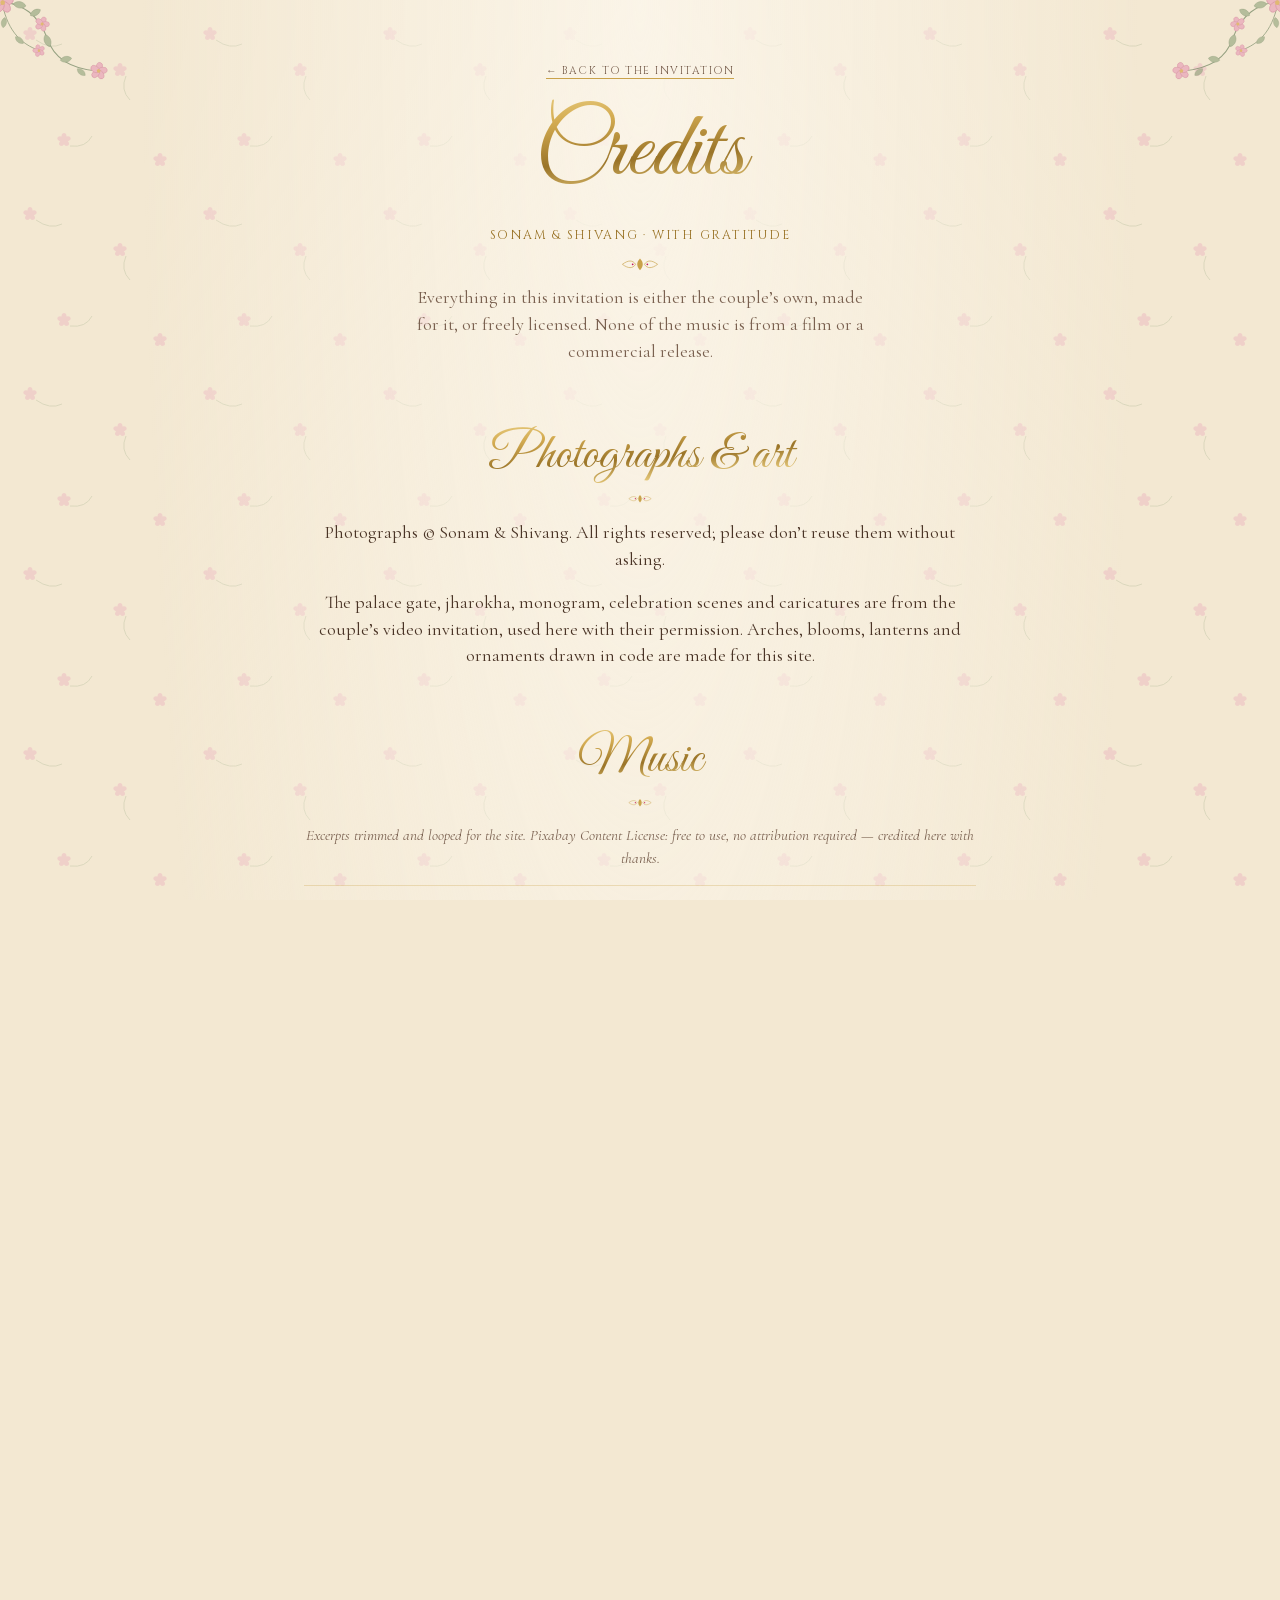
<file: credits.html>
<!DOCTYPE html><html lang="en" class="cinzel_e771a145-module__RHdstG__variable cormorant_garamond_910a9e58-module__NsTEBW__variable great_vibes_43a93fd-module__evB1IG__variable tiro_devanagari_hindi_1eb599a8-module__-nP94a__variable"><head><meta charSet="utf-8"/><meta name="viewport" content="width=device-width, initial-scale=1"/><link rel="preload" href="/_next/static/media/01e4147cff8141ee-s.p.3huc2loe0ie8a.woff2" as="font" crossorigin="" type="font/woff2"/><link rel="preload" href="/_next/static/media/1773d0375f79890f-s.p.1l3o7kdaw7sd5.woff2" as="font" crossorigin="" type="font/woff2"/><link rel="preload" href="/_next/static/media/46bc28de2e2b0d9f-s.p.2m4b-9p0tazhi.woff2" as="font" crossorigin="" type="font/woff2"/><link rel="preload" href="/_next/static/media/8bd76523131fa0fc-s.p.1pvupmngxrt5z.woff2" as="font" crossorigin="" type="font/woff2"/><link rel="preload" href="/_next/static/media/cc014fcb166cf364-s.p.2cu9iw-l3ih8o.woff2" as="font" crossorigin="" type="font/woff2"/><link rel="preload" href="/_next/static/media/f48d461c03e0a8ec-s.p.3rqg0w444aekk.woff2" as="font" crossorigin="" type="font/woff2"/><link rel="stylesheet" href="/_next/static/chunks/20fgkj322upe9.css" data-precedence="next"/><link rel="preload" as="script" fetchPriority="low" href="/_next/static/chunks/3o_26gh678duo.js"/><script src="/_next/static/chunks/2kqrbujyxigm8.js" async=""></script><script src="/_next/static/chunks/25o46h8mdjlrg.js" async=""></script><script src="/_next/static/chunks/0otu9u7n4x74_.js" async=""></script><script src="/_next/static/chunks/turbopack-02rgp74fk8klx.js" async=""></script><script src="/_next/static/chunks/05-c3ty_6dwfk.js" async=""></script><script src="/_next/static/chunks/14mrh2-p_w84d.js" async=""></script><script src="/_next/static/chunks/1rxncug86bump.js" async=""></script><meta name="next-size-adjust" content=""/><meta name="theme-color" content="#f3e8d2"/><title>Credits · Sonam &amp; Shivang</title><meta name="description" content="The photographs, art, music, sound, type and code this invitation is made from — and their licences."/><meta property="og:title" content="Sonam &amp; Shivang · 2–4 December 2026"/><meta property="og:description" content="With great joy we invite you to celebrate the wedding of Sonam &amp; Shivang — Options Lawn, Jabalpur."/><meta property="og:image" content="https://shivang-sonam.github.io/og/cover.jpg"/><meta property="og:image:width" content="1200"/><meta property="og:image:height" content="630"/><meta property="og:type" content="website"/><meta name="twitter:card" content="summary_large_image"/><meta name="twitter:title" content="Sonam &amp; Shivang · 2–4 December 2026"/><meta name="twitter:description" content="With great joy we invite you to celebrate the wedding of Sonam &amp; Shivang — Options Lawn, Jabalpur."/><meta name="twitter:image" content="https://shivang-sonam.github.io/og/cover.jpg"/><link rel="icon" href="/brand/logo/monogram-192.png"/><script src="/_next/static/chunks/0cz1d0mv5g_q7.js" noModule=""></script></head><body><div hidden=""><!--$--><!--/$--></div><a href="#main" class="sr-only-focusable fixed left-3 top-3 z-[200] rounded bg-ivory px-4 py-2 text-ink">Skip to the invitation</a><main class="relative min-h-svh overflow-hidden bg-cream px-5 pb-24 pt-16 text-ink" style="background-image:radial-gradient(ellipse at 50% 0%, rgba(251,245,233,.95), transparent 55%), url(&quot;data:image/svg+xml,%3Csvg%20xmlns%3D&#x27;http%3A%2F%2Fwww.w3.org%2F2000%2Fsvg&#x27;%20width%3D&#x27;180&#x27;%20height%3D&#x27;180&#x27;%20viewBox%3D&#x27;0%200%20180%20180&#x27;%3E%3Cg%20fill%3D&#x27;%23e8a3b8&#x27;%20opacity%3D&#x27;.35&#x27;%3E%3Cg%20transform%3D&#x27;translate(30%2034)&#x27;%3E%3Cellipse%20cx%3D&#x27;0&#x27;%20cy%3D&#x27;-3.3&#x27;%20rx%3D&#x27;2.5&#x27;%20ry%3D&#x27;3.6&#x27;%20transform%3D&#x27;rotate(0)&#x27;%2F%3E%3Cellipse%20cx%3D&#x27;0&#x27;%20cy%3D&#x27;-3.3&#x27;%20rx%3D&#x27;2.5&#x27;%20ry%3D&#x27;3.6&#x27;%20transform%3D&#x27;rotate(72)&#x27;%2F%3E%3Cellipse%20cx%3D&#x27;0&#x27;%20cy%3D&#x27;-3.3&#x27;%20rx%3D&#x27;2.5&#x27;%20ry%3D&#x27;3.6&#x27;%20transform%3D&#x27;rotate(144)&#x27;%2F%3E%3Cellipse%20cx%3D&#x27;0&#x27;%20cy%3D&#x27;-3.3&#x27;%20rx%3D&#x27;2.5&#x27;%20ry%3D&#x27;3.6&#x27;%20transform%3D&#x27;rotate(216)&#x27;%2F%3E%3Cellipse%20cx%3D&#x27;0&#x27;%20cy%3D&#x27;-3.3&#x27;%20rx%3D&#x27;2.5&#x27;%20ry%3D&#x27;3.6&#x27;%20transform%3D&#x27;rotate(288)&#x27;%2F%3E%3C%2Fg%3E%3Cg%20transform%3D&#x27;translate(120%2070)&#x27;%3E%3Cellipse%20cx%3D&#x27;0&#x27;%20cy%3D&#x27;-3.3&#x27;%20rx%3D&#x27;2.5&#x27;%20ry%3D&#x27;3.6&#x27;%20transform%3D&#x27;rotate(0)&#x27;%2F%3E%3Cellipse%20cx%3D&#x27;0&#x27;%20cy%3D&#x27;-3.3&#x27;%20rx%3D&#x27;2.5&#x27;%20ry%3D&#x27;3.6&#x27;%20transform%3D&#x27;rotate(72)&#x27;%2F%3E%3Cellipse%20cx%3D&#x27;0&#x27;%20cy%3D&#x27;-3.3&#x27;%20rx%3D&#x27;2.5&#x27;%20ry%3D&#x27;3.6&#x27;%20transform%3D&#x27;rotate(144)&#x27;%2F%3E%3Cellipse%20cx%3D&#x27;0&#x27;%20cy%3D&#x27;-3.3&#x27;%20rx%3D&#x27;2.5&#x27;%20ry%3D&#x27;3.6&#x27;%20transform%3D&#x27;rotate(216)&#x27;%2F%3E%3Cellipse%20cx%3D&#x27;0&#x27;%20cy%3D&#x27;-3.3&#x27;%20rx%3D&#x27;2.5&#x27;%20ry%3D&#x27;3.6&#x27;%20transform%3D&#x27;rotate(288)&#x27;%2F%3E%3C%2Fg%3E%3Cg%20transform%3D&#x27;translate(64%20140)&#x27;%3E%3Cellipse%20cx%3D&#x27;0&#x27;%20cy%3D&#x27;-3.3&#x27;%20rx%3D&#x27;2.5&#x27;%20ry%3D&#x27;3.6&#x27;%20transform%3D&#x27;rotate(0)&#x27;%2F%3E%3Cellipse%20cx%3D&#x27;0&#x27;%20cy%3D&#x27;-3.3&#x27;%20rx%3D&#x27;2.5&#x27;%20ry%3D&#x27;3.6&#x27;%20transform%3D&#x27;rotate(72)&#x27;%2F%3E%3Cellipse%20cx%3D&#x27;0&#x27;%20cy%3D&#x27;-3.3&#x27;%20rx%3D&#x27;2.5&#x27;%20ry%3D&#x27;3.6&#x27;%20transform%3D&#x27;rotate(144)&#x27;%2F%3E%3Cellipse%20cx%3D&#x27;0&#x27;%20cy%3D&#x27;-3.3&#x27;%20rx%3D&#x27;2.5&#x27;%20ry%3D&#x27;3.6&#x27;%20transform%3D&#x27;rotate(216)&#x27;%2F%3E%3Cellipse%20cx%3D&#x27;0&#x27;%20cy%3D&#x27;-3.3&#x27;%20rx%3D&#x27;2.5&#x27;%20ry%3D&#x27;3.6&#x27;%20transform%3D&#x27;rotate(288)&#x27;%2F%3E%3C%2Fg%3E%3Cg%20transform%3D&#x27;translate(160%20160)&#x27;%3E%3Cellipse%20cx%3D&#x27;0&#x27;%20cy%3D&#x27;-3.3&#x27;%20rx%3D&#x27;2.5&#x27;%20ry%3D&#x27;3.6&#x27;%20transform%3D&#x27;rotate(0)&#x27;%2F%3E%3Cellipse%20cx%3D&#x27;0&#x27;%20cy%3D&#x27;-3.3&#x27;%20rx%3D&#x27;2.5&#x27;%20ry%3D&#x27;3.6&#x27;%20transform%3D&#x27;rotate(72)&#x27;%2F%3E%3Cellipse%20cx%3D&#x27;0&#x27;%20cy%3D&#x27;-3.3&#x27;%20rx%3D&#x27;2.5&#x27;%20ry%3D&#x27;3.6&#x27;%20transform%3D&#x27;rotate(144)&#x27;%2F%3E%3Cellipse%20cx%3D&#x27;0&#x27;%20cy%3D&#x27;-3.3&#x27;%20rx%3D&#x27;2.5&#x27;%20ry%3D&#x27;3.6&#x27;%20transform%3D&#x27;rotate(216)&#x27;%2F%3E%3Cellipse%20cx%3D&#x27;0&#x27;%20cy%3D&#x27;-3.3&#x27;%20rx%3D&#x27;2.5&#x27;%20ry%3D&#x27;3.6&#x27;%20transform%3D&#x27;rotate(288)&#x27;%2F%3E%3C%2Fg%3E%3C%2Fg%3E%3Cg%20fill%3D&#x27;none&#x27;%20stroke%3D&#x27;%239bab84&#x27;%20stroke-width%3D&#x27;.8&#x27;%20opacity%3D&#x27;.35&#x27;%3E%3Cpath%20d%3D&#x27;M36%2040%20q14%2010%2026%204&#x27;%2F%3E%3Cpath%20d%3D&#x27;M126%2076%20q-6%2014%204%2024&#x27;%2F%3E%3Cpath%20d%3D&#x27;M70%20146%20q16%202%2022%20-10&#x27;%2F%3E%3C%2Fg%3E%3C%2Fsvg%3E&quot;)"><svg viewBox="0 0 120 120" class="pointer-events-none absolute -left-2 -top-2 w-32 opacity-70" aria-hidden="true"><path d="M2 8 C30 10 44 22 52 44 C58 62 74 72 98 74" fill="none" stroke="#6f8460" stroke-width="1"></path><path d="M8 2 C12 30 22 46 42 54" fill="none" stroke="#6f8460" stroke-width="0.8"></path><path d="M0 0 C3 -4 9 -4 12 0 C9 4 3 4 0 0 Z" transform="translate(20 11) rotate(10) scale(1)" fill="#9bab84" stroke="#6f8460" stroke-width="0.4"></path><path d="M0 0 C3 -4 9 -4 12 0 C9 4 3 4 0 0 Z" transform="translate(36 22) rotate(-30) scale(0.9)" fill="#9bab84" stroke="#6f8460" stroke-width="0.4"></path><path d="M0 0 C3 -4 9 -4 12 0 C9 4 3 4 0 0 Z" transform="translate(50 40) rotate(70) scale(1)" fill="#9bab84" stroke="#6f8460" stroke-width="0.4"></path><path d="M0 0 C3 -4 9 -4 12 0 C9 4 3 4 0 0 Z" transform="translate(64 64) rotate(-10) scale(0.9)" fill="#9bab84" stroke="#6f8460" stroke-width="0.4"></path><path d="M0 0 C3 -4 9 -4 12 0 C9 4 3 4 0 0 Z" transform="translate(80 72) rotate(40) scale(0.8)" fill="#9bab84" stroke="#6f8460" stroke-width="0.4"></path><path d="M0 0 C3 -4 9 -4 12 0 C9 4 3 4 0 0 Z" transform="translate(12 24) rotate(100) scale(0.8)" fill="#9bab84" stroke="#6f8460" stroke-width="0.4"></path><path d="M0 0 C3 -4 9 -4 12 0 C9 4 3 4 0 0 Z" transform="translate(22 42) rotate(40) scale(0.8)" fill="#9bab84" stroke="#6f8460" stroke-width="0.4"></path><g transform="translate(10 10) rotate(0)"><ellipse cx="0" cy="-4.95" rx="3.78" ry="5.3999999999999995" transform="rotate(0)" fill="#e8a3b8" stroke="#c76b8a" stroke-width="0.54"></ellipse><ellipse cx="0" cy="-4.95" rx="3.78" ry="5.3999999999999995" transform="rotate(72)" fill="#e8a3b8" stroke="#c76b8a" stroke-width="0.54"></ellipse><ellipse cx="0" cy="-4.95" rx="3.78" ry="5.3999999999999995" transform="rotate(144)" fill="#e8a3b8" stroke="#c76b8a" stroke-width="0.54"></ellipse><ellipse cx="0" cy="-4.95" rx="3.78" ry="5.3999999999999995" transform="rotate(216)" fill="#e8a3b8" stroke="#c76b8a" stroke-width="0.54"></ellipse><ellipse cx="0" cy="-4.95" rx="3.78" ry="5.3999999999999995" transform="rotate(288)" fill="#e8a3b8" stroke="#c76b8a" stroke-width="0.54"></ellipse><circle r="2.16" fill="#d9a64a"></circle></g><g transform="translate(47 30) rotate(20)"><ellipse cx="0" cy="-3.3000000000000003" rx="2.52" ry="3.5999999999999996" transform="rotate(0)" fill="#e8a3b8" stroke="#c76b8a" stroke-width="0.36"></ellipse><ellipse cx="0" cy="-3.3000000000000003" rx="2.52" ry="3.5999999999999996" transform="rotate(72)" fill="#e8a3b8" stroke="#c76b8a" stroke-width="0.36"></ellipse><ellipse cx="0" cy="-3.3000000000000003" rx="2.52" ry="3.5999999999999996" transform="rotate(144)" fill="#e8a3b8" stroke="#c76b8a" stroke-width="0.36"></ellipse><ellipse cx="0" cy="-3.3000000000000003" rx="2.52" ry="3.5999999999999996" transform="rotate(216)" fill="#e8a3b8" stroke="#c76b8a" stroke-width="0.36"></ellipse><ellipse cx="0" cy="-3.3000000000000003" rx="2.52" ry="3.5999999999999996" transform="rotate(288)" fill="#e8a3b8" stroke="#c76b8a" stroke-width="0.36"></ellipse><circle r="1.44" fill="#d9a64a"></circle></g><g transform="translate(100 74) rotate(10)"><ellipse cx="0" cy="-3.8500000000000005" rx="2.94" ry="4.2" transform="rotate(0)" fill="#e8a3b8" stroke="#c76b8a" stroke-width="0.42"></ellipse><ellipse cx="0" cy="-3.8500000000000005" rx="2.94" ry="4.2" transform="rotate(72)" fill="#e8a3b8" stroke="#c76b8a" stroke-width="0.42"></ellipse><ellipse cx="0" cy="-3.8500000000000005" rx="2.94" ry="4.2" transform="rotate(144)" fill="#e8a3b8" stroke="#c76b8a" stroke-width="0.42"></ellipse><ellipse cx="0" cy="-3.8500000000000005" rx="2.94" ry="4.2" transform="rotate(216)" fill="#e8a3b8" stroke="#c76b8a" stroke-width="0.42"></ellipse><ellipse cx="0" cy="-3.8500000000000005" rx="2.94" ry="4.2" transform="rotate(288)" fill="#e8a3b8" stroke="#c76b8a" stroke-width="0.42"></ellipse><circle r="1.68" fill="#d9a64a"></circle></g><g transform="translate(44 55) rotate(-15)"><ellipse cx="0" cy="-2.75" rx="2.1" ry="3" transform="rotate(0)" fill="#e8a3b8" stroke="#c76b8a" stroke-width="0.3"></ellipse><ellipse cx="0" cy="-2.75" rx="2.1" ry="3" transform="rotate(72)" fill="#e8a3b8" stroke="#c76b8a" stroke-width="0.3"></ellipse><ellipse cx="0" cy="-2.75" rx="2.1" ry="3" transform="rotate(144)" fill="#e8a3b8" stroke="#c76b8a" stroke-width="0.3"></ellipse><ellipse cx="0" cy="-2.75" rx="2.1" ry="3" transform="rotate(216)" fill="#e8a3b8" stroke="#c76b8a" stroke-width="0.3"></ellipse><ellipse cx="0" cy="-2.75" rx="2.1" ry="3" transform="rotate(288)" fill="#e8a3b8" stroke="#c76b8a" stroke-width="0.3"></ellipse><circle r="1.2" fill="#d9a64a"></circle></g></svg><svg viewBox="0 0 120 120" class="pointer-events-none absolute -right-2 -top-2 w-32 opacity-70" aria-hidden="true" style="transform:scaleX(-1)"><path d="M2 8 C30 10 44 22 52 44 C58 62 74 72 98 74" fill="none" stroke="#6f8460" stroke-width="1"></path><path d="M8 2 C12 30 22 46 42 54" fill="none" stroke="#6f8460" stroke-width="0.8"></path><path d="M0 0 C3 -4 9 -4 12 0 C9 4 3 4 0 0 Z" transform="translate(20 11) rotate(10) scale(1)" fill="#9bab84" stroke="#6f8460" stroke-width="0.4"></path><path d="M0 0 C3 -4 9 -4 12 0 C9 4 3 4 0 0 Z" transform="translate(36 22) rotate(-30) scale(0.9)" fill="#9bab84" stroke="#6f8460" stroke-width="0.4"></path><path d="M0 0 C3 -4 9 -4 12 0 C9 4 3 4 0 0 Z" transform="translate(50 40) rotate(70) scale(1)" fill="#9bab84" stroke="#6f8460" stroke-width="0.4"></path><path d="M0 0 C3 -4 9 -4 12 0 C9 4 3 4 0 0 Z" transform="translate(64 64) rotate(-10) scale(0.9)" fill="#9bab84" stroke="#6f8460" stroke-width="0.4"></path><path d="M0 0 C3 -4 9 -4 12 0 C9 4 3 4 0 0 Z" transform="translate(80 72) rotate(40) scale(0.8)" fill="#9bab84" stroke="#6f8460" stroke-width="0.4"></path><path d="M0 0 C3 -4 9 -4 12 0 C9 4 3 4 0 0 Z" transform="translate(12 24) rotate(100) scale(0.8)" fill="#9bab84" stroke="#6f8460" stroke-width="0.4"></path><path d="M0 0 C3 -4 9 -4 12 0 C9 4 3 4 0 0 Z" transform="translate(22 42) rotate(40) scale(0.8)" fill="#9bab84" stroke="#6f8460" stroke-width="0.4"></path><g transform="translate(10 10) rotate(0)"><ellipse cx="0" cy="-4.95" rx="3.78" ry="5.3999999999999995" transform="rotate(0)" fill="#e8a3b8" stroke="#c76b8a" stroke-width="0.54"></ellipse><ellipse cx="0" cy="-4.95" rx="3.78" ry="5.3999999999999995" transform="rotate(72)" fill="#e8a3b8" stroke="#c76b8a" stroke-width="0.54"></ellipse><ellipse cx="0" cy="-4.95" rx="3.78" ry="5.3999999999999995" transform="rotate(144)" fill="#e8a3b8" stroke="#c76b8a" stroke-width="0.54"></ellipse><ellipse cx="0" cy="-4.95" rx="3.78" ry="5.3999999999999995" transform="rotate(216)" fill="#e8a3b8" stroke="#c76b8a" stroke-width="0.54"></ellipse><ellipse cx="0" cy="-4.95" rx="3.78" ry="5.3999999999999995" transform="rotate(288)" fill="#e8a3b8" stroke="#c76b8a" stroke-width="0.54"></ellipse><circle r="2.16" fill="#d9a64a"></circle></g><g transform="translate(47 30) rotate(20)"><ellipse cx="0" cy="-3.3000000000000003" rx="2.52" ry="3.5999999999999996" transform="rotate(0)" fill="#e8a3b8" stroke="#c76b8a" stroke-width="0.36"></ellipse><ellipse cx="0" cy="-3.3000000000000003" rx="2.52" ry="3.5999999999999996" transform="rotate(72)" fill="#e8a3b8" stroke="#c76b8a" stroke-width="0.36"></ellipse><ellipse cx="0" cy="-3.3000000000000003" rx="2.52" ry="3.5999999999999996" transform="rotate(144)" fill="#e8a3b8" stroke="#c76b8a" stroke-width="0.36"></ellipse><ellipse cx="0" cy="-3.3000000000000003" rx="2.52" ry="3.5999999999999996" transform="rotate(216)" fill="#e8a3b8" stroke="#c76b8a" stroke-width="0.36"></ellipse><ellipse cx="0" cy="-3.3000000000000003" rx="2.52" ry="3.5999999999999996" transform="rotate(288)" fill="#e8a3b8" stroke="#c76b8a" stroke-width="0.36"></ellipse><circle r="1.44" fill="#d9a64a"></circle></g><g transform="translate(100 74) rotate(10)"><ellipse cx="0" cy="-3.8500000000000005" rx="2.94" ry="4.2" transform="rotate(0)" fill="#e8a3b8" stroke="#c76b8a" stroke-width="0.42"></ellipse><ellipse cx="0" cy="-3.8500000000000005" rx="2.94" ry="4.2" transform="rotate(72)" fill="#e8a3b8" stroke="#c76b8a" stroke-width="0.42"></ellipse><ellipse cx="0" cy="-3.8500000000000005" rx="2.94" ry="4.2" transform="rotate(144)" fill="#e8a3b8" stroke="#c76b8a" stroke-width="0.42"></ellipse><ellipse cx="0" cy="-3.8500000000000005" rx="2.94" ry="4.2" transform="rotate(216)" fill="#e8a3b8" stroke="#c76b8a" stroke-width="0.42"></ellipse><ellipse cx="0" cy="-3.8500000000000005" rx="2.94" ry="4.2" transform="rotate(288)" fill="#e8a3b8" stroke="#c76b8a" stroke-width="0.42"></ellipse><circle r="1.68" fill="#d9a64a"></circle></g><g transform="translate(44 55) rotate(-15)"><ellipse cx="0" cy="-2.75" rx="2.1" ry="3" transform="rotate(0)" fill="#e8a3b8" stroke="#c76b8a" stroke-width="0.3"></ellipse><ellipse cx="0" cy="-2.75" rx="2.1" ry="3" transform="rotate(72)" fill="#e8a3b8" stroke="#c76b8a" stroke-width="0.3"></ellipse><ellipse cx="0" cy="-2.75" rx="2.1" ry="3" transform="rotate(144)" fill="#e8a3b8" stroke="#c76b8a" stroke-width="0.3"></ellipse><ellipse cx="0" cy="-2.75" rx="2.1" ry="3" transform="rotate(216)" fill="#e8a3b8" stroke="#c76b8a" stroke-width="0.3"></ellipse><ellipse cx="0" cy="-2.75" rx="2.1" ry="3" transform="rotate(288)" fill="#e8a3b8" stroke="#c76b8a" stroke-width="0.3"></ellipse><circle r="1.2" fill="#d9a64a"></circle></g></svg><div class="relative mx-auto flex max-w-2xl flex-col gap-14"><header class="flex flex-col items-center gap-3 text-center"><a class="caps text-[0.66rem] text-ink-soft underline decoration-gold underline-offset-4 hover:text-ink" href="/">← Back to the invitation</a><h1 class="mt-4 font-script text-step-6 leading-none text-foil px-[0.2em]">Credits</h1><p class="caps text-step--2 text-gold-deep">Sonam &amp; Shivang<!-- --> · with gratitude</p><svg viewBox="0 0 240 20" class="w-44" aria-hidden="true"><defs><linearGradient id="flourish-gold" x1="0" x2="1"><stop offset="0" stop-color="#c9a24a" stop-opacity="0"></stop><stop offset="0.3" stop-color="#c9a24a"></stop><stop offset="0.7" stop-color="#c9a24a"></stop><stop offset="1" stop-color="#c9a24a" stop-opacity="0"></stop></linearGradient></defs><path d="M0 10 H96 M144 10 H240" stroke="url(#flourish-gold)" stroke-width="1"></path><path d="M96 10 C104 4 110 4 114 10 C110 16 104 16 96 10 Z M144 10 C136 4 130 4 126 10 C130 16 136 16 144 10 Z" fill="none" stroke="#c9a24a" stroke-width="0.9"></path><path d="M120 2 C125 7 125 13 120 18 C115 13 115 7 120 2 Z" fill="#c9a24a"></path><circle cx="110" cy="10" r="1.2" fill="#c2185b"></circle><circle cx="130" cy="10" r="1.2" fill="#c2185b"></circle></svg><p class="max-w-[52ch] font-serif text-step-0 text-ink-soft">Everything in this invitation is either the couple’s own, made for it, or freely licensed. None of the music is from a film or a commercial release.</p></header><section class="flex flex-col gap-4 text-center"><div class="flex flex-col items-center gap-1 text-center"><h2 class="font-script text-step-4 leading-[1.15] text-foil px-[0.2em]">Photographs &amp; art</h2><svg viewBox="0 0 240 20" class="w-28" aria-hidden="true"><defs><linearGradient id="flourish-gold" x1="0" x2="1"><stop offset="0" stop-color="#c9a24a" stop-opacity="0"></stop><stop offset="0.3" stop-color="#c9a24a"></stop><stop offset="0.7" stop-color="#c9a24a"></stop><stop offset="1" stop-color="#c9a24a" stop-opacity="0"></stop></linearGradient></defs><path d="M0 10 H96 M144 10 H240" stroke="url(#flourish-gold)" stroke-width="1"></path><path d="M96 10 C104 4 110 4 114 10 C110 16 104 16 96 10 Z M144 10 C136 4 130 4 126 10 C130 16 136 16 144 10 Z" fill="none" stroke="#c9a24a" stroke-width="0.9"></path><path d="M120 2 C125 7 125 13 120 18 C115 13 115 7 120 2 Z" fill="#c9a24a"></path><circle cx="110" cy="10" r="1.2" fill="#c2185b"></circle><circle cx="130" cy="10" r="1.2" fill="#c2185b"></circle></svg></div><p class="font-serif text-step-0">Photographs © <!-- -->Sonam<!-- --> &amp; <!-- -->Shivang<!-- -->. All rights reserved; please don’t reuse them without asking.</p><p class="font-serif text-step-0">The palace gate, jharokha, monogram, celebration scenes and caricatures are from the couple’s video invitation, used here with their permission. Arches, blooms, lanterns and ornaments drawn in code are made for this site.</p></section><section class="flex flex-col gap-4"><div class="flex flex-col items-center gap-1 text-center"><h2 class="font-script text-step-4 leading-[1.15] text-foil px-[0.2em]">Music</h2><svg viewBox="0 0 240 20" class="w-28" aria-hidden="true"><defs><linearGradient id="flourish-gold" x1="0" x2="1"><stop offset="0" stop-color="#c9a24a" stop-opacity="0"></stop><stop offset="0.3" stop-color="#c9a24a"></stop><stop offset="0.7" stop-color="#c9a24a"></stop><stop offset="1" stop-color="#c9a24a" stop-opacity="0"></stop></linearGradient></defs><path d="M0 10 H96 M144 10 H240" stroke="url(#flourish-gold)" stroke-width="1"></path><path d="M96 10 C104 4 110 4 114 10 C110 16 104 16 96 10 Z M144 10 C136 4 130 4 126 10 C130 16 136 16 144 10 Z" fill="none" stroke="#c9a24a" stroke-width="0.9"></path><path d="M120 2 C125 7 125 13 120 18 C115 13 115 7 120 2 Z" fill="#c9a24a"></path><circle cx="110" cy="10" r="1.2" fill="#c2185b"></circle><circle cx="130" cy="10" r="1.2" fill="#c2185b"></circle></svg></div><p class="text-center font-serif text-step--1 italic text-ink-soft">Excerpts trimmed and looped for the site. Pixabay Content License: free to use, no attribution required — credited here with thanks.</p><ul class="divide-y divide-gold/30 border-y border-gold/30"><li class="grid gap-1 py-3.5 sm:grid-cols-[1fr_12rem] sm:gap-6"><div><a href="https://pixabay.com/music/india-sitar-and-tanpura-indian-style-bgm-22000/" target="_blank" rel="noopener noreferrer" class="font-serif text-step-1 font-medium underline decoration-gold/40 underline-offset-4 hover:decoration-gold">Sitar and Tanpura – Indian style BGM</a><p class="text-step--1 text-ink-soft">ShidenBeatsMusic</p></div><div class="text-step--1 sm:text-right"><p class="text-gold-deep">Pixabay Content License</p><p class="italic text-ink-soft">Welcome, invitation, our story, details, blessings</p></div></li><li class="grid gap-1 py-3.5 sm:grid-cols-[1fr_12rem] sm:gap-6"><div><a href="https://pixabay.com/music/folk-south-indian-folk-345445/" target="_blank" rel="noopener noreferrer" class="font-serif text-step-1 font-medium underline decoration-gold/40 underline-offset-4 hover:decoration-gold">South Indian Folk</a><p class="text-step--1 text-ink-soft">Saseendran</p></div><div class="text-step--1 sm:text-right"><p class="text-gold-deep">Pixabay Content License</p><p class="italic text-ink-soft">Haldi</p></div></li><li class="grid gap-1 py-3.5 sm:grid-cols-[1fr_12rem] sm:gap-6"><div><a href="https://pixabay.com/music/india-indian-dhol-music-362651/" target="_blank" rel="noopener noreferrer" class="font-serif text-step-1 font-medium underline decoration-gold/40 underline-offset-4 hover:decoration-gold">Indian Dhol Music</a><p class="text-step--1 text-ink-soft">DKFILMS</p></div><div class="text-step--1 sm:text-right"><p class="text-gold-deep">Pixabay Content License</p><p class="italic text-ink-soft">Sangeet &amp; Engagement</p></div></li><li class="grid gap-1 py-3.5 sm:grid-cols-[1fr_12rem] sm:gap-6"><div><a href="https://pixabay.com/music/world-sitar-in-the-moonlight-115602/" target="_blank" rel="noopener noreferrer" class="font-serif text-step-1 font-medium underline decoration-gold/40 underline-offset-4 hover:decoration-gold">Sitar In The Moonlight</a><p class="text-step--1 text-ink-soft">NourishedByMusic</p></div><div class="text-step--1 sm:text-right"><p class="text-gold-deep">Pixabay Content License</p><p class="italic text-ink-soft">Reception</p></div></li><li class="grid gap-1 py-3.5 sm:grid-cols-[1fr_12rem] sm:gap-6"><div><a href="https://pixabay.com/music/india-indian-classical-tanpura-amp-sarangi-152865/" target="_blank" rel="noopener noreferrer" class="font-serif text-step-1 font-medium underline decoration-gold/40 underline-offset-4 hover:decoration-gold">Indian Classical – Tanpura &amp; Sarangi</a><p class="text-step--1 text-ink-soft">bineleyas</p></div><div class="text-step--1 sm:text-right"><p class="text-gold-deep">Pixabay Content License</p><p class="italic text-ink-soft">Phere</p></div></li></ul></section><section class="flex flex-col gap-4"><div class="flex flex-col items-center gap-1 text-center"><h2 class="font-script text-step-4 leading-[1.15] text-foil px-[0.2em]">Sound</h2><svg viewBox="0 0 240 20" class="w-28" aria-hidden="true"><defs><linearGradient id="flourish-gold" x1="0" x2="1"><stop offset="0" stop-color="#c9a24a" stop-opacity="0"></stop><stop offset="0.3" stop-color="#c9a24a"></stop><stop offset="0.7" stop-color="#c9a24a"></stop><stop offset="1" stop-color="#c9a24a" stop-opacity="0"></stop></linearGradient></defs><path d="M0 10 H96 M144 10 H240" stroke="url(#flourish-gold)" stroke-width="1"></path><path d="M96 10 C104 4 110 4 114 10 C110 16 104 16 96 10 Z M144 10 C136 4 130 4 126 10 C130 16 136 16 144 10 Z" fill="none" stroke="#c9a24a" stroke-width="0.9"></path><path d="M120 2 C125 7 125 13 120 18 C115 13 115 7 120 2 Z" fill="#c9a24a"></path><circle cx="110" cy="10" r="1.2" fill="#c2185b"></circle><circle cx="130" cy="10" r="1.2" fill="#c2185b"></circle></svg></div><ul class="divide-y divide-gold/30 border-y border-gold/30"><li class="grid gap-1 py-3.5 sm:grid-cols-[1fr_12rem] sm:gap-6"><div><a href="https://freesound.org/people/Cerise_Virtuelle/sounds/759526/" target="_blank" rel="noopener noreferrer" class="font-serif text-step-1 font-medium underline decoration-gold/40 underline-offset-4 hover:decoration-gold">Wax seal</a><p class="text-step--1 text-ink-soft">Cerise_Virtuelle</p></div><div class="text-step--1 sm:text-right"><p class="text-gold-deep">CC0 1.0</p><p class="italic text-ink-soft">Interface sound</p></div></li><li class="grid gap-1 py-3.5 sm:grid-cols-[1fr_12rem] sm:gap-6"><div><a href="https://freesound.org/people/coolernow123/sounds/547980/" target="_blank" rel="noopener noreferrer" class="font-serif text-step-1 font-medium underline decoration-gold/40 underline-offset-4 hover:decoration-gold">Paper Unfolding Quickly</a><p class="text-step--1 text-ink-soft">coolernow123</p></div><div class="text-step--1 sm:text-right"><p class="text-gold-deep">CC0 1.0</p><p class="italic text-ink-soft">Interface sound</p></div></li><li class="grid gap-1 py-3.5 sm:grid-cols-[1fr_12rem] sm:gap-6"><div><a href="https://freesound.org/people/RutgerMuller/sounds/365406/" target="_blank" rel="noopener noreferrer" class="font-serif text-step-1 font-medium underline decoration-gold/40 underline-offset-4 hover:decoration-gold">Indian Gungroos Ankle Bells Improv</a><p class="text-step--1 text-ink-soft">RutgerMuller</p></div><div class="text-step--1 sm:text-right"><p class="text-gold-deep">CC0 1.0</p><p class="italic text-ink-soft">Keepsakes revealed</p></div></li><li class="grid gap-1 py-3.5 sm:grid-cols-[1fr_12rem] sm:gap-6"><div><a href="https://freesound.org/people/LoopUdu/sounds/271627/" target="_blank" rel="noopener noreferrer" class="font-serif text-step-1 font-medium underline decoration-gold/40 underline-offset-4 hover:decoration-gold">2 Hindu Temples Bells</a><p class="text-step--1 text-ink-soft">LoopUdu</p></div><div class="text-step--1 sm:text-right"><p class="text-gold-deep">CC0 1.0</p><p class="italic text-ink-soft">The seven steps</p></div></li><li class="grid gap-1 py-3.5 sm:grid-cols-[1fr_12rem] sm:gap-6"><div><a href="https://freesound.org/people/rsn267/sounds/746592/" target="_blank" rel="noopener noreferrer" class="font-serif text-step-1 font-medium underline decoration-gold/40 underline-offset-4 hover:decoration-gold">Shankh Sound</a><p class="text-step--1 text-ink-soft">rsn267</p></div><div class="text-step--1 sm:text-right"><p class="text-gold-deep">CC0 1.0</p><p class="italic text-ink-soft">The seventh step</p></div></li><li class="grid gap-1 py-3.5 sm:grid-cols-[1fr_12rem] sm:gap-6"><div><a href="https://freesound.org/people/NovaSoundTechnology/sounds/347119/" target="_blank" rel="noopener noreferrer" class="font-serif text-step-1 font-medium underline decoration-gold/40 underline-offset-4 hover:decoration-gold">Burst Fireworks</a><p class="text-step--1 text-ink-soft">NovaSoundTechnology</p></div><div class="text-step--1 sm:text-right"><p class="text-gold-deep">CC0 1.0</p><p class="italic text-ink-soft">Reception fireworks</p></div></li><li class="grid gap-1 py-3.5 sm:grid-cols-[1fr_12rem] sm:gap-6"><div><a href="https://freesound.org/people/Henaway/sounds/127979/" target="_blank" rel="noopener noreferrer" class="font-serif text-step-1 font-medium underline decoration-gold/40 underline-offset-4 hover:decoration-gold">Scratching Paper</a><p class="text-step--1 text-ink-soft">Henaway</p></div><div class="text-step--1 sm:text-right"><p class="text-gold-deep">CC0 1.0</p><p class="italic text-ink-soft">Scratch cards</p></div></li><li class="grid gap-1 py-3.5 sm:grid-cols-[1fr_12rem] sm:gap-6"><div><a href="https://freesound.org/people/iluppai/sounds/148849/" target="_blank" rel="noopener noreferrer" class="font-serif text-step-1 font-medium underline decoration-gold/40 underline-offset-4 hover:decoration-gold">1ring</a><p class="text-step--1 text-ink-soft">iluppai</p></div><div class="text-step--1 sm:text-right"><p class="text-gold-deep">CC0 1.0</p><p class="italic text-ink-soft">Haldi handprints</p></div></li></ul></section><section class="flex flex-col gap-3 text-center"><div class="flex flex-col items-center gap-1 text-center"><h2 class="font-script text-step-4 leading-[1.15] text-foil px-[0.2em]">Type</h2><svg viewBox="0 0 240 20" class="w-28" aria-hidden="true"><defs><linearGradient id="flourish-gold" x1="0" x2="1"><stop offset="0" stop-color="#c9a24a" stop-opacity="0"></stop><stop offset="0.3" stop-color="#c9a24a"></stop><stop offset="0.7" stop-color="#c9a24a"></stop><stop offset="1" stop-color="#c9a24a" stop-opacity="0"></stop></linearGradient></defs><path d="M0 10 H96 M144 10 H240" stroke="url(#flourish-gold)" stroke-width="1"></path><path d="M96 10 C104 4 110 4 114 10 C110 16 104 16 96 10 Z M144 10 C136 4 130 4 126 10 C130 16 136 16 144 10 Z" fill="none" stroke="#c9a24a" stroke-width="0.9"></path><path d="M120 2 C125 7 125 13 120 18 C115 13 115 7 120 2 Z" fill="#c9a24a"></path><circle cx="110" cy="10" r="1.2" fill="#c2185b"></circle><circle cx="130" cy="10" r="1.2" fill="#c2185b"></circle></svg></div><p class="font-serif text-step-1">Cinzel · Cormorant Garamond · Great Vibes · Tiro Devanagari Hindi</p><p class="font-serif text-step--1 italic text-ink-soft">Via Google Fonts, under the SIL Open Font License 1.1.</p></section><section class="flex flex-col gap-4"><div class="flex flex-col items-center gap-1 text-center"><h2 class="font-script text-step-4 leading-[1.15] text-foil px-[0.2em]">Code</h2><svg viewBox="0 0 240 20" class="w-28" aria-hidden="true"><defs><linearGradient id="flourish-gold" x1="0" x2="1"><stop offset="0" stop-color="#c9a24a" stop-opacity="0"></stop><stop offset="0.3" stop-color="#c9a24a"></stop><stop offset="0.7" stop-color="#c9a24a"></stop><stop offset="1" stop-color="#c9a24a" stop-opacity="0"></stop></linearGradient></defs><path d="M0 10 H96 M144 10 H240" stroke="url(#flourish-gold)" stroke-width="1"></path><path d="M96 10 C104 4 110 4 114 10 C110 16 104 16 96 10 Z M144 10 C136 4 130 4 126 10 C130 16 136 16 144 10 Z" fill="none" stroke="#c9a24a" stroke-width="0.9"></path><path d="M120 2 C125 7 125 13 120 18 C115 13 115 7 120 2 Z" fill="#c9a24a"></path><circle cx="110" cy="10" r="1.2" fill="#c2185b"></circle><circle cx="130" cy="10" r="1.2" fill="#c2185b"></circle></svg></div><ul class="grid gap-x-8 gap-y-2 sm:grid-cols-2"><li class="flex items-baseline justify-between gap-4 border-b border-gold/30 pb-2"><a href="https://github.com/vercel/next.js" target="_blank" rel="noopener noreferrer" class="font-serif underline decoration-gold/40 underline-offset-4 hover:decoration-gold">Next.js</a><span class="shrink-0 text-step--2 text-gold-deep">MIT</span></li><li class="flex items-baseline justify-between gap-4 border-b border-gold/30 pb-2"><a href="https://github.com/facebook/react" target="_blank" rel="noopener noreferrer" class="font-serif underline decoration-gold/40 underline-offset-4 hover:decoration-gold">React</a><span class="shrink-0 text-step--2 text-gold-deep">MIT</span></li><li class="flex items-baseline justify-between gap-4 border-b border-gold/30 pb-2"><a href="https://gsap.com/standard-license" target="_blank" rel="noopener noreferrer" class="font-serif underline decoration-gold/40 underline-offset-4 hover:decoration-gold">GSAP</a><span class="shrink-0 text-step--2 text-gold-deep">GSAP Standard License (free)</span></li><li class="flex items-baseline justify-between gap-4 border-b border-gold/30 pb-2"><a href="https://github.com/goldfire/howler.js" target="_blank" rel="noopener noreferrer" class="font-serif underline decoration-gold/40 underline-offset-4 hover:decoration-gold">Howler.js</a><span class="shrink-0 text-step--2 text-gold-deep">MIT</span></li><li class="flex items-baseline justify-between gap-4 border-b border-gold/30 pb-2"><a href="https://github.com/crashmax-dev/fireworks-js" target="_blank" rel="noopener noreferrer" class="font-serif underline decoration-gold/40 underline-offset-4 hover:decoration-gold">fireworks-js</a><span class="shrink-0 text-step--2 text-gold-deep">MIT</span></li><li class="flex items-baseline justify-between gap-4 border-b border-gold/30 pb-2"><a href="https://github.com/AnandChowdhary/calendar-link" target="_blank" rel="noopener noreferrer" class="font-serif underline decoration-gold/40 underline-offset-4 hover:decoration-gold">calendar-link</a><span class="shrink-0 text-step--2 text-gold-deep">MIT</span></li><li class="flex items-baseline justify-between gap-4 border-b border-gold/30 pb-2"><a href="https://github.com/tailwindlabs/tailwindcss" target="_blank" rel="noopener noreferrer" class="font-serif underline decoration-gold/40 underline-offset-4 hover:decoration-gold">Tailwind CSS</a><span class="shrink-0 text-step--2 text-gold-deep">MIT</span></li><li class="flex items-baseline justify-between gap-4 border-b border-gold/30 pb-2"><a href="https://github.com/catdad/canvas-confetti" target="_blank" rel="noopener noreferrer" class="font-serif underline decoration-gold/40 underline-offset-4 hover:decoration-gold">canvas-confetti</a><span class="shrink-0 text-step--2 text-gold-deep">ISC</span></li><li class="flex items-baseline justify-between gap-4 border-b border-gold/30 pb-2"><a href="https://github.com/adamgibbons/ics" target="_blank" rel="noopener noreferrer" class="font-serif underline decoration-gold/40 underline-offset-4 hover:decoration-gold">ics</a><span class="shrink-0 text-step--2 text-gold-deep">ISC</span></li><li class="flex items-baseline justify-between gap-4 border-b border-gold/30 pb-2"><a href="https://github.com/oframe/ogl" target="_blank" rel="noopener noreferrer" class="font-serif underline decoration-gold/40 underline-offset-4 hover:decoration-gold">OGL</a><span class="shrink-0 text-step--2 text-gold-deep">Unlicense</span></li><li class="flex items-baseline justify-between gap-4 border-b border-gold/30 pb-2"><a href="https://github.com/paper-design/shaders" target="_blank" rel="noopener noreferrer" class="font-serif underline decoration-gold/40 underline-offset-4 hover:decoration-gold">Paper Shaders</a><span class="shrink-0 text-step--2 text-gold-deep">Apache-2.0</span></li></ul><p class="text-center font-serif text-step--1 italic text-ink-soft">Open-source libraries, used under their licences (mostly MIT). Full audio provenance:<!-- --> <a href="/audio/CREDITS.md" class="underline decoration-gold underline-offset-4">audio/CREDITS.md</a>.</p></section></div></main><!--$--><!--/$--><script src="/_next/static/chunks/3o_26gh678duo.js" id="_R_" async=""></script><script>(self.__next_f=self.__next_f||[]).push([0])</script><script>self.__next_f.push([1,"1:\"$Sreact.fragment\"\n2:I[39756,[\"/_next/static/chunks/05-c3ty_6dwfk.js\",\"/_next/static/chunks/14mrh2-p_w84d.js\"],\"default\"]\n3:I[37457,[\"/_next/static/chunks/05-c3ty_6dwfk.js\",\"/_next/static/chunks/14mrh2-p_w84d.js\"],\"default\"]\nc:I[68027,[\"/_next/static/chunks/05-c3ty_6dwfk.js\",\"/_next/static/chunks/14mrh2-p_w84d.js\"],\"default\",1]\n:HL[\"/_next/static/chunks/20fgkj322upe9.css\",\"style\"]\n:HL[\"/_next/static/media/01e4147cff8141ee-s.p.3huc2loe0ie8a.woff2\",\"font\",{\"crossOrigin\":\"\",\"type\":\"font/woff2\"}]\n:HL[\"/_next/static/media/1773d0375f79890f-s.p.1l3o7kdaw7sd5.woff2\",\"font\",{\"crossOrigin\":\"\",\"type\":\"font/woff2\"}]\n:HL[\"/_next/static/media/46bc28de2e2b0d9f-s.p.2m4b-9p0tazhi.woff2\",\"font\",{\"crossOrigin\":\"\",\"type\":\"font/woff2\"}]\n:HL[\"/_next/static/media/8bd76523131fa0fc-s.p.1pvupmngxrt5z.woff2\",\"font\",{\"crossOrigin\":\"\",\"type\":\"font/woff2\"}]\n:HL[\"/_next/static/media/cc014fcb166cf364-s.p.2cu9iw-l3ih8o.woff2\",\"font\",{\"crossOrigin\":\"\",\"type\":\"font/woff2\"}]\n:HL[\"/_next/static/media/f48d461c03e0a8ec-s.p.3rqg0w444aekk.woff2\",\"font\",{\"crossOrigin\":\"\",\"type\":\"font/woff2\"}]\n4:Ta52,"])</script><script>self.__next_f.push([1,"radial-gradient(ellipse at 50% 0%, rgba(251,245,233,.95), transparent 55%), url(\"data:image/svg+xml,%3Csvg%20xmlns%3D'http%3A%2F%2Fwww.w3.org%2F2000%2Fsvg'%20width%3D'180'%20height%3D'180'%20viewBox%3D'0%200%20180%20180'%3E%3Cg%20fill%3D'%23e8a3b8'%20opacity%3D'.35'%3E%3Cg%20transform%3D'translate(30%2034)'%3E%3Cellipse%20cx%3D'0'%20cy%3D'-3.3'%20rx%3D'2.5'%20ry%3D'3.6'%20transform%3D'rotate(0)'%2F%3E%3Cellipse%20cx%3D'0'%20cy%3D'-3.3'%20rx%3D'2.5'%20ry%3D'3.6'%20transform%3D'rotate(72)'%2F%3E%3Cellipse%20cx%3D'0'%20cy%3D'-3.3'%20rx%3D'2.5'%20ry%3D'3.6'%20transform%3D'rotate(144)'%2F%3E%3Cellipse%20cx%3D'0'%20cy%3D'-3.3'%20rx%3D'2.5'%20ry%3D'3.6'%20transform%3D'rotate(216)'%2F%3E%3Cellipse%20cx%3D'0'%20cy%3D'-3.3'%20rx%3D'2.5'%20ry%3D'3.6'%20transform%3D'rotate(288)'%2F%3E%3C%2Fg%3E%3Cg%20transform%3D'translate(120%2070)'%3E%3Cellipse%20cx%3D'0'%20cy%3D'-3.3'%20rx%3D'2.5'%20ry%3D'3.6'%20transform%3D'rotate(0)'%2F%3E%3Cellipse%20cx%3D'0'%20cy%3D'-3.3'%20rx%3D'2.5'%20ry%3D'3.6'%20transform%3D'rotate(72)'%2F%3E%3Cellipse%20cx%3D'0'%20cy%3D'-3.3'%20rx%3D'2.5'%20ry%3D'3.6'%20transform%3D'rotate(144)'%2F%3E%3Cellipse%20cx%3D'0'%20cy%3D'-3.3'%20rx%3D'2.5'%20ry%3D'3.6'%20transform%3D'rotate(216)'%2F%3E%3Cellipse%20cx%3D'0'%20cy%3D'-3.3'%20rx%3D'2.5'%20ry%3D'3.6'%20transform%3D'rotate(288)'%2F%3E%3C%2Fg%3E%3Cg%20transform%3D'translate(64%20140)'%3E%3Cellipse%20cx%3D'0'%20cy%3D'-3.3'%20rx%3D'2.5'%20ry%3D'3.6'%20transform%3D'rotate(0)'%2F%3E%3Cellipse%20cx%3D'0'%20cy%3D'-3.3'%20rx%3D'2.5'%20ry%3D'3.6'%20transform%3D'rotate(72)'%2F%3E%3Cellipse%20cx%3D'0'%20cy%3D'-3.3'%20rx%3D'2.5'%20ry%3D'3.6'%20transform%3D'rotate(144)'%2F%3E%3Cellipse%20cx%3D'0'%20cy%3D'-3.3'%20rx%3D'2.5'%20ry%3D'3.6'%20transform%3D'rotate(216)'%2F%3E%3Cellipse%20cx%3D'0'%20cy%3D'-3.3'%20rx%3D'2.5'%20ry%3D'3.6'%20transform%3D'rotate(288)'%2F%3E%3C%2Fg%3E%3Cg%20transform%3D'translate(160%20160)'%3E%3Cellipse%20cx%3D'0'%20cy%3D'-3.3'%20rx%3D'2.5'%20ry%3D'3.6'%20transform%3D'rotate(0)'%2F%3E%3Cellipse%20cx%3D'0'%20cy%3D'-3.3'%20rx%3D'2.5'%20ry%3D'3.6'%20transform%3D'rotate(72)'%2F%3E%3Cellipse%20cx%3D'0'%20cy%3D'-3.3'%20rx%3D'2.5'%20ry%3D'3.6'%20transform%3D'rotate(144)'%2F%3E%3Cellipse%20cx%3D'0'%20cy%3D'-3.3'%20rx%3D'2.5'%20ry%3D'3.6'%20transform%3D'rotate(216)'%2F%3E%3Cellipse%20cx%3D'0'%20cy%3D'-3.3'%20rx%3D'2.5'%20ry%3D'3.6'%20transform%3D'rotate(288)'%2F%3E%3C%2Fg%3E%3C%2Fg%3E%3Cg%20fill%3D'none'%20stroke%3D'%239bab84'%20stroke-width%3D'.8'%20opacity%3D'.35'%3E%3Cpath%20d%3D'M36%2040%20q14%2010%2026%204'%2F%3E%3Cpath%20d%3D'M126%2076%20q-6%2014%204%2024'%2F%3E%3Cpath%20d%3D'M70%20146%20q16%202%2022%20-10'%2F%3E%3C%2Fg%3E%3C%2Fsvg%3E\")"])</script><script>self.__next_f.push([1,"0:{\"P\":null,\"c\":[\"\",\"credits\"],\"q\":\"\",\"i\":false,\"f\":[[[\"\",{\"children\":[\"credits\",{\"children\":[\"__PAGE__\",{}]}]},\"$undefined\",\"$undefined\",16],[[\"$\",\"$1\",\"c\",{\"children\":[[[\"$\",\"link\",\"0\",{\"rel\":\"stylesheet\",\"href\":\"/_next/static/chunks/20fgkj322upe9.css\",\"precedence\":\"next\",\"crossOrigin\":\"$undefined\",\"nonce\":\"$undefined\"}],[\"$\",\"script\",\"script-0\",{\"src\":\"/_next/static/chunks/05-c3ty_6dwfk.js\",\"async\":true,\"nonce\":\"$undefined\"}],[\"$\",\"script\",\"script-1\",{\"src\":\"/_next/static/chunks/14mrh2-p_w84d.js\",\"async\":true,\"nonce\":\"$undefined\"}]],[\"$\",\"html\",null,{\"lang\":\"en\",\"className\":\"cinzel_e771a145-module__RHdstG__variable cormorant_garamond_910a9e58-module__NsTEBW__variable great_vibes_43a93fd-module__evB1IG__variable tiro_devanagari_hindi_1eb599a8-module__-nP94a__variable\",\"children\":[\"$\",\"body\",null,{\"children\":[[\"$\",\"a\",null,{\"href\":\"#main\",\"className\":\"sr-only-focusable fixed left-3 top-3 z-[200] rounded bg-ivory px-4 py-2 text-ink\",\"children\":\"Skip to the invitation\"}],[\"$\",\"$L2\",null,{\"parallelRouterKey\":\"children\",\"error\":\"$undefined\",\"errorStyles\":\"$undefined\",\"errorScripts\":\"$undefined\",\"template\":[\"$\",\"$L3\",null,{}],\"templateStyles\":\"$undefined\",\"templateScripts\":\"$undefined\",\"notFound\":[[[\"$\",\"title\",null,{\"children\":\"404: This page could not be found.\"}],[\"$\",\"div\",null,{\"style\":{\"fontFamily\":\"system-ui,\\\"Segoe UI\\\",Roboto,Helvetica,Arial,sans-serif,\\\"Apple Color Emoji\\\",\\\"Segoe UI Emoji\\\"\",\"height\":\"100vh\",\"textAlign\":\"center\",\"display\":\"flex\",\"flexDirection\":\"column\",\"alignItems\":\"center\",\"justifyContent\":\"center\"},\"children\":[\"$\",\"div\",null,{\"children\":[[\"$\",\"style\",null,{\"dangerouslySetInnerHTML\":{\"__html\":\"body{color:#000;background:#fff;margin:0}.next-error-h1{border-right:1px solid rgba(0,0,0,.3)}@media (prefers-color-scheme:dark){body{color:#fff;background:#000}.next-error-h1{border-right:1px solid rgba(255,255,255,.3)}}\"}}],[\"$\",\"h1\",null,{\"className\":\"next-error-h1\",\"style\":{\"display\":\"inline-block\",\"margin\":\"0 20px 0 0\",\"padding\":\"0 23px 0 0\",\"fontSize\":24,\"fontWeight\":500,\"verticalAlign\":\"top\",\"lineHeight\":\"49px\"},\"children\":404}],[\"$\",\"div\",null,{\"style\":{\"display\":\"inline-block\"},\"children\":[\"$\",\"h2\",null,{\"style\":{\"fontSize\":14,\"fontWeight\":400,\"lineHeight\":\"49px\",\"margin\":0},\"children\":\"This page could not be found.\"}]}]]}]}]],[]],\"forbidden\":\"$undefined\",\"unauthorized\":\"$undefined\"}]]}]}]]}],{\"children\":[[\"$\",\"$1\",\"c\",{\"children\":[null,[\"$\",\"$L2\",null,{\"parallelRouterKey\":\"children\",\"error\":\"$undefined\",\"errorStyles\":\"$undefined\",\"errorScripts\":\"$undefined\",\"template\":[\"$\",\"$L3\",null,{}],\"templateStyles\":\"$undefined\",\"templateScripts\":\"$undefined\",\"notFound\":\"$undefined\",\"forbidden\":\"$undefined\",\"unauthorized\":\"$undefined\"}]]}],{\"children\":[[\"$\",\"$1\",\"c\",{\"children\":[[\"$\",\"main\",null,{\"className\":\"relative min-h-svh overflow-hidden bg-cream px-5 pb-24 pt-16 text-ink\",\"style\":{\"backgroundImage\":\"$4\"},\"children\":[\"$L5\",\"$L6\",\"$L7\"]}],[\"$L8\"],\"$L9\"]}],{},null,false,null]},null,false,\"$@a\"]},null,false,null],\"$Lb\",false]],\"m\":\"$undefined\",\"G\":[\"$c\",[\"$Ld\"]],\"S\":true,\"h\":null,\"s\":\"$undefined\",\"l\":\"$undefined\",\"p\":\"$undefined\",\"d\":\"$undefined\",\"b\":\"BGouH0iiUHGHaG81mzF0H\"}\n"])</script><script>self.__next_f.push([1,"e:I[22016,[\"/_next/static/chunks/05-c3ty_6dwfk.js\",\"/_next/static/chunks/14mrh2-p_w84d.js\",\"/_next/static/chunks/1rxncug86bump.js\"],\"\"]\n17:I[97367,[\"/_next/static/chunks/05-c3ty_6dwfk.js\",\"/_next/static/chunks/14mrh2-p_w84d.js\"],\"OutletBoundary\"]\n18:\"$Sreact.suspense\"\n1b:I[97367,[\"/_next/static/chunks/05-c3ty_6dwfk.js\",\"/_next/static/chunks/14mrh2-p_w84d.js\"],\"ViewportBoundary\"]\n1d:I[97367,[\"/_next/static/chunks/05-c3ty_6dwfk.js\",\"/_next/static/chunks/14mrh2-p_w84d.js\"],\"MetadataBoundary\"]\n"])</script><script>self.__next_f.push([1,"5:[\"$\",\"svg\",null,{\"viewBox\":\"0 0 120 120\",\"className\":\"pointer-events-none absolute -left-2 -top-2 w-32 opacity-70\",\"aria-hidden\":\"true\",\"style\":\"$undefined\",\"children\":[[\"$\",\"path\",null,{\"d\":\"M2 8 C30 10 44 22 52 44 C58 62 74 72 98 74\",\"fill\":\"none\",\"stroke\":\"#6f8460\",\"strokeWidth\":\"1\"}],[\"$\",\"path\",null,{\"d\":\"M8 2 C12 30 22 46 42 54\",\"fill\":\"none\",\"stroke\":\"#6f8460\",\"strokeWidth\":\"0.8\"}],[\"$\",\"path\",null,{\"d\":\"M0 0 C3 -4 9 -4 12 0 C9 4 3 4 0 0 Z\",\"transform\":\"translate(20 11) rotate(10) scale(1)\",\"fill\":\"#9bab84\",\"stroke\":\"#6f8460\",\"strokeWidth\":\"0.4\"}],[\"$\",\"path\",null,{\"d\":\"M0 0 C3 -4 9 -4 12 0 C9 4 3 4 0 0 Z\",\"transform\":\"translate(36 22) rotate(-30) scale(0.9)\",\"fill\":\"#9bab84\",\"stroke\":\"#6f8460\",\"strokeWidth\":\"0.4\"}],[\"$\",\"path\",null,{\"d\":\"M0 0 C3 -4 9 -4 12 0 C9 4 3 4 0 0 Z\",\"transform\":\"translate(50 40) rotate(70) scale(1)\",\"fill\":\"#9bab84\",\"stroke\":\"#6f8460\",\"strokeWidth\":\"0.4\"}],[\"$\",\"path\",null,{\"d\":\"M0 0 C3 -4 9 -4 12 0 C9 4 3 4 0 0 Z\",\"transform\":\"translate(64 64) rotate(-10) scale(0.9)\",\"fill\":\"#9bab84\",\"stroke\":\"#6f8460\",\"strokeWidth\":\"0.4\"}],[\"$\",\"path\",null,{\"d\":\"M0 0 C3 -4 9 -4 12 0 C9 4 3 4 0 0 Z\",\"transform\":\"translate(80 72) rotate(40) scale(0.8)\",\"fill\":\"#9bab84\",\"stroke\":\"#6f8460\",\"strokeWidth\":\"0.4\"}],[\"$\",\"path\",null,{\"d\":\"M0 0 C3 -4 9 -4 12 0 C9 4 3 4 0 0 Z\",\"transform\":\"translate(12 24) rotate(100) scale(0.8)\",\"fill\":\"#9bab84\",\"stroke\":\"#6f8460\",\"strokeWidth\":\"0.4\"}],[\"$\",\"path\",null,{\"d\":\"M0 0 C3 -4 9 -4 12 0 C9 4 3 4 0 0 Z\",\"transform\":\"translate(22 42) rotate(40) scale(0.8)\",\"fill\":\"#9bab84\",\"stroke\":\"#6f8460\",\"strokeWidth\":\"0.4\"}],[\"$\",\"g\",null,{\"transform\":\"translate(10 10) rotate(0)\",\"children\":[[[\"$\",\"ellipse\",\"0\",{\"cx\":\"0\",\"cy\":-4.95,\"rx\":3.78,\"ry\":5.3999999999999995,\"transform\":\"rotate(0)\",\"fill\":\"#e8a3b8\",\"stroke\":\"#c76b8a\",\"strokeWidth\":0.54}],[\"$\",\"ellipse\",\"72\",{\"cx\":\"0\",\"cy\":-4.95,\"rx\":3.78,\"ry\":5.3999999999999995,\"transform\":\"rotate(72)\",\"fill\":\"#e8a3b8\",\"stroke\":\"#c76b8a\",\"strokeWidth\":0.54}],[\"$\",\"ellipse\",\"144\",{\"cx\":\"0\",\"cy\":-4.95,\"rx\":3.78,\"ry\":5.3999999999999995,\"transform\":\"rotate(144)\",\"fill\":\"#e8a3b8\",\"stroke\":\"#c76b8a\",\"strokeWidth\":0.54}],[\"$\",\"ellipse\",\"216\",{\"cx\":\"0\",\"cy\":-4.95,\"rx\":3.78,\"ry\":5.3999999999999995,\"transform\":\"rotate(216)\",\"fill\":\"#e8a3b8\",\"stroke\":\"#c76b8a\",\"strokeWidth\":0.54}],[\"$\",\"ellipse\",\"288\",{\"cx\":\"0\",\"cy\":-4.95,\"rx\":3.78,\"ry\":5.3999999999999995,\"transform\":\"rotate(288)\",\"fill\":\"#e8a3b8\",\"stroke\":\"#c76b8a\",\"strokeWidth\":0.54}]],[\"$\",\"circle\",null,{\"r\":2.16,\"fill\":\"#d9a64a\"}]]}],[\"$\",\"g\",null,{\"transform\":\"translate(47 30) rotate(20)\",\"children\":[[[\"$\",\"ellipse\",\"0\",{\"cx\":\"0\",\"cy\":-3.3000000000000003,\"rx\":2.52,\"ry\":3.5999999999999996,\"transform\":\"rotate(0)\",\"fill\":\"#e8a3b8\",\"stroke\":\"#c76b8a\",\"strokeWidth\":0.36}],[\"$\",\"ellipse\",\"72\",{\"cx\":\"0\",\"cy\":-3.3000000000000003,\"rx\":2.52,\"ry\":3.5999999999999996,\"transform\":\"rotate(72)\",\"fill\":\"#e8a3b8\",\"stroke\":\"#c76b8a\",\"strokeWidth\":0.36}],[\"$\",\"ellipse\",\"144\",{\"cx\":\"0\",\"cy\":-3.3000000000000003,\"rx\":2.52,\"ry\":3.5999999999999996,\"transform\":\"rotate(144)\",\"fill\":\"#e8a3b8\",\"stroke\":\"#c76b8a\",\"strokeWidth\":0.36}],[\"$\",\"ellipse\",\"216\",{\"cx\":\"0\",\"cy\":-3.3000000000000003,\"rx\":2.52,\"ry\":3.5999999999999996,\"transform\":\"rotate(216)\",\"fill\":\"#e8a3b8\",\"stroke\":\"#c76b8a\",\"strokeWidth\":0.36}],[\"$\",\"ellipse\",\"288\",{\"cx\":\"0\",\"cy\":-3.3000000000000003,\"rx\":2.52,\"ry\":3.5999999999999996,\"transform\":\"rotate(288)\",\"fill\":\"#e8a3b8\",\"stroke\":\"#c76b8a\",\"strokeWidth\":0.36}]],[\"$\",\"circle\",null,{\"r\":1.44,\"fill\":\"#d9a64a\"}]]}],[\"$\",\"g\",null,{\"transform\":\"translate(100 74) rotate(10)\",\"children\":[[[\"$\",\"ellipse\",\"0\",{\"cx\":\"0\",\"cy\":-3.8500000000000005,\"rx\":2.94,\"ry\":4.2,\"transform\":\"rotate(0)\",\"fill\":\"#e8a3b8\",\"stroke\":\"#c76b8a\",\"strokeWidth\":0.42}],[\"$\",\"ellipse\",\"72\",{\"cx\":\"0\",\"cy\":-3.8500000000000005,\"rx\":2.94,\"ry\":4.2,\"transform\":\"rotate(72)\",\"fill\":\"#e8a3b8\",\"stroke\":\"#c76b8a\",\"strokeWidth\":0.42}],[\"$\",\"ellipse\",\"144\",{\"cx\":\"0\",\"cy\":-3.8500000000000005,\"rx\":2.94,\"ry\":4.2,\"transform\":\"rotate(144)\",\"fill\":\"#e8a3b8\",\"stroke\":\"#c76b8a\",\"strokeWidth\":0.42}],[\"$\",\"ellipse\",\"216\",{\"cx\":\"0\",\"cy\":-3.8500000000000005,\"rx\":2.94,\"ry\":4.2,\"transform\":\"rotate(216)\",\"fill\":\"#e8a3b8\",\"stroke\":\"#c76b8a\",\"strokeWidth\":0.42}],[\"$\",\"ellipse\",\"288\",{\"cx\":\"0\",\"cy\":-3.8500000000000005,\"rx\":2.94,\"ry\":4.2,\"transform\":\"rotate(288)\",\"fill\":\"#e8a3b8\",\"stroke\":\"#c76b8a\",\"strokeWidth\":0.42}]],[\"$\",\"circle\",null,{\"r\":1.68,\"fill\":\"#d9a64a\"}]]}],[\"$\",\"g\",null,{\"transform\":\"translate(44 55) rotate(-15)\",\"children\":[[[\"$\",\"ellipse\",\"0\",{\"cx\":\"0\",\"cy\":-2.75,\"rx\":2.1,\"ry\":3,\"transform\":\"rotate(0)\",\"fill\":\"#e8a3b8\",\"stroke\":\"#c76b8a\",\"strokeWidth\":0.3}],[\"$\",\"ellipse\",\"72\",{\"cx\":\"0\",\"cy\":-2.75,\"rx\":2.1,\"ry\":3,\"transform\":\"rotate(72)\",\"fill\":\"#e8a3b8\",\"stroke\":\"#c76b8a\",\"strokeWidth\":0.3}],[\"$\",\"ellipse\",\"144\",{\"cx\":\"0\",\"cy\":-2.75,\"rx\":2.1,\"ry\":3,\"transform\":\"rotate(144)\",\"fill\":\"#e8a3b8\",\"stroke\":\"#c76b8a\",\"strokeWidth\":0.3}],[\"$\",\"ellipse\",\"216\",{\"cx\":\"0\",\"cy\":-2.75,\"rx\":2.1,\"ry\":3,\"transform\":\"rotate(216)\",\"fill\":\"#e8a3b8\",\"stroke\":\"#c76b8a\",\"strokeWidth\":0.3}],[\"$\",\"ellipse\",\"288\",{\"cx\":\"0\",\"cy\":-2.75,\"rx\":2.1,\"ry\":3,\"transform\":\"rotate(288)\",\"fill\":\"#e8a3b8\",\"stroke\":\"#c76b8a\",\"strokeWidth\":0.3}]],[\"$\",\"circle\",null,{\"r\":1.2,\"fill\":\"#d9a64a\"}]]}]]}]\n"])</script><script>self.__next_f.push([1,"6:[\"$\",\"svg\",null,{\"viewBox\":\"0 0 120 120\",\"className\":\"pointer-events-none absolute -right-2 -top-2 w-32 opacity-70\",\"aria-hidden\":\"true\",\"style\":{\"transform\":\"scaleX(-1)\"},\"children\":[[\"$\",\"path\",null,{\"d\":\"M2 8 C30 10 44 22 52 44 C58 62 74 72 98 74\",\"fill\":\"none\",\"stroke\":\"#6f8460\",\"strokeWidth\":\"1\"}],[\"$\",\"path\",null,{\"d\":\"M8 2 C12 30 22 46 42 54\",\"fill\":\"none\",\"stroke\":\"#6f8460\",\"strokeWidth\":\"0.8\"}],[\"$\",\"path\",null,{\"d\":\"M0 0 C3 -4 9 -4 12 0 C9 4 3 4 0 0 Z\",\"transform\":\"translate(20 11) rotate(10) scale(1)\",\"fill\":\"#9bab84\",\"stroke\":\"#6f8460\",\"strokeWidth\":\"0.4\"}],[\"$\",\"path\",null,{\"d\":\"M0 0 C3 -4 9 -4 12 0 C9 4 3 4 0 0 Z\",\"transform\":\"translate(36 22) rotate(-30) scale(0.9)\",\"fill\":\"#9bab84\",\"stroke\":\"#6f8460\",\"strokeWidth\":\"0.4\"}],[\"$\",\"path\",null,{\"d\":\"M0 0 C3 -4 9 -4 12 0 C9 4 3 4 0 0 Z\",\"transform\":\"translate(50 40) rotate(70) scale(1)\",\"fill\":\"#9bab84\",\"stroke\":\"#6f8460\",\"strokeWidth\":\"0.4\"}],[\"$\",\"path\",null,{\"d\":\"M0 0 C3 -4 9 -4 12 0 C9 4 3 4 0 0 Z\",\"transform\":\"translate(64 64) rotate(-10) scale(0.9)\",\"fill\":\"#9bab84\",\"stroke\":\"#6f8460\",\"strokeWidth\":\"0.4\"}],[\"$\",\"path\",null,{\"d\":\"M0 0 C3 -4 9 -4 12 0 C9 4 3 4 0 0 Z\",\"transform\":\"translate(80 72) rotate(40) scale(0.8)\",\"fill\":\"#9bab84\",\"stroke\":\"#6f8460\",\"strokeWidth\":\"0.4\"}],[\"$\",\"path\",null,{\"d\":\"M0 0 C3 -4 9 -4 12 0 C9 4 3 4 0 0 Z\",\"transform\":\"translate(12 24) rotate(100) scale(0.8)\",\"fill\":\"#9bab84\",\"stroke\":\"#6f8460\",\"strokeWidth\":\"0.4\"}],[\"$\",\"path\",null,{\"d\":\"M0 0 C3 -4 9 -4 12 0 C9 4 3 4 0 0 Z\",\"transform\":\"translate(22 42) rotate(40) scale(0.8)\",\"fill\":\"#9bab84\",\"stroke\":\"#6f8460\",\"strokeWidth\":\"0.4\"}],[\"$\",\"g\",null,{\"transform\":\"translate(10 10) rotate(0)\",\"children\":[[[\"$\",\"ellipse\",\"0\",{\"cx\":\"0\",\"cy\":-4.95,\"rx\":3.78,\"ry\":5.3999999999999995,\"transform\":\"rotate(0)\",\"fill\":\"#e8a3b8\",\"stroke\":\"#c76b8a\",\"strokeWidth\":0.54}],[\"$\",\"ellipse\",\"72\",{\"cx\":\"0\",\"cy\":-4.95,\"rx\":3.78,\"ry\":5.3999999999999995,\"transform\":\"rotate(72)\",\"fill\":\"#e8a3b8\",\"stroke\":\"#c76b8a\",\"strokeWidth\":0.54}],[\"$\",\"ellipse\",\"144\",{\"cx\":\"0\",\"cy\":-4.95,\"rx\":3.78,\"ry\":5.3999999999999995,\"transform\":\"rotate(144)\",\"fill\":\"#e8a3b8\",\"stroke\":\"#c76b8a\",\"strokeWidth\":0.54}],[\"$\",\"ellipse\",\"216\",{\"cx\":\"0\",\"cy\":-4.95,\"rx\":3.78,\"ry\":5.3999999999999995,\"transform\":\"rotate(216)\",\"fill\":\"#e8a3b8\",\"stroke\":\"#c76b8a\",\"strokeWidth\":0.54}],[\"$\",\"ellipse\",\"288\",{\"cx\":\"0\",\"cy\":-4.95,\"rx\":3.78,\"ry\":5.3999999999999995,\"transform\":\"rotate(288)\",\"fill\":\"#e8a3b8\",\"stroke\":\"#c76b8a\",\"strokeWidth\":0.54}]],[\"$\",\"circle\",null,{\"r\":2.16,\"fill\":\"#d9a64a\"}]]}],[\"$\",\"g\",null,{\"transform\":\"translate(47 30) rotate(20)\",\"children\":[[[\"$\",\"ellipse\",\"0\",{\"cx\":\"0\",\"cy\":-3.3000000000000003,\"rx\":2.52,\"ry\":3.5999999999999996,\"transform\":\"rotate(0)\",\"fill\":\"#e8a3b8\",\"stroke\":\"#c76b8a\",\"strokeWidth\":0.36}],[\"$\",\"ellipse\",\"72\",{\"cx\":\"0\",\"cy\":-3.3000000000000003,\"rx\":2.52,\"ry\":3.5999999999999996,\"transform\":\"rotate(72)\",\"fill\":\"#e8a3b8\",\"stroke\":\"#c76b8a\",\"strokeWidth\":0.36}],[\"$\",\"ellipse\",\"144\",{\"cx\":\"0\",\"cy\":-3.3000000000000003,\"rx\":2.52,\"ry\":3.5999999999999996,\"transform\":\"rotate(144)\",\"fill\":\"#e8a3b8\",\"stroke\":\"#c76b8a\",\"strokeWidth\":0.36}],[\"$\",\"ellipse\",\"216\",{\"cx\":\"0\",\"cy\":-3.3000000000000003,\"rx\":2.52,\"ry\":3.5999999999999996,\"transform\":\"rotate(216)\",\"fill\":\"#e8a3b8\",\"stroke\":\"#c76b8a\",\"strokeWidth\":0.36}],[\"$\",\"ellipse\",\"288\",{\"cx\":\"0\",\"cy\":-3.3000000000000003,\"rx\":2.52,\"ry\":3.5999999999999996,\"transform\":\"rotate(288)\",\"fill\":\"#e8a3b8\",\"stroke\":\"#c76b8a\",\"strokeWidth\":0.36}]],[\"$\",\"circle\",null,{\"r\":1.44,\"fill\":\"#d9a64a\"}]]}],[\"$\",\"g\",null,{\"transform\":\"translate(100 74) rotate(10)\",\"children\":[[[\"$\",\"ellipse\",\"0\",{\"cx\":\"0\",\"cy\":-3.8500000000000005,\"rx\":2.94,\"ry\":4.2,\"transform\":\"rotate(0)\",\"fill\":\"#e8a3b8\",\"stroke\":\"#c76b8a\",\"strokeWidth\":0.42}],[\"$\",\"ellipse\",\"72\",{\"cx\":\"0\",\"cy\":-3.8500000000000005,\"rx\":2.94,\"ry\":4.2,\"transform\":\"rotate(72)\",\"fill\":\"#e8a3b8\",\"stroke\":\"#c76b8a\",\"strokeWidth\":0.42}],[\"$\",\"ellipse\",\"144\",{\"cx\":\"0\",\"cy\":-3.8500000000000005,\"rx\":2.94,\"ry\":4.2,\"transform\":\"rotate(144)\",\"fill\":\"#e8a3b8\",\"stroke\":\"#c76b8a\",\"strokeWidth\":0.42}],[\"$\",\"ellipse\",\"216\",{\"cx\":\"0\",\"cy\":-3.8500000000000005,\"rx\":2.94,\"ry\":4.2,\"transform\":\"rotate(216)\",\"fill\":\"#e8a3b8\",\"stroke\":\"#c76b8a\",\"strokeWidth\":0.42}],[\"$\",\"ellipse\",\"288\",{\"cx\":\"0\",\"cy\":-3.8500000000000005,\"rx\":2.94,\"ry\":4.2,\"transform\":\"rotate(288)\",\"fill\":\"#e8a3b8\",\"stroke\":\"#c76b8a\",\"strokeWidth\":0.42}]],[\"$\",\"circle\",null,{\"r\":1.68,\"fill\":\"#d9a64a\"}]]}],[\"$\",\"g\",null,{\"transform\":\"translate(44 55) rotate(-15)\",\"children\":[[[\"$\",\"ellipse\",\"0\",{\"cx\":\"0\",\"cy\":-2.75,\"rx\":2.1,\"ry\":3,\"transform\":\"rotate(0)\",\"fill\":\"#e8a3b8\",\"stroke\":\"#c76b8a\",\"strokeWidth\":0.3}],[\"$\",\"ellipse\",\"72\",{\"cx\":\"0\",\"cy\":-2.75,\"rx\":2.1,\"ry\":3,\"transform\":\"rotate(72)\",\"fill\":\"#e8a3b8\",\"stroke\":\"#c76b8a\",\"strokeWidth\":0.3}],[\"$\",\"ellipse\",\"144\",{\"cx\":\"0\",\"cy\":-2.75,\"rx\":2.1,\"ry\":3,\"transform\":\"rotate(144)\",\"fill\":\"#e8a3b8\",\"stroke\":\"#c76b8a\",\"strokeWidth\":0.3}],[\"$\",\"ellipse\",\"216\",{\"cx\":\"0\",\"cy\":-2.75,\"rx\":2.1,\"ry\":3,\"transform\":\"rotate(216)\",\"fill\":\"#e8a3b8\",\"stroke\":\"#c76b8a\",\"strokeWidth\":0.3}],[\"$\",\"ellipse\",\"288\",{\"cx\":\"0\",\"cy\":-2.75,\"rx\":2.1,\"ry\":3,\"transform\":\"rotate(288)\",\"fill\":\"#e8a3b8\",\"stroke\":\"#c76b8a\",\"strokeWidth\":0.3}]],[\"$\",\"circle\",null,{\"r\":1.2,\"fill\":\"#d9a64a\"}]]}]]}]\n"])</script><script>self.__next_f.push([1,"7:[\"$\",\"div\",null,{\"className\":\"relative mx-auto flex max-w-2xl flex-col gap-14\",\"children\":[[\"$\",\"header\",null,{\"className\":\"flex flex-col items-center gap-3 text-center\",\"children\":[[\"$\",\"$Le\",null,{\"href\":\"/\",\"className\":\"caps text-[0.66rem] text-ink-soft underline decoration-gold underline-offset-4 hover:text-ink\",\"children\":\"← Back to the invitation\"}],[\"$\",\"h1\",null,{\"className\":\"mt-4 font-script text-step-6 leading-none text-foil px-[0.2em]\",\"children\":\"Credits\"}],[\"$\",\"p\",null,{\"className\":\"caps text-step--2 text-gold-deep\",\"children\":[\"Sonam \u0026 Shivang\",\" · with gratitude\"]}],[\"$\",\"svg\",null,{\"viewBox\":\"0 0 240 20\",\"className\":\"w-44\",\"aria-hidden\":\"true\",\"children\":[[\"$\",\"defs\",null,{\"children\":[\"$\",\"linearGradient\",null,{\"id\":\"flourish-gold\",\"x1\":\"0\",\"x2\":\"1\",\"children\":[[\"$\",\"stop\",null,{\"offset\":\"0\",\"stopColor\":\"#c9a24a\",\"stopOpacity\":\"0\"}],[\"$\",\"stop\",null,{\"offset\":\"0.3\",\"stopColor\":\"#c9a24a\"}],[\"$\",\"stop\",null,{\"offset\":\"0.7\",\"stopColor\":\"#c9a24a\"}],[\"$\",\"stop\",null,{\"offset\":\"1\",\"stopColor\":\"#c9a24a\",\"stopOpacity\":\"0\"}]]}]}],[\"$\",\"path\",null,{\"d\":\"M0 10 H96 M144 10 H240\",\"stroke\":\"url(#flourish-gold)\",\"strokeWidth\":\"1\"}],[\"$\",\"path\",null,{\"d\":\"M96 10 C104 4 110 4 114 10 C110 16 104 16 96 10 Z M144 10 C136 4 130 4 126 10 C130 16 136 16 144 10 Z\",\"fill\":\"none\",\"stroke\":\"#c9a24a\",\"strokeWidth\":\"0.9\"}],[\"$\",\"path\",null,{\"d\":\"M120 2 C125 7 125 13 120 18 C115 13 115 7 120 2 Z\",\"fill\":\"#c9a24a\"}],[\"$\",\"circle\",null,{\"cx\":\"110\",\"cy\":\"10\",\"r\":\"1.2\",\"fill\":\"#c2185b\"}],[\"$\",\"circle\",null,{\"cx\":\"130\",\"cy\":\"10\",\"r\":\"1.2\",\"fill\":\"#c2185b\"}]]}],[\"$\",\"p\",null,{\"className\":\"max-w-[52ch] font-serif text-step-0 text-ink-soft\",\"children\":\"Everything in this invitation is either the couple’s own, made for it, or freely licensed. None of the music is from a film or a commercial release.\"}]]}],[\"$\",\"section\",null,{\"className\":\"flex flex-col gap-4 text-center\",\"children\":[[\"$\",\"div\",null,{\"className\":\"flex flex-col items-center gap-1 text-center\",\"children\":[[\"$\",\"h2\",null,{\"className\":\"font-script text-step-4 leading-[1.15] text-foil px-[0.2em]\",\"children\":\"Photographs \u0026 art\"}],[\"$\",\"svg\",null,{\"viewBox\":\"0 0 240 20\",\"className\":\"w-28\",\"aria-hidden\":\"true\",\"children\":[[\"$\",\"defs\",null,{\"children\":[\"$\",\"linearGradient\",null,{\"id\":\"flourish-gold\",\"x1\":\"0\",\"x2\":\"1\",\"children\":[[\"$\",\"stop\",null,{\"offset\":\"0\",\"stopColor\":\"#c9a24a\",\"stopOpacity\":\"0\"}],[\"$\",\"stop\",null,{\"offset\":\"0.3\",\"stopColor\":\"#c9a24a\"}],[\"$\",\"stop\",null,{\"offset\":\"0.7\",\"stopColor\":\"#c9a24a\"}],[\"$\",\"stop\",null,{\"offset\":\"1\",\"stopColor\":\"#c9a24a\",\"stopOpacity\":\"0\"}]]}]}],[\"$\",\"path\",null,{\"d\":\"M0 10 H96 M144 10 H240\",\"stroke\":\"url(#flourish-gold)\",\"strokeWidth\":\"1\"}],[\"$\",\"path\",null,{\"d\":\"M96 10 C104 4 110 4 114 10 C110 16 104 16 96 10 Z M144 10 C136 4 130 4 126 10 C130 16 136 16 144 10 Z\",\"fill\":\"none\",\"stroke\":\"#c9a24a\",\"strokeWidth\":\"0.9\"}],[\"$\",\"path\",null,{\"d\":\"M120 2 C125 7 125 13 120 18 C115 13 115 7 120 2 Z\",\"fill\":\"#c9a24a\"}],[\"$\",\"circle\",null,{\"cx\":\"110\",\"cy\":\"10\",\"r\":\"1.2\",\"fill\":\"#c2185b\"}],[\"$\",\"circle\",null,{\"cx\":\"130\",\"cy\":\"10\",\"r\":\"1.2\",\"fill\":\"#c2185b\"}]]}]]}],[\"$\",\"p\",null,{\"className\":\"font-serif text-step-0\",\"children\":[\"Photographs © \",\"Sonam\",\" \u0026 \",\"Shivang\",\". All rights reserved; please don’t reuse them without asking.\"]}],[\"$\",\"p\",null,{\"className\":\"font-serif text-step-0\",\"children\":\"The palace gate, jharokha, monogram, celebration scenes and caricatures are from the couple’s video invitation, used here with their permission. Arches, blooms, lanterns and ornaments drawn in code are made for this site.\"}]]}],[\"$\",\"section\",null,{\"className\":\"flex flex-col gap-4\",\"children\":[[\"$\",\"div\",null,{\"className\":\"flex flex-col items-center gap-1 text-center\",\"children\":[[\"$\",\"h2\",null,{\"className\":\"font-script text-step-4 leading-[1.15] text-foil px-[0.2em]\",\"children\":\"Music\"}],[\"$\",\"svg\",null,{\"viewBox\":\"0 0 240 20\",\"className\":\"w-28\",\"aria-hidden\":\"true\",\"children\":[[\"$\",\"defs\",null,{\"children\":[\"$\",\"linearGradient\",null,{\"id\":\"flourish-gold\",\"x1\":\"0\",\"x2\":\"1\",\"children\":[[\"$\",\"stop\",null,{\"offset\":\"0\",\"stopColor\":\"#c9a24a\",\"stopOpacity\":\"0\"}],[\"$\",\"stop\",null,{\"offset\":\"0.3\",\"stopColor\":\"#c9a24a\"}],[\"$\",\"stop\",null,{\"offset\":\"0.7\",\"stopColor\":\"#c9a24a\"}],[\"$\",\"stop\",null,{\"offset\":\"1\",\"stopColor\":\"#c9a24a\",\"stopOpacity\":\"0\"}]]}]}],[\"$\",\"path\",null,{\"d\":\"M0 10 H96 M144 10 H240\",\"stroke\":\"url(#flourish-gold)\",\"strokeWidth\":\"1\"}],[\"$\",\"path\",null,{\"d\":\"M96 10 C104 4 110 4 114 10 C110 16 104 16 96 10 Z M144 10 C136 4 130 4 126 10 C130 16 136 16 144 10 Z\",\"fill\":\"none\",\"stroke\":\"#c9a24a\",\"strokeWidth\":\"0.9\"}],\"$Lf\",\"$L10\",\"$L11\"]}]]}],\"$L12\",\"$L13\"]}],\"$L14\",\"$L15\",\"$L16\"]}]\n"])</script><script>self.__next_f.push([1,"8:[\"$\",\"script\",\"script-0\",{\"src\":\"/_next/static/chunks/1rxncug86bump.js\",\"async\":true,\"nonce\":\"$undefined\"}]\n9:[\"$\",\"$L17\",null,{\"children\":[\"$\",\"$18\",null,{\"name\":\"Next.MetadataOutlet\",\"children\":\"$@19\"}]}]\n1a:[]\na:\"$W1a\"\nb:[\"$\",\"$1\",\"h\",{\"children\":[null,[\"$\",\"$L1b\",null,{\"children\":\"$L1c\"}],[\"$\",\"div\",null,{\"hidden\":true,\"children\":[\"$\",\"$L1d\",null,{\"children\":[\"$\",\"$18\",null,{\"name\":\"Next.Metadata\",\"children\":\"$L1e\"}]}]}],[\"$\",\"meta\",null,{\"name\":\"next-size-adjust\",\"content\":\"\"}]]}]\nd:[\"$\",\"link\",\"0\",{\"rel\":\"stylesheet\",\"href\":\"/_next/static/chunks/20fgkj322upe9.css\",\"precedence\":\"next\",\"crossOrigin\":\"$undefined\",\"nonce\":\"$undefined\"}]\n"])</script><script>self.__next_f.push([1,"f:[\"$\",\"path\",null,{\"d\":\"M120 2 C125 7 125 13 120 18 C115 13 115 7 120 2 Z\",\"fill\":\"#c9a24a\"}]\n10:[\"$\",\"circle\",null,{\"cx\":\"110\",\"cy\":\"10\",\"r\":\"1.2\",\"fill\":\"#c2185b\"}]\n11:[\"$\",\"circle\",null,{\"cx\":\"130\",\"cy\":\"10\",\"r\":\"1.2\",\"fill\":\"#c2185b\"}]\n12:[\"$\",\"p\",null,{\"className\":\"text-center font-serif text-step--1 italic text-ink-soft\",\"children\":\"Excerpts trimmed and looped for the site. Pixabay Content License: free to use, no attribution required — credited here with thanks.\"}]\n"])</script><script>self.__next_f.push([1,"13:[\"$\",\"ul\",null,{\"className\":\"divide-y divide-gold/30 border-y border-gold/30\",\"children\":[[\"$\",\"li\",\"https://pixabay.com/music/india-sitar-and-tanpura-indian-style-bgm-22000/\",{\"className\":\"grid gap-1 py-3.5 sm:grid-cols-[1fr_12rem] sm:gap-6\",\"children\":[[\"$\",\"div\",null,{\"children\":[[\"$\",\"a\",null,{\"href\":\"https://pixabay.com/music/india-sitar-and-tanpura-indian-style-bgm-22000/\",\"target\":\"_blank\",\"rel\":\"noopener noreferrer\",\"className\":\"font-serif text-step-1 font-medium underline decoration-gold/40 underline-offset-4 hover:decoration-gold\",\"children\":\"Sitar and Tanpura – Indian style BGM\"}],[\"$\",\"p\",null,{\"className\":\"text-step--1 text-ink-soft\",\"children\":\"ShidenBeatsMusic\"}]]}],[\"$\",\"div\",null,{\"className\":\"text-step--1 sm:text-right\",\"children\":[[\"$\",\"p\",null,{\"className\":\"text-gold-deep\",\"children\":\"Pixabay Content License\"}],[\"$\",\"p\",null,{\"className\":\"italic text-ink-soft\",\"children\":\"Welcome, invitation, our story, details, blessings\"}]]}]]}],[\"$\",\"li\",\"https://pixabay.com/music/folk-south-indian-folk-345445/\",{\"className\":\"grid gap-1 py-3.5 sm:grid-cols-[1fr_12rem] sm:gap-6\",\"children\":[[\"$\",\"div\",null,{\"children\":[[\"$\",\"a\",null,{\"href\":\"https://pixabay.com/music/folk-south-indian-folk-345445/\",\"target\":\"_blank\",\"rel\":\"noopener noreferrer\",\"className\":\"font-serif text-step-1 font-medium underline decoration-gold/40 underline-offset-4 hover:decoration-gold\",\"children\":\"South Indian Folk\"}],[\"$\",\"p\",null,{\"className\":\"text-step--1 text-ink-soft\",\"children\":\"Saseendran\"}]]}],[\"$\",\"div\",null,{\"className\":\"text-step--1 sm:text-right\",\"children\":[[\"$\",\"p\",null,{\"className\":\"text-gold-deep\",\"children\":\"Pixabay Content License\"}],[\"$\",\"p\",null,{\"className\":\"italic text-ink-soft\",\"children\":\"Haldi\"}]]}]]}],[\"$\",\"li\",\"https://pixabay.com/music/india-indian-dhol-music-362651/\",{\"className\":\"grid gap-1 py-3.5 sm:grid-cols-[1fr_12rem] sm:gap-6\",\"children\":[[\"$\",\"div\",null,{\"children\":[[\"$\",\"a\",null,{\"href\":\"https://pixabay.com/music/india-indian-dhol-music-362651/\",\"target\":\"_blank\",\"rel\":\"noopener noreferrer\",\"className\":\"font-serif text-step-1 font-medium underline decoration-gold/40 underline-offset-4 hover:decoration-gold\",\"children\":\"Indian Dhol Music\"}],[\"$\",\"p\",null,{\"className\":\"text-step--1 text-ink-soft\",\"children\":\"DKFILMS\"}]]}],[\"$\",\"div\",null,{\"className\":\"text-step--1 sm:text-right\",\"children\":[[\"$\",\"p\",null,{\"className\":\"text-gold-deep\",\"children\":\"Pixabay Content License\"}],[\"$\",\"p\",null,{\"className\":\"italic text-ink-soft\",\"children\":\"Sangeet \u0026 Engagement\"}]]}]]}],[\"$\",\"li\",\"https://pixabay.com/music/world-sitar-in-the-moonlight-115602/\",{\"className\":\"grid gap-1 py-3.5 sm:grid-cols-[1fr_12rem] sm:gap-6\",\"children\":[[\"$\",\"div\",null,{\"children\":[[\"$\",\"a\",null,{\"href\":\"https://pixabay.com/music/world-sitar-in-the-moonlight-115602/\",\"target\":\"_blank\",\"rel\":\"noopener noreferrer\",\"className\":\"font-serif text-step-1 font-medium underline decoration-gold/40 underline-offset-4 hover:decoration-gold\",\"children\":\"Sitar In The Moonlight\"}],[\"$\",\"p\",null,{\"className\":\"text-step--1 text-ink-soft\",\"children\":\"NourishedByMusic\"}]]}],[\"$\",\"div\",null,{\"className\":\"text-step--1 sm:text-right\",\"children\":[[\"$\",\"p\",null,{\"className\":\"text-gold-deep\",\"children\":\"Pixabay Content License\"}],[\"$\",\"p\",null,{\"className\":\"italic text-ink-soft\",\"children\":\"Reception\"}]]}]]}],[\"$\",\"li\",\"https://pixabay.com/music/india-indian-classical-tanpura-amp-sarangi-152865/\",{\"className\":\"grid gap-1 py-3.5 sm:grid-cols-[1fr_12rem] sm:gap-6\",\"children\":[[\"$\",\"div\",null,{\"children\":[[\"$\",\"a\",null,{\"href\":\"https://pixabay.com/music/india-indian-classical-tanpura-amp-sarangi-152865/\",\"target\":\"_blank\",\"rel\":\"noopener noreferrer\",\"className\":\"font-serif text-step-1 font-medium underline decoration-gold/40 underline-offset-4 hover:decoration-gold\",\"children\":\"Indian Classical – Tanpura \u0026 Sarangi\"}],[\"$\",\"p\",null,{\"className\":\"text-step--1 text-ink-soft\",\"children\":\"bineleyas\"}]]}],[\"$\",\"div\",null,{\"className\":\"text-step--1 sm:text-right\",\"children\":[[\"$\",\"p\",null,{\"className\":\"text-gold-deep\",\"children\":\"Pixabay Content License\"}],\"$L1f\"]}]]}]]}]\n"])</script><script>self.__next_f.push([1,"14:[\"$\",\"section\",null,{\"className\":\"flex flex-col gap-4\",\"children\":[[\"$\",\"div\",null,{\"className\":\"flex flex-col items-center gap-1 text-center\",\"children\":[[\"$\",\"h2\",null,{\"className\":\"font-script text-step-4 leading-[1.15] text-foil px-[0.2em]\",\"children\":\"Sound\"}],[\"$\",\"svg\",null,{\"viewBox\":\"0 0 240 20\",\"className\":\"w-28\",\"aria-hidden\":\"true\",\"children\":[[\"$\",\"defs\",null,{\"children\":[\"$\",\"linearGradient\",null,{\"id\":\"flourish-gold\",\"x1\":\"0\",\"x2\":\"1\",\"children\":[[\"$\",\"stop\",null,{\"offset\":\"0\",\"stopColor\":\"#c9a24a\",\"stopOpacity\":\"0\"}],[\"$\",\"stop\",null,{\"offset\":\"0.3\",\"stopColor\":\"#c9a24a\"}],[\"$\",\"stop\",null,{\"offset\":\"0.7\",\"stopColor\":\"#c9a24a\"}],[\"$\",\"stop\",null,{\"offset\":\"1\",\"stopColor\":\"#c9a24a\",\"stopOpacity\":\"0\"}]]}]}],[\"$\",\"path\",null,{\"d\":\"M0 10 H96 M144 10 H240\",\"stroke\":\"url(#flourish-gold)\",\"strokeWidth\":\"1\"}],[\"$\",\"path\",null,{\"d\":\"M96 10 C104 4 110 4 114 10 C110 16 104 16 96 10 Z M144 10 C136 4 130 4 126 10 C130 16 136 16 144 10 Z\",\"fill\":\"none\",\"stroke\":\"#c9a24a\",\"strokeWidth\":\"0.9\"}],[\"$\",\"path\",null,{\"d\":\"M120 2 C125 7 125 13 120 18 C115 13 115 7 120 2 Z\",\"fill\":\"#c9a24a\"}],[\"$\",\"circle\",null,{\"cx\":\"110\",\"cy\":\"10\",\"r\":\"1.2\",\"fill\":\"#c2185b\"}],[\"$\",\"circle\",null,{\"cx\":\"130\",\"cy\":\"10\",\"r\":\"1.2\",\"fill\":\"#c2185b\"}]]}]]}],[\"$\",\"ul\",null,{\"className\":\"divide-y divide-gold/30 border-y border-gold/30\",\"children\":[[\"$\",\"li\",\"https://freesound.org/people/Cerise_Virtuelle/sounds/759526/\",{\"className\":\"grid gap-1 py-3.5 sm:grid-cols-[1fr_12rem] sm:gap-6\",\"children\":[[\"$\",\"div\",null,{\"children\":[[\"$\",\"a\",null,{\"href\":\"https://freesound.org/people/Cerise_Virtuelle/sounds/759526/\",\"target\":\"_blank\",\"rel\":\"noopener noreferrer\",\"className\":\"font-serif text-step-1 font-medium underline decoration-gold/40 underline-offset-4 hover:decoration-gold\",\"children\":\"Wax seal\"}],[\"$\",\"p\",null,{\"className\":\"text-step--1 text-ink-soft\",\"children\":\"Cerise_Virtuelle\"}]]}],[\"$\",\"div\",null,{\"className\":\"text-step--1 sm:text-right\",\"children\":[[\"$\",\"p\",null,{\"className\":\"text-gold-deep\",\"children\":\"CC0 1.0\"}],[\"$\",\"p\",null,{\"className\":\"italic text-ink-soft\",\"children\":\"Interface sound\"}]]}]]}],[\"$\",\"li\",\"https://freesound.org/people/coolernow123/sounds/547980/\",{\"className\":\"grid gap-1 py-3.5 sm:grid-cols-[1fr_12rem] sm:gap-6\",\"children\":[[\"$\",\"div\",null,{\"children\":[[\"$\",\"a\",null,{\"href\":\"https://freesound.org/people/coolernow123/sounds/547980/\",\"target\":\"_blank\",\"rel\":\"noopener noreferrer\",\"className\":\"font-serif text-step-1 font-medium underline decoration-gold/40 underline-offset-4 hover:decoration-gold\",\"children\":\"Paper Unfolding Quickly\"}],[\"$\",\"p\",null,{\"className\":\"text-step--1 text-ink-soft\",\"children\":\"coolernow123\"}]]}],[\"$\",\"div\",null,{\"className\":\"text-step--1 sm:text-right\",\"children\":[[\"$\",\"p\",null,{\"className\":\"text-gold-deep\",\"children\":\"CC0 1.0\"}],[\"$\",\"p\",null,{\"className\":\"italic text-ink-soft\",\"children\":\"Interface sound\"}]]}]]}],[\"$\",\"li\",\"https://freesound.org/people/RutgerMuller/sounds/365406/\",{\"className\":\"grid gap-1 py-3.5 sm:grid-cols-[1fr_12rem] sm:gap-6\",\"children\":[[\"$\",\"div\",null,{\"children\":[[\"$\",\"a\",null,{\"href\":\"https://freesound.org/people/RutgerMuller/sounds/365406/\",\"target\":\"_blank\",\"rel\":\"noopener noreferrer\",\"className\":\"font-serif text-step-1 font-medium underline decoration-gold/40 underline-offset-4 hover:decoration-gold\",\"children\":\"Indian Gungroos Ankle Bells Improv\"}],[\"$\",\"p\",null,{\"className\":\"text-step--1 text-ink-soft\",\"children\":\"RutgerMuller\"}]]}],[\"$\",\"div\",null,{\"className\":\"text-step--1 sm:text-right\",\"children\":[[\"$\",\"p\",null,{\"className\":\"text-gold-deep\",\"children\":\"CC0 1.0\"}],[\"$\",\"p\",null,{\"className\":\"italic text-ink-soft\",\"children\":\"Keepsakes revealed\"}]]}]]}],[\"$\",\"li\",\"https://freesound.org/people/LoopUdu/sounds/271627/\",{\"className\":\"grid gap-1 py-3.5 sm:grid-cols-[1fr_12rem] sm:gap-6\",\"children\":[[\"$\",\"div\",null,{\"children\":[[\"$\",\"a\",null,{\"href\":\"https://freesound.org/people/LoopUdu/sounds/271627/\",\"target\":\"_blank\",\"rel\":\"noopener noreferrer\",\"className\":\"font-serif text-step-1 font-medium underline decoration-gold/40 underline-offset-4 hover:decoration-gold\",\"children\":\"2 Hindu Temples Bells\"}],[\"$\",\"p\",null,{\"className\":\"text-step--1 text-ink-soft\",\"children\":\"LoopUdu\"}]]}],[\"$\",\"div\",null,{\"className\":\"text-step--1 sm:text-right\",\"children\":[\"$L20\",\"$L21\"]}]]}],\"$L22\",\"$L23\",\"$L24\",\"$L25\"]}]]}]\n"])</script><script>self.__next_f.push([1,"15:[\"$\",\"section\",null,{\"className\":\"flex flex-col gap-3 text-center\",\"children\":[[\"$\",\"div\",null,{\"className\":\"flex flex-col items-center gap-1 text-center\",\"children\":[[\"$\",\"h2\",null,{\"className\":\"font-script text-step-4 leading-[1.15] text-foil px-[0.2em]\",\"children\":\"Type\"}],[\"$\",\"svg\",null,{\"viewBox\":\"0 0 240 20\",\"className\":\"w-28\",\"aria-hidden\":\"true\",\"children\":[[\"$\",\"defs\",null,{\"children\":[\"$\",\"linearGradient\",null,{\"id\":\"flourish-gold\",\"x1\":\"0\",\"x2\":\"1\",\"children\":[[\"$\",\"stop\",null,{\"offset\":\"0\",\"stopColor\":\"#c9a24a\",\"stopOpacity\":\"0\"}],[\"$\",\"stop\",null,{\"offset\":\"0.3\",\"stopColor\":\"#c9a24a\"}],[\"$\",\"stop\",null,{\"offset\":\"0.7\",\"stopColor\":\"#c9a24a\"}],[\"$\",\"stop\",null,{\"offset\":\"1\",\"stopColor\":\"#c9a24a\",\"stopOpacity\":\"0\"}]]}]}],[\"$\",\"path\",null,{\"d\":\"M0 10 H96 M144 10 H240\",\"stroke\":\"url(#flourish-gold)\",\"strokeWidth\":\"1\"}],[\"$\",\"path\",null,{\"d\":\"M96 10 C104 4 110 4 114 10 C110 16 104 16 96 10 Z M144 10 C136 4 130 4 126 10 C130 16 136 16 144 10 Z\",\"fill\":\"none\",\"stroke\":\"#c9a24a\",\"strokeWidth\":\"0.9\"}],[\"$\",\"path\",null,{\"d\":\"M120 2 C125 7 125 13 120 18 C115 13 115 7 120 2 Z\",\"fill\":\"#c9a24a\"}],[\"$\",\"circle\",null,{\"cx\":\"110\",\"cy\":\"10\",\"r\":\"1.2\",\"fill\":\"#c2185b\"}],[\"$\",\"circle\",null,{\"cx\":\"130\",\"cy\":\"10\",\"r\":\"1.2\",\"fill\":\"#c2185b\"}]]}]]}],[\"$\",\"p\",null,{\"className\":\"font-serif text-step-1\",\"children\":\"Cinzel · Cormorant Garamond · Great Vibes · Tiro Devanagari Hindi\"}],[\"$\",\"p\",null,{\"className\":\"font-serif text-step--1 italic text-ink-soft\",\"children\":\"Via Google Fonts, under the SIL Open Font License 1.1.\"}]]}]\n"])</script><script>self.__next_f.push([1,"16:[\"$\",\"section\",null,{\"className\":\"flex flex-col gap-4\",\"children\":[[\"$\",\"div\",null,{\"className\":\"flex flex-col items-center gap-1 text-center\",\"children\":[[\"$\",\"h2\",null,{\"className\":\"font-script text-step-4 leading-[1.15] text-foil px-[0.2em]\",\"children\":\"Code\"}],[\"$\",\"svg\",null,{\"viewBox\":\"0 0 240 20\",\"className\":\"w-28\",\"aria-hidden\":\"true\",\"children\":[[\"$\",\"defs\",null,{\"children\":[\"$\",\"linearGradient\",null,{\"id\":\"flourish-gold\",\"x1\":\"0\",\"x2\":\"1\",\"children\":[[\"$\",\"stop\",null,{\"offset\":\"0\",\"stopColor\":\"#c9a24a\",\"stopOpacity\":\"0\"}],[\"$\",\"stop\",null,{\"offset\":\"0.3\",\"stopColor\":\"#c9a24a\"}],[\"$\",\"stop\",null,{\"offset\":\"0.7\",\"stopColor\":\"#c9a24a\"}],[\"$\",\"stop\",null,{\"offset\":\"1\",\"stopColor\":\"#c9a24a\",\"stopOpacity\":\"0\"}]]}]}],[\"$\",\"path\",null,{\"d\":\"M0 10 H96 M144 10 H240\",\"stroke\":\"url(#flourish-gold)\",\"strokeWidth\":\"1\"}],[\"$\",\"path\",null,{\"d\":\"M96 10 C104 4 110 4 114 10 C110 16 104 16 96 10 Z M144 10 C136 4 130 4 126 10 C130 16 136 16 144 10 Z\",\"fill\":\"none\",\"stroke\":\"#c9a24a\",\"strokeWidth\":\"0.9\"}],[\"$\",\"path\",null,{\"d\":\"M120 2 C125 7 125 13 120 18 C115 13 115 7 120 2 Z\",\"fill\":\"#c9a24a\"}],[\"$\",\"circle\",null,{\"cx\":\"110\",\"cy\":\"10\",\"r\":\"1.2\",\"fill\":\"#c2185b\"}],[\"$\",\"circle\",null,{\"cx\":\"130\",\"cy\":\"10\",\"r\":\"1.2\",\"fill\":\"#c2185b\"}]]}]]}],[\"$\",\"ul\",null,{\"className\":\"grid gap-x-8 gap-y-2 sm:grid-cols-2\",\"children\":[[\"$\",\"li\",\"Next.js\",{\"className\":\"flex items-baseline justify-between gap-4 border-b border-gold/30 pb-2\",\"children\":[[\"$\",\"a\",null,{\"href\":\"https://github.com/vercel/next.js\",\"target\":\"_blank\",\"rel\":\"noopener noreferrer\",\"className\":\"font-serif underline decoration-gold/40 underline-offset-4 hover:decoration-gold\",\"children\":\"Next.js\"}],[\"$\",\"span\",null,{\"className\":\"shrink-0 text-step--2 text-gold-deep\",\"children\":\"MIT\"}]]}],[\"$\",\"li\",\"React\",{\"className\":\"flex items-baseline justify-between gap-4 border-b border-gold/30 pb-2\",\"children\":[[\"$\",\"a\",null,{\"href\":\"https://github.com/facebook/react\",\"target\":\"_blank\",\"rel\":\"noopener noreferrer\",\"className\":\"font-serif underline decoration-gold/40 underline-offset-4 hover:decoration-gold\",\"children\":\"React\"}],[\"$\",\"span\",null,{\"className\":\"shrink-0 text-step--2 text-gold-deep\",\"children\":\"MIT\"}]]}],[\"$\",\"li\",\"GSAP\",{\"className\":\"flex items-baseline justify-between gap-4 border-b border-gold/30 pb-2\",\"children\":[[\"$\",\"a\",null,{\"href\":\"https://gsap.com/standard-license\",\"target\":\"_blank\",\"rel\":\"noopener noreferrer\",\"className\":\"font-serif underline decoration-gold/40 underline-offset-4 hover:decoration-gold\",\"children\":\"GSAP\"}],[\"$\",\"span\",null,{\"className\":\"shrink-0 text-step--2 text-gold-deep\",\"children\":\"GSAP Standard License (free)\"}]]}],[\"$\",\"li\",\"Howler.js\",{\"className\":\"flex items-baseline justify-between gap-4 border-b border-gold/30 pb-2\",\"children\":[[\"$\",\"a\",null,{\"href\":\"https://github.com/goldfire/howler.js\",\"target\":\"_blank\",\"rel\":\"noopener noreferrer\",\"className\":\"font-serif underline decoration-gold/40 underline-offset-4 hover:decoration-gold\",\"children\":\"Howler.js\"}],[\"$\",\"span\",null,{\"className\":\"shrink-0 text-step--2 text-gold-deep\",\"children\":\"MIT\"}]]}],[\"$\",\"li\",\"fireworks-js\",{\"className\":\"flex items-baseline justify-between gap-4 border-b border-gold/30 pb-2\",\"children\":[[\"$\",\"a\",null,{\"href\":\"https://github.com/crashmax-dev/fireworks-js\",\"target\":\"_blank\",\"rel\":\"noopener noreferrer\",\"className\":\"font-serif underline decoration-gold/40 underline-offset-4 hover:decoration-gold\",\"children\":\"fireworks-js\"}],[\"$\",\"span\",null,{\"className\":\"shrink-0 text-step--2 text-gold-deep\",\"children\":\"MIT\"}]]}],[\"$\",\"li\",\"calendar-link\",{\"className\":\"flex items-baseline justify-between gap-4 border-b border-gold/30 pb-2\",\"children\":[[\"$\",\"a\",null,{\"href\":\"https://github.com/AnandChowdhary/calendar-link\",\"target\":\"_blank\",\"rel\":\"noopener noreferrer\",\"className\":\"font-serif underline decoration-gold/40 underline-offset-4 hover:decoration-gold\",\"children\":\"calendar-link\"}],[\"$\",\"span\",null,{\"className\":\"shrink-0 text-step--2 text-gold-deep\",\"children\":\"MIT\"}]]}],[\"$\",\"li\",\"Tailwind CSS\",{\"className\":\"flex items-baseline justify-between gap-4 border-b border-gold/30 pb-2\",\"children\":[[\"$\",\"a\",null,{\"href\":\"https://github.com/tailwindlabs/tailwindcss\",\"target\":\"_blank\",\"rel\":\"noopener noreferrer\",\"className\":\"font-serif underline decoration-gold/40 underline-offset-4 hover:decoration-gold\",\"children\":\"Tailwind CSS\"}],\"$L26\"]}],\"$L27\",\"$L28\",\"$L29\",\"$L2a\"]}],\"$L2b\"]}]\n"])</script><script>self.__next_f.push([1,"1f:[\"$\",\"p\",null,{\"className\":\"italic text-ink-soft\",\"children\":\"Phere\"}]\n20:[\"$\",\"p\",null,{\"className\":\"text-gold-deep\",\"children\":\"CC0 1.0\"}]\n21:[\"$\",\"p\",null,{\"className\":\"italic text-ink-soft\",\"children\":\"The seven steps\"}]\n22:[\"$\",\"li\",\"https://freesound.org/people/rsn267/sounds/746592/\",{\"className\":\"grid gap-1 py-3.5 sm:grid-cols-[1fr_12rem] sm:gap-6\",\"children\":[[\"$\",\"div\",null,{\"children\":[[\"$\",\"a\",null,{\"href\":\"https://freesound.org/people/rsn267/sounds/746592/\",\"target\":\"_blank\",\"rel\":\"noopener noreferrer\",\"className\":\"font-serif text-step-1 font-medium underline decoration-gold/40 underline-offset-4 hover:decoration-gold\",\"children\":\"Shankh Sound\"}],[\"$\",\"p\",null,{\"className\":\"text-step--1 text-ink-soft\",\"children\":\"rsn267\"}]]}],[\"$\",\"div\",null,{\"className\":\"text-step--1 sm:text-right\",\"children\":[[\"$\",\"p\",null,{\"className\":\"text-gold-deep\",\"children\":\"CC0 1.0\"}],[\"$\",\"p\",null,{\"className\":\"italic text-ink-soft\",\"children\":\"The seventh step\"}]]}]]}]\n23:[\"$\",\"li\",\"https://freesound.org/people/NovaSoundTechnology/sounds/347119/\",{\"className\":\"grid gap-1 py-3.5 sm:grid-cols-[1fr_12rem] sm:gap-6\",\"children\":[[\"$\",\"div\",null,{\"children\":[[\"$\",\"a\",null,{\"href\":\"https://freesound.org/people/NovaSoundTechnology/sounds/347119/\",\"target\":\"_blank\",\"rel\":\"noopener noreferrer\",\"className\":\"font-serif text-step-1 font-medium underline decoration-gold/40 underline-offset-4 hover:decoration-gold\",\"children\":\"Burst Fireworks\"}],[\"$\",\"p\",null,{\"className\":\"text-step--1 text-ink-soft\",\"children\":\"NovaSoundTechnology\"}]]}],[\"$\",\"div\",null,{\"className\":\"text-step--1 sm:text-right\",\"children\":[[\"$\",\"p\",null,{\"className\":\"text-gold-deep\",\"children\":\"CC0 1.0\"}],[\"$\",\"p\",null,{\"className\":\"italic text-ink-soft\",\"children\":\"Reception fireworks\"}]]}]]}]\n24:[\"$\",\"li\",\"https://freesound.org/people/Henaway/sounds/127979/\",{\"className\":\"grid gap-1 py-3.5 sm:grid-cols-[1fr_12rem] sm:gap-6\",\"children\":[[\"$\",\"div\",null,{\"children\":[[\"$\",\"a\",null,{\"href\":\"https://freesound.org/people/Henaway/sounds/127979/\",\"target\":\"_blank\",\"rel\":\"noopener noreferrer\",\"className\":\"font-serif text-step-1 font-medium underline decoration-gold/40 underline-offset-4 hover:decoration-gold\",\"children\":\"Scratching Paper\"}],[\"$\",\"p\",null,{\"className\":\"text-step--1 text-ink-soft\",\"children\":\"Henaway\"}]]}],[\"$\",\"div\",null,{\"className\":\"text-step--1 sm:text-right\",\"children\":[[\"$\",\"p\",null,{\"className\":\"text-gold-deep\",\"children\":\"CC0 1.0\"}],[\"$\",\"p\",null,{\"className\":\"italic text-ink-soft\",\"children\":\"Scratch cards\"}]]}]]}]\n25:[\"$\",\"li\",\"https://freesound.org/people/iluppai/sounds/148849/\",{\"className\":\"grid gap-1 py-3.5 sm:grid-cols-[1fr_12rem] sm:gap-6\",\"children\":[[\"$\",\"div\",null,{\"children\":[[\"$\",\"a\",null,{\"href\":\"https://freesound.org/people/iluppai/sounds/148849/\",\"target\":\"_blank\",\"rel\":\"noopener noreferrer\",\"className\":\"font-serif text-step-1 font-medium underline decoration-gold/40 underline-offset-4 hover:decoration-gold\",\"children\":\"1ring\"}],[\"$\",\"p\",null,{\"className\":\"text-step--1 text-ink-soft\",\"children\":\"iluppai\"}]]}],[\"$\",\"div\",null,{\"className\":\"text-step--1 sm:text-right\",\"children\":[[\"$\",\"p\",null,{\"className\":\"text-gold-deep\",\"children\":\"CC0 1.0\"}],[\"$\",\"p\",null,{\"className\":\"italic text-ink-soft\",\"children\":\"Haldi handprints\"}]]}]]}]\n26:[\"$\",\"span\",null,{\"className\":\"shrink-0 text-step--2 text-gold-deep\",\"children\":\"MIT\"}]\n27:[\"$\",\"li\",\"canvas-confetti\",{\"className\":\"flex items-baseline justify-between gap-4 border-b border-gold/30 pb-2\",\"children\":[[\"$\",\"a\",null,{\"href\":\"https://github.com/catdad/canvas-confetti\",\"target\":\"_blank\",\"rel\":\"noopener noreferrer\",\"className\":\"font-serif underline decoration-gold/40 underline-offset-4 hover:decoration-gold\",\"children\":\"canvas-confetti\"}],[\"$\",\"span\",null,{\"className\":\"shrink-0 text-step--2 text-gold-deep\",\"children\":\"ISC\"}]]}]\n28:[\"$\",\"li\",\"ics\",{\"className\":\"flex items-baseline justify-between gap-4 border-b border-gold/30 pb-2\",\"children\":[[\"$\",\"a\",null,{\"href\":\"https://github.com/adamgibbons/ics\",\"target\":\"_blank\",\"rel\":\"noopener noreferrer\",\"className\":\"font-serif underline decoration-gold/40 underli"])</script><script>self.__next_f.push([1,"ne-offset-4 hover:decoration-gold\",\"children\":\"ics\"}],[\"$\",\"span\",null,{\"className\":\"shrink-0 text-step--2 text-gold-deep\",\"children\":\"ISC\"}]]}]\n29:[\"$\",\"li\",\"OGL\",{\"className\":\"flex items-baseline justify-between gap-4 border-b border-gold/30 pb-2\",\"children\":[[\"$\",\"a\",null,{\"href\":\"https://github.com/oframe/ogl\",\"target\":\"_blank\",\"rel\":\"noopener noreferrer\",\"className\":\"font-serif underline decoration-gold/40 underline-offset-4 hover:decoration-gold\",\"children\":\"OGL\"}],[\"$\",\"span\",null,{\"className\":\"shrink-0 text-step--2 text-gold-deep\",\"children\":\"Unlicense\"}]]}]\n2a:[\"$\",\"li\",\"Paper Shaders\",{\"className\":\"flex items-baseline justify-between gap-4 border-b border-gold/30 pb-2\",\"children\":[[\"$\",\"a\",null,{\"href\":\"https://github.com/paper-design/shaders\",\"target\":\"_blank\",\"rel\":\"noopener noreferrer\",\"className\":\"font-serif underline decoration-gold/40 underline-offset-4 hover:decoration-gold\",\"children\":\"Paper Shaders\"}],[\"$\",\"span\",null,{\"className\":\"shrink-0 text-step--2 text-gold-deep\",\"children\":\"Apache-2.0\"}]]}]\n2b:[\"$\",\"p\",null,{\"className\":\"text-center font-serif text-step--1 italic text-ink-soft\",\"children\":[\"Open-source libraries, used under their licences (mostly MIT). Full audio provenance:\",\" \",[\"$\",\"a\",null,{\"href\":\"/audio/CREDITS.md\",\"className\":\"underline decoration-gold underline-offset-4\",\"children\":\"audio/CREDITS.md\"}],\".\"]}]\n"])</script><script>self.__next_f.push([1,"1c:[[\"$\",\"meta\",\"0\",{\"charSet\":\"utf-8\"}],[\"$\",\"meta\",\"1\",{\"name\":\"viewport\",\"content\":\"width=device-width, initial-scale=1\"}],[\"$\",\"meta\",\"2\",{\"name\":\"theme-color\",\"content\":\"#f3e8d2\"}]]\n"])</script><script>self.__next_f.push([1,"2c:I[27201,[\"/_next/static/chunks/05-c3ty_6dwfk.js\",\"/_next/static/chunks/14mrh2-p_w84d.js\"],\"IconMark\"]\n19:null\n1e:[[\"$\",\"title\",\"0\",{\"children\":\"Credits · Sonam \u0026 Shivang\"}],[\"$\",\"meta\",\"1\",{\"name\":\"description\",\"content\":\"The photographs, art, music, sound, type and code this invitation is made from — and their licences.\"}],[\"$\",\"meta\",\"2\",{\"property\":\"og:title\",\"content\":\"Sonam \u0026 Shivang · 2–4 December 2026\"}],[\"$\",\"meta\",\"3\",{\"property\":\"og:description\",\"content\":\"With great joy we invite you to celebrate the wedding of Sonam \u0026 Shivang — Options Lawn, Jabalpur.\"}],[\"$\",\"meta\",\"4\",{\"property\":\"og:image\",\"content\":\"https://shivang-sonam.github.io/og/cover.jpg\"}],[\"$\",\"meta\",\"5\",{\"property\":\"og:image:width\",\"content\":\"1200\"}],[\"$\",\"meta\",\"6\",{\"property\":\"og:image:height\",\"content\":\"630\"}],[\"$\",\"meta\",\"7\",{\"property\":\"og:type\",\"content\":\"website\"}],[\"$\",\"meta\",\"8\",{\"name\":\"twitter:card\",\"content\":\"summary_large_image\"}],[\"$\",\"meta\",\"9\",{\"name\":\"twitter:title\",\"content\":\"Sonam \u0026 Shivang · 2–4 December 2026\"}],[\"$\",\"meta\",\"10\",{\"name\":\"twitter:description\",\"content\":\"With great joy we invite you to celebrate the wedding of Sonam \u0026 Shivang — Options Lawn, Jabalpur.\"}],[\"$\",\"meta\",\"11\",{\"name\":\"twitter:image\",\"content\":\"https://shivang-sonam.github.io/og/cover.jpg\"}],[\"$\",\"link\",\"12\",{\"rel\":\"icon\",\"href\":\"/brand/logo/monogram-192.png\"}],[\"$\",\"$L2c\",\"13\",{}]]\n"])</script></body></html>
</file>
<file: _next/static/chunks/20fgkj322upe9.css>
@font-face{font-family:Cinzel;font-style:normal;font-weight:400;font-display:swap;src:url(../media/f13700f23fbdc6fd-s.28qi1ga78_w_1.woff2)format("woff2");unicode-range:U+100-2BA,U+2BD-2C5,U+2C7-2CC,U+2CE-2D7,U+2DD-2FF,U+304,U+308,U+329,U+1D00-1DBF,U+1E00-1E9F,U+1EF2-1EFF,U+2020,U+20A0-20AB,U+20AD-20C4,U+2113,U+2C60-2C7F,U+A720-A7FF}@font-face{font-family:Cinzel;font-style:normal;font-weight:400;font-display:swap;src:url(../media/cc014fcb166cf364-s.p.2cu9iw-l3ih8o.woff2)format("woff2");unicode-range:U+??,U+131,U+152-153,U+2BB-2BC,U+2C6,U+2DA,U+2DC,U+304,U+308,U+329,U+2000-206F,U+20AC,U+2122,U+2191,U+2193,U+2212,U+2215,U+FEFF,U+FFFD}@font-face{font-family:Cinzel;font-style:normal;font-weight:500;font-display:swap;src:url(../media/f13700f23fbdc6fd-s.28qi1ga78_w_1.woff2)format("woff2");unicode-range:U+100-2BA,U+2BD-2C5,U+2C7-2CC,U+2CE-2D7,U+2DD-2FF,U+304,U+308,U+329,U+1D00-1DBF,U+1E00-1E9F,U+1EF2-1EFF,U+2020,U+20A0-20AB,U+20AD-20C4,U+2113,U+2C60-2C7F,U+A720-A7FF}@font-face{font-family:Cinzel;font-style:normal;font-weight:500;font-display:swap;src:url(../media/cc014fcb166cf364-s.p.2cu9iw-l3ih8o.woff2)format("woff2");unicode-range:U+??,U+131,U+152-153,U+2BB-2BC,U+2C6,U+2DA,U+2DC,U+304,U+308,U+329,U+2000-206F,U+20AC,U+2122,U+2191,U+2193,U+2212,U+2215,U+FEFF,U+FFFD}@font-face{font-family:Cinzel;font-style:normal;font-weight:600;font-display:swap;src:url(../media/f13700f23fbdc6fd-s.28qi1ga78_w_1.woff2)format("woff2");unicode-range:U+100-2BA,U+2BD-2C5,U+2C7-2CC,U+2CE-2D7,U+2DD-2FF,U+304,U+308,U+329,U+1D00-1DBF,U+1E00-1E9F,U+1EF2-1EFF,U+2020,U+20A0-20AB,U+20AD-20C4,U+2113,U+2C60-2C7F,U+A720-A7FF}@font-face{font-family:Cinzel;font-style:normal;font-weight:600;font-display:swap;src:url(../media/cc014fcb166cf364-s.p.2cu9iw-l3ih8o.woff2)format("woff2");unicode-range:U+??,U+131,U+152-153,U+2BB-2BC,U+2C6,U+2DA,U+2DC,U+304,U+308,U+329,U+2000-206F,U+20AC,U+2122,U+2191,U+2193,U+2212,U+2215,U+FEFF,U+FFFD}@font-face{font-family:Cinzel Fallback;src:local(Times New Roman);ascent-override:71.31%;descent-override:27.18%;line-gap-override:0.0%;size-adjust:136.86%}.cinzel_e771a145-module__RHdstG__className{font-family:Cinzel,Cinzel Fallback;font-style:normal}.cinzel_e771a145-module__RHdstG__variable{--f-cinzel:"Cinzel", "Cinzel Fallback"}
@font-face{font-family:Cormorant Garamond;font-style:italic;font-weight:400;font-display:swap;src:url(../media/d8cddd76dbfeaef0-s.1mblz1wog092a.woff2)format("woff2");unicode-range:U+460-52F,U+1C80-1C8A,U+20B4,U+2DE0-2DFF,U+A640-A69F,U+FE2E-FE2F}@font-face{font-family:Cormorant Garamond;font-style:italic;font-weight:400;font-display:swap;src:url(../media/591574edbe85c69b-s.2cu8l7zf4s4ec.woff2)format("woff2");unicode-range:U+301,U+400-45F,U+490-491,U+4B0-4B1,U+2116}@font-face{font-family:Cormorant Garamond;font-style:italic;font-weight:400;font-display:swap;src:url(../media/acf349172f10b359-s.0gv8q2vqi14yg.woff2)format("woff2");unicode-range:U+102-103,U+110-111,U+128-129,U+168-169,U+1A0-1A1,U+1AF-1B0,U+300-301,U+303-304,U+308-309,U+323,U+329,U+1EA0-1EF9,U+20AB}@font-face{font-family:Cormorant Garamond;font-style:italic;font-weight:400;font-display:swap;src:url(../media/0926c12c4384550f-s.1-qpv3jvnkkyl.woff2)format("woff2");unicode-range:U+100-2BA,U+2BD-2C5,U+2C7-2CC,U+2CE-2D7,U+2DD-2FF,U+304,U+308,U+329,U+1D00-1DBF,U+1E00-1E9F,U+1EF2-1EFF,U+2020,U+20A0-20AB,U+20AD-20C4,U+2113,U+2C60-2C7F,U+A720-A7FF}@font-face{font-family:Cormorant Garamond;font-style:italic;font-weight:400;font-display:swap;src:url(../media/8bd76523131fa0fc-s.p.1pvupmngxrt5z.woff2)format("woff2");unicode-range:U+??,U+131,U+152-153,U+2BB-2BC,U+2C6,U+2DA,U+2DC,U+304,U+308,U+329,U+2000-206F,U+20AC,U+2122,U+2191,U+2193,U+2212,U+2215,U+FEFF,U+FFFD}@font-face{font-family:Cormorant Garamond;font-style:italic;font-weight:500;font-display:swap;src:url(../media/d8cddd76dbfeaef0-s.1mblz1wog092a.woff2)format("woff2");unicode-range:U+460-52F,U+1C80-1C8A,U+20B4,U+2DE0-2DFF,U+A640-A69F,U+FE2E-FE2F}@font-face{font-family:Cormorant Garamond;font-style:italic;font-weight:500;font-display:swap;src:url(../media/591574edbe85c69b-s.2cu8l7zf4s4ec.woff2)format("woff2");unicode-range:U+301,U+400-45F,U+490-491,U+4B0-4B1,U+2116}@font-face{font-family:Cormorant Garamond;font-style:italic;font-weight:500;font-display:swap;src:url(../media/acf349172f10b359-s.0gv8q2vqi14yg.woff2)format("woff2");unicode-range:U+102-103,U+110-111,U+128-129,U+168-169,U+1A0-1A1,U+1AF-1B0,U+300-301,U+303-304,U+308-309,U+323,U+329,U+1EA0-1EF9,U+20AB}@font-face{font-family:Cormorant Garamond;font-style:italic;font-weight:500;font-display:swap;src:url(../media/0926c12c4384550f-s.1-qpv3jvnkkyl.woff2)format("woff2");unicode-range:U+100-2BA,U+2BD-2C5,U+2C7-2CC,U+2CE-2D7,U+2DD-2FF,U+304,U+308,U+329,U+1D00-1DBF,U+1E00-1E9F,U+1EF2-1EFF,U+2020,U+20A0-20AB,U+20AD-20C4,U+2113,U+2C60-2C7F,U+A720-A7FF}@font-face{font-family:Cormorant Garamond;font-style:italic;font-weight:500;font-display:swap;src:url(../media/8bd76523131fa0fc-s.p.1pvupmngxrt5z.woff2)format("woff2");unicode-range:U+??,U+131,U+152-153,U+2BB-2BC,U+2C6,U+2DA,U+2DC,U+304,U+308,U+329,U+2000-206F,U+20AC,U+2122,U+2191,U+2193,U+2212,U+2215,U+FEFF,U+FFFD}@font-face{font-family:Cormorant Garamond;font-style:italic;font-weight:600;font-display:swap;src:url(../media/d8cddd76dbfeaef0-s.1mblz1wog092a.woff2)format("woff2");unicode-range:U+460-52F,U+1C80-1C8A,U+20B4,U+2DE0-2DFF,U+A640-A69F,U+FE2E-FE2F}@font-face{font-family:Cormorant Garamond;font-style:italic;font-weight:600;font-display:swap;src:url(../media/591574edbe85c69b-s.2cu8l7zf4s4ec.woff2)format("woff2");unicode-range:U+301,U+400-45F,U+490-491,U+4B0-4B1,U+2116}@font-face{font-family:Cormorant Garamond;font-style:italic;font-weight:600;font-display:swap;src:url(../media/acf349172f10b359-s.0gv8q2vqi14yg.woff2)format("woff2");unicode-range:U+102-103,U+110-111,U+128-129,U+168-169,U+1A0-1A1,U+1AF-1B0,U+300-301,U+303-304,U+308-309,U+323,U+329,U+1EA0-1EF9,U+20AB}@font-face{font-family:Cormorant Garamond;font-style:italic;font-weight:600;font-display:swap;src:url(../media/0926c12c4384550f-s.1-qpv3jvnkkyl.woff2)format("woff2");unicode-range:U+100-2BA,U+2BD-2C5,U+2C7-2CC,U+2CE-2D7,U+2DD-2FF,U+304,U+308,U+329,U+1D00-1DBF,U+1E00-1E9F,U+1EF2-1EFF,U+2020,U+20A0-20AB,U+20AD-20C4,U+2113,U+2C60-2C7F,U+A720-A7FF}@font-face{font-family:Cormorant Garamond;font-style:italic;font-weight:600;font-display:swap;src:url(../media/8bd76523131fa0fc-s.p.1pvupmngxrt5z.woff2)format("woff2");unicode-range:U+??,U+131,U+152-153,U+2BB-2BC,U+2C6,U+2DA,U+2DC,U+304,U+308,U+329,U+2000-206F,U+20AC,U+2122,U+2191,U+2193,U+2212,U+2215,U+FEFF,U+FFFD}@font-face{font-family:Cormorant Garamond;font-style:italic;font-weight:700;font-display:swap;src:url(../media/d8cddd76dbfeaef0-s.1mblz1wog092a.woff2)format("woff2");unicode-range:U+460-52F,U+1C80-1C8A,U+20B4,U+2DE0-2DFF,U+A640-A69F,U+FE2E-FE2F}@font-face{font-family:Cormorant Garamond;font-style:italic;font-weight:700;font-display:swap;src:url(../media/591574edbe85c69b-s.2cu8l7zf4s4ec.woff2)format("woff2");unicode-range:U+301,U+400-45F,U+490-491,U+4B0-4B1,U+2116}@font-face{font-family:Cormorant Garamond;font-style:italic;font-weight:700;font-display:swap;src:url(../media/acf349172f10b359-s.0gv8q2vqi14yg.woff2)format("woff2");unicode-range:U+102-103,U+110-111,U+128-129,U+168-169,U+1A0-1A1,U+1AF-1B0,U+300-301,U+303-304,U+308-309,U+323,U+329,U+1EA0-1EF9,U+20AB}@font-face{font-family:Cormorant Garamond;font-style:italic;font-weight:700;font-display:swap;src:url(../media/0926c12c4384550f-s.1-qpv3jvnkkyl.woff2)format("woff2");unicode-range:U+100-2BA,U+2BD-2C5,U+2C7-2CC,U+2CE-2D7,U+2DD-2FF,U+304,U+308,U+329,U+1D00-1DBF,U+1E00-1E9F,U+1EF2-1EFF,U+2020,U+20A0-20AB,U+20AD-20C4,U+2113,U+2C60-2C7F,U+A720-A7FF}@font-face{font-family:Cormorant Garamond;font-style:italic;font-weight:700;font-display:swap;src:url(../media/8bd76523131fa0fc-s.p.1pvupmngxrt5z.woff2)format("woff2");unicode-range:U+??,U+131,U+152-153,U+2BB-2BC,U+2C6,U+2DA,U+2DC,U+304,U+308,U+329,U+2000-206F,U+20AC,U+2122,U+2191,U+2193,U+2212,U+2215,U+FEFF,U+FFFD}@font-face{font-family:Cormorant Garamond;font-style:normal;font-weight:400;font-display:swap;src:url(../media/9cc5c0547f229dea-s.00y8kskkn0hyx.woff2)format("woff2");unicode-range:U+460-52F,U+1C80-1C8A,U+20B4,U+2DE0-2DFF,U+A640-A69F,U+FE2E-FE2F}@font-face{font-family:Cormorant Garamond;font-style:normal;font-weight:400;font-display:swap;src:url(../media/b0947914c9718a1e-s.1xjn85gt7t6qs.woff2)format("woff2");unicode-range:U+301,U+400-45F,U+490-491,U+4B0-4B1,U+2116}@font-face{font-family:Cormorant Garamond;font-style:normal;font-weight:400;font-display:swap;src:url(../media/d0b60be57f16ee32-s.1xtu7gopqv2u0.woff2)format("woff2");unicode-range:U+102-103,U+110-111,U+128-129,U+168-169,U+1A0-1A1,U+1AF-1B0,U+300-301,U+303-304,U+308-309,U+323,U+329,U+1EA0-1EF9,U+20AB}@font-face{font-family:Cormorant Garamond;font-style:normal;font-weight:400;font-display:swap;src:url(../media/1f9e983605289f29-s.3aak_kra40y8r.woff2)format("woff2");unicode-range:U+100-2BA,U+2BD-2C5,U+2C7-2CC,U+2CE-2D7,U+2DD-2FF,U+304,U+308,U+329,U+1D00-1DBF,U+1E00-1E9F,U+1EF2-1EFF,U+2020,U+20A0-20AB,U+20AD-20C4,U+2113,U+2C60-2C7F,U+A720-A7FF}@font-face{font-family:Cormorant Garamond;font-style:normal;font-weight:400;font-display:swap;src:url(../media/01e4147cff8141ee-s.p.3huc2loe0ie8a.woff2)format("woff2");unicode-range:U+??,U+131,U+152-153,U+2BB-2BC,U+2C6,U+2DA,U+2DC,U+304,U+308,U+329,U+2000-206F,U+20AC,U+2122,U+2191,U+2193,U+2212,U+2215,U+FEFF,U+FFFD}@font-face{font-family:Cormorant Garamond;font-style:normal;font-weight:500;font-display:swap;src:url(../media/9cc5c0547f229dea-s.00y8kskkn0hyx.woff2)format("woff2");unicode-range:U+460-52F,U+1C80-1C8A,U+20B4,U+2DE0-2DFF,U+A640-A69F,U+FE2E-FE2F}@font-face{font-family:Cormorant Garamond;font-style:normal;font-weight:500;font-display:swap;src:url(../media/b0947914c9718a1e-s.1xjn85gt7t6qs.woff2)format("woff2");unicode-range:U+301,U+400-45F,U+490-491,U+4B0-4B1,U+2116}@font-face{font-family:Cormorant Garamond;font-style:normal;font-weight:500;font-display:swap;src:url(../media/d0b60be57f16ee32-s.1xtu7gopqv2u0.woff2)format("woff2");unicode-range:U+102-103,U+110-111,U+128-129,U+168-169,U+1A0-1A1,U+1AF-1B0,U+300-301,U+303-304,U+308-309,U+323,U+329,U+1EA0-1EF9,U+20AB}@font-face{font-family:Cormorant Garamond;font-style:normal;font-weight:500;font-display:swap;src:url(../media/1f9e983605289f29-s.3aak_kra40y8r.woff2)format("woff2");unicode-range:U+100-2BA,U+2BD-2C5,U+2C7-2CC,U+2CE-2D7,U+2DD-2FF,U+304,U+308,U+329,U+1D00-1DBF,U+1E00-1E9F,U+1EF2-1EFF,U+2020,U+20A0-20AB,U+20AD-20C4,U+2113,U+2C60-2C7F,U+A720-A7FF}@font-face{font-family:Cormorant Garamond;font-style:normal;font-weight:500;font-display:swap;src:url(../media/01e4147cff8141ee-s.p.3huc2loe0ie8a.woff2)format("woff2");unicode-range:U+??,U+131,U+152-153,U+2BB-2BC,U+2C6,U+2DA,U+2DC,U+304,U+308,U+329,U+2000-206F,U+20AC,U+2122,U+2191,U+2193,U+2212,U+2215,U+FEFF,U+FFFD}@font-face{font-family:Cormorant Garamond;font-style:normal;font-weight:600;font-display:swap;src:url(../media/9cc5c0547f229dea-s.00y8kskkn0hyx.woff2)format("woff2");unicode-range:U+460-52F,U+1C80-1C8A,U+20B4,U+2DE0-2DFF,U+A640-A69F,U+FE2E-FE2F}@font-face{font-family:Cormorant Garamond;font-style:normal;font-weight:600;font-display:swap;src:url(../media/b0947914c9718a1e-s.1xjn85gt7t6qs.woff2)format("woff2");unicode-range:U+301,U+400-45F,U+490-491,U+4B0-4B1,U+2116}@font-face{font-family:Cormorant Garamond;font-style:normal;font-weight:600;font-display:swap;src:url(../media/d0b60be57f16ee32-s.1xtu7gopqv2u0.woff2)format("woff2");unicode-range:U+102-103,U+110-111,U+128-129,U+168-169,U+1A0-1A1,U+1AF-1B0,U+300-301,U+303-304,U+308-309,U+323,U+329,U+1EA0-1EF9,U+20AB}@font-face{font-family:Cormorant Garamond;font-style:normal;font-weight:600;font-display:swap;src:url(../media/1f9e983605289f29-s.3aak_kra40y8r.woff2)format("woff2");unicode-range:U+100-2BA,U+2BD-2C5,U+2C7-2CC,U+2CE-2D7,U+2DD-2FF,U+304,U+308,U+329,U+1D00-1DBF,U+1E00-1E9F,U+1EF2-1EFF,U+2020,U+20A0-20AB,U+20AD-20C4,U+2113,U+2C60-2C7F,U+A720-A7FF}@font-face{font-family:Cormorant Garamond;font-style:normal;font-weight:600;font-display:swap;src:url(../media/01e4147cff8141ee-s.p.3huc2loe0ie8a.woff2)format("woff2");unicode-range:U+??,U+131,U+152-153,U+2BB-2BC,U+2C6,U+2DA,U+2DC,U+304,U+308,U+329,U+2000-206F,U+20AC,U+2122,U+2191,U+2193,U+2212,U+2215,U+FEFF,U+FFFD}@font-face{font-family:Cormorant Garamond;font-style:normal;font-weight:700;font-display:swap;src:url(../media/9cc5c0547f229dea-s.00y8kskkn0hyx.woff2)format("woff2");unicode-range:U+460-52F,U+1C80-1C8A,U+20B4,U+2DE0-2DFF,U+A640-A69F,U+FE2E-FE2F}@font-face{font-family:Cormorant Garamond;font-style:normal;font-weight:700;font-display:swap;src:url(../media/b0947914c9718a1e-s.1xjn85gt7t6qs.woff2)format("woff2");unicode-range:U+301,U+400-45F,U+490-491,U+4B0-4B1,U+2116}@font-face{font-family:Cormorant Garamond;font-style:normal;font-weight:700;font-display:swap;src:url(../media/d0b60be57f16ee32-s.1xtu7gopqv2u0.woff2)format("woff2");unicode-range:U+102-103,U+110-111,U+128-129,U+168-169,U+1A0-1A1,U+1AF-1B0,U+300-301,U+303-304,U+308-309,U+323,U+329,U+1EA0-1EF9,U+20AB}@font-face{font-family:Cormorant Garamond;font-style:normal;font-weight:700;font-display:swap;src:url(../media/1f9e983605289f29-s.3aak_kra40y8r.woff2)format("woff2");unicode-range:U+100-2BA,U+2BD-2C5,U+2C7-2CC,U+2CE-2D7,U+2DD-2FF,U+304,U+308,U+329,U+1D00-1DBF,U+1E00-1E9F,U+1EF2-1EFF,U+2020,U+20A0-20AB,U+20AD-20C4,U+2113,U+2C60-2C7F,U+A720-A7FF}@font-face{font-family:Cormorant Garamond;font-style:normal;font-weight:700;font-display:swap;src:url(../media/01e4147cff8141ee-s.p.3huc2loe0ie8a.woff2)format("woff2");unicode-range:U+??,U+131,U+152-153,U+2BB-2BC,U+2C6,U+2DA,U+2DC,U+304,U+308,U+329,U+2000-206F,U+20AC,U+2122,U+2191,U+2193,U+2212,U+2215,U+FEFF,U+FFFD}@font-face{font-family:Cormorant Garamond Fallback;src:local(Times New Roman);ascent-override:95.27%;descent-override:29.59%;line-gap-override:0.0%;size-adjust:96.98%}.cormorant_garamond_910a9e58-module__NsTEBW__className{font-family:Cormorant Garamond,Cormorant Garamond Fallback}.cormorant_garamond_910a9e58-module__NsTEBW__variable{--f-cormorant:"Cormorant Garamond", "Cormorant Garamond Fallback"}
@font-face{font-family:Great Vibes;font-style:normal;font-weight:400;font-display:swap;src:url(../media/a1e5f881e1ca6a9a-s.3r71i8beaaw7i.woff2)format("woff2");unicode-range:U+460-52F,U+1C80-1C8A,U+20B4,U+2DE0-2DFF,U+A640-A69F,U+FE2E-FE2F}@font-face{font-family:Great Vibes;font-style:normal;font-weight:400;font-display:swap;src:url(../media/2efc0c479abd2474-s.02-h3o5cqnryq.woff2)format("woff2");unicode-range:U+301,U+400-45F,U+490-491,U+4B0-4B1,U+2116}@font-face{font-family:Great Vibes;font-style:normal;font-weight:400;font-display:swap;src:url(../media/70963ccca14000df-s.3dxjtj6-bs-2c.woff2)format("woff2");unicode-range:U+1F??}@font-face{font-family:Great Vibes;font-style:normal;font-weight:400;font-display:swap;src:url(../media/9a146d0fd3ff96e4-s.3pzgmnk57caz1.woff2)format("woff2");unicode-range:U+102-103,U+110-111,U+128-129,U+168-169,U+1A0-1A1,U+1AF-1B0,U+300-301,U+303-304,U+308-309,U+323,U+329,U+1EA0-1EF9,U+20AB}@font-face{font-family:Great Vibes;font-style:normal;font-weight:400;font-display:swap;src:url(../media/0474ff9f7224a0da-s.0_mk8de7o781e.woff2)format("woff2");unicode-range:U+100-2BA,U+2BD-2C5,U+2C7-2CC,U+2CE-2D7,U+2DD-2FF,U+304,U+308,U+329,U+1D00-1DBF,U+1E00-1E9F,U+1EF2-1EFF,U+2020,U+20A0-20AB,U+20AD-20C4,U+2113,U+2C60-2C7F,U+A720-A7FF}@font-face{font-family:Great Vibes;font-style:normal;font-weight:400;font-display:swap;src:url(../media/f48d461c03e0a8ec-s.p.3rqg0w444aekk.woff2)format("woff2");unicode-range:U+??,U+131,U+152-153,U+2BB-2BC,U+2C6,U+2DA,U+2DC,U+304,U+308,U+329,U+2000-206F,U+20AC,U+2122,U+2191,U+2193,U+2212,U+2215,U+FEFF,U+FFFD}@font-face{font-family:Great Vibes Fallback;src:local(Arial);ascent-override:124.79%;descent-override:58.8%;line-gap-override:0.0%;size-adjust:68.19%}.great_vibes_43a93fd-module__evB1IG__className{font-family:Great Vibes,Great Vibes Fallback;font-style:normal;font-weight:400}.great_vibes_43a93fd-module__evB1IG__variable{--f-script:"Great Vibes", "Great Vibes Fallback"}
@font-face{font-family:Tiro Devanagari Hindi;font-style:normal;font-weight:400;font-display:swap;src:url(../media/46bc28de2e2b0d9f-s.p.2m4b-9p0tazhi.woff2)format("woff2");unicode-range:U+900-97F,U+1CD0-1CF4,U+1CF7-1CF9,U+200C-200D,U+20A8,U+20B9,U+20F0,U+25CC,U+A830-A839,U+A8E0-A8FF,U+11B00-11B0A}@font-face{font-family:Tiro Devanagari Hindi;font-style:normal;font-weight:400;font-display:swap;src:url(../media/812e2ecb5e17ea59-s.168g1xwbjlcc_.woff2)format("woff2");unicode-range:U+100-2BA,U+2BD-2C5,U+2C7-2CC,U+2CE-2D7,U+2DD-2FF,U+304,U+308,U+329,U+1D00-1DBF,U+1E00-1E9F,U+1EF2-1EFF,U+2020,U+20A0-20AB,U+20AD-20C4,U+2113,U+2C60-2C7F,U+A720-A7FF}@font-face{font-family:Tiro Devanagari Hindi;font-style:normal;font-weight:400;font-display:swap;src:url(../media/1773d0375f79890f-s.p.1l3o7kdaw7sd5.woff2)format("woff2");unicode-range:U+??,U+131,U+152-153,U+2BB-2BC,U+2C6,U+2DA,U+2DC,U+304,U+308,U+329,U+2000-206F,U+20AC,U+2122,U+2191,U+2193,U+2212,U+2215,U+FEFF,U+FFFD}@font-face{font-family:Tiro Devanagari Hindi Fallback;src:local(Times New Roman);ascent-override:67.12%;descent-override:21.78%;line-gap-override:29.34%;size-adjust:112.49%}.tiro_devanagari_hindi_1eb599a8-module__-nP94a__className{font-family:Tiro Devanagari Hindi,Tiro Devanagari Hindi Fallback;font-style:normal;font-weight:400}.tiro_devanagari_hindi_1eb599a8-module__-nP94a__variable{--f-tiro:"Tiro Devanagari Hindi", "Tiro Devanagari Hindi Fallback"}
@layer properties{@supports (((-webkit-hyphens:none)) and (not (margin-trim:inline))) or ((-moz-orient:inline) and (not (color:rgb(from red r g b)))){*,:before,:after,::backdrop{--tw-translate-x:0;--tw-translate-y:0;--tw-translate-z:0;--tw-scale-x:1;--tw-scale-y:1;--tw-scale-z:1;--tw-rotate-x:initial;--tw-rotate-y:initial;--tw-rotate-z:initial;--tw-skew-x:initial;--tw-skew-y:initial;--tw-pan-x:initial;--tw-pan-y:initial;--tw-pinch-zoom:initial;--tw-divide-y-reverse:0;--tw-border-style:solid;--tw-gradient-position:initial;--tw-gradient-from:#0000;--tw-gradient-via:#0000;--tw-gradient-to:#0000;--tw-gradient-stops:initial;--tw-gradient-via-stops:initial;--tw-gradient-from-position:0%;--tw-gradient-via-position:50%;--tw-gradient-to-position:100%;--tw-leading:initial;--tw-font-weight:initial;--tw-tracking:initial;--tw-ordinal:initial;--tw-slashed-zero:initial;--tw-numeric-figure:initial;--tw-numeric-spacing:initial;--tw-numeric-fraction:initial;--tw-shadow:0 0 #0000;--tw-shadow-color:initial;--tw-shadow-alpha:100%;--tw-inset-shadow:0 0 #0000;--tw-inset-shadow-color:initial;--tw-inset-shadow-alpha:100%;--tw-ring-color:initial;--tw-ring-shadow:0 0 #0000;--tw-inset-ring-color:initial;--tw-inset-ring-shadow:0 0 #0000;--tw-ring-inset:initial;--tw-ring-offset-width:0px;--tw-ring-offset-color:#fff;--tw-ring-offset-shadow:0 0 #0000;--tw-outline-style:solid;--tw-blur:initial;--tw-brightness:initial;--tw-contrast:initial;--tw-grayscale:initial;--tw-hue-rotate:initial;--tw-invert:initial;--tw-opacity:initial;--tw-saturate:initial;--tw-sepia:initial;--tw-drop-shadow:initial;--tw-drop-shadow-color:initial;--tw-drop-shadow-alpha:100%;--tw-drop-shadow-size:initial;--tw-backdrop-blur:initial;--tw-backdrop-brightness:initial;--tw-backdrop-contrast:initial;--tw-backdrop-grayscale:initial;--tw-backdrop-hue-rotate:initial;--tw-backdrop-invert:initial;--tw-backdrop-opacity:initial;--tw-backdrop-saturate:initial;--tw-backdrop-sepia:initial;--tw-duration:initial;--tw-ease:initial}}}@layer theme{:root,:host{--font-sans:-apple-system, BlinkMacSystemFont, "Segoe UI", Roboto, "Helvetica Neue", "Noto Sans", Arial, sans-serif, "Apple Color Emoji", "Segoe UI Emoji", "Segoe UI Symbol", "Noto Color Emoji";--font-serif:var(--f-cormorant), "Cormorant Garamond", Garamond, serif;--font-mono:ui-monospace, SFMono-Regular, Menlo, Monaco, Consolas, "Liberation Mono", "Courier New", monospace;--color-black:#000;--spacing:.25rem;--container-2xl:42rem;--font-weight-normal:400;--font-weight-medium:500;--font-weight-semibold:600;--tracking-wide:.025em;--leading-tight:1.25;--leading-snug:1.375;--ease-in-out:cubic-bezier(.4, 0, .2, 1);--blur-sm:8px;--default-transition-duration:.15s;--default-transition-timing-function:cubic-bezier(.4, 0, .2, 1);--default-font-family:var(--font-sans);--default-mono-font-family:var(--font-mono);--font-caps:var(--f-cinzel), "Cinzel", "Trajan Pro", serif;--font-script:var(--f-script), "Great Vibes", "Snell Roundhand", cursive;--font-deva:var(--f-tiro), "Tiro Devanagari Hindi", "Noto Serif Devanagari", serif;--color-ivory:#fbf5e9;--color-cream:#f3e8d2;--color-parchment:#ece0c6;--color-sandstone:#d9c3a0;--color-arch:#8b6b52;--color-arch-deep:#5e4433;--color-ink:#4a3426;--color-ink-soft:#7a6150;--color-gold:#c9a24a;--color-gold-light:#ecd28c;--color-gold-deep:#9a7428;--color-rani:#c2185b;--color-bougainvillea:#b0246a;--color-rose:#e8a3b8;--color-sindoor:#a3152a;--color-carpet:#b3141f;--color-marigold:#f39c12;--color-haldi:#f4b526;--color-leaf:#4f7a3a;--color-sky-dawn-1:#f7e4cf;--color-sky-dawn-2:#f2b7a6;--color-sky-haldi-1:#fbd65a;--color-sky-haldi-2:#f3a531;--color-sky-night-1:#0f1a3d;--color-sky-night-2:#22346b;--color-sky-plum-1:#4a1d3d;--color-sky-plum-2:#a23c63;--color-sky-agni-1:#8e1b1b;--color-sky-agni-2:#d45a1e;--color-sky-dusk-1:#4b2e6b;--color-sky-dusk-2:#f08a3c;--ease-silk:cubic-bezier(.22, 1, .36, 1);--ease-door:cubic-bezier(.65, 0, .35, 1);--text-step--2:clamp(.72rem, .7rem + .1vw, .8rem);--text-step--1:clamp(.86rem, .83rem + .15vw, .95rem);--text-step-0:clamp(1rem, .96rem + .2vw, 1.15rem);--text-step-1:clamp(1.2rem, 1.13rem + .35vw, 1.45rem);--text-step-2:clamp(1.45rem, 1.33rem + .6vw, 1.85rem);--text-step-3:clamp(1.8rem, 1.6rem + 1vw, 2.4rem);--text-step-4:clamp(2.3rem, 1.95rem + 1.6vw, 3.2rem);--text-step-5:clamp(2.9rem, 2.35rem + 2.6vw, 4.4rem);--text-step-6:clamp(3.6rem, 2.8rem + 3.8vw, 6rem)}}@layer base{*,:after,:before,::backdrop{box-sizing:border-box;border:0 solid;margin:0;padding:0}::file-selector-button{box-sizing:border-box;border:0 solid;margin:0;padding:0}html,:host{-webkit-text-size-adjust:100%;tab-size:4;line-height:1.5;font-family:var(--default-font-family,-apple-system, BlinkMacSystemFont, "Segoe UI", Roboto, "Helvetica Neue", "Noto Sans", Arial, sans-serif, "Apple Color Emoji", "Segoe UI Emoji", "Segoe UI Symbol", "Noto Color Emoji");font-feature-settings:var(--default-font-feature-settings,normal);font-variation-settings:var(--default-font-variation-settings,normal);-webkit-tap-highlight-color:transparent}hr{height:0;color:inherit;border-top-width:1px}abbr:where([title]){-webkit-text-decoration:underline dotted;text-decoration:underline dotted}h1,h2,h3,h4,h5,h6{font-size:inherit;font-weight:inherit}a{color:inherit;-webkit-text-decoration:inherit;-webkit-text-decoration:inherit;-webkit-text-decoration:inherit;-webkit-text-decoration:inherit;text-decoration:inherit}b,strong{font-weight:bolder}code,kbd,samp,pre{font-family:var(--default-mono-font-family,ui-monospace, SFMono-Regular, Menlo, Monaco, Consolas, "Liberation Mono", "Courier New", monospace);font-feature-settings:var(--default-mono-font-feature-settings,normal);font-variation-settings:var(--default-mono-font-variation-settings,normal);font-size:1em}small{font-size:80%}sub,sup{vertical-align:baseline;font-size:75%;line-height:0;position:relative}sub{bottom:-.25em}sup{top:-.5em}table{text-indent:0;border-color:inherit;border-collapse:collapse}:-moz-focusring:where(:not(iframe)){outline:auto}progress{vertical-align:baseline}summary{display:list-item}ol,ul,menu{list-style:none}img,svg,video,canvas,audio,iframe,embed,object{vertical-align:middle;display:block}img,video{max-width:100%;height:auto}button,input,select,optgroup,textarea{font:inherit;font-feature-settings:inherit;font-variation-settings:inherit;letter-spacing:inherit;color:inherit;opacity:1;background-color:#0000;border-radius:0}::file-selector-button{font:inherit;font-feature-settings:inherit;font-variation-settings:inherit;letter-spacing:inherit;color:inherit;opacity:1;background-color:#0000;border-radius:0}:where(select:is([multiple],[size])) optgroup{font-weight:bolder}:where(select:is([multiple],[size])) optgroup option{padding-inline-start:20px}::file-selector-button{margin-inline-end:4px}::placeholder{opacity:1}@supports (not ((-webkit-appearance:-apple-pay-button))) or (contain-intrinsic-size:1px){::placeholder{color:currentColor}@supports (color:color-mix(in lab, red, red)){::placeholder{color:color-mix(in oklab, currentcolor 50%, transparent)}}}textarea{resize:vertical}::-webkit-search-decoration{-webkit-appearance:none}::-webkit-date-and-time-value{min-height:1lh;text-align:inherit}::-webkit-datetime-edit{display:inline-flex}::-webkit-datetime-edit-fields-wrapper{padding:0}::-webkit-datetime-edit{padding-block:0}::-webkit-datetime-edit-year-field{padding-block:0}::-webkit-datetime-edit-month-field{padding-block:0}::-webkit-datetime-edit-day-field{padding-block:0}::-webkit-datetime-edit-hour-field{padding-block:0}::-webkit-datetime-edit-minute-field{padding-block:0}::-webkit-datetime-edit-second-field{padding-block:0}::-webkit-datetime-edit-millisecond-field{padding-block:0}::-webkit-datetime-edit-meridiem-field{padding-block:0}::-webkit-calendar-picker-indicator{line-height:1}:-moz-ui-invalid{box-shadow:none}button,input:where([type=button],[type=reset],[type=submit]){appearance:button}::file-selector-button{appearance:button}::-webkit-inner-spin-button{height:auto}::-webkit-outer-spin-button{height:auto}[hidden]:where(:not([hidden=until-found])){display:none!important}}@layer components;@layer utilities{.\[container-type\:inline-size\]{container-type:inline-size}.pointer-events-auto{pointer-events:auto}.pointer-events-none{pointer-events:none}.\!visible{visibility:visible!important}.invisible{visibility:hidden}.visible{visibility:visible}.sr-only{clip-path:inset(50%);white-space:nowrap;border-width:0;width:1px;height:1px;margin:-1px;padding:0;position:absolute;overflow:hidden}.absolute{position:absolute}.fixed{position:fixed}.relative{position:relative}.static{position:static}.-inset-\[8\%\]{inset:-8%}.-inset-\[18\%\]{inset:-18%}.inset-0{inset:0}.inset-x-0{inset-inline:0}.inset-x-\[6\%\]{inset-inline:6%}.inset-x-\[16\%\]{inset-inline:16%}.inset-y-0{inset-block:0}.-top-2{top:calc(var(--spacing) * -2)}.-top-\[4px\]{top:-4px}.-top-\[33\%\]{top:-33%}.top-0{top:0}.top-1\/2{top:50%}.top-2{top:calc(var(--spacing) * 2)}.top-3{top:calc(var(--spacing) * 3)}.top-\[-4\%\]{top:-4%}.top-\[0\.6rem\]{top:.6rem}.top-\[1\.2cqh\]{top:1.2cqh}.top-\[3\.4cqh\]{top:3.4cqh}.top-\[13\.5\%\]{top:13.5%}.top-\[54\.5\%\]{top:54.5%}.top-\[71\.5\%\]{top:71.5%}.top-\[88\.6\%\]{top:88.6%}.-right-2{right:calc(var(--spacing) * -2)}.-right-\[4px\]{right:-4px}.-right-\[6\%\]{right:-6%}.-right-\[10\%\]{right:-10%}.-right-\[30\%\]{right:-30%}.right-0{right:0}.right-2{right:calc(var(--spacing) * 2)}.right-3{right:calc(var(--spacing) * 3)}.right-4{right:calc(var(--spacing) * 4)}.right-5{right:calc(var(--spacing) * 5)}.right-8{right:calc(var(--spacing) * 8)}.right-\[14\%\]{right:14%}.-bottom-\[4px\]{bottom:-4px}.bottom-0{bottom:0}.bottom-2{bottom:calc(var(--spacing) * 2)}.bottom-\[-3\.2\%\]{bottom:-3.2%}.bottom-\[12\%\]{bottom:12%}.-left-2{left:calc(var(--spacing) * -2)}.-left-\[4px\]{left:-4px}.-left-\[6\%\]{left:-6%}.-left-\[10\%\]{left:-10%}.-left-\[14px\]{left:-14px}.-left-\[30\%\]{left:-30%}.-left-px{left:-1px}.left-0{left:0}.left-1\/2{left:50%}.left-2{left:calc(var(--spacing) * 2)}.left-3{left:calc(var(--spacing) * 3)}.left-4{left:calc(var(--spacing) * 4)}.left-\[12\%\]{left:12%}.left-\[14\%\]{left:14%}.left-\[20\%\]{left:20%}.isolate{isolation:isolate}.z-10{z-index:10}.z-20{z-index:20}.z-\[1\]{z-index:1}.z-\[2\]{z-index:2}.z-\[3\]{z-index:3}.z-\[4\]{z-index:4}.z-\[5\]{z-index:5}.z-\[6\]{z-index:6}.z-\[9\]{z-index:9}.z-\[89\]{z-index:89}.z-\[90\]{z-index:90}.z-\[150\]{z-index:150}.z-\[200\]{z-index:200}.col-start-1{grid-column-start:1}.row-start-1{grid-row-start:1}.container{width:100%}@media (min-width:40rem){.container{max-width:40rem}}@media (min-width:48rem){.container{max-width:48rem}}@media (min-width:64rem){.container{max-width:64rem}}@media (min-width:80rem){.container{max-width:80rem}}@media (min-width:96rem){.container{max-width:96rem}}.mx-\[0\.25em\]{margin-inline:.25em}.mx-auto{margin-inline:auto}.my-\[1\.2cqh\]{margin-block:1.2cqh}.-mt-\[0\.6cqh\]{margin-top:-.6cqh}.-mt-\[1\.2cqh\]{margin-top:-1.2cqh}.-mt-\[3cqh\]{margin-top:-3cqh}.-mt-\[9cqw\]{margin-top:-9cqw}.mt-1{margin-top:var(--spacing)}.mt-2{margin-top:calc(var(--spacing) * 2)}.mt-2\.5{margin-top:calc(var(--spacing) * 2.5)}.mt-4{margin-top:calc(var(--spacing) * 4)}.mt-\[0\.4cqh\]{margin-top:.4cqh}.mt-\[0\.6cqh\]{margin-top:.6cqh}.mt-\[0\.8cqh\]{margin-top:.8cqh}.mt-\[1\.2cqh\]{margin-top:1.2cqh}.mt-\[1cqw\]{margin-top:1cqw}.mt-\[2\.2cqh\]{margin-top:2.2cqh}.mt-\[2cqh\]{margin-top:2cqh}.mt-\[2cqw\]{margin-top:2cqw}.mt-\[min\(2cqw\,0\.6cqh\)\]{margin-top:min(2cqw,.6cqh)}.mb-\[1\.6cqh\]{margin-bottom:1.6cqh}.block{display:block}.contents{display:contents}.flex{display:flex}.grid{display:grid}.hidden{display:none}.inline{display:inline}.inline-block{display:inline-block}.inline-flex{display:inline-flex}.aspect-\[3\/4\]{aspect-ratio:3/4}.aspect-\[300\/420\]{aspect-ratio:300/420}.aspect-square{aspect-ratio:1}.h-0{height:0}.h-1\.5{height:calc(var(--spacing) * 1.5)}.h-2{height:calc(var(--spacing) * 2)}.h-2\.5{height:calc(var(--spacing) * 2.5)}.h-3\.5{height:calc(var(--spacing) * 3.5)}.h-4{height:calc(var(--spacing) * 4)}.h-5{height:calc(var(--spacing) * 5)}.h-6{height:calc(var(--spacing) * 6)}.h-7{height:calc(var(--spacing) * 7)}.h-9{height:calc(var(--spacing) * 9)}.h-10{height:calc(var(--spacing) * 10)}.h-11{height:calc(var(--spacing) * 11)}.h-15{height:calc(var(--spacing) * 15)}.h-\[3\.4cqw\]{height:3.4cqw}.h-\[7\.1\%\]{height:7.1%}.h-\[34\%\]{height:34%}.h-\[38\%\]{height:38%}.h-\[66\.5\%\]{height:66.5%}.h-\[108\%\]{height:108%}.h-\[min\(18cqw\,9cqh\)\]{height:min(18cqw,9cqh)}.h-\[min\(30cqw\,8\.5cqh\)\]{height:min(30cqw,8.5cqh)}.h-\[min\(50cqh\,124cqw\)\]{height:min(50cqh,124cqw)}.h-\[min\(54cqh\,100cqw\)\]{height:min(54cqh,100cqw)}.h-\[min\(56cqh\,92cqw\)\]{height:min(56cqh,92cqw)}.h-\[min\(62cqw\,30cqh\)\]{height:min(62cqw,30cqh)}.h-auto{height:auto}.h-dvh{height:100dvh}.h-full{height:100%}.h-px{height:1px}.max-h-full{max-height:100%}.min-h-0{min-height:0}.min-h-svh{min-height:100svh}.w-1\.5{width:calc(var(--spacing) * 1.5)}.w-2{width:calc(var(--spacing) * 2)}.w-2\.5{width:calc(var(--spacing) * 2.5)}.w-3\.5{width:calc(var(--spacing) * 3.5)}.w-4{width:calc(var(--spacing) * 4)}.w-5{width:calc(var(--spacing) * 5)}.w-6{width:calc(var(--spacing) * 6)}.w-9{width:calc(var(--spacing) * 9)}.w-10{width:calc(var(--spacing) * 10)}.w-11{width:calc(var(--spacing) * 11)}.w-14{width:calc(var(--spacing) * 14)}.w-28{width:calc(var(--spacing) * 28)}.w-32{width:calc(var(--spacing) * 32)}.w-44{width:calc(var(--spacing) * 44)}.w-\[2px\]{width:2px}.w-\[3\.4cqw\]{width:3.4cqw}.w-\[14cqw\]{width:14cqw}.w-\[28px\]{width:28px}.w-\[30\%\]{width:30%}.w-\[60\%\]{width:60%}.w-\[76\%\]{width:76%}.w-\[min\(18cqw\,9cqh\)\]{width:min(18cqw,9cqh)}.w-\[min\(24cqw\,6\.8cqh\)\]{width:min(24cqw,6.8cqh)}.w-\[min\(24cqw\,8rem\)\]{width:min(24cqw,8rem)}.w-\[min\(26cqw\,9rem\)\]{width:min(26cqw,9rem)}.w-\[min\(30cqw\,8rem\)\]{width:min(30cqw,8rem)}.w-\[min\(30cqw\,10rem\)\]{width:min(30cqw,10rem)}.w-\[min\(42vw\,180px\)\]{width:min(42vw,180px)}.w-\[min\(58cqw\,36cqh\)\]{width:min(58cqw,36cqh)}.w-\[min\(88vw\,23\.5rem\)\]{width:min(88vw,23.5rem)}.w-\[var\(--card-w\,16rem\)\]{width:var(--card-w,16rem)}.w-auto{width:auto}.w-full{width:100%}.w-max{width:max-content}.w-px{width:1px}.max-w-2xl{max-width:var(--container-2xl)}.max-w-\[32rem\]{max-width:32rem}.max-w-\[36ch\]{max-width:36ch}.max-w-\[40rem\]{max-width:40rem}.max-w-\[52ch\]{max-width:52ch}.max-w-\[min\(100\%\,52cqh\,30rem\)\]{max-width:min(100%,52cqh,30rem)}.max-w-\[min\(100\%\,60cqh\)\]{max-width:min(100%,60cqh)}.max-w-full{max-width:100%}.max-w-none{max-width:none}.min-w-\[5\.5rem\]{min-width:5.5rem}.flex-1{flex:1}.shrink{flex-shrink:1}.shrink-0{flex-shrink:0}.origin-bottom{transform-origin:bottom}.origin-top{transform-origin:top}.-translate-x-1\/2{--tw-translate-x:calc(calc(1 / 2 * 100%) * -1);translate:var(--tw-translate-x) var(--tw-translate-y)}.-translate-y-1\/2{--tw-translate-y:calc(calc(1 / 2 * 100%) * -1);translate:var(--tw-translate-x) var(--tw-translate-y)}.-scale-100{--tw-scale-x:calc(100% * -1);--tw-scale-y:calc(100% * -1);--tw-scale-z:calc(100% * -1);scale:var(--tw-scale-x) var(--tw-scale-y)}.-scale-x-100{--tw-scale-x:calc(100% * -1);scale:var(--tw-scale-x) var(--tw-scale-y)}.-scale-y-100{--tw-scale-y:calc(100% * -1);scale:var(--tw-scale-x) var(--tw-scale-y)}.transform{transform:var(--tw-rotate-x,) var(--tw-rotate-y,) var(--tw-rotate-z,) var(--tw-skew-x,) var(--tw-skew-y,)}.cursor-crosshair{cursor:crosshair}.cursor-grab{cursor:grab}.cursor-pointer{cursor:pointer}.touch-pan-y{--tw-pan-y:pan-y;touch-action:var(--tw-pan-x,) var(--tw-pan-y,) var(--tw-pinch-zoom,)}.touch-none{touch-action:none}.resize{resize:both}.grid-cols-2{grid-template-columns:repeat(2,minmax(0,1fr))}.flex-col{flex-direction:column}.flex-wrap{flex-wrap:wrap}.place-items-center{place-items:center}.place-items-stretch{place-items:stretch stretch}.items-baseline{align-items:baseline}.items-center{align-items:center}.items-start{align-items:flex-start}.justify-between{justify-content:space-between}.justify-center{justify-content:center}.justify-end{justify-content:flex-end}.gap-1{gap:var(--spacing)}.gap-1\.5{gap:calc(var(--spacing) * 1.5)}.gap-2{gap:calc(var(--spacing) * 2)}.gap-2\.5{gap:calc(var(--spacing) * 2.5)}.gap-3{gap:calc(var(--spacing) * 3)}.gap-4{gap:calc(var(--spacing) * 4)}.gap-5{gap:calc(var(--spacing) * 5)}.gap-14{gap:calc(var(--spacing) * 14)}.gap-\[0\.6cqh\]{gap:.6cqh}.gap-\[1\.2cqh\]{gap:1.2cqh}.gap-\[1\.4cqw\]{gap:1.4cqw}.gap-\[1\.6cqh\]{gap:1.6cqh}.gap-\[1cqh\]{gap:1cqh}.gap-\[2\.2cqh\]{gap:2.2cqh}.gap-\[2\.4cqh\]{gap:2.4cqh}.gap-\[2\.5cqw\]{gap:2.5cqw}.gap-\[2cqh\]{gap:2cqh}.gap-\[2cqw\]{gap:2cqw}.gap-\[3\.5cqw\]{gap:3.5cqw}.gap-\[4cqw\]{gap:4cqw}.gap-\[min\(3cqw\,1\.6cqh\)\]{gap:min(3cqw,1.6cqh)}.gap-x-8{column-gap:calc(var(--spacing) * 8)}.gap-y-2{row-gap:calc(var(--spacing) * 2)}:where(.divide-y>:not(:last-child)){--tw-divide-y-reverse:0;border-bottom-style:var(--tw-border-style);border-top-style:var(--tw-border-style);border-top-width:calc(1px * var(--tw-divide-y-reverse));border-bottom-width:calc(1px * calc(1 - var(--tw-divide-y-reverse)))}:where(.divide-gold\/30>:not(:last-child)){border-color:#c9a24a4d}@supports (color:color-mix(in lab, red, red)){:where(.divide-gold\/30>:not(:last-child)){border-color:color-mix(in oklab, var(--color-gold) 30%, transparent)}}.overflow-hidden{overflow:hidden}.overflow-visible{overflow:visible}.rounded{border-radius:.25rem}.rounded-\[4px\]{border-radius:4px}.rounded-\[6px\]{border-radius:6px}.rounded-\[20px\]{border-radius:20px}.rounded-\[50\%\]{border-radius:50%}.rounded-full{border-radius:3.40282e38px}.rounded-t-\[1\.6rem\]{border-top-left-radius:1.6rem;border-top-right-radius:1.6rem}.rounded-t-full{border-top-left-radius:3.40282e38px;border-top-right-radius:3.40282e38px}.border{border-style:var(--tw-border-style);border-width:1px}.border-0{border-style:var(--tw-border-style);border-width:0}.border-x{border-inline-style:var(--tw-border-style);border-inline-width:1px}.border-y{border-block-style:var(--tw-border-style);border-block-width:1px}.border-b{border-bottom-style:var(--tw-border-style);border-bottom-width:1px}.border-\[\#6d1b3b\]\/40{border-color:#6d1b3b66;border-color:lab(25.1169% 38.2353 1.52468/.4)}.border-\[\#d9b45a\]{border-color:#d9b45a}.border-\[\#f2c94c\]{border-color:#f2c94c}.border-current\/40{border-color:currentColor}@supports (color:color-mix(in lab, red, red)){.border-current\/40{border-color:color-mix(in oklab, currentcolor 40%, transparent)}}.border-gold{border-color:var(--color-gold)}.border-gold\/30{border-color:#c9a24a4d}@supports (color:color-mix(in lab, red, red)){.border-gold\/30{border-color:color-mix(in oklab, var(--color-gold) 30%, transparent)}}.bg-\[\#1c110a\]{background-color:#1c110a}.bg-\[\#2b1d14\]\/35{background-color:#2b1d1459;background-color:lab(12.356% 6.01064 8.98814/.35)}.bg-\[\#5a2a1a\]{background-color:#5a2a1a}.bg-\[\#6d1b3b\]{background-color:#6d1b3b}.bg-\[\#8a3d00\]{background-color:#8a3d00}.bg-\[\#f9efdf\]\/80{background-color:#f9efdfcc;background-color:lab(94.9199% 1.51527 9.03136/.8)}.bg-\[\#fff6dc\]\/70{background-color:#fff6dcb3;background-color:lab(97.0874% -.00947714 13.694/.7)}.bg-\[\#fff6dc\]\/85{background-color:#fff6dcd9;background-color:lab(97.0874% -.00947714 13.694/.85)}.bg-black\/25{background-color:#00000040}@supports (color:color-mix(in lab, red, red)){.bg-black\/25{background-color:color-mix(in oklab, var(--color-black) 25%, transparent)}}.bg-cream{background-color:var(--color-cream)}.bg-gold{background-color:var(--color-gold)}.bg-gold\/35{background-color:#c9a24a59}@supports (color:color-mix(in lab, red, red)){.bg-gold\/35{background-color:color-mix(in oklab, var(--color-gold) 35%, transparent)}}.bg-gold\/40{background-color:#c9a24a66}@supports (color:color-mix(in lab, red, red)){.bg-gold\/40{background-color:color-mix(in oklab, var(--color-gold) 40%, transparent)}}.bg-gold\/70{background-color:#c9a24ab3}@supports (color:color-mix(in lab, red, red)){.bg-gold\/70{background-color:color-mix(in oklab, var(--color-gold) 70%, transparent)}}.bg-ivory{background-color:var(--color-ivory)}.bg-ivory\/70{background-color:#fbf5e9b3}@supports (color:color-mix(in lab, red, red)){.bg-ivory\/70{background-color:color-mix(in oklab, var(--color-ivory) 70%, transparent)}}.bg-ivory\/95{background-color:#fbf5e9f2}@supports (color:color-mix(in lab, red, red)){.bg-ivory\/95{background-color:color-mix(in oklab, var(--color-ivory) 95%, transparent)}}.bg-parchment{background-color:var(--color-parchment)}.bg-gradient-to-b{--tw-gradient-position:to bottom in oklab;background-image:linear-gradient(var(--tw-gradient-stops))}.bg-gradient-to-l{--tw-gradient-position:to left in oklab;background-image:linear-gradient(var(--tw-gradient-stops))}.bg-gradient-to-r{--tw-gradient-position:to right in oklab;background-image:linear-gradient(var(--tw-gradient-stops))}.from-\[\#d9b45e\]{--tw-gradient-from:#d9b45e;--tw-gradient-stops:var(--tw-gradient-via-stops,var(--tw-gradient-position), var(--tw-gradient-from) var(--tw-gradient-from-position), var(--tw-gradient-to) var(--tw-gradient-to-position))}.from-transparent{--tw-gradient-from:transparent;--tw-gradient-stops:var(--tw-gradient-via-stops,var(--tw-gradient-position), var(--tw-gradient-from) var(--tw-gradient-from-position), var(--tw-gradient-to) var(--tw-gradient-to-position))}.to-\[\#9a7428\]{--tw-gradient-to:#9a7428;--tw-gradient-stops:var(--tw-gradient-via-stops,var(--tw-gradient-position), var(--tw-gradient-from) var(--tw-gradient-from-position), var(--tw-gradient-to) var(--tw-gradient-to-position))}.to-gold{--tw-gradient-to:var(--color-gold);--tw-gradient-stops:var(--tw-gradient-via-stops,var(--tw-gradient-position), var(--tw-gradient-from) var(--tw-gradient-from-position), var(--tw-gradient-to) var(--tw-gradient-to-position))}.object-contain{object-fit:contain}.object-cover{object-fit:cover}.p-2{padding:calc(var(--spacing) * 2)}.px-3{padding-inline:calc(var(--spacing) * 3)}.px-3\.5{padding-inline:calc(var(--spacing) * 3.5)}.px-4{padding-inline:calc(var(--spacing) * 4)}.px-5{padding-inline:calc(var(--spacing) * 5)}.px-6{padding-inline:calc(var(--spacing) * 6)}.px-\[0\.1em\]{padding-inline:.1em}.px-\[0\.2em\]{padding-inline:.2em}.px-\[2\.6cqw\]{padding-inline:2.6cqw}.px-\[3\.6cqw\]{padding-inline:3.6cqw}.px-\[3cqw\]{padding-inline:3cqw}.px-\[5cqw\]{padding-inline:5cqw}.px-\[6cqw\]{padding-inline:6cqw}.px-\[7cqw\]{padding-inline:7cqw}.px-\[8cqw\]{padding-inline:8cqw}.px-\[9cqw\]{padding-inline:9cqw}.px-\[11cqw\]{padding-inline:11cqw}.px-\[min\(2\.4cqw\,1\.4cqh\)\]{padding-inline:min(2.4cqw,1.4cqh)}.px-\[min\(4cqw\,1\.1rem\)\]{padding-inline:min(4cqw,1.1rem)}.py-0\.5{padding-block:calc(var(--spacing) * .5)}.py-1{padding-block:var(--spacing)}.py-2{padding-block:calc(var(--spacing) * 2)}.py-2\.5{padding-block:calc(var(--spacing) * 2.5)}.py-3\.5{padding-block:calc(var(--spacing) * 3.5)}.py-\[0\.08em\]{padding-block:.08em}.py-\[1\.1cqw\]{padding-block:1.1cqw}.py-\[1\.5cqw\]{padding-block:1.5cqw}.py-\[min\(2\.4cqw\,1\.2cqh\,0\.7rem\)\]{padding-block:min(2.4cqw,1.2cqh,.7rem)}.pt-3{padding-top:calc(var(--spacing) * 3)}.pt-3\.5{padding-top:calc(var(--spacing) * 3.5)}.pt-16{padding-top:calc(var(--spacing) * 16)}.pt-\[3\.4cqh\]{padding-top:3.4cqh}.pt-\[6cqh\]{padding-top:6cqh}.pt-\[7cqh\]{padding-top:7cqh}.pt-\[30cqw\]{padding-top:30cqw}.pt-\[max\(0\.75rem\,env\(safe-area-inset-top\)\)\]{padding-top:max(.75rem, env(safe-area-inset-top))}.pt-\[min\(2cqw\,1\.2cqh\)\]{padding-top:min(2cqw,1.2cqh)}.pb-1{padding-bottom:var(--spacing)}.pb-2{padding-bottom:calc(var(--spacing) * 2)}.pb-4{padding-bottom:calc(var(--spacing) * 4)}.pb-24{padding-bottom:calc(var(--spacing) * 24)}.pb-\[3cqh\]{padding-bottom:3cqh}.pb-\[8cqw\]{padding-bottom:8cqw}.pb-\[9cqw\]{padding-bottom:9cqw}.pb-\[13cqw\]{padding-bottom:13cqw}.pb-\[max\(0\.5rem\,1\.4cqh\)\]{padding-bottom:max(.5rem,1.4cqh)}.pb-\[max\(1rem\,env\(safe-area-inset-bottom\)\)\]{padding-bottom:max(1rem, env(safe-area-inset-bottom))}.pb-\[max\(4cqh\,env\(safe-area-inset-bottom\)\)\]{padding-bottom:max(4cqh, env(safe-area-inset-bottom))}.text-center{text-align:center}.font-caps{font-family:var(--font-caps)}.font-deva{font-family:var(--font-deva)}.font-script{font-family:var(--font-script)}.font-serif{font-family:var(--font-serif)}.text-\[0\.5em\]{font-size:.5em}.text-\[0\.6rem\]{font-size:.6rem}.text-\[0\.7em\]{font-size:.7em}.text-\[0\.7rem\]{font-size:.7rem}.text-\[0\.54rem\]{font-size:.54rem}.text-\[0\.55rem\]{font-size:.55rem}.text-\[0\.58rem\]{font-size:.58rem}.text-\[0\.62rem\]{font-size:.62rem}.text-\[0\.66rem\]{font-size:.66rem}.text-\[2\.1cqw\]{font-size:2.1cqw}.text-\[2\.6cqw\]{font-size:2.6cqw}.text-\[3\.2cqw\]{font-size:3.2cqw}.text-\[5\.4cqw\]{font-size:5.4cqw}.text-\[6\.4cqw\]{font-size:6.4cqw}.text-\[7\.4cqw\]{font-size:7.4cqw}.text-\[9cqw\]{font-size:9cqw}.text-\[clamp\(0\.68rem\,1\.6cqh\,0\.85rem\)\]{font-size:clamp(.68rem,1.6cqh,.85rem)}.text-\[clamp\(1\.75rem\,8vw\,2\.15rem\)\]{font-size:clamp(1.75rem,8vw,2.15rem)}.text-\[min\(2\.2cqw\,1\.3cqh\)\]{font-size:min(2.2cqw,1.3cqh)}.text-\[min\(2\.3cqw\,1\.4cqh\)\]{font-size:min(2.3cqw,1.4cqh)}.text-\[min\(2\.4cqw\,1\.4cqh\)\]{font-size:min(2.4cqw,1.4cqh)}.text-\[min\(2\.7cqw\,1\.6cqh\)\]{font-size:min(2.7cqw,1.6cqh)}.text-\[min\(2\.8cqw\,1\.5cqh\,0\.7rem\)\]{font-size:min(2.8cqw,1.5cqh,.7rem)}.text-\[min\(2\.9cqw\,1\.6cqh\)\]{font-size:min(2.9cqw,1.6cqh)}.text-\[min\(3\.2cqw\,1\.5cqh\)\]{font-size:min(3.2cqw,1.5cqh)}.text-\[min\(3\.4cqw\,1\.8cqh\)\]{font-size:min(3.4cqw,1.8cqh)}.text-\[min\(3\.4cqw\,1cqh\)\]{font-size:min(3.4cqw,1cqh)}.text-\[min\(3\.4cqw\,2cqh\)\]{font-size:min(3.4cqw,2cqh)}.text-\[min\(3\.6cqw\,1\.7cqh\)\]{font-size:min(3.6cqw,1.7cqh)}.text-\[min\(3\.6cqw\,1\.9cqh\)\]{font-size:min(3.6cqw,1.9cqh)}.text-\[min\(3\.6cqw\,1cqh\)\]{font-size:min(3.6cqw,1cqh)}.text-\[min\(3\.6cqw\,2cqh\)\]{font-size:min(3.6cqw,2cqh)}.text-\[min\(3cqw\,1\.5cqh\)\]{font-size:min(3cqw,1.5cqh)}.text-\[min\(3cqw\,1\.7cqh\)\]{font-size:min(3cqw,1.7cqh)}.text-\[min\(4\.2cqw\,2\.3cqh\)\]{font-size:min(4.2cqw,2.3cqh)}.text-\[min\(4\.4cqw\,2\.4cqh\)\]{font-size:min(4.4cqw,2.4cqh)}.text-\[min\(4\.4cqw\,2\.6cqh\)\]{font-size:min(4.4cqw,2.6cqh)}.text-\[min\(4\.6cqw\,2\.2cqh\)\]{font-size:min(4.6cqw,2.2cqh)}.text-\[min\(4\.6cqw\,2\.5cqh\)\]{font-size:min(4.6cqw,2.5cqh)}.text-\[min\(6\.8cqw\,1\.9cqh\)\]{font-size:min(6.8cqw,1.9cqh)}.text-\[min\(6cqw\,3\.6cqh\)\]{font-size:min(6cqw,3.6cqh)}.text-\[min\(7\.2cqw\,2\.05cqh\)\]{font-size:min(7.2cqw,2.05cqh)}.text-\[min\(8cqw\,2\.3cqh\)\]{font-size:min(8cqw,2.3cqh)}.text-\[min\(9cqw\,5\.4cqh\)\]{font-size:min(9cqw,5.4cqh)}.text-\[min\(10cqw\,5\.6cqh\)\]{font-size:min(10cqw,5.6cqh)}.text-\[min\(11\.5cqw\,3\.3cqh\)\]{font-size:min(11.5cqw,3.3cqh)}.text-\[min\(11cqw\,5cqh\)\]{font-size:min(11cqw,5cqh)}.text-\[min\(11cqw\,6\.4cqh\)\]{font-size:min(11cqw,6.4cqh)}.text-\[min\(11cqw\,6\.6cqh\)\]{font-size:min(11cqw,6.6cqh)}.text-\[min\(13cqw\,7\.4cqh\)\]{font-size:min(13cqw,7.4cqh)}.text-\[min\(13cqw\,7\.5cqh\)\]{font-size:min(13cqw,7.5cqh)}.text-step--1{font-size:var(--text-step--1)}.text-step--2{font-size:var(--text-step--2)}.text-step-0{font-size:var(--text-step-0)}.text-step-1{font-size:var(--text-step-1)}.text-step-4{font-size:var(--text-step-4)}.text-step-6{font-size:var(--text-step-6)}.leading-\[1\.2\]{--tw-leading:1.2;line-height:1.2}.leading-\[1\.3\]{--tw-leading:1.3;line-height:1.3}.leading-\[1\.15\]{--tw-leading:1.15;line-height:1.15}.leading-\[1\.18\]{--tw-leading:1.18;line-height:1.18}.leading-\[1\.25\]{--tw-leading:1.25;line-height:1.25}.leading-none{--tw-leading:1;line-height:1}.leading-snug{--tw-leading:var(--leading-snug);line-height:var(--leading-snug)}.leading-tight{--tw-leading:var(--leading-tight);line-height:var(--leading-tight)}.font-medium{--tw-font-weight:var(--font-weight-medium);font-weight:var(--font-weight-medium)}.font-normal{--tw-font-weight:var(--font-weight-normal);font-weight:var(--font-weight-normal)}.font-semibold{--tw-font-weight:var(--font-weight-semibold);font-weight:var(--font-weight-semibold)}.tracking-\[0\.1em\]{--tw-tracking:.1em;letter-spacing:.1em}.tracking-\[0\.2em\]{--tw-tracking:.2em;letter-spacing:.2em}.tracking-\[0\.3em\]{--tw-tracking:.3em;letter-spacing:.3em}.tracking-\[0\.14em\]{--tw-tracking:.14em;letter-spacing:.14em}.tracking-\[0\.16em\]{--tw-tracking:.16em;letter-spacing:.16em}.tracking-\[0\.24em\]{--tw-tracking:.24em;letter-spacing:.24em}.tracking-\[0\.26em\]{--tw-tracking:.26em;letter-spacing:.26em}.tracking-\[0\.34em\]{--tw-tracking:.34em;letter-spacing:.34em}.tracking-\[0\.36em\]{--tw-tracking:.36em;letter-spacing:.36em}.tracking-wide{--tw-tracking:var(--tracking-wide);letter-spacing:var(--tracking-wide)}.text-balance{text-wrap:balance}.whitespace-nowrap{white-space:nowrap}.text-\[\#4a1a0c\]{color:#4a1a0c}.text-\[\#6d1b3b\]{color:#6d1b3b}.text-\[\#fff1cf\]{color:#fff1cf}.text-\[\#fff3c4\]{color:#fff3c4}.text-arch{color:var(--color-arch)}.text-gold-deep{color:var(--color-gold-deep)}.text-gold-light{color:var(--color-gold-light)}.text-gold-light\/85{color:#ecd28cd9}@supports (color:color-mix(in lab, red, red)){.text-gold-light\/85{color:color-mix(in oklab, var(--color-gold-light) 85%, transparent)}}.text-gold-light\/90{color:#ecd28ce6}@supports (color:color-mix(in lab, red, red)){.text-gold-light\/90{color:color-mix(in oklab, var(--color-gold-light) 90%, transparent)}}.text-gold\/60{color:#c9a24a99}@supports (color:color-mix(in lab, red, red)){.text-gold\/60{color:color-mix(in oklab, var(--color-gold) 60%, transparent)}}.text-gold\/70{color:#c9a24ab3}@supports (color:color-mix(in lab, red, red)){.text-gold\/70{color:color-mix(in oklab, var(--color-gold) 70%, transparent)}}.text-ink{color:var(--color-ink)}.text-ink-soft{color:var(--color-ink-soft)}.text-ink-soft\/80{color:#7a6150cc}@supports (color:color-mix(in lab, red, red)){.text-ink-soft\/80{color:color-mix(in oklab, var(--color-ink-soft) 80%, transparent)}}.text-ivory{color:var(--color-ivory)}.text-ivory\/55{color:#fbf5e98c}@supports (color:color-mix(in lab, red, red)){.text-ivory\/55{color:color-mix(in oklab, var(--color-ivory) 55%, transparent)}}.text-ivory\/60{color:#fbf5e999}@supports (color:color-mix(in lab, red, red)){.text-ivory\/60{color:color-mix(in oklab, var(--color-ivory) 60%, transparent)}}.text-ivory\/80{color:#fbf5e9cc}@supports (color:color-mix(in lab, red, red)){.text-ivory\/80{color:color-mix(in oklab, var(--color-ivory) 80%, transparent)}}.text-ivory\/85{color:#fbf5e9d9}@supports (color:color-mix(in lab, red, red)){.text-ivory\/85{color:color-mix(in oklab, var(--color-ivory) 85%, transparent)}}.text-rani{color:var(--color-rani)}.text-sindoor{color:var(--color-sindoor)}.uppercase{text-transform:uppercase}.italic{font-style:italic}.tabular-nums{--tw-numeric-spacing:tabular-nums;font-variant-numeric:var(--tw-ordinal,) var(--tw-slashed-zero,) var(--tw-numeric-figure,) var(--tw-numeric-spacing,) var(--tw-numeric-fraction,)}.underline{text-decoration-line:underline}.decoration-gold{-webkit-text-decoration-color:var(--color-gold);-webkit-text-decoration-color:var(--color-gold);-webkit-text-decoration-color:var(--color-gold);text-decoration-color:var(--color-gold)}.decoration-gold\/40{text-decoration-color:#c9a24a66}@supports (color:color-mix(in lab, red, red)){.decoration-gold\/40{-webkit-text-decoration-color:color-mix(in oklab, var(--color-gold) 40%, transparent);-webkit-text-decoration-color:color-mix(in oklab, var(--color-gold) 40%, transparent);-webkit-text-decoration-color:color-mix(in oklab, var(--color-gold) 40%, transparent);text-decoration-color:color-mix(in oklab, var(--color-gold) 40%, transparent)}}.underline-offset-4{text-underline-offset:4px}.opacity-0{opacity:0}.opacity-60{opacity:.6}.opacity-70{opacity:.7}.opacity-80{opacity:.8}.opacity-90{opacity:.9}.opacity-\[0\.2\]{opacity:.2}.opacity-\[0\.07\]{opacity:.07}.opacity-\[0\.075\]{opacity:.075}.shadow{--tw-shadow:0 1px 3px 0 var(--tw-shadow-color,#0000001a), 0 1px 2px -1px var(--tw-shadow-color,#0000001a);box-shadow:var(--tw-inset-shadow), var(--tw-inset-ring-shadow), var(--tw-ring-offset-shadow), var(--tw-ring-shadow), var(--tw-shadow)}.shadow-\[0_-18px_40px_-20px_rgba\(43\,29\,20\,\.6\)\]{--tw-shadow:0 -18px 40px -20px var(--tw-shadow-color,#2b1d1499);box-shadow:var(--tw-inset-shadow), var(--tw-inset-ring-shadow), var(--tw-ring-offset-shadow), var(--tw-ring-shadow), var(--tw-shadow)}.shadow-\[0_0\.5cqw_1\.6cqw_rgba\(60\,20\,5\,0\.35\)\]{--tw-shadow:0 .5cqw 1.6cqw var(--tw-shadow-color,#3c140559);box-shadow:var(--tw-inset-shadow), var(--tw-inset-ring-shadow), var(--tw-ring-offset-shadow), var(--tw-ring-shadow), var(--tw-shadow)}.shadow-\[0_0\.5cqw_1\.6cqw_rgba\(110\,45\,0\,0\.4\)\]{--tw-shadow:0 .5cqw 1.6cqw var(--tw-shadow-color,#6e2d0066);box-shadow:var(--tw-inset-shadow), var(--tw-inset-ring-shadow), var(--tw-ring-offset-shadow), var(--tw-ring-shadow), var(--tw-shadow)}.shadow-\[0_30px_60px_-20px_rgba\(0\,0\,0\,\.7\)\]{--tw-shadow:0 30px 60px -20px var(--tw-shadow-color,#000000b3);box-shadow:var(--tw-inset-shadow), var(--tw-inset-ring-shadow), var(--tw-ring-offset-shadow), var(--tw-ring-shadow), var(--tw-shadow)}.shadow-sm{--tw-shadow:0 1px 3px 0 var(--tw-shadow-color,#0000001a), 0 1px 2px -1px var(--tw-shadow-color,#0000001a);box-shadow:var(--tw-inset-shadow), var(--tw-inset-ring-shadow), var(--tw-ring-offset-shadow), var(--tw-ring-shadow), var(--tw-shadow)}.ring,.ring-1{--tw-ring-shadow:var(--tw-ring-inset,) 0 0 0 calc(1px + var(--tw-ring-offset-width)) var(--tw-ring-color,currentcolor);box-shadow:var(--tw-inset-shadow), var(--tw-inset-ring-shadow), var(--tw-ring-offset-shadow), var(--tw-ring-shadow), var(--tw-shadow)}.ring-gold{--tw-ring-color:var(--color-gold)}.ring-gold-deep\/60{--tw-ring-color:#9a742899}@supports (color:color-mix(in lab, red, red)){.ring-gold-deep\/60{--tw-ring-color:color-mix(in oklab, var(--color-gold-deep) 60%, transparent)}}.ring-gold\/40{--tw-ring-color:#c9a24a66}@supports (color:color-mix(in lab, red, red)){.ring-gold\/40{--tw-ring-color:color-mix(in oklab, var(--color-gold) 40%, transparent)}}.ring-gold\/50{--tw-ring-color:#c9a24a80}@supports (color:color-mix(in lab, red, red)){.ring-gold\/50{--tw-ring-color:color-mix(in oklab, var(--color-gold) 50%, transparent)}}.ring-gold\/60{--tw-ring-color:#c9a24a99}@supports (color:color-mix(in lab, red, red)){.ring-gold\/60{--tw-ring-color:color-mix(in oklab, var(--color-gold) 60%, transparent)}}.outline{outline-style:var(--tw-outline-style);outline-width:1px}.blur{--tw-blur:blur(8px);filter:var(--tw-blur,) var(--tw-brightness,) var(--tw-contrast,) var(--tw-grayscale,) var(--tw-hue-rotate,) var(--tw-invert,) var(--tw-saturate,) var(--tw-sepia,) var(--tw-drop-shadow,)}.filter{filter:var(--tw-blur,) var(--tw-brightness,) var(--tw-contrast,) var(--tw-grayscale,) var(--tw-hue-rotate,) var(--tw-invert,) var(--tw-saturate,) var(--tw-sepia,) var(--tw-drop-shadow,)}.backdrop-blur-sm{--tw-backdrop-blur:blur(var(--blur-sm));-webkit-backdrop-filter:var(--tw-backdrop-blur,) var(--tw-backdrop-brightness,) var(--tw-backdrop-contrast,) var(--tw-backdrop-grayscale,) var(--tw-backdrop-hue-rotate,) var(--tw-backdrop-invert,) var(--tw-backdrop-opacity,) var(--tw-backdrop-saturate,) var(--tw-backdrop-sepia,);backdrop-filter:var(--tw-backdrop-blur,) var(--tw-backdrop-brightness,) var(--tw-backdrop-contrast,) var(--tw-backdrop-grayscale,) var(--tw-backdrop-hue-rotate,) var(--tw-backdrop-invert,) var(--tw-backdrop-opacity,) var(--tw-backdrop-saturate,) var(--tw-backdrop-sepia,)}.backdrop-filter{-webkit-backdrop-filter:var(--tw-backdrop-blur,) var(--tw-backdrop-brightness,) var(--tw-backdrop-contrast,) var(--tw-backdrop-grayscale,) var(--tw-backdrop-hue-rotate,) var(--tw-backdrop-invert,) var(--tw-backdrop-opacity,) var(--tw-backdrop-saturate,) var(--tw-backdrop-sepia,);backdrop-filter:var(--tw-backdrop-blur,) var(--tw-backdrop-brightness,) var(--tw-backdrop-contrast,) var(--tw-backdrop-grayscale,) var(--tw-backdrop-hue-rotate,) var(--tw-backdrop-invert,) var(--tw-backdrop-opacity,) var(--tw-backdrop-saturate,) var(--tw-backdrop-sepia,)}.transition{transition-property:color,background-color,border-color,outline-color,text-decoration-color,fill,stroke,--tw-gradient-from,--tw-gradient-via,--tw-gradient-to,opacity,box-shadow,transform,translate,scale,rotate,filter,-webkit-backdrop-filter,backdrop-filter,display,content-visibility,overlay,pointer-events;transition-timing-function:var(--tw-ease,var(--default-transition-timing-function));transition-duration:var(--tw-duration,var(--default-transition-duration))}.transition-\[filter\]{transition-property:filter;transition-timing-function:var(--tw-ease,var(--default-transition-timing-function));transition-duration:var(--tw-duration,var(--default-transition-duration))}.transition-all{transition-property:all;transition-timing-function:var(--tw-ease,var(--default-transition-timing-function));transition-duration:var(--tw-duration,var(--default-transition-duration))}.transition-colors{transition-property:color,background-color,border-color,outline-color,text-decoration-color,fill,stroke,--tw-gradient-from,--tw-gradient-via,--tw-gradient-to;transition-timing-function:var(--tw-ease,var(--default-transition-timing-function));transition-duration:var(--tw-duration,var(--default-transition-duration))}.transition-opacity{transition-property:opacity;transition-timing-function:var(--tw-ease,var(--default-transition-timing-function));transition-duration:var(--tw-duration,var(--default-transition-duration))}.transition-transform{transition-property:transform,translate,scale,rotate;transition-timing-function:var(--tw-ease,var(--default-transition-timing-function));transition-duration:var(--tw-duration,var(--default-transition-duration))}.duration-300{--tw-duration:.3s;transition-duration:.3s}.duration-500{--tw-duration:.5s;transition-duration:.5s}.duration-700{--tw-duration:.7s;transition-duration:.7s}.ease-\[cubic-bezier\(\.22\,1\,\.36\,1\)\]{--tw-ease:cubic-bezier(.22,1,.36,1);transition-timing-function:cubic-bezier(.22,1,.36,1)}.ease-in-out{--tw-ease:var(--ease-in-out);transition-timing-function:var(--ease-in-out)}.will-change-transform{will-change:transform}.outline-none{--tw-outline-style:none;outline-style:none}.select-none{-webkit-user-select:none;user-select:none}.\[-webkit-touch-callout\:none\]{-webkit-touch-callout:none}@media (hover:hover){.group-hover\:rotate-45:is(:where(.group):hover *){rotate:45deg}.group-hover\:opacity-100:is(:where(.group):hover *){opacity:1}}.group-focus-visible\:opacity-100:is(:where(.group):focus-visible *){opacity:1}@media (hover:hover){.hover\:bg-\[\#a34900\]:hover{background-color:#a34900}.hover\:bg-gold\/10:hover{background-color:#c9a24a1a}@supports (color:color-mix(in lab, red, red)){.hover\:bg-gold\/10:hover{background-color:color-mix(in oklab, var(--color-gold) 10%, transparent)}}.hover\:bg-gold\/15:hover{background-color:#c9a24a26}@supports (color:color-mix(in lab, red, red)){.hover\:bg-gold\/15:hover{background-color:color-mix(in oklab, var(--color-gold) 15%, transparent)}}.hover\:bg-ivory:hover{background-color:var(--color-ivory)}.hover\:text-ink:hover{color:var(--color-ink)}.hover\:text-ivory:hover{color:var(--color-ivory)}.hover\:decoration-gold:hover{-webkit-text-decoration-color:var(--color-gold);-webkit-text-decoration-color:var(--color-gold);-webkit-text-decoration-color:var(--color-gold);text-decoration-color:var(--color-gold)}.hover\:opacity-75:hover{opacity:.75}}.focus-visible\:ring-2:focus-visible{--tw-ring-shadow:var(--tw-ring-inset,) 0 0 0 calc(2px + var(--tw-ring-offset-width)) var(--tw-ring-color,currentcolor);box-shadow:var(--tw-inset-shadow), var(--tw-inset-ring-shadow), var(--tw-ring-offset-shadow), var(--tw-ring-shadow), var(--tw-shadow)}.focus-visible\:ring-gold-light:focus-visible{--tw-ring-color:var(--color-gold-light)}.focus-visible\:ring-offset-2:focus-visible{--tw-ring-offset-width:2px;--tw-ring-offset-shadow:var(--tw-ring-inset,) 0 0 0 var(--tw-ring-offset-width) var(--tw-ring-offset-color)}.focus-visible\:ring-offset-\[\#3a0a10\]:focus-visible{--tw-ring-offset-color:#3a0a10}.focus-visible\:outline:focus-visible,.focus-visible\:outline-1:focus-visible{outline-style:var(--tw-outline-style);outline-width:1px}.focus-visible\:outline-2:focus-visible{outline-style:var(--tw-outline-style);outline-width:2px}.focus-visible\:outline-offset-2:focus-visible{outline-offset:2px}.focus-visible\:outline-offset-4:focus-visible{outline-offset:4px}.focus-visible\:outline-offset-\[-4px\]:focus-visible{outline-offset:-4px}.focus-visible\:outline-offset-\[-6px\]:focus-visible{outline-offset:-6px}.focus-visible\:outline-gold-light:focus-visible{outline-color:var(--color-gold-light)}.focus-visible\:outline-rani:focus-visible{outline-color:var(--color-rani)}.focus-visible\:outline-rose:focus-visible{outline-color:var(--color-rose)}.active\:cursor-grabbing:active{cursor:grabbing}.disabled\:opacity-30:disabled{opacity:.3}@media (min-width:40rem){.sm\:grid{display:grid}.sm\:hidden{display:none}.sm\:grid-cols-2{grid-template-columns:repeat(2,minmax(0,1fr))}.sm\:grid-cols-\[1fr_12rem\]{grid-template-columns:1fr 12rem}.sm\:gap-6{gap:calc(var(--spacing) * 6)}.sm\:px-20{padding-inline:calc(var(--spacing) * 20)}.sm\:text-right{text-align:right}}@media (min-width:48rem){.md\:block{display:block}.md\:hidden{display:none}}@container (min-width:32rem){.\@lg\:mt-0{margin-top:0}.\@lg\:inline{display:inline}}.\[\&\>canvas\]\:h-full>canvas{height:100%}.\[\&\>canvas\]\:w-full>canvas{width:100%}}:root{--lightningcss-light:initial;--lightningcss-dark: ;color-scheme:light;--stage-w:min(100vw, calc(100svh * .5625), 560px)}html{background:var(--color-cream);-webkit-text-size-adjust:100%}html,body{overscroll-behavior:none;height:100%;overflow:hidden}.deck{scroll-snap-type:y mandatory;overscroll-behavior-y:contain;scrollbar-width:none;-webkit-overflow-scrolling:touch;height:100dvh;overflow:hidden auto}.deck::-webkit-scrollbar{display:none}.deck[data-locked]{overflow-y:hidden}.card{scroll-snap-align:start;scroll-snap-stop:always;width:100%;height:100dvh;position:relative;overflow:hidden;container-type:size}body{background:var(--color-cream);color:var(--color-ink);font-family:var(--font-serif);font-size:var(--text-step-0);-webkit-font-smoothing:antialiased;line-height:1.5;overflow-x:hidden}.text-foil{color:#0000;-webkit-box-decoration-break:clone;box-decoration-break:clone;background:linear-gradient(175deg,#f6e3a1 0%,#d4ac52 28%,#9a7428 52%,#e8cb7c 72%,#b38a35 100%);-webkit-background-clip:text;background-clip:text;margin:-.18em -.32em -.22em;padding:.18em .32em .22em}.font-script{line-height:1.35;overflow:visible}.caps{font-family:var(--font-caps);text-transform:uppercase;letter-spacing:.14em;line-height:1.35}.stage{width:var(--stage-w);margin-inline:auto;position:relative}.palace-wall{background-color:var(--color-cream);background-image:linear-gradient(#f3e8d28c,#f3e8d28c),url(/brand/pattern/pichwai-tile.jpg);background-repeat:repeat;background-size:360px}.sr-only-focusable:not(:focus){clip:rect(0 0 0 0);white-space:nowrap;width:1px;height:1px;position:absolute;overflow:hidden}@media (prefers-reduced-motion:reduce){*,:before,:after{transition-duration:.01ms!important;animation-duration:.01ms!important;animation-iteration-count:1!important}}@property --tw-translate-x{syntax:"*";inherits:false;initial-value:0}@property --tw-translate-y{syntax:"*";inherits:false;initial-value:0}@property --tw-translate-z{syntax:"*";inherits:false;initial-value:0}@property --tw-scale-x{syntax:"*";inherits:false;initial-value:1}@property --tw-scale-y{syntax:"*";inherits:false;initial-value:1}@property --tw-scale-z{syntax:"*";inherits:false;initial-value:1}@property --tw-rotate-x{syntax:"*";inherits:false}@property --tw-rotate-y{syntax:"*";inherits:false}@property --tw-rotate-z{syntax:"*";inherits:false}@property --tw-skew-x{syntax:"*";inherits:false}@property --tw-skew-y{syntax:"*";inherits:false}@property --tw-pan-x{syntax:"*";inherits:false}@property --tw-pan-y{syntax:"*";inherits:false}@property --tw-pinch-zoom{syntax:"*";inherits:false}@property --tw-divide-y-reverse{syntax:"*";inherits:false;initial-value:0}@property --tw-border-style{syntax:"*";inherits:false;initial-value:solid}@property --tw-gradient-position{syntax:"*";inherits:false}@property --tw-gradient-from{syntax:"<color>";inherits:false;initial-value:#0000}@property --tw-gradient-via{syntax:"<color>";inherits:false;initial-value:#0000}@property --tw-gradient-to{syntax:"<color>";inherits:false;initial-value:#0000}@property --tw-gradient-stops{syntax:"*";inherits:false}@property --tw-gradient-via-stops{syntax:"*";inherits:false}@property --tw-gradient-from-position{syntax:"<length-percentage>";inherits:false;initial-value:0%}@property --tw-gradient-via-position{syntax:"<length-percentage>";inherits:false;initial-value:50%}@property --tw-gradient-to-position{syntax:"<length-percentage>";inherits:false;initial-value:100%}@property --tw-leading{syntax:"*";inherits:false}@property --tw-font-weight{syntax:"*";inherits:false}@property --tw-tracking{syntax:"*";inherits:false}@property --tw-ordinal{syntax:"*";inherits:false}@property --tw-slashed-zero{syntax:"*";inherits:false}@property --tw-numeric-figure{syntax:"*";inherits:false}@property --tw-numeric-spacing{syntax:"*";inherits:false}@property --tw-numeric-fraction{syntax:"*";inherits:false}@property --tw-shadow{syntax:"*";inherits:false;initial-value:0 0 #0000}@property --tw-shadow-color{syntax:"*";inherits:false}@property --tw-shadow-alpha{syntax:"<percentage>";inherits:false;initial-value:100%}@property --tw-inset-shadow{syntax:"*";inherits:false;initial-value:0 0 #0000}@property --tw-inset-shadow-color{syntax:"*";inherits:false}@property --tw-inset-shadow-alpha{syntax:"<percentage>";inherits:false;initial-value:100%}@property --tw-ring-color{syntax:"*";inherits:false}@property --tw-ring-shadow{syntax:"*";inherits:false;initial-value:0 0 #0000}@property --tw-inset-ring-color{syntax:"*";inherits:false}@property --tw-inset-ring-shadow{syntax:"*";inherits:false;initial-value:0 0 #0000}@property --tw-ring-inset{syntax:"*";inherits:false}@property --tw-ring-offset-width{syntax:"<length>";inherits:false;initial-value:0}@property --tw-ring-offset-color{syntax:"*";inherits:false;initial-value:#fff}@property --tw-ring-offset-shadow{syntax:"*";inherits:false;initial-value:0 0 #0000}@property --tw-outline-style{syntax:"*";inherits:false;initial-value:solid}@property --tw-blur{syntax:"*";inherits:false}@property --tw-brightness{syntax:"*";inherits:false}@property --tw-contrast{syntax:"*";inherits:false}@property --tw-grayscale{syntax:"*";inherits:false}@property --tw-hue-rotate{syntax:"*";inherits:false}@property --tw-invert{syntax:"*";inherits:false}@property --tw-opacity{syntax:"*";inherits:false}@property --tw-saturate{syntax:"*";inherits:false}@property --tw-sepia{syntax:"*";inherits:false}@property --tw-drop-shadow{syntax:"*";inherits:false}@property --tw-drop-shadow-color{syntax:"*";inherits:false}@property --tw-drop-shadow-alpha{syntax:"<percentage>";inherits:false;initial-value:100%}@property --tw-drop-shadow-size{syntax:"*";inherits:false}@property --tw-backdrop-blur{syntax:"*";inherits:false}@property --tw-backdrop-brightness{syntax:"*";inherits:false}@property --tw-backdrop-contrast{syntax:"*";inherits:false}@property --tw-backdrop-grayscale{syntax:"*";inherits:false}@property --tw-backdrop-hue-rotate{syntax:"*";inherits:false}@property --tw-backdrop-invert{syntax:"*";inherits:false}@property --tw-backdrop-opacity{syntax:"*";inherits:false}@property --tw-backdrop-saturate{syntax:"*";inherits:false}@property --tw-backdrop-sepia{syntax:"*";inherits:false}@property --tw-duration{syntax:"*";inherits:false}@property --tw-ease{syntax:"*";inherits:false}
</file>
<file: _next/static/chunks/3cd-svcm6d6aw.css>
.arch-module__eK57Ya__scene{--pw:min(calc(100cqw / .96), calc(100cqh / 1.6533));--ph:calc(var(--pw) * 1.77778);--pl:calc((100cqw - var(--pw)) / 2);--pt:max(0px, calc((100cqh - var(--ph)) * .42));background-color:#f9efdf;background-image:url(/brand/pattern/pichwai-tile.jpg);background-position:top;background-size:300px;position:absolute;inset:0;overflow:hidden}.arch-module__eK57Ya__vignette{pointer-events:none;background:radial-gradient(60% 75% at 50% 45%,#0000 55%,#5e443329 100%);position:absolute;inset:0}.arch-module__eK57Ya__cornice{height:calc(var(--pw) * .045);left:0;right:0;top:calc(var(--pt) - var(--pw) * .03);pointer-events:none;background:linear-gradient(#5e443300 0%,#5e44332e 8%,#e9d6b6 14%,#f8eedc 32%,#d9c09a 46%,#f3e5cc 54%,#e6d2b0 74%,#b89a74 86%,#785a3c59 92%,#785a3c00 100%);position:absolute}.arch-module__eK57Ya__cornice:after{content:"";background:repeating-linear-gradient(90deg,#8b6b5259 0 2px,#0000 2px 12px);height:22%;position:absolute;top:58%;left:0;right:0}.arch-module__eK57Ya__plinth{left:0;right:0;top:calc(var(--pt) + var(--ph) - 1px);pointer-events:none;background:linear-gradient(180deg, #e2cfb0 0, #f6ead6 calc(var(--pw) * .012), #ecdcc1 calc(var(--pw) * .022), #f7ecda calc(var(--pw) * .03), #f4e6d0 100%);position:absolute;bottom:0}.arch-module__eK57Ya__plinth:before{content:"";left:0;right:0;top:calc(var(--pw) * .05);bottom:calc(var(--pw) * .03);opacity:.35;background:url(/brand/pattern/pichwai-tile.jpg) top/260px;border-top:1px solid #8b6b5247;border-bottom:1px solid #8b6b5233;position:absolute}.arch-module__eK57Ya__pilaster{width:calc(var(--pw) * .026);pointer-events:none;box-shadow:0 0 calc(var(--pw) * .03) #5e44332e;background:linear-gradient(90deg,#5e443347 0%,#e7d4b3 12%,#f8eedd 34%,#dcc5a1 50%,#f6ebd8 66%,#e3cfac 88%,#5e443347 100%);position:absolute;top:0;bottom:0}.arch-module__eK57Ya__pilasterL{left:calc(var(--pl) - var(--pw) * .013)}.arch-module__eK57Ya__pilasterR{left:calc(var(--pl) + var(--pw) * .987)}.arch-module__eK57Ya__art{left:var(--pl);top:var(--pt);width:var(--pw);height:var(--ph);position:absolute;container-type:inline-size}.arch-module__eK57Ya__layer{position:absolute;inset:0}.arch-module__eK57Ya__fill{object-fit:fill;width:100%;height:100%;position:absolute;inset:0}.arch-module__eK57Ya__waveOuter{height:120%;clip-path:var(--hill);will-change:transform;position:absolute;top:-20%;left:0;right:0;overflow:hidden}.arch-module__eK57Ya__waveInner{will-change:transform;height:83.3333%;position:absolute;top:16.6667%;left:0;right:0}.arch-module__eK57Ya__text{pointer-events:none;position:absolute;inset:0}.arch-module__eK57Ya__sheen{--sweep:-40;pointer-events:none;background:linear-gradient(110deg, #fff0 calc(var(--sweep) * 1% - 20%), #fff3 calc(var(--sweep) * 1%), #fff0 calc(var(--sweep) * 1% + 20%));position:absolute;inset:0;-webkit-mask-size:100% 100%;mask-size:100% 100%}.arch-module__eK57Ya__frame{pointer-events:none;-webkit-user-select:none;user-select:none;width:100%;height:100%;position:absolute;inset:0}.arch-module__eK57Ya__lanternGlow{aspect-ratio:1;mix-blend-mode:screen;pointer-events:none;background:radial-gradient(circle,#ffde9699 0%,#ffc46642 26%,#ffb45a14 48%,#0000 68%);border-radius:50%;width:34%;animation:4.6s step-end infinite arch-module__eK57Ya__flicker,3.1s ease-in-out infinite alternate arch-module__eK57Ya__breathe;position:absolute;transform:translate(-50%,-50%)}@keyframes arch-module__eK57Ya__flicker{0%{opacity:.92}7%{opacity:.78}9%{opacity:.95}31%{opacity:.86}33%{opacity:1}52%{opacity:.8}54%{opacity:.94}71%{opacity:.88}86%{opacity:.74}88%{opacity:.97}}@keyframes arch-module__eK57Ya__breathe{0%{scale:.94}to{scale:1.06}}.arch-module__eK57Ya__bract{aspect-ratio:1/1.25;pointer-events:none;opacity:0;width:2.4%;animation:11s linear infinite arch-module__eK57Ya__bract;position:absolute}@keyframes arch-module__eK57Ya__bract{0%{opacity:0;transform:translate(0)rotate(0)scaleX(1)}6%{opacity:.95}25%{transform:translate(var(--dx1), 9cqw) rotate(80deg) scaleX(.3)}50%{transform:translate(var(--dx2), 19cqw) rotate(170deg) scaleX(-.8)}75%{opacity:.9;transform:translate(var(--dx1), 29cqw) rotate(250deg) scaleX(.2)}to{opacity:0;transform:translate(var(--dx2), 38cqw) rotate(330deg) scaleX(1)}}.arch-module__eK57Ya__idle .arch-module__eK57Ya__lanternGlow,.arch-module__eK57Ya__idle .arch-module__eK57Ya__bract{animation-play-state:paused}@media (prefers-reduced-motion:reduce){.arch-module__eK57Ya__lanternGlow,.arch-module__eK57Ya__bract{animation:none}.arch-module__eK57Ya__bract{display:none}}.arch-module__eK57Ya__wipe{--wipe:100;-webkit-mask-image:linear-gradient(90deg, #000 calc(var(--wipe) * 1.3% - 30%), transparent calc(var(--wipe) * 1.3%));-webkit-mask-image:linear-gradient(90deg, #000 calc(var(--wipe) * 1.3% - 30%), transparent calc(var(--wipe) * 1.3%));mask-image:linear-gradient(90deg, #000 calc(var(--wipe) * 1.3% - 30%), transparent calc(var(--wipe) * 1.3%));margin:-.45em -.5em!important;padding:.45em .5em!important}
.fx-module__mIA1BW__star{animation:fx-module__mIA1BW__twinkle var(--dur,3s) ease-in-out var(--delay,0s) infinite alternate;background:#fffaf0;border-radius:50%;position:absolute;box-shadow:0 0 4px 1px #fff6dc8c}@keyframes fx-module__mIA1BW__twinkle{0%{opacity:var(--lo,.25);transform:scale(.8)}to{opacity:1;transform:scale(1.15)}}.fx-module__mIA1BW__bokeh{animation:fx-module__mIA1BW__bokeh var(--dur,9s) ease-in-out var(--delay,0s) infinite alternate;border-radius:50%;position:absolute;transform:translate(-50%,-50%)}@keyframes fx-module__mIA1BW__bokeh{0%{opacity:var(--lo,.35);translate:0}to{opacity:var(--hi,.8);translate:var(--dx,0) var(--dy,-6px)}}.fx-module__mIA1BW__halo{pointer-events:none;border-radius:50%;animation:3.6s ease-in-out infinite alternate fx-module__mIA1BW__halo;position:absolute}@keyframes fx-module__mIA1BW__halo{0%{opacity:.55;scale:.94}to{opacity:1;scale:1.06}}@media (prefers-reduced-motion:reduce){.fx-module__mIA1BW__star,.fx-module__mIA1BW__bokeh,.fx-module__mIA1BW__halo{animation:none}}
.phere-flicker{transform-box:fill-box;transform-origin:50% 100%;animation:1.3s ease-in-out infinite alternate phere-flicker}@keyframes phere-flicker{0%{transform:scale(1)skew(0)}30%{transform:scale(.93,1.09)skew(2.5deg)}60%{transform:scale(1.05,.95)skew(-2deg)}to{transform:scale(.97,1.05)skew(1deg)}}.phere-spin{will-change:transform;animation:160s linear infinite phere-spin}.phere-spin-rev{will-change:transform;animation:220s linear infinite reverse phere-spin}@keyframes phere-spin{to{transform:rotate(360deg)}}.phere-col{--scene:min(106cqw, 62cqh);width:min(100cqw,56.25cqh,560px);height:100cqh;margin-inline:auto;position:relative;overflow:hidden;container-type:size}.phere-scene{width:var(--scene);aspect-ratio:1;-webkit-tap-highlight-color:transparent;position:absolute;bottom:-1cqh;left:50%;transform:translate(-50%)}.phere-wall-mandala{left:50%;top:calc(101cqh - var(--scene) * .525);aspect-ratio:1;width:150cqw;transform:translate(-50%,-50%)}.phere-textzone{height:calc(92cqh - var(--scene) * .75);flex-direction:column;justify-content:center;align-items:center;display:flex;position:absolute;top:8cqh;left:7cqw;right:7cqw}.phere-card{outline-offset:-7px;background:radial-gradient(120% 90% at 50% 0,#ffc4781a,#28050800 70%),linear-gradient(#30060a57,#30060a2e);border:1px solid #ecd28c6b;outline:1px solid #ecd28c29;padding:min(4.4cqw,2.6cqh) 5cqw;transition:box-shadow 1.2s,border-color 1.2s;box-shadow:0 24px 60px -34px #140000b3,inset 0 0 50px #ffaa5a0d}.phere-card[data-finale=true]{border-color:#f6de96bf;box-shadow:0 0 60px -10px #ffaa5073,inset 0 0 60px #ffbe6e1f}.phere-corner{opacity:.8;background:#ecd28c;width:7px;height:7px;position:absolute;transform:rotate(45deg)}.phere-orn{width:30cqw;height:auto;margin-block:min(1.8cqw,1cqh)}.phere-t-eyebrow{letter-spacing:.24em;font-size:max(9px,min(2.7cqw,1.5cqh));line-height:1.4}.phere-t-deva{font-size:min(10cqw,5.4cqh);line-height:1.35}.phere-t-head{font-size:min(6.2cqw,3.4cqh);line-height:1.18}.phere-t-body{text-wrap:balance;margin-top:.3em;font-size:max(13px,min(4.3cqw,2.4cqh));line-height:1.4}.phere-t-names{white-space:nowrap;font-size:min(9.4cqw,5.2cqh);line-height:1.3}.phere-t-apex{font-size:min(4.4cqw,2.5cqh)}.phere-controls{align-items:center;gap:2.6cqw;margin-top:min(3.6cqw,2cqh);display:flex}.phere-btn{--b:clamp(30px, 8.4cqw, 40px);width:var(--b);height:var(--b);color:#f6dfa0;cursor:pointer;-webkit-tap-highlight-color:transparent;background:#32060a47;border:1px solid #ecd28c80;border-radius:999px;place-items:center;transition:background-color .3s,border-color .3s,opacity .3s;display:inline-grid}.phere-btn svg{fill:none;stroke:currentColor;stroke-width:1.6px;stroke-linecap:round;stroke-linejoin:round;width:46%;height:46%}.phere-btn .phere-fill{fill:currentColor;stroke:none}.phere-btn:hover{background:#ffdca024;border-color:#ecd28c}.phere-btn:focus-visible{outline-offset:2px;outline:2px solid #ecd28c}.phere-btn:disabled{opacity:.35;cursor:default}.phere-btn-wide{letter-spacing:.2em;gap:.5em;width:auto;padding-inline:.95em 1.1em;font-size:max(9px,min(2.6cqw,1.5cqh));display:inline-flex}.phere-btn-wide svg{flex:none;width:1.35em;height:1.35em}.phere-marks{align-items:center;gap:1.5cqw;display:flex}[data-count]{margin-top:min(1.6cqw,.9cqh)}.phere-mark{aspect-ratio:10/14;color:#ecd28c80;width:clamp(7px,2.2cqw,11px);transition:transform .6s cubic-bezier(.22,1,.36,1),color .6s,filter .6s;display:block}.phere-mark svg{width:100%;height:100%;display:block;overflow:visible}.phere-mark path{fill:#0000;stroke:currentColor;stroke-width:1px;transition:fill .6s}.phere-mark[data-state=lit]{color:#f6d68a;filter:drop-shadow(0 0 4px #ffbe5ad9)}.phere-mark[data-state=lit] path{fill:currentColor}.phere-mark[data-state=current]{color:#fff1c7;transform:scale(1.3)}.phere-mark[data-state=current] path{fill:#ffd68c4d}.phere-still-scene{aspect-ratio:1;width:min(100cqw,50cqh);margin-inline:auto;position:relative}.phere-vowlist{flex-direction:column;gap:min(2.2cqw,1.2cqh);display:flex}.phere-vowrow{grid-template-columns:auto 1fr;align-items:baseline;column-gap:3.5cqw;padding:min(2.6cqw,1.4cqh) 4cqw;display:grid}.phere-v-num{font-size:min(5cqw,2.7cqh);line-height:1}.phere-v-deva{font-size:min(5.2cqw,2.8cqh);line-height:1.35}.phere-v-head{font-size:min(4.2cqw,2.3cqh)}.phere-v-body{font-size:max(12px,min(3.6cqw,2cqh));line-height:1.35}
</file>
